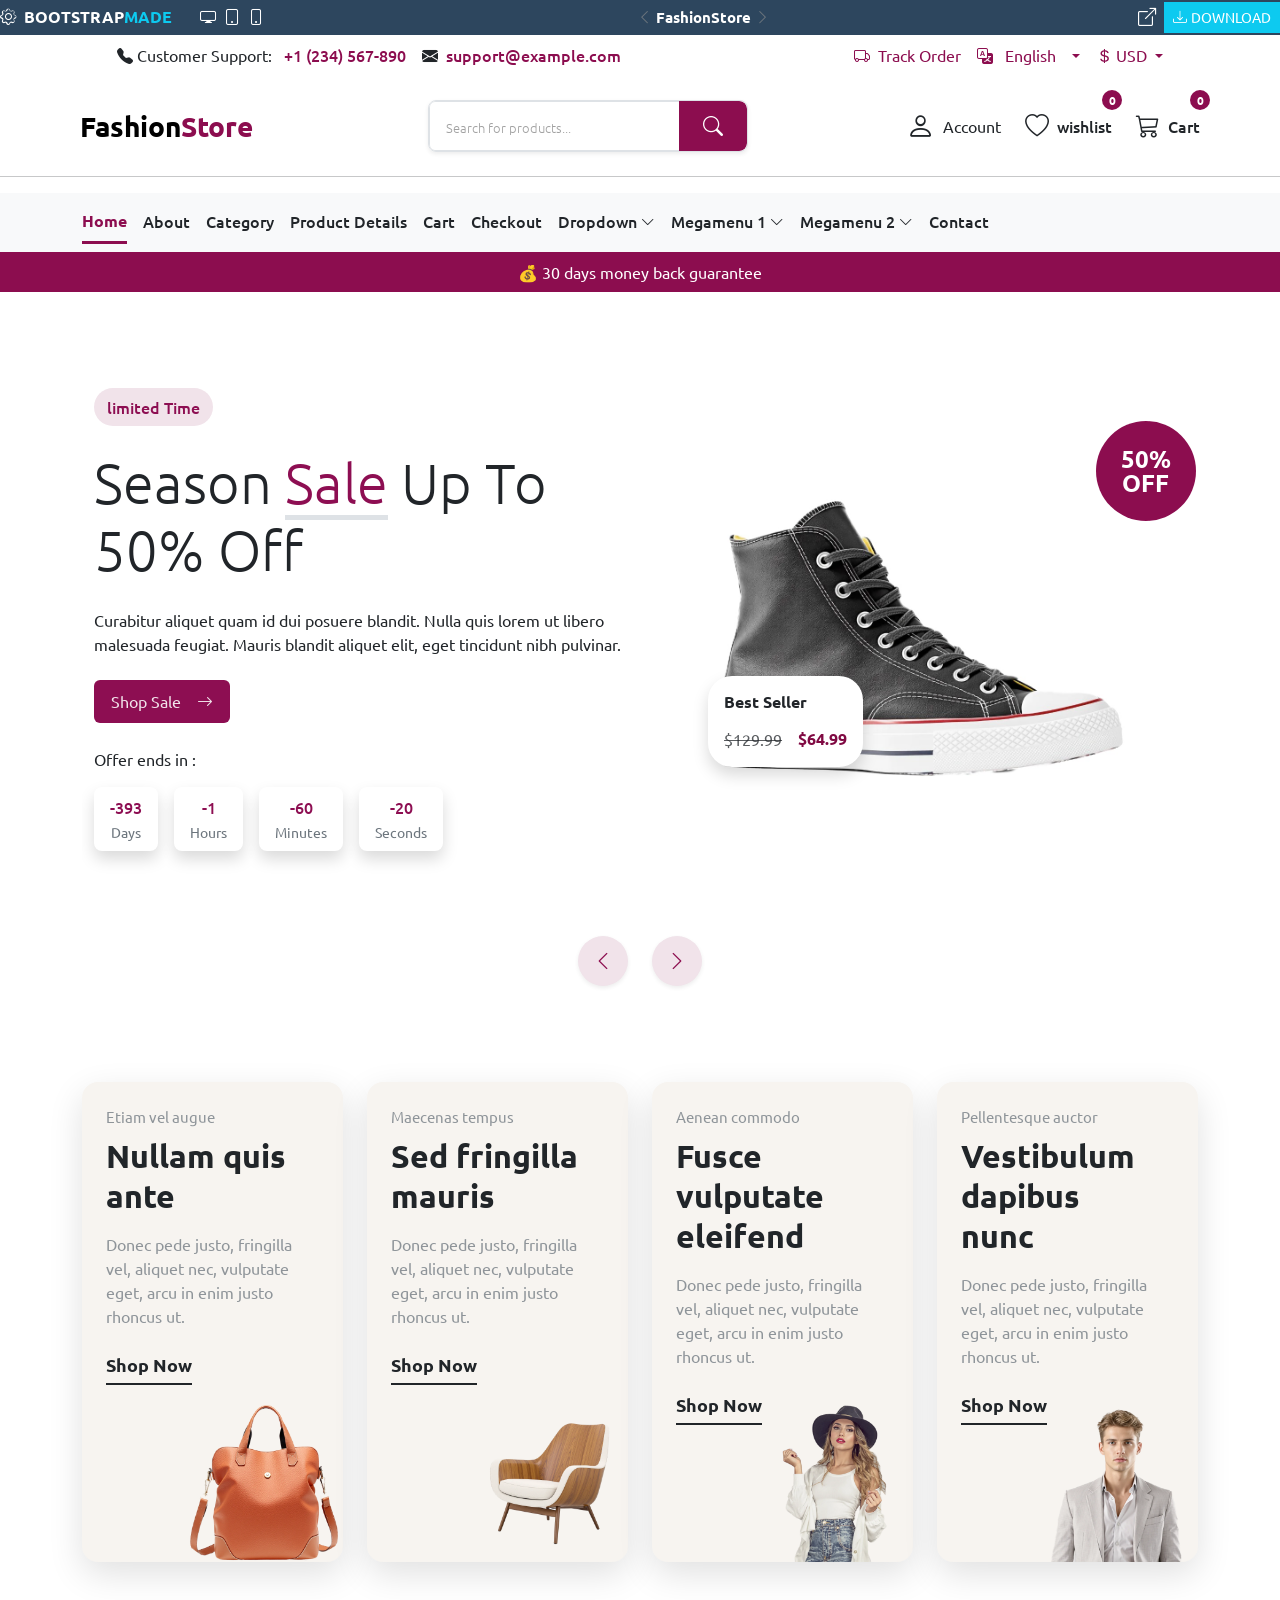
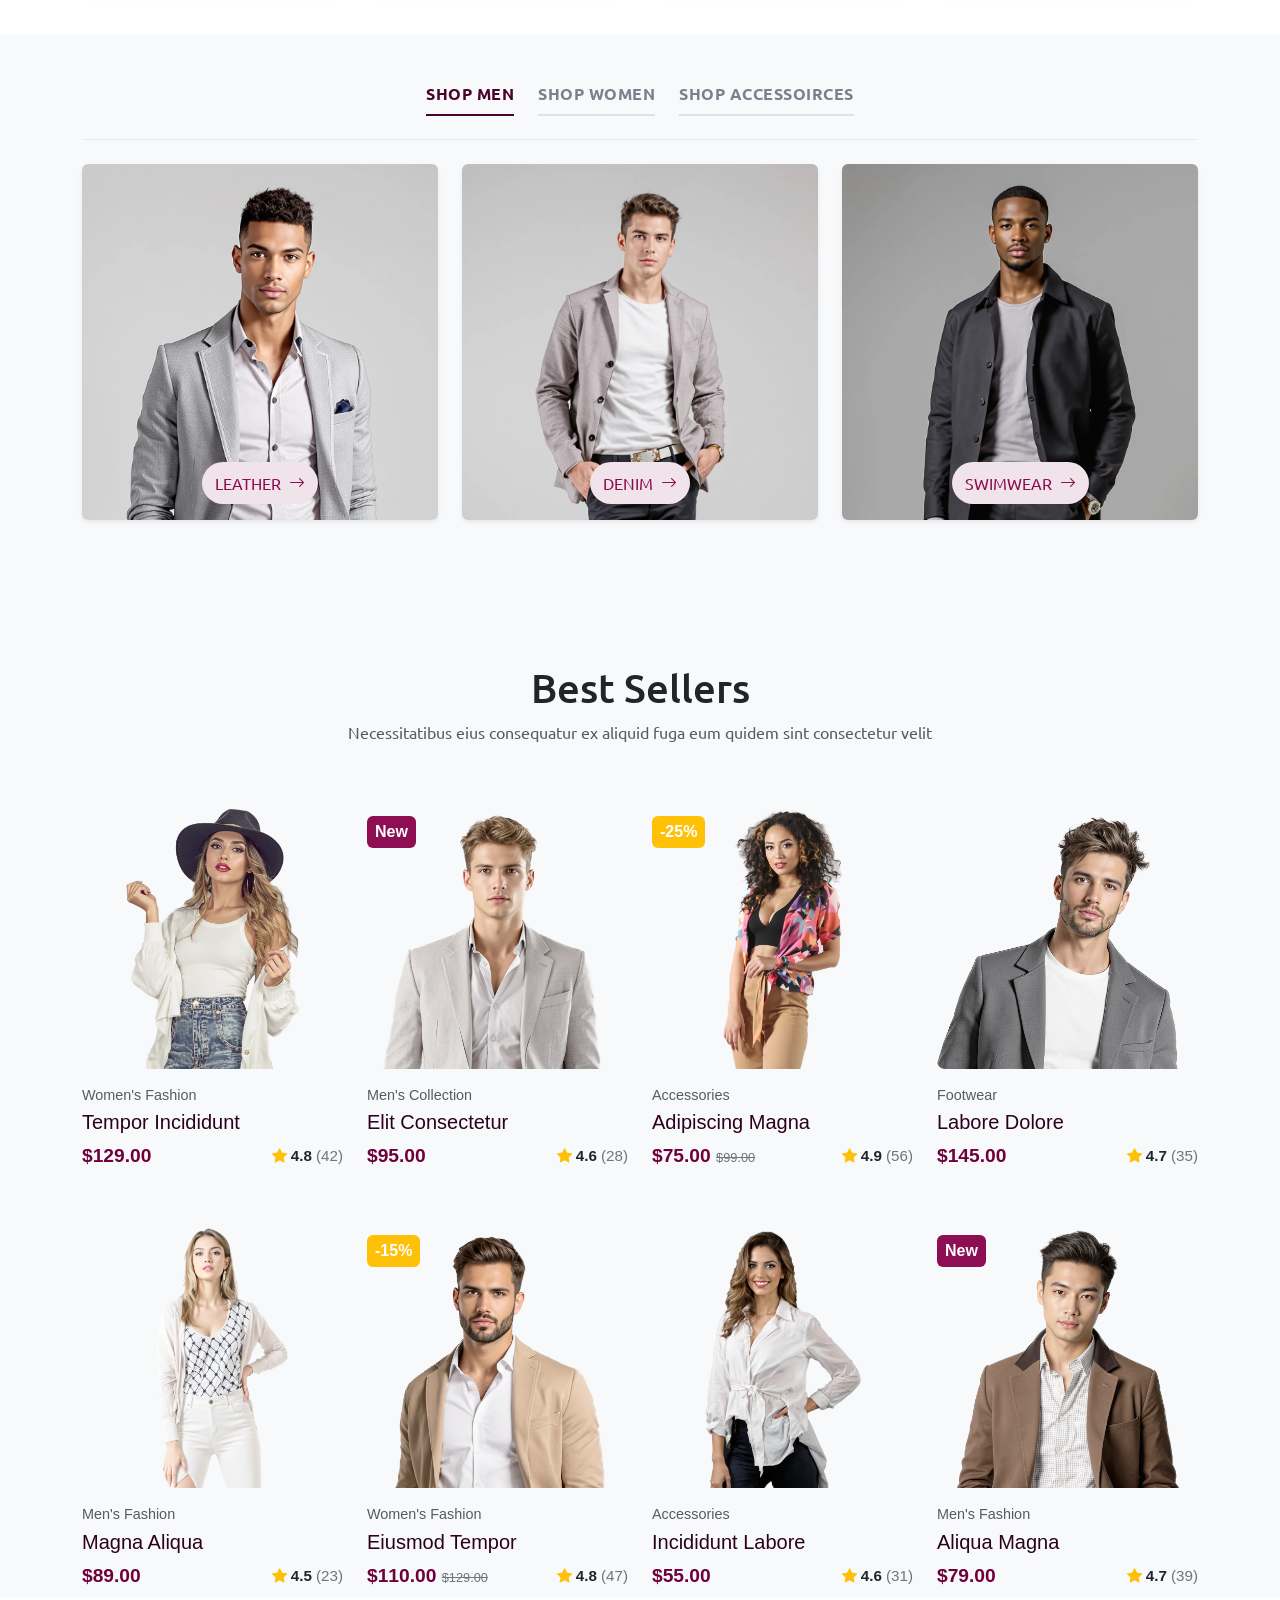
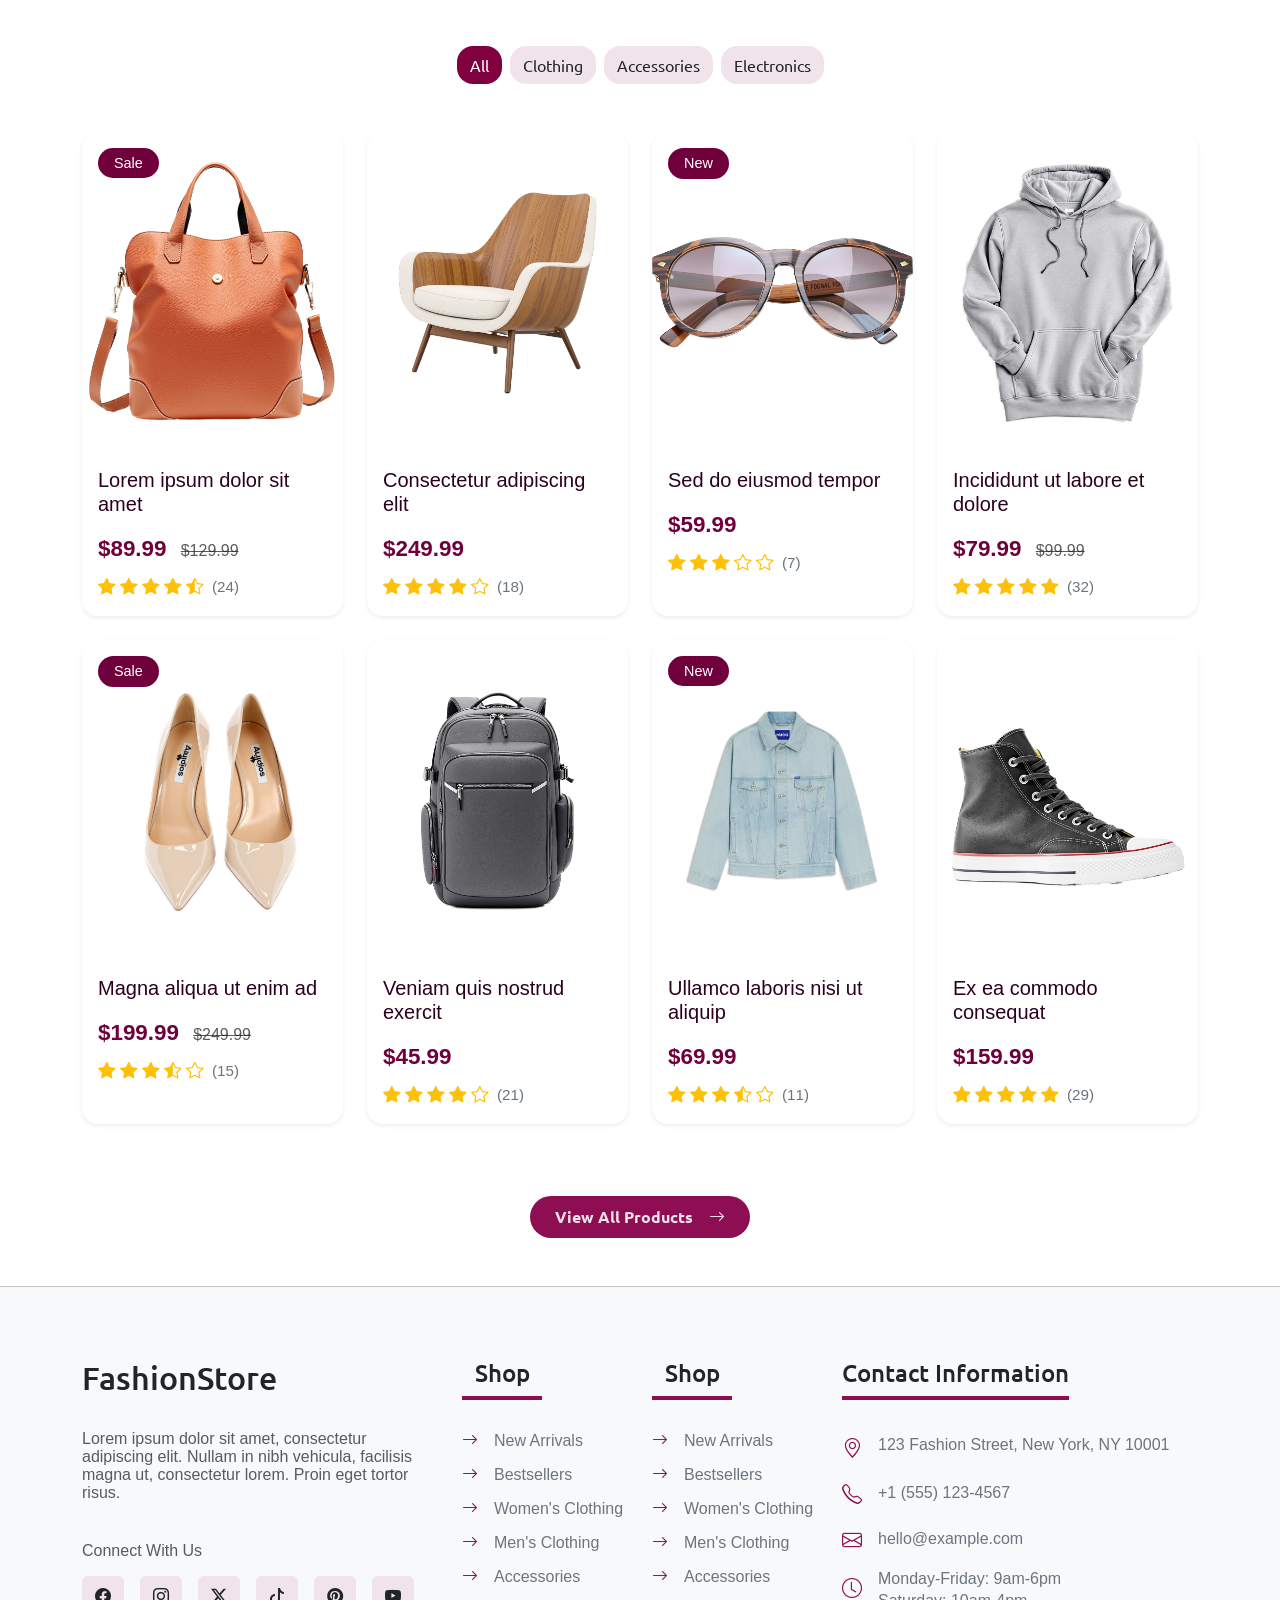
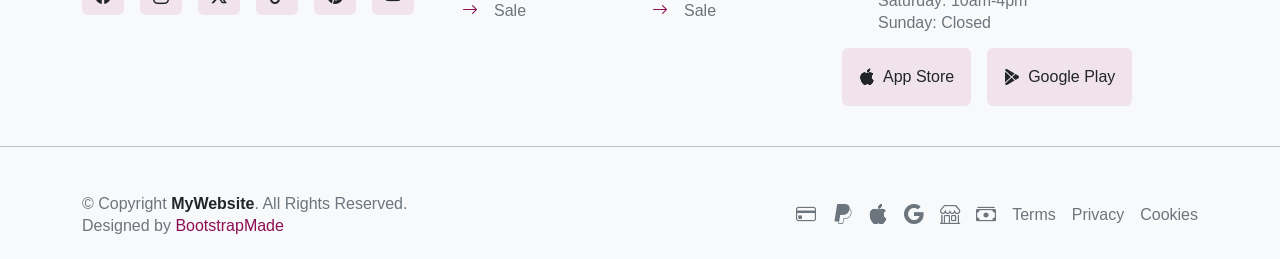
<file: index.html>
<!doctype html>
<html lang="en">
  <head>
    <meta charset="UTF-8" />
    <meta name="viewport" content="width=device-width, initial-scale=1.0" />
    <title>FashionStore</title>
    <link rel="stylesheet" href="style.css" />
    <link
      rel="stylesheet"
      href="https://cdn.jsdelivr.net/npm/bootstrap@5.3.8/dist/css/bootstrap.min.css"
    />
    <link
      rel="stylesheet"
      href="https://cdn.jsdelivr.net/npm/bootstrap-icons@1.13.1/font/bootstrap-icons.min.css"
    />
    <link rel="preconnect" href="https://fonts.googleapis.com" />
    <link rel="preconnect" href="https://fonts.gstatic.com" crossorigin />
    <link
      href="https://fonts.googleapis.com/css2?family=Ubuntu:wght@500;700&display=swap"
      rel="stylesheet"
    />
    <link rel="stylesheet" href="https://unpkg.com/aos@next/dist/aos.css" />
  </head>
  <body>
    <!-- nav one -->
    <nav
      class="navbar p-0 blue d-flex flex-nowrap align-items-center w-100 overflow-hidden"
    >
      <div
        class="navbar-brand d-flex align-items-center flex-shrink-1 me-2"
        style="font-size: calc(10px + 0.5vw)"
      >
        <i class="bi bi-gear text-white me-2"></i>
        <p class="text-white m-0 me-2 fw-bold">
          BOOTSTRAP<span class="text-info me-3">MADE</span>
        </p>
        <div class="d-none d-sm-flex align-items-center">
          <i class="bi bi-display mx-1 text-white"></i>
          <i class="bi bi-tablet mx-1 text-white"></i>
          <i class="bi bi-phone mx-1 text-white"></i>
        </div>
      </div>

      <div
        class="d-flex align-items-center justify-content-center flex-grow-1 px-1"
        style="font-size: calc(10px + 0.4vw)"
      >
        <i class="bi bi-chevron-left text-secondary"></i>
        <p class="m-0 mx-1 text-white fw-bold text-truncate">FashionStore</p>
        <i class="bi bi-chevron-right text-secondary"></i>
      </div>

      <div class="d-flex align-items-center flex-shrink-0">
        <i
          class="bi bi-box-arrow-up-right fw-bold px-2 text-white"
          style="font-size: calc(12px + 0.5vw)"
        ></i>
        <button
          type="button"
          class="btn btn-info rounded-0 text-white p-1 px-2 d-flex align-items-center"
          style="font-size: calc(9px + 0.4vw)"
        >
          <i class="bi bi-download me-1"></i>
          <span class="d-inline">DOWNLOAD</span>
        </button>
      </div>
    </nav>
    <!-- nav two -->
    <nav class="navbar d-none d-lg-block">
      <div class="d-flex justify-content-around w-100">
        <div class="d-flex justify-content-between align-content-center gap-3">
          <p>
            <i class="bi bi-telephone-fill"></i> Customer Support:
            <a
              href="#"
              class="nav-link d-inline-block ms-2 fw-medium alink"
              style="color: var(--accent-color)"
            >
              +1 (234) 567-890</a
            >
          </p>
          <p>
            <i class="bi bi-envelope-fill"></i
            ><a
              href="#"
              class="nav-link d-inline-block ms-2 fw-medium alink"
              style="color: var(--accent-color)"
            >
              support@example.com</a
            >
          </p>
        </div>
        <div class="d-flex justify-content-between align-content-center gap-3">
          <a
            href="#"
            class="nav-link d-inline-block alink"
            style="color: var(--accent-color)"
            ><i class="bi bi-truck me-2"></i>Track Order</a
          >
          <div class="dropdown d-inline-block">
            <a
              href="#"
              class="nav-link dropdown-toggle alink"
              id="languageDropdown"
              role="button"
              data-bs-toggle="dropdown"
              aria-expanded="false"
              style="color: var(--accent-color)"
            >
              <i class="bi bi-translate"></i>
              <span class="mx-2">English</span>
            </a>

            <ul class="dropdown-menu" aria-labelledby="languageDropdown">
              <li>
                <a href="#" class="dropdown-item"
                  ><i
                    class="bi bi-check-lg me-2"
                    style="color: var(--accent-color)"
                  ></i>
                  English</a
                >
              </li>
              <li><a href="#" class="dropdown-item">Arabic</a></li>
              <li><a href="#" class="dropdown-item">French</a></li>
              <li><a href="#" class="dropdown-item">Spanish</a></li>
            </ul>
          </div>
          <div class="dropdown d-inline-block">
            <a
              href="#"
              class="nav-link dropdown-toggle alink"
              id="languageDropdown"
              role="button"
              data-bs-toggle="dropdown"
              aria-expanded="false"
              style="color: var(--accent-color)"
            >
              <i class="bi bi-currency-dollar"></i>
              <span>USD</span>
            </a>

            <ul class="dropdown-menu" aria-labelledby="languageDropdown">
              <li>
                <a href="#" class="dropdown-item"
                  ><i
                    class="bi bi-check-lg me-2"
                    style="color: var(--accent-color)"
                  ></i>
                  USD</a
                >
              </li>
              <li><a href="#" class="dropdown-item">EUR</a></li>
              <li><a href="#" class="dropdown-item">GBP</a></li>
            </ul>
          </div>
        </div>
      </div>
    </nav>
    <!-- nav three -->
    <nav class="navbar navbar-light">
      <div class="d-flex justify-content-around w-100">
        <a class="navbar-brand fw-bold fs-3" href="#">
          Fashion<span style="color: var(--accent-color)">Store</span>
        </a>
        <div
          class="input-group shadow-sm border rounded-3 overflow-hidden w-25 d-none d-lg-inline-flex"
        >
          <input
            type="text"
            class="form-control py-2 px-3 shadow-sm"
            placeholder="Search for products..."
            aria-label="Search for products"
          />
          <button
            class="btn border-0 px-4 rounded-0 rounded-end-3"
            type="button"
            style="background-color: var(--accent-color)"
          >
            <i class="bi bi-search text-white fs-5"></i>
          </button>
        </div>
        <div class="d-flex justify-content-between align-content-center gap-4">
          <a
            href="#mobileSearchCollapse"
            class="nav-link d-inline-flex align-items-center gap-2 d-lg-none"
            data-bs-toggle="collapse"
            role="button"
            aria-expanded="false"
            aria-controls="mobileSearchCollapse"
          >
            <i class="bi bi-search fs-4"></i>
          </a>
          <a href="#" class="nav-link d-inline-flex align-items-center gap-2">
            <i class="bi bi-person fs-3"></i
            ><span class="d-none d-md-block">Account</span>
          </a>
          <button
            type="button"
            class="btn border-0 p-0 position-relative d-inline-flex align-items-center gap-2 d-none d-md-inline-flex"
          >
            <i class="bi bi-heart fs-4"></i>
            <span class="fw-medium text-dark">wishlist</span>
            <span
              class="position-absolute top-0 start-100 translate-middle badge rounded-circle d-flex align-items-center justify-content-center"
              style="
                width: 20px;
                height: 20px;
                font-size: 0.75rem;
                padding: 0;
                background-color: var(--accent-color);
              "
            >
              0
            </span>
          </button>

          <button
            type="button"
            class="btn border-0 p-0 position-relative d-inline-flex align-items-center gap-2 dropdown-toggle custom-cart-dropdown-toggle"
            data-bs-toggle="dropdown"
            aria-expanded="false"
          >
            <i class="bi bi-cart3 fs-4 text-dark"></i>
            <span class="fw-medium text-dark d-none d-md-block">Cart</span>
            <span
              id="nav-cart-badge"
              class="position-absolute top-0 start-100 translate-middle badge rounded-circle d-flex align-items-center justify-content-center"
              style="
                width: 20px;
                height: 20px;
                font-size: 0.75rem;
                padding: 0;
                background-color: var(--accent-color);
              "
            >
              0
            </span>
          </button>

          <div
            class="dropdown-menu dropdown-menu-end texts custom-cart-dropdown p-3 shadow-sm border-0 mt-2"
          >
            <div class="pb-2 mb-3 border-bottom">
              <h6 id="nav-cart-title" class="mb-0 cart-title">
                Shopping Cart (0)
              </h6>
            </div>

            <div
              id="nav-cart-items"
              class="cart-items-list d-flex flex-column gap-3 mb-3"
              style="max-height: 200px; overflow-y: auto"
            ></div>

            <div
              class="d-flex justify-content-between align-items-center pt-2 mb-3 border-top"
            >
              <span class="cart-title">Total:</span>
              <span id="nav-cart-total" class="fs-6 cart-total-price"
                >$0.00</span
              >
            </div>

            <div class="d-flex gap-2">
              <a
                href="Cart.html"
                class="btn btn-cart-outline flex-fill py-2 fw-semibold rounded-5 text-center"
                >View Cart</a
              >
              <a
                href="Checkout.html"
                class="btn text-white custom-hover-btn btn-cart-checkout rounded-5 flex-fill py-2 fw-semibold text-center"
                >Checkout</a
              >
            </div>
          </div>

          <button
            class="navbar-toggler btn border-0 p-2 shadow-none d-md-none"
            type="button"
            data-bs-toggle="offcanvas"
            data-bs-target="#mobileMenuOffcanvas"
            aria-controls="mobileMenuOffcanvas"
            aria-label="Open Menu"
          >
            <i class="bi bi-list fs-2 text-dark"></i>
          </button>
        </div>
      </div>
    </nav>
    <hr />
    <!-- Offcanvas -->
    <div
      class="offcanvas offcanvas-end border-0 shadow-lg p-3 m-4"
      style="width: 90%"
      tabindex="-1"
      id="mobileMenuOffcanvas"
      aria-labelledby="mobileMenuOffcanvasLabel"
    >
      <div class="offcanvas-header border-0">
        <button
          type="button"
          class="btn-close shadow-none fs-5"
          data-bs-dismiss="offcanvas"
          aria-label="Close"
        ></button>
      </div>

      <div class="offcanvas-body">
        <ul class="list-unstyled px-2">
          <li class="d-flex justify-content-between align-items-center py-3">
            <a
              class="text-decoration-none fw-bold text-danger fs-5"
              href="index.html"
              >Home</a
            >
          </li>

          <li class="d-flex justify-content-between align-items-center py-3">
            <a
              class="text-decoration-none fw-medium text-dark fs-5"
              href="About.html"
              >About</a
            >
          </li>

          <li class="d-flex justify-content-between align-items-center py-3">
            <a
              class="text-decoration-none fw-medium text-dark fs-5"
              href="Category.html"
              >Category</a
            >
          </li>

          <li class="d-flex justify-content-between align-items-center py-3">
            <a
              class="text-decoration-none fw-medium text-dark fs-5"
              href="ProductDetails.html"
              >Product Details</a
            >
          </li>

          <li class="d-flex justify-content-between align-items-center py-3">
            <a
              class="text-decoration-none fw-medium text-dark fs-5"
              href="Cart.html"
              >Cart</a
            >
          </li>

          <li class="d-flex justify-content-between align-items-center py-3">
            <a
              class="text-decoration-none fw-medium text-dark fs-5"
              href="Checkout.html"
              >Checkout</a
            >
          </li>

          <li class="py-3">
            <div
              class="d-flex justify-content-between align-items-center w-100"
            >
              <a class="text-decoration-none fw-medium text-dark fs-5" href="#"
                >Dropdown</a
              >

              <button
                class="btn btn-outline-danger rounded-circle p-0 d-flex align-items-center justify-content-center shadow-none"
                style="width: 32px; height: 32px"
                type="button"
                data-bs-toggle="collapse"
                data-bs-target="#mySubMenu"
                aria-expanded="false"
                aria-controls="mySubMenu"
              >
                <i class="bi bi-chevron-down text-muted small"></i>
              </button>
            </div>

            <div
              class="collapse border rounded-4"
              id="mySubMenu"
              style="background-color: var(--bs-gray-400)"
            >
              <ul class="list-unstyled ps-3 mt-2">
                <li class="py-2">
                  <a class="text-decoration-none text-dark fs-5" href="#"
                    >Dropdown 1</a
                  >
                </li>
                <li class="py-2 px-3">
                  <div
                    class="d-flex justify-content-between align-items-center w-100"
                  >
                    <a class="text-decoration-none text-dark fs-5" href="#"
                      >Deep Dropdown</a
                    >

                    <button
                      class="btn btn-outline-danger rounded-circle p-0 d-flex align-items-center justify-content-center shadow-none"
                      style="width: 32px; height: 32px"
                      type="button"
                      data-bs-toggle="collapse"
                      data-bs-target="#myMenu"
                      aria-expanded="false"
                      aria-controls="mySubMenu"
                    >
                      <i class="bi bi-chevron-down text-muted small"></i>
                    </button>
                  </div>
                  <div
                    class="collapse border rounded-4"
                    id="myMenu"
                    style="background-color: var(--bs-gray-500)"
                  >
                    <ul class="list-unstyled px-3 mt-2">
                      <li class="py-2">
                        <a class="text-decoration-none text-dark fs-5" href="#"
                          >Dropdown 1</a
                        >
                      </li>
                      <li class="py-2">
                        <a class="text-decoration-none text-dark fs-5" href="#"
                          >Dropdown 2</a
                        >
                      </li>
                      <li class="py-2">
                        <a class="text-decoration-none text-dark fs-5" href="#"
                          >Dropdown 3</a
                        >
                      </li>
                      <li class="py-2">
                        <a class="text-decoration-none text-dark fs-5" href="#"
                          >Dropdown 4</a
                        >
                      </li>
                      <li class="py-2">
                        <a class="text-decoration-none text-dark fs-5" href="#"
                          >Dropdown 5</a
                        >
                      </li>
                    </ul>
                  </div>
                </li>
                <li class="py-2">
                  <a class="text-decoration-none text-dark fs-5" href="#"
                    >Dropdown 3</a
                  >
                </li>
                <li class="py-2">
                  <a class="text-decoration-none text-dark fs-5" href="#"
                    >Dropdown 4</a
                  >
                </li>
              </ul>
            </div>
          </li>

          <li class="d-flex flex-column py-2">
            <div
              class="d-flex justify-content-between align-items-center w-100"
            >
              <a class="text-decoration-none fw-medium text-dark fs-5" href="#"
                >Megamenu 1</a
              >

              <button
                class="btn btn-outline-danger rounded-circle p-0 d-flex align-items-center justify-content-center shadow-none"
                style="width: 32px; height: 32px"
                type="button"
                data-bs-toggle="collapse"
                data-bs-target="#megaMenu1"
                aria-expanded="false"
                aria-controls="megaMenu1"
              >
                <i class="bi bi-chevron-down text-muted small"></i>
              </button>
            </div>

            <div class="collapse border rounded-4 mt-2" id="megaMenu1">
              <ul class="list-unstyled p-3 mb-0">
                <li class="py-2 border-bottom">
                  <a class="text-decoration-none text-dark" href="#"
                    >Featured Products</a
                  >
                </li>
                <li class="py-2 border-bottom">
                  <a class="text-decoration-none text-dark" href="#"
                    >New Arrivals</a
                  >
                </li>
                <li class="py-2 border-bottom">
                  <a class="text-decoration-none text-dark" href="#"
                    >Sale items</a
                  >
                </li>
                <li class="py-2 border-bottom">
                  <a class="text-decoration-none text-dark" href="#"
                    >Clothing</a
                  >
                </li>
                <li class="py-2 border-bottom">
                  <a class="text-decoration-none text-dark" href="#"
                    >Electronics</a
                  >
                </li>
                <li class="py-2 border-bottom">
                  <a class="text-decoration-none text-dark" href="#"
                    >Home & Living</a
                  >
                </li>
                <li class="py-2 border-bottom">
                  <a class="text-decoration-none text-dark" href="#">Beauty</a>
                </li>
              </ul>
            </div>
          </li>

          <li class="d-flex flex-column py-2">
            <div
              class="d-flex justify-content-between align-items-center w-100"
            >
              <a class="text-decoration-none fw-medium text-dark fs-5" href="#"
                >Megamenu 2</a
              >

              <button
                class="btn btn-outline-danger rounded-circle p-0 d-flex align-items-center justify-content-center shadow-none"
                style="width: 32px; height: 32px"
                type="button"
                data-bs-toggle="collapse"
                data-bs-target="#megaMenu2"
                aria-expanded="false"
                aria-controls="megaMenu2"
              >
                <i class="bi bi-chevron-down text-muted small"></i>
              </button>
            </div>

            <div class="collapse border rounded-4 mt-2" id="megaMenu2">
              <ul class="list-unstyled p-3 mb-0">
                <li class="py-2 border-bottom">
                  <a class="text-decoration-none text-dark" href="#">Women</a>
                </li>
                <li class="py-2 border-bottom">
                  <a class="text-decoration-none text-dark" href="#">Man</a>
                </li>
                <li class="py-2 border-bottom">
                  <a class="text-decoration-none text-dark" href="#">Kid's</a>
                </li>
                <li class="py-2 border-bottom">
                  <a class="text-decoration-none text-dark" href="#"
                    >Clothing</a
                  >
                </li>
                <li class="py-2 border-bottom">
                  <a class="text-decoration-none text-dark" href="#">Shoes</a>
                </li>
                <li class="py-2 border-bottom">
                  <a class="text-decoration-none text-dark" href="#"
                    >Accessories</a
                  >
                </li>
                <li class="py-2 border-bottom">
                  <a class="text-decoration-none text-dark" href="#"
                    >Specialty Sizes</a
                  >
                </li>
              </ul>
            </div>
          </li>
          <li class="d-flex justify-content-between align-items-center py-2">
            <a
              class="text-decoration-none fw-medium text-dark fs-5"
              href="Contact.html"
              >Contact</a
            >
          </li>
        </ul>
      </div>
    </div>
    <!-- end Offcanvas -->
    <!-- nav four -->

    <nav class="navbar navbar-light bg-light d-none d-md-block">
      <div class="container">
        <ul class="navbar-nav flex-row gap-3">
          <li class="nav-item">
            <a
              class="nav-link fw-bold border-bottom border-3"
              href="index.html"
              style="
                color: var(--accent-color);
                border-color: var(--accent-color) !important;
              "
            >
              Home
            </a>
          </li>

          <li class="nav-item">
            <a
              class="nav-link text-dark fw-medium position-relative nav-animate"
              href="About.html"
              >About</a
            >
          </li>
          <li class="nav-item">
            <a
              class="nav-link text-dark fw-medium position-relative nav-animate"
              href="Category.html"
              >Category</a
            >
          </li>
          <li class="nav-item">
            <a
              class="nav-link text-dark fw-medium position-relative nav-animate"
              href="ProductDetails.html"
              >Product Details</a
            >
          </li>
          <li class="nav-item">
            <a
              class="nav-link text-dark fw-medium position-relative nav-animate"
              href="Cart.html"
              >Cart</a
            >
          </li>
          <li class="nav-item">
            <a
              class="nav-link text-dark fw-medium position-relative nav-animate"
              href="Checkout.html"
              >Checkout</a
            >
          </li>

          <li class="nav-item dropdown">
            <a
              class="nav-link text-dark fw-medium position-relative nav-animate dropdown-toggle-custom"
              href="#"
              role="button"
            >
              Dropdown <i class="bi bi-chevron-down small"></i>
            </a>
            <ul class="dropdown-menu border-0 shadow-sm p-2">
              <li>
                <a class="dropdown-item rounded-2 mb-2" href="#">dropdown 1</a>
              </li>

              <li class="submenu position-relative">
                <a
                  class="dropdown-item rounded-2 mb-2 d-flex justify-content-between align-items-center"
                  href="#"
                >
                  Deep dropdown <i class="bi bi-chevron-left small px-2"></i>
                </a>

                <ul class="submenu-menu list-unstyled border-0 shadow-sm p-2">
                  <li>
                    <a class="dropdown-item rounded-2 mb-2" href="#"
                      >Deep dropdown 1</a
                    >
                  </li>
                  <li>
                    <a class="dropdown-item rounded-2 mb-2" href="#"
                      >Deep dropdown 2</a
                    >
                  </li>
                  <li>
                    <a class="dropdown-item rounded-2 mb-2" href="#"
                      >Deep dropdown 3</a
                    >
                  </li>
                  <li>
                    <a class="dropdown-item rounded-2 mb-2" href="#"
                      >Deep dropdown 4</a
                    >
                  </li>
                  <li>
                    <a class="dropdown-item rounded-2 mb-2" href="#"
                      >Deep dropdown 5</a
                    >
                  </li>
                </ul>
              </li>

              <li>
                <a class="dropdown-item rounded-2 mb-2" href="#">dropdown 2</a>
              </li>
              <li>
                <a class="dropdown-item rounded-2 mb-2" href="#">dropdown 3</a>
              </li>
              <li>
                <a class="dropdown-item rounded-2 mb-2" href="#">dropdown 4</a>
              </li>
            </ul>
          </li>
          <li class="nav-item dropdown position-static">
            <a
              class="nav-link text-dark fw-medium position-relative nav-animate dropdown-toggle-custom"
              href="#"
              role="button"
            >
              Megamenu 1 <i class="bi bi-chevron-down small"></i>
            </a>

            <div class="megamenu-content bg-white border-0 shadow-sm p-4">
              <ul
                class="nav nav-tabs border-bottom-0 mb-4 gap-4"
                id="megamenuTabs"
                role="tablist"
              >
                <li class="nav-item" role="presentation">
                  <button
                    class="nav-link active text-dark border-0 fw-medium p-0 pb-2 border-bottom border-2 border-transparent"
                    id="featured-tab"
                    data-bs-toggle="tab"
                    data-bs-target="#featured-pane"
                    type="button"
                    role="tab"
                  >
                    Featured
                  </button>
                </li>
                <li class="nav-item" role="presentation">
                  <button
                    class="nav-link text-dark border-0 fw-medium p-0 pb-2 border-bottom border-2 border-transparent"
                    id="arrivals-tab"
                    data-bs-toggle="tab"
                    data-bs-target="#arrivals-pane"
                    type="button"
                    role="tab"
                  >
                    New Arrivals
                  </button>
                </li>
                <li class="nav-item" role="presentation">
                  <button
                    class="nav-link text-dark border-0 fw-medium p-0 pb-2 border-bottom border-2 border-transparent"
                    id="sale-tab"
                    data-bs-toggle="tab"
                    data-bs-target="#sale-pane"
                    type="button"
                    role="tab"
                  >
                    Sale
                  </button>
                </li>
                <li class="nav-item" role="presentation">
                  <button
                    class="nav-link text-dark border-0 fw-medium p-0 pb-2 border-bottom border-2 border-transparent"
                    id="categories-tab"
                    data-bs-toggle="tab"
                    data-bs-target="#categories-pane"
                    type="button"
                    role="tab"
                  >
                    Categories
                  </button>
                </li>
              </ul>

              <div class="tab-content" id="megamenuTabContent">
                <div
                  class="tab-pane fade show active"
                  id="featured-pane"
                  role="tabpanel"
                  aria-labelledby="featured-tab"
                  tabindex="0"
                >
                  <div class="row g-3">
                    <div class="col-md-3">
                      <div class="card h-100 border-0 text-start">
                        <img
                          src="img/product-1.webp"
                          class="card-img-top object-fit-contain"
                          alt="Product 1"
                          style="height: 140px"
                        />
                        <div
                          class="card-body p-2 d-flex flex-column justify-content-between"
                        >
                          <div>
                            <h6
                              class="card-title mb-1 small fw-semibold text-dark"
                            >
                              Premium Headphones
                            </h6>
                            <p class="card-text text-danger small mb-2 fw-bold">
                              $129.99
                            </p>
                          </div>
                          <button
                            class="btn rounded-3 fw-medium w-50 outline"
                            style="
                              background-color: var(--background-button);
                              color: var(--color-button);
                            "
                          >
                            View Product
                          </button>
                        </div>
                      </div>
                    </div>

                    <div class="col-md-3">
                      <div class="card h-100 border-0 text-start">
                        <img
                          src="img/product-2.webp"
                          class="card-img-top object-fit-contain"
                          alt="Product 2"
                          style="height: 140px"
                        />
                        <div
                          class="card-body p-2 d-flex flex-column justify-content-between"
                        >
                          <div>
                            <h6
                              class="card-title mb-1 small fw-semibold text-dark"
                            >
                              Smart Watch
                            </h6>
                            <p class="card-text text-danger small mb-2 fw-bold">
                              $199.99
                            </p>
                          </div>
                          <button
                            class="btn rounded-3 fw-medium w-50 outline"
                            style="
                              background-color: var(--background-button);
                              color: var(--color-button);
                            "
                          >
                            View Product
                          </button>
                        </div>
                      </div>
                    </div>

                    <div class="col-md-3">
                      <div class="card h-100 border-0 text-start">
                        <img
                          src="img/product-3.webp"
                          class="card-img-top object-fit-contain"
                          alt="Product 3"
                          style="height: 140px"
                        />
                        <div
                          class="card-body p-2 d-flex flex-column justify-content-between"
                        >
                          <div>
                            <h6
                              class="card-title mb-1 small fw-semibold text-dark"
                            >
                              Wireless Earbuds
                            </h6>
                            <p class="card-text text-danger small mb-2 fw-bold">
                              $89.99
                            </p>
                          </div>
                          <button
                            class="btn rounded-3 fw-medium w-50 outline"
                            style="
                              background-color: var(--background-button);
                              color: var(--color-button);
                            "
                          >
                            View Product
                          </button>
                        </div>
                      </div>
                    </div>

                    <div class="col-md-3">
                      <div class="card h-100 border-0 text-start">
                        <img
                          src="img/product-11.png"
                          class="card-img-top object-fit-contain"
                          alt="Product 4"
                          style="height: 140px"
                        />
                        <div
                          class="card-body p-2 d-flex flex-column justify-content-between"
                        >
                          <div>
                            <h6
                              class="card-title mb-1 small fw-semibold text-dark"
                            >
                              Bluetooth Speaker
                            </h6>
                            <p class="card-text text-danger small mb-2 fw-bold">
                              $79.99
                            </p>
                          </div>
                          <button
                            class="btn rounded-3 fw-medium w-50 outline"
                            style="
                              background-color: var(--background-button);
                              color: var(--color-button);
                            "
                          >
                            View Product
                          </button>
                        </div>
                      </div>
                    </div>
                  </div>
                </div>
                <div
                  class="tab-pane fade"
                  id="arrivals-pane"
                  role="tabpanel"
                  aria-labelledby="arrivals-tab"
                  tabindex="0"
                >
                  <div class="row">
                    <div class="col-md-3">
                      <div
                        class="card h-100 border-0 text-start position-relative"
                      >
                        <span
                          class="badge bg-success position-absolute top-0 end-0 mt-2 me-2 px-2 py-1 fs-7 fw-semibold rounded-2 z-1"
                        >
                          New
                        </span>

                        <img
                          src="img/product-5.webp"
                          class="card-img-top object-fit-contain"
                          alt="Product 1"
                          style="height: 140px"
                        />

                        <div
                          class="card-body p-2 d-flex flex-column justify-content-between"
                        >
                          <div>
                            <h6
                              class="card-title mb-1 small fw-semibold text-dark"
                            >
                              Fitness Tracker
                            </h6>
                            <p class="card-text text-danger small mb-2 fw-bold">
                              $69.99
                            </p>
                          </div>
                          <button
                            class="btn rounded-3 fw-medium w-50 outline"
                            style="
                              background-color: var(--background-button);
                              color: var(--color-button);
                            "
                          >
                            View Product
                          </button>
                        </div>
                      </div>
                    </div>
                    <div class="col-md-3">
                      <div
                        class="card h-100 border-0 text-start position-relative"
                      >
                        <span
                          class="badge bg-success position-absolute top-0 end-0 mt-2 me-2 px-2 py-1 fs-7 fw-semibold rounded-2 z-1"
                        >
                          New
                        </span>

                        <img
                          src="img/product-6.webp"
                          class="card-img-top object-fit-contain"
                          alt="Product 1"
                          style="height: 140px"
                        />

                        <div
                          class="card-body p-2 d-flex flex-column justify-content-between"
                        >
                          <div>
                            <h6
                              class="card-title mb-1 small fw-semibold text-dark"
                            >
                              Wireless Charger
                            </h6>
                            <p class="card-text text-danger small mb-2 fw-bold">
                              $39.99
                            </p>
                          </div>
                          <button
                            class="btn rounded-3 fw-medium w-50 outline"
                            style="
                              background-color: var(--background-button);
                              color: var(--color-button);
                            "
                          >
                            View Product
                          </button>
                        </div>
                      </div>
                    </div>
                    <div class="col-md-3">
                      <div
                        class="card h-100 border-0 text-start position-relative"
                      >
                        <span
                          class="badge bg-success position-absolute top-0 end-0 mt-2 me-2 px-2 py-1 fs-7 fw-semibold rounded-2 z-1"
                        >
                          New
                        </span>

                        <img
                          src="img/product-11.png"
                          class="card-img-top object-fit-contain"
                          alt="Product 1"
                          style="height: 140px"
                        />

                        <div
                          class="card-body p-2 d-flex flex-column justify-content-between"
                        >
                          <div>
                            <h6
                              class="card-title mb-1 small fw-semibold text-dark"
                            >
                              Smart Bulb Set
                            </h6>
                            <p class="card-text text-danger small mb-2 fw-bold">
                              $49.99
                            </p>
                          </div>
                          <button
                            class="btn rounded-3 fw-medium w-50 outline"
                            style="
                              background-color: var(--background-button);
                              color: var(--color-button);
                            "
                          >
                            View Product
                          </button>
                        </div>
                      </div>
                    </div>
                    <div class="col-md-3">
                      <div
                        class="card h-100 border-0 text-start position-relative"
                      >
                        <span
                          class="badge bg-success position-absolute top-0 end-0 mt-2 me-2 px-2 py-1 fs-7 fw-semibold rounded-2 z-1"
                        >
                          New
                        </span>

                        <img
                          src="img/product-8.jpg"
                          class="card-img-top object-fit-contain"
                          alt="Product 1"
                          style="height: 140px"
                        />

                        <div
                          class="card-body p-2 d-flex flex-column justify-content-between"
                        >
                          <div>
                            <h6
                              class="card-title mb-1 small fw-semibold text-dark"
                            >
                              Portable Power Bank
                            </h6>
                            <p class="card-text text-danger small mb-2 fw-bold">
                              $59.99
                            </p>
                          </div>
                          <button
                            class="btn rounded-3 fw-medium w-50 outline"
                            style="
                              background-color: var(--background-button);
                              color: var(--color-button);
                            "
                          >
                            View Product
                          </button>
                        </div>
                      </div>
                    </div>
                  </div>
                </div>
                <div
                  class="tab-pane fade"
                  id="sale-pane"
                  role="tabpanel"
                  aria-labelledby="sale-tab"
                  tabindex="0"
                >
                  <div class="row">
                    <div class="col-md-3">
                      <div
                        class="card h-100 border-0 text-start position-relative"
                      >
                        <span
                          class="badge bg-danger position-absolute top-0 end-0 mt-2 me-2 px-2 py-1 fs-7 fw-semibold rounded-1 z-1"
                        >
                          -30%
                        </span>

                        <img
                          src="img/product-9.webp"
                          class="card-img-top object-fit-contain"
                          alt="Product 1"
                          style="height: 140px"
                        />

                        <div
                          class="card-body p-2 d-flex flex-column justify-content-between"
                        >
                          <div>
                            <h6
                              class="card-title mb-1 small fw-semibold text-dark"
                            >
                              Wireless Keyboard
                            </h6>
                            <p class="card-text text-danger small mb-2 fw-bold">
                              <span
                                class="text-decoration-line-through text-secondary me-2"
                                >$89.99</span
                              >
                              $62.99
                            </p>
                          </div>
                          <button
                            class="btn rounded-3 fw-medium w-50 outline"
                            style="
                              background-color: var(--background-button);
                              color: var(--color-button);
                            "
                          >
                            View Product
                          </button>
                        </div>
                      </div>
                    </div>
                    <div class="col-md-3">
                      <div
                        class="card h-100 border-0 text-start position-relative"
                      >
                        <span
                          class="badge bg-danger position-absolute top-0 end-0 mt-2 me-2 px-2 py-1 fs-7 fw-semibold rounded-1 z-1"
                        >
                          -25%
                        </span>

                        <img
                          src="img/product-10.webp"
                          class="card-img-top object-fit-contain"
                          alt="Product 1"
                          style="height: 140px"
                        />

                        <div
                          class="card-body p-2 d-flex flex-column justify-content-between"
                        >
                          <div>
                            <h6
                              class="card-title mb-1 small fw-semibold text-dark"
                            >
                              Gaming Mouse
                            </h6>
                            <p class="card-text text-danger small mb-2 fw-bold">
                              <span
                                class="text-decoration-line-through text-secondary me-2"
                                >$59.99</span
                              >
                              $44.99
                            </p>
                          </div>
                          <button
                            class="btn rounded-3 fw-medium w-50 outline"
                            style="
                              background-color: var(--background-button);
                              color: var(--color-button);
                            "
                          >
                            View Product
                          </button>
                        </div>
                      </div>
                    </div>
                    <div class="col-md-3">
                      <div
                        class="card h-100 border-0 text-start position-relative"
                      >
                        <span
                          class="badge bg-danger position-absolute top-0 end-0 mt-2 me-2 px-2 py-1 fs-7 fw-semibold rounded-1 z-1"
                        >
                          -40%
                        </span>

                        <img
                          src="img/product-11.png"
                          class="card-img-top object-fit-contain"
                          alt="Product 1"
                          style="height: 140px"
                        />

                        <div
                          class="card-body p-2 d-flex flex-column justify-content-between"
                        >
                          <div>
                            <h6
                              class="card-title mb-1 small fw-semibold text-dark"
                            >
                              Desk Lamp
                            </h6>
                            <p class="card-text text-danger small mb-2 fw-bold">
                              <span
                                class="text-decoration-line-through text-secondary me-2"
                                >$49.99</span
                              >
                              $29.99
                            </p>
                          </div>
                          <button
                            class="btn rounded-3 fw-medium w-50 outline"
                            style="
                              background-color: var(--background-button);
                              color: var(--color-button);
                            "
                          >
                            View Product
                          </button>
                        </div>
                      </div>
                    </div>
                    <div class="col-md-3">
                      <div
                        class="card h-100 border-0 text-start position-relative"
                      >
                        <span
                          class="badge bg-danger position-absolute top-0 end-0 mt-2 me-2 px-2 py-1 fs-7 fw-semibold rounded-1 z-1"
                        >
                          -20%
                        </span>

                        <img
                          src="img/product-12.webp"
                          class="card-img-top object-fit-contain"
                          alt="Product 1"
                          style="height: 140px"
                        />

                        <div
                          class="card-body p-2 d-flex flex-column justify-content-between"
                        >
                          <div>
                            <h6
                              class="card-title mb-1 small fw-semibold text-dark"
                            >
                              USB-C Hub
                            </h6>
                            <p class="card-text text-danger small mb-2 fw-bold">
                              <span
                                class="text-decoration-line-through text-secondary me-2"
                                >$39.99</span
                              >
                              $31.99
                            </p>
                          </div>
                          <button
                            class="btn rounded-3 fw-medium w-50 outline"
                            style="
                              background-color: var(--background-button);
                              color: var(--color-button);
                            "
                          >
                            View Product
                          </button>
                        </div>
                      </div>
                    </div>
                  </div>
                </div>
                <div
                  class="tab-pane fade"
                  id="categories-pane"
                  role="tabpanel"
                  aria-labelledby="categories-tab"
                  tabindex="0"
                >
                  <div class="row">
                    <div class="col-md-3">
                      <div
                        class="card h-100 border-0 p-3 bg-light rounded-3 text-start category-card"
                      >
                        <div
                          class="category-header pb-2 mb-3 border-bottom position-relative"
                        >
                          <h5
                            class="fw-bold mb-0 text-dark"
                            style="color: #4a0e2e !important"
                          >
                            Clothing
                          </h5>
                        </div>

                        <ul class="list-unstyled d-flex flex-column gap-2 mb-0">
                          <li>
                            <a
                              href="#"
                              class="category-link text-decoration-none d-flex align-items-center gap-2 text-dark"
                            >
                              <i class="bi bi-chevron-right small"></i> Men's
                              Wear
                            </a>
                          </li>
                          <li>
                            <a
                              href="#"
                              class="category-link text-decoration-none d-flex align-items-center gap-2 text-dark"
                            >
                              <i class="bi bi-chevron-right small"></i> Women's
                              Wear
                            </a>
                          </li>
                          <li>
                            <a
                              href="#"
                              class="category-link text-decoration-none d-flex align-items-center gap-2 text-dark"
                            >
                              <i class="bi bi-chevron-right small"></i> Kids
                              Collection
                            </a>
                          </li>
                          <li>
                            <a
                              href="#"
                              class="category-link text-decoration-none d-flex align-items-center gap-2 text-dark"
                            >
                              <i class="bi bi-chevron-right small"></i>
                              Sportswear
                            </a>
                          </li>
                          <li>
                            <a
                              href="#"
                              class="category-link text-decoration-none d-flex align-items-center gap-2 text-dark"
                            >
                              <i class="bi bi-chevron-right small"></i>
                              Accessories
                            </a>
                          </li>
                        </ul>
                      </div>
                    </div>
                    <div class="col-md-3">
                      <div
                        class="card h-100 border-0 p-3 bg-light rounded-3 text-start category-card"
                      >
                        <div
                          class="category-header pb-2 mb-3 border-bottom position-relative"
                        >
                          <h5
                            class="fw-bold mb-0 text-dark"
                            style="color: #4a0e2e !important"
                          >
                            Electronics
                          </h5>
                        </div>

                        <ul class="list-unstyled d-flex flex-column gap-2 mb-0">
                          <li>
                            <a
                              href="#"
                              class="category-link text-decoration-none d-flex align-items-center gap-2 text-dark"
                            >
                              <i class="bi bi-chevron-right small"></i>
                              Smartphones
                            </a>
                          </li>
                          <li>
                            <a
                              href="#"
                              class="category-link text-decoration-none d-flex align-items-center gap-2 text-dark"
                            >
                              <i class="bi bi-chevron-right small"></i>
                              Laptops
                            </a>
                          </li>
                          <li>
                            <a
                              href="#"
                              class="category-link text-decoration-none d-flex align-items-center gap-2 text-dark"
                            >
                              <i class="bi bi-chevron-right small"></i>
                              Audio Devices
                            </a>
                          </li>
                          <li>
                            <a
                              href="#"
                              class="category-link text-decoration-none d-flex align-items-center gap-2 text-dark"
                            >
                              <i class="bi bi-chevron-right small"></i>
                              Smart Home
                            </a>
                          </li>
                          <li>
                            <a
                              href="#"
                              class="category-link text-decoration-none d-flex align-items-center gap-2 text-dark"
                            >
                              <i class="bi bi-chevron-right small"></i>
                              Accessories
                            </a>
                          </li>
                        </ul>
                      </div>
                    </div>
                    <div class="col-md-3">
                      <div
                        class="card h-100 border-0 p-3 bg-light rounded-3 text-start category-card"
                      >
                        <div
                          class="category-header pb-2 mb-3 border-bottom position-relative"
                        >
                          <h5
                            class="fw-bold mb-0 text-dark"
                            style="color: #4a0e2e !important"
                          >
                            Home & Living
                          </h5>
                        </div>

                        <ul class="list-unstyled d-flex flex-column gap-2 mb-0">
                          <li>
                            <a
                              href="#"
                              class="category-link text-decoration-none d-flex align-items-center gap-2 text-dark"
                            >
                              <i class="bi bi-chevron-right small"></i>
                              Furniture
                            </a>
                          </li>
                          <li>
                            <a
                              href="#"
                              class="category-link text-decoration-none d-flex align-items-center gap-2 text-dark"
                            >
                              <i class="bi bi-chevron-right small"></i>
                              Decor
                            </a>
                          </li>
                          <li>
                            <a
                              href="#"
                              class="category-link text-decoration-none d-flex align-items-center gap-2 text-dark"
                            >
                              <i class="bi bi-chevron-right small"></i>
                              Kitchen
                            </a>
                          </li>
                          <li>
                            <a
                              href="#"
                              class="category-link text-decoration-none d-flex align-items-center gap-2 text-dark"
                            >
                              <i class="bi bi-chevron-right small"></i>
                              Bedding
                            </a>
                          </li>
                          <li>
                            <a
                              href="#"
                              class="category-link text-decoration-none d-flex align-items-center gap-2 text-dark"
                            >
                              <i class="bi bi-chevron-right small"></i>
                              Lighting
                            </a>
                          </li>
                        </ul>
                      </div>
                    </div>
                    <div class="col-md-3">
                      <div
                        class="card h-100 border-0 p-3 bg-light rounded-3 text-start category-card"
                      >
                        <div
                          class="category-header pb-2 mb-3 border-bottom position-relative"
                        >
                          <h5
                            class="fw-bold mb-0 text-dark"
                            style="color: #4a0e2e !important"
                          >
                            Beauty
                          </h5>
                        </div>

                        <ul class="list-unstyled d-flex flex-column gap-2 mb-0">
                          <li>
                            <a
                              href="#"
                              class="category-link text-decoration-none d-flex align-items-center gap-2 text-dark"
                            >
                              <i class="bi bi-chevron-right small"></i>
                              Skincare
                            </a>
                          </li>
                          <li>
                            <a
                              href="#"
                              class="category-link text-decoration-none d-flex align-items-center gap-2 text-dark"
                            >
                              <i class="bi bi-chevron-right small"></i>
                              Makeup
                            </a>
                          </li>
                          <li>
                            <a
                              href="#"
                              class="category-link text-decoration-none d-flex align-items-center gap-2 text-dark"
                            >
                              <i class="bi bi-chevron-right small"></i>
                              Haircare
                            </a>
                          </li>
                          <li>
                            <a
                              href="#"
                              class="category-link text-decoration-none d-flex align-items-center gap-2 text-dark"
                            >
                              <i class="bi bi-chevron-right small"></i>
                              Fragrances
                            </a>
                          </li>
                          <li>
                            <a
                              href="#"
                              class="category-link text-decoration-none d-flex align-items-center gap-2 text-dark"
                            >
                              <i class="bi bi-chevron-right small"></i>
                              Personal Care
                            </a>
                          </li>
                        </ul>
                      </div>
                    </div>
                  </div>
                </div>
              </div>
            </div>
          </li>
          <li class="nav-item dropdown position-static">
            <a
              class="nav-link text-dark fw-medium position-relative nav-animate dropdown-toggle-custom"
              href="#"
              role="button"
            >
              Megamenu 2 <i class="bi bi-chevron-down small"></i>
            </a>
            <div class="megamenu-content bg-white border-0 shadow-sm p-4">
              <ul
                class="nav nav-tabs border-bottom-0 mb-4 gap-4 justify-content-center"
                id="megamenu2Tabs"
                role="tablist"
              >
                <li class="nav-item" role="presentation">
                  <button
                    class="nav-link active text-dark border-0 fw-medium p-0 pb-2 border-bottom border-2 border-transparent"
                    id="m2-featured-tab"
                    data-bs-toggle="tab"
                    data-bs-target="#m2-featured-pane"
                    type="button"
                    role="tab"
                  >
                    WOMEN
                  </button>
                </li>
                <li class="nav-item" role="presentation">
                  <button
                    class="nav-link text-dark border-0 fw-medium p-0 pb-2 border-bottom border-2 border-transparent"
                    id="m2-arrivals-tab"
                    data-bs-toggle="tab"
                    data-bs-target="#m2-arrivals-pane"
                    type="button"
                    role="tab"
                  >
                    MEN
                  </button>
                </li>
                <li class="nav-item" role="presentation">
                  <button
                    class="nav-link text-dark border-0 fw-medium p-0 pb-2 border-bottom border-2 border-transparent"
                    id="m2-sale-tab"
                    data-bs-toggle="tab"
                    data-bs-target="#m2-sale-pane"
                    type="button"
                    role="tab"
                  >
                    KIDS
                  </button>
                </li>
              </ul>
              <div class="tab-content" id="megamenu2TabContent">
                <div
                  class="tab-pane fade show active"
                  id="m2-featured-pane"
                  role="tabpanel"
                  aria-labelledby="m2-featured-tab"
                  tabindex="0"
                >
                  <div class="row g-3" style="height: 300px">
                    <div class="col-md-2 h-100">
                      <div
                        class="card h-100 border-0 p-3 bg-light rounded-3 text-start category-card"
                      >
                        <div
                          class="category-header pb-2 mb-3 border-bottom position-relative"
                        >
                          <h5
                            class="fw-bold mb-0 text-dark small"
                            style="color: #4a0e2e !important"
                          >
                            Clothing
                          </h5>
                        </div>
                        <ul
                          class="list-unstyled d-flex flex-column gap-2 mb-0 small"
                        >
                          <li>
                            <a
                              href="#"
                              class="category-link text-decoration-none d-flex align-items-center gap-2 text-dark"
                              ><i class="bi bi-chevron-right small"></i> Shirts
                              & Tops</a
                            >
                          </li>
                          <li>
                            <a
                              href="#"
                              class="category-link text-decoration-none d-flex align-items-center gap-2 text-dark"
                              ><i class="bi bi-chevron-right small"></i> Coats &
                              Outerwear</a
                            >
                          </li>
                          <li>
                            <a
                              href="#"
                              class="category-link text-decoration-none d-flex align-items-center gap-2 text-dark"
                              ><i class="bi bi-chevron-right small"></i>
                              Underwear</a
                            >
                          </li>
                          <li>
                            <a
                              href="#"
                              class="category-link text-decoration-none d-flex align-items-center gap-2 text-dark"
                              ><i class="bi bi-chevron-right small"></i>
                              Sweatshirts</a
                            >
                          </li>
                          <li>
                            <a
                              href="#"
                              class="category-link text-decoration-none d-flex align-items-center gap-2 text-dark"
                              ><i class="bi bi-chevron-right small"></i>
                              Dresses</a
                            >
                          </li>
                          <li>
                            <a
                              href="#"
                              class="category-link text-decoration-none d-flex align-items-center gap-2 text-dark"
                              ><i class="bi bi-chevron-right small"></i>
                              Swimwear</a
                            >
                          </li>
                          <li>
                            <a
                              href="#"
                              class="category-link text-decoration-none d-flex align-items-center gap-2 text-dark"
                              ><i class="bi bi-chevron-right small"></i> View
                              all</a
                            >
                          </li>
                        </ul>
                      </div>
                    </div>
                    <div class="col-md-2 h-100">
                      <div
                        class="card h-100 border-0 p-3 bg-light rounded-3 text-start category-card"
                      >
                        <div
                          class="category-header pb-2 mb-3 border-bottom position-relative"
                        >
                          <h5
                            class="fw-bold mb-0 text-dark small"
                            style="color: #4a0e2e !important"
                          >
                            Shoes
                          </h5>
                        </div>
                        <ul
                          class="list-unstyled d-flex flex-column gap-2 mb-0 small"
                        >
                          <li>
                            <a
                              href="#"
                              class="category-link text-decoration-none d-flex align-items-center gap-2 text-dark"
                              ><i class="bi bi-chevron-right small"></i>
                              Boots</a
                            >
                          </li>
                          <li>
                            <a
                              href="#"
                              class="category-link text-decoration-none d-flex align-items-center gap-2 text-dark"
                              ><i class="bi bi-chevron-right small"></i>
                              Sandals</a
                            >
                          </li>
                          <li>
                            <a
                              href="#"
                              class="category-link text-decoration-none d-flex align-items-center gap-2 text-dark"
                              ><i class="bi bi-chevron-right small"></i>
                              Heels</a
                            >
                          </li>
                          <li>
                            <a
                              href="#"
                              class="category-link text-decoration-none d-flex align-items-center gap-2 text-dark"
                              ><i class="bi bi-chevron-right small"></i>
                              Loafers</a
                            >
                          </li>
                          <li>
                            <a
                              href="#"
                              class="category-link text-decoration-none d-flex align-items-center gap-2 text-dark"
                              ><i class="bi bi-chevron-right small"></i>
                              Slippers</a
                            >
                          </li>
                          <li>
                            <a
                              href="#"
                              class="category-link text-decoration-none d-flex align-items-center gap-2 text-dark"
                              ><i class="bi bi-chevron-right small"></i>
                              Oxfords</a
                            >
                          </li>
                          <li>
                            <a
                              href="#"
                              class="category-link text-decoration-none d-flex align-items-center gap-2 text-dark"
                              ><i class="bi bi-chevron-right small"></i> View
                              all</a
                            >
                          </li>
                        </ul>
                      </div>
                    </div>
                    <div class="col-md-2 h-100">
                      <div
                        class="card h-100 border-0 p-3 bg-light rounded-3 text-start category-card"
                      >
                        <div
                          class="category-header pb-2 mb-3 border-bottom position-relative"
                        >
                          <h5
                            class="fw-bold mb-0 text-dark small"
                            style="color: #4a0e2e !important"
                          >
                            Accessories
                          </h5>
                        </div>
                        <ul
                          class="list-unstyled d-flex flex-column gap-2 mb-0 small"
                        >
                          <li>
                            <a
                              href="#"
                              class="category-link text-decoration-none d-flex align-items-center gap-2 text-dark"
                              ><i class="bi bi-chevron-right small"></i>
                              Handbags</a
                            >
                          </li>
                          <li>
                            <a
                              href="#"
                              class="category-link text-decoration-none d-flex align-items-center gap-2 text-dark"
                              ><i class="bi bi-chevron-right small"></i>
                              Eyewear</a
                            >
                          </li>
                          <li>
                            <a
                              href="#"
                              class="category-link text-decoration-none d-flex align-items-center gap-2 text-dark"
                              ><i class="bi bi-chevron-right small"></i> Hats</a
                            >
                          </li>
                          <li>
                            <a
                              href="#"
                              class="category-link text-decoration-none d-flex align-items-center gap-2 text-dark"
                              ><i class="bi bi-chevron-right small"></i>
                              Watches</a
                            >
                          </li>
                          <li>
                            <a
                              href="#"
                              class="category-link text-decoration-none d-flex align-items-center gap-2 text-dark"
                              ><i class="bi bi-chevron-right small"></i>
                              Jewelry</a
                            >
                          </li>
                          <li>
                            <a
                              href="#"
                              class="category-link text-decoration-none d-flex align-items-center gap-2 text-dark"
                              ><i class="bi bi-chevron-right small"></i>
                              Belts</a
                            >
                          </li>
                          <li>
                            <a
                              href="#"
                              class="category-link text-decoration-none d-flex align-items-center gap-2 text-dark"
                              ><i class="bi bi-chevron-right small"></i> View
                              all</a
                            >
                          </li>
                        </ul>
                      </div>
                    </div>
                    <div class="col-md-2 h-100">
                      <div
                        class="card h-100 border-0 p-3 bg-light rounded-3 text-start category-card"
                      >
                        <div
                          class="category-header pb-2 mb-3 border-bottom position-relative"
                        >
                          <h5
                            class="fw-bold mb-0 text-dark small"
                            style="color: #4a0e2e !important"
                          >
                            Specialty Sizes
                          </h5>
                        </div>
                        <ul
                          class="list-unstyled d-flex flex-column gap-2 mb-0 small"
                        >
                          <li>
                            <a
                              href="#"
                              class="category-link text-decoration-none d-flex align-items-center gap-2 text-dark"
                              ><i class="bi bi-chevron-right small"></i> Plus
                              Size</a
                            >
                          </li>
                          <li>
                            <a
                              href="#"
                              class="category-link text-decoration-none d-flex align-items-center gap-2 text-dark"
                              ><i class="bi bi-chevron-right small"></i>
                              Petite</a
                            >
                          </li>
                          <li>
                            <a
                              href="#"
                              class="category-link text-decoration-none d-flex align-items-center gap-2 text-dark"
                              ><i class="bi bi-chevron-right small"></i> Wide
                              Shoes</a
                            >
                          </li>
                          <li>
                            <a
                              href="#"
                              class="category-link text-decoration-none d-flex align-items-center gap-2 text-dark"
                              ><i class="bi bi-chevron-right small"></i> Narrow
                              Shoes</a
                            >
                          </li>
                        </ul>
                      </div>
                    </div>
                    <div class="col-md-4 h-100">
                      <div
                        class="card h-100 border-0 overflow-hidden text-start shadow-sm position-relative"
                      >
                        <img
                          src="img/product-f-1.webp"
                          class="w-100 h-100"
                          alt="Promo Banner"
                        />
                        <div
                          class="position-absolute top-0 start-0 w-100 h-100 d-flex flex-column justify-content-center p-3"
                        >
                          <h4
                            class="fw-bold w-50 mb-3"
                            style="color: var(--accent-color)"
                          >
                            Women's Bags Collection
                          </h4>
                          <button
                            class="btn rounded-2"
                            style="
                              background-color: var(--color-button);
                              color: var(--background-button);
                              width: 100px;
                            "
                          >
                            Shop now
                          </button>
                        </div>
                      </div>
                    </div>
                  </div>
                </div>
                <div
                  class="tab-pane fade"
                  id="m2-arrivals-pane"
                  role="tabpanel"
                  aria-labelledby="m2-arrivals-tab"
                  tabindex="0"
                >
                  <div class="row g-3" style="height: 300px">
                    <div class="col-md-2 h-100">
                      <div
                        class="card h-100 border-0 p-3 bg-light rounded-3 text-start category-card"
                      >
                        <div
                          class="category-header pb-2 mb-3 border-bottom position-relative"
                        >
                          <h5
                            class="fw-bold mb-0 text-dark small"
                            style="color: #4a0e2e !important"
                          >
                            Clothing
                          </h5>
                        </div>
                        <ul
                          class="list-unstyled d-flex flex-column gap-2 mb-0 small"
                        >
                          <li>
                            <a
                              href="#"
                              class="category-link text-decoration-none d-flex align-items-center gap-2 text-dark"
                              ><i class="bi bi-chevron-right small"></i> Shirts
                              & Polos</a
                            >
                          </li>
                          <li>
                            <a
                              href="#"
                              class="category-link text-decoration-none d-flex align-items-center gap-2 text-dark"
                              ><i class="bi bi-chevron-right small"></i> JacKets
                              & Coats</a
                            >
                          </li>
                          <li>
                            <a
                              href="#"
                              class="category-link text-decoration-none d-flex align-items-center gap-2 text-dark"
                              ><i class="bi bi-chevron-right small"></i>
                              Underwear</a
                            >
                          </li>
                          <li>
                            <a
                              href="#"
                              class="category-link text-decoration-none d-flex align-items-center gap-2 text-dark"
                              ><i class="bi bi-chevron-right small"></i>
                              Hoodies</a
                            >
                          </li>
                          <li>
                            <a
                              href="#"
                              class="category-link text-decoration-none d-flex align-items-center gap-2 text-dark"
                              ><i class="bi bi-chevron-right small"></i>
                              Suits</a
                            >
                          </li>
                          <li>
                            <a
                              href="#"
                              class="category-link text-decoration-none d-flex align-items-center gap-2 text-dark"
                              ><i class="bi bi-chevron-right small"></i>
                              Activewear</a
                            >
                          </li>
                          <li>
                            <a
                              href="#"
                              class="category-link text-decoration-none d-flex align-items-center gap-2 text-dark"
                              ><i class="bi bi-chevron-right small"></i> View
                              all</a
                            >
                          </li>
                        </ul>
                      </div>
                    </div>
                    <div class="col-md-2 h-100">
                      <div
                        class="card h-100 border-0 p-3 bg-light rounded-3 text-start category-card"
                      >
                        <div
                          class="category-header pb-2 mb-3 border-bottom position-relative"
                        >
                          <h5
                            class="fw-bold mb-0 text-dark small"
                            style="color: #4a0e2e !important"
                          >
                            Shoes
                          </h5>
                        </div>
                        <ul
                          class="list-unstyled d-flex flex-column gap-2 mb-0 small"
                        >
                          <li>
                            <a
                              href="#"
                              class="category-link text-decoration-none d-flex align-items-center gap-2 text-dark"
                              ><i class="bi bi-chevron-right small"></i>
                              Boots</a
                            >
                          </li>
                          <li>
                            <a
                              href="#"
                              class="category-link text-decoration-none d-flex align-items-center gap-2 text-dark"
                              ><i class="bi bi-chevron-right small"></i>
                              Loafers</a
                            >
                          </li>
                          <li>
                            <a
                              href="#"
                              class="category-link text-decoration-none d-flex align-items-center gap-2 text-dark"
                              ><i class="bi bi-chevron-right small"></i> Dress
                              Shoes</a
                            >
                          </li>
                          <li>
                            <a
                              href="#"
                              class="category-link text-decoration-none d-flex align-items-center gap-2 text-dark"
                              ><i class="bi bi-chevron-right small"></i>
                              Sandals</a
                            >
                          </li>
                          <li>
                            <a
                              href="#"
                              class="category-link text-decoration-none d-flex align-items-center gap-2 text-dark"
                              ><i class="bi bi-chevron-right small"></i>
                              Slippers</a
                            >
                          </li>
                          <li>
                            <a
                              href="#"
                              class="category-link text-decoration-none d-flex align-items-center gap-2 text-dark"
                              ><i class="bi bi-chevron-right small"></i> View
                              all</a
                            >
                          </li>
                        </ul>
                      </div>
                    </div>
                    <div class="col-md-2 h-100">
                      <div
                        class="card h-100 border-0 p-3 bg-light rounded-3 text-start category-card"
                      >
                        <div
                          class="category-header pb-2 mb-3 border-bottom position-relative"
                        >
                          <h5
                            class="fw-bold mb-0 text-dark small"
                            style="color: #4a0e2e !important"
                          >
                            Accessories
                          </h5>
                        </div>
                        <ul
                          class="list-unstyled d-flex flex-column gap-2 mb-0 small"
                        >
                          <li>
                            <a
                              href="#"
                              class="category-link text-decoration-none d-flex align-items-center gap-2 text-dark"
                              ><i class="bi bi-chevron-right small"></i>
                              Watches</a
                            >
                          </li>
                          <li>
                            <a
                              href="#"
                              class="category-link text-decoration-none d-flex align-items-center gap-2 text-dark"
                              ><i class="bi bi-chevron-right small"></i>
                              Belts</a
                            >
                          </li>
                          <li>
                            <a
                              href="#"
                              class="category-link text-decoration-none d-flex align-items-center gap-2 text-dark"
                              ><i class="bi bi-chevron-right small"></i> Ties</a
                            >
                          </li>
                          <li>
                            <a
                              href="#"
                              class="category-link text-decoration-none d-flex align-items-center gap-2 text-dark"
                              ><i class="bi bi-chevron-right small"></i>
                              Wallets</a
                            >
                          </li>
                          <li>
                            <a
                              href="#"
                              class="category-link text-decoration-none d-flex align-items-center gap-2 text-dark"
                              ><i class="bi bi-chevron-right small"></i>
                              Sunglasses</a
                            >
                          </li>
                          <li>
                            <a
                              href="#"
                              class="category-link text-decoration-none d-flex align-items-center gap-2 text-dark"
                              ><i class="bi bi-chevron-right small"></i> Hats</a
                            >
                          </li>
                          <li>
                            <a
                              href="#"
                              class="category-link text-decoration-none d-flex align-items-center gap-2 text-dark"
                              ><i class="bi bi-chevron-right small"></i> View
                              all</a
                            >
                          </li>
                        </ul>
                      </div>
                    </div>
                    <div class="col-md-2 h-100">
                      <div
                        class="card h-100 border-0 p-3 bg-light rounded-3 text-start category-card"
                      >
                        <div
                          class="category-header pb-2 mb-3 border-bottom position-relative"
                        >
                          <h5
                            class="fw-bold mb-0 text-dark small"
                            style="color: #4a0e2e !important"
                          >
                            Specialty Sizes
                          </h5>
                        </div>
                        <ul
                          class="list-unstyled d-flex flex-column gap-2 mb-0 small"
                        >
                          <li>
                            <a
                              href="#"
                              class="category-link text-decoration-none d-flex align-items-center gap-2 text-dark"
                              ><i class="bi bi-chevron-right small"></i> Big &
                              Tall</a
                            >
                          </li>
                          <li>
                            <a
                              href="#"
                              class="category-link text-decoration-none d-flex align-items-center gap-2 text-dark"
                              ><i class="bi bi-chevron-right small"></i> Slim
                              Fit</a
                            >
                          </li>
                          <li>
                            <a
                              href="#"
                              class="category-link text-decoration-none d-flex align-items-center gap-2 text-dark"
                              ><i class="bi bi-chevron-right small"></i> Wide
                              Shoes</a
                            >
                          </li>
                          <li>
                            <a
                              href="#"
                              class="category-link text-decoration-none d-flex align-items-center gap-2 text-dark"
                              ><i class="bi bi-chevron-right small"></i>
                              Extended Sizes</a
                            >
                          </li>
                        </ul>
                      </div>
                    </div>
                    <div class="col-md-4 h-100">
                      <div
                        class="card h-100 border-0 overflow-hidden text-start shadow-sm position-relative"
                      >
                        <img
                          src="img/product-m-4.webp"
                          class="w-100 h-100"
                          alt="Promo Banner"
                        />
                        <div
                          class="position-absolute top-0 start-0 w-100 h-100 d-flex flex-column justify-content-center p-3"
                        >
                          <h4
                            class="fw-bold w-50 mb-3"
                            style="color: var(--accent-color)"
                          >
                            Men's Foot Wear Collection
                          </h4>
                          <button
                            class="btn rounded-2"
                            style="
                              background-color: var(--color-button);
                              color: var(--background-button);
                              width: 100px;
                            "
                          >
                            Shop now
                          </button>
                        </div>
                      </div>
                    </div>
                  </div>
                </div>
                <div
                  class="tab-pane fade"
                  id="m2-sale-pane"
                  role="tabpanel"
                  aria-labelledby="m2-sale-tab"
                  tabindex="0"
                >
                  <div class="row g-3" style="height: 300px">
                    <div class="col-md-2 h-100">
                      <div
                        class="card h-100 border-0 p-3 bg-light rounded-3 text-start category-card"
                      >
                        <div
                          class="category-header pb-2 mb-3 border-bottom position-relative"
                        >
                          <h5
                            class="fw-bold mb-0 text-dark small"
                            style="color: #4a0e2e !important"
                          >
                            Clothing
                          </h5>
                        </div>
                        <ul
                          class="list-unstyled d-flex flex-column gap-2 mb-0 small"
                        >
                          <li>
                            <a
                              href="#"
                              class="category-link text-decoration-none d-flex align-items-center gap-2 text-dark"
                              ><i class="bi bi-chevron-right small"></i>
                              T-shirts & Tops</a
                            >
                          </li>
                          <li>
                            <a
                              href="#"
                              class="category-link text-decoration-none d-flex align-items-center gap-2 text-dark"
                              ><i class="bi bi-chevron-right small"></i>
                              Outerwear</a
                            >
                          </li>
                          <li>
                            <a
                              href="#"
                              class="category-link text-decoration-none d-flex align-items-center gap-2 text-dark"
                              ><i class="bi bi-chevron-right small"></i>
                              Pajamas</a
                            >
                          </li>
                          <li>
                            <a
                              href="#"
                              class="category-link text-decoration-none d-flex align-items-center gap-2 text-dark"
                              ><i class="bi bi-chevron-right small"></i>
                              Sweatshirts</a
                            >
                          </li>
                          <li>
                            <a
                              href="#"
                              class="category-link text-decoration-none d-flex align-items-center gap-2 text-dark"
                              ><i class="bi bi-chevron-right small"></i>
                              Dresses</a
                            >
                          </li>
                          <li>
                            <a
                              href="#"
                              class="category-link text-decoration-none d-flex align-items-center gap-2 text-dark"
                              ><i class="bi bi-chevron-right small"></i>
                              Swimwear</a
                            >
                          </li>
                          <li>
                            <a
                              href="#"
                              class="category-link text-decoration-none d-flex align-items-center gap-2 text-dark"
                              ><i class="bi bi-chevron-right small"></i> View
                              all</a
                            >
                          </li>
                        </ul>
                      </div>
                    </div>
                    <div class="col-md-2 h-100">
                      <div
                        class="card h-100 border-0 p-3 bg-light rounded-3 text-start category-card"
                      >
                        <div
                          class="category-header pb-2 mb-3 border-bottom position-relative"
                        >
                          <h5
                            class="fw-bold mb-0 text-dark small"
                            style="color: #4a0e2e !important"
                          >
                            Shoes
                          </h5>
                        </div>
                        <ul
                          class="list-unstyled d-flex flex-column gap-2 mb-0 small"
                        >
                          <li>
                            <a
                              href="#"
                              class="category-link text-decoration-none d-flex align-items-center gap-2 text-dark"
                              ><i class="bi bi-chevron-right small"></i>
                              SneaKers</a
                            >
                          </li>
                          <li>
                            <a
                              href="#"
                              class="category-link text-decoration-none d-flex align-items-center gap-2 text-dark"
                              ><i class="bi bi-chevron-right small"></i>
                              Boots</a
                            >
                          </li>
                          <li>
                            <a
                              href="#"
                              class="category-link text-decoration-none d-flex align-items-center gap-2 text-dark"
                              ><i class="bi bi-chevron-right small"></i>
                              Sandals</a
                            >
                          </li>
                          <li>
                            <a
                              href="#"
                              class="category-link text-decoration-none d-flex align-items-center gap-2 text-dark"
                              ><i class="bi bi-chevron-right small"></i>
                              Slippers</a
                            >
                          </li>
                          <li>
                            <a
                              href="#"
                              class="category-link text-decoration-none d-flex align-items-center gap-2 text-dark"
                              ><i class="bi bi-chevron-right small"></i> School
                              Shoes</a
                            >
                          </li>
                          <li>
                            <a
                              href="#"
                              class="category-link text-decoration-none d-flex align-items-center gap-2 text-dark"
                              ><i class="bi bi-chevron-right small"></i> Sports
                              Shoes</a
                            >
                          </li>
                          <li>
                            <a
                              href="#"
                              class="category-link text-decoration-none d-flex align-items-center gap-2 text-dark"
                              ><i class="bi bi-chevron-right small"></i> View
                              all</a
                            >
                          </li>
                        </ul>
                      </div>
                    </div>
                    <div class="col-md-2 h-100">
                      <div
                        class="card h-100 border-0 p-3 bg-light rounded-3 text-start category-card"
                      >
                        <div
                          class="category-header pb-2 mb-3 border-bottom position-relative"
                        >
                          <h5
                            class="fw-bold mb-0 text-dark small"
                            style="color: #4a0e2e !important"
                          >
                            Accessories
                          </h5>
                        </div>
                        <ul
                          class="list-unstyled d-flex flex-column gap-2 mb-0 small"
                        >
                          <li>
                            <a
                              href="#"
                              class="category-link text-decoration-none d-flex align-items-center gap-2 text-dark"
                              ><i class="bi bi-chevron-right small"></i>
                              Backpacks</a
                            >
                          </li>
                          <li>
                            <a
                              href="#"
                              class="category-link text-decoration-none d-flex align-items-center gap-2 text-dark"
                              ><i class="bi bi-chevron-right small"></i> Hats &
                              Caps</a
                            >
                          </li>
                          <li>
                            <a
                              href="#"
                              class="category-link text-decoration-none d-flex align-items-center gap-2 text-dark"
                              ><i class="bi bi-chevron-right small"></i>
                              Socks</a
                            >
                          </li>
                          <li>
                            <a
                              href="#"
                              class="category-link text-decoration-none d-flex align-items-center gap-2 text-dark"
                              ><i class="bi bi-chevron-right small"></i>
                              Gloves</a
                            >
                          </li>
                          <li>
                            <a
                              href="#"
                              class="category-link text-decoration-none d-flex align-items-center gap-2 text-dark"
                              ><i class="bi bi-chevron-right small"></i>
                              Scarves</a
                            >
                          </li>
                          <li>
                            <a
                              href="#"
                              class="category-link text-decoration-none d-flex align-items-center gap-2 text-dark"
                              ><i class="bi bi-chevron-right small"></i> Hair
                              Accessories</a
                            >
                          </li>
                          <li>
                            <a
                              href="#"
                              class="category-link text-decoration-none d-flex align-items-center gap-2 text-dark"
                              ><i class="bi bi-chevron-right small"></i> View
                              all</a
                            >
                          </li>
                        </ul>
                      </div>
                    </div>
                    <div class="col-md-2 h-100">
                      <div
                        class="card h-100 border-0 p-3 bg-light rounded-3 text-start category-card"
                      >
                        <div
                          class="category-header pb-2 mb-3 border-bottom position-relative"
                        >
                          <h5
                            class="fw-bold mb-0 text-dark small"
                            style="color: #4a0e2e !important"
                          >
                            By Age
                          </h5>
                        </div>
                        <ul
                          class="list-unstyled d-flex flex-column gap-2 mb-0 small"
                        >
                          <li>
                            <a
                              href="#"
                              class="category-link text-decoration-none d-flex align-items-center gap-2 text-dark"
                              ><i class="bi bi-chevron-right small"></i> Babies
                              (0-24 months)</a
                            >
                          </li>
                          <li>
                            <a
                              href="#"
                              class="category-link text-decoration-none d-flex align-items-center gap-2 text-dark"
                              ><i class="bi bi-chevron-right small"></i>
                              Toddlers (2-4 years)</a
                            >
                          </li>
                          <li>
                            <a
                              href="#"
                              class="category-link text-decoration-none d-flex align-items-center gap-2 text-dark"
                              ><i class="bi bi-chevron-right small"></i> Kids
                              (4-7 years)</a
                            >
                          </li>
                          <li>
                            <a
                              href="#"
                              class="category-link text-decoration-none d-flex align-items-center gap-2 text-dark"
                              ><i class="bi bi-chevron-right small"></i> Older
                              Kids (8-14 years)</a
                            >
                          </li>
                        </ul>
                      </div>
                    </div>
                    <div class="col-md-4 h-100">
                      <div
                        class="card h-100 border-0 overflow-hidden text-start shadow-sm position-relative"
                      >
                        <img
                          src="img/product-9.webp"
                          class="w-100 h-100"
                          alt="Promo Banner"
                        />
                        <div
                          class="position-absolute top-0 start-0 w-100 h-100 d-flex flex-column justify-content-center p-3"
                        >
                          <h4
                            class="fw-bold w-50 mb-3"
                            style="color: var(--accent-color)"
                          >
                            Kids New Arrivals
                          </h4>
                          <button
                            class="btn rounded-2"
                            style="
                              background-color: var(--color-button);
                              color: var(--background-button);
                              width: 100px;
                            "
                          >
                            Shop now
                          </button>
                        </div>
                      </div>
                    </div>
                  </div>
                </div>
              </div>
            </div>
          </li>
          <li class="nav-item">
            <a
              class="nav-link text-dark fw-medium position-relative nav-animate"
              href="Contact.html"
              >Contact</a
            >
          </li>
        </ul>
      </div>
    </nav>
    <!-- nav five -->
    <nav
      class="navbar justify-content-center align-items-center"
      style="height: 40px; background-color: var(--accent-color)"
    >
      <div class="w-100 w-md-50 h-100 carousel slide" data-bs-ride="carousel">
        <div class="carousel-inner">
          <div class="carousel-item active">
            <p class="text-center text-white">
              💰 30 days money back guarantee
            </p>
          </div>
          <div class="carousel-item">
            <p class="text-center text-white">
              ⚡ Flash Sale! Up to 70% off on selected items
            </p>
          </div>
          <div class="carousel-item">
            <p class="text-center text-white">
              🎁 20% off on your first order - Use code: FIRST20
            </p>
          </div>
          <div class="carousel-item">
            <p class="text-center text-white">
              🚚 Free shipping on orders over $50
            </p>
          </div>
        </div>
      </div>
    </nav>
    <!-- main -->
    <main>
      <div class="collapse d-lg-none" id="mobileSearchCollapse">
        <div class="container py-2">
          <div
            class="input-group shadow-sm border rounded-3 overflow-hidden w-100"
          >
            <input
              type="text"
              class="form-control py-2 px-3 shadow-sm border-0"
              placeholder="Search for products..."
              aria-label="Search for products"
            />
            <button
              class="btn border-0 px-4 rounded-0 rounded-end-3"
              type="button"
              style="background-color: var(--accent-color)"
            >
              <i class="bi bi-search text-white fs-5"></i>
            </button>
          </div>
        </div>
      </div>
      <!-- section one -->
      <section class="container mt-5">
        <div
          class="carousel slide carousel-fade"
          data-bs-ride="carousel"
          data-bs-interval="4000"
          id="slides-with-indicators"
        >
          <div class="carousel-inner" style="min-height: 580px">
            <div class="carousel-item active h-100">
              <div class="container mt-4">
                <div class="row pt-4 align-items-stretch">
                  <div
                    class="col-md-6 mb-3 d-flex flex-column justify-content-center"
                    data-aos="fade-right"
                  >
                    <div>
                      <button
                        class="btn rounded-5 fw-medium mb-4"
                        style="
                          background-color: var(--background-button);
                          color: var(--color-button);
                        "
                      >
                        limited Time
                      </button>
                      <h1 class="text-capitalize display-4 mb-4">
                        season
                        <span
                          class="border-bottom border-5"
                          style="color: var(--color-button)"
                          >sale</span
                        >
                        up to 50% off
                      </h1>
                      <p class="mb-4">
                        Curabitur aliquet quam id dui posuere blandit. Nulla
                        quis lorem ut libero malesuada feugiat. Mauris blandit
                        aliquet elit, eget tincidunt nibh pulvinar.
                      </p>
                      <button
                        class="btn d-flex justify-content-center align-items-center gap-3 px-3 py-2 mb-4"
                        style="
                          background-color: var(--color-button);
                          color: var(--background-button);
                        "
                      >
                        Shop Sale
                        <span> <i class="bi bi-arrow-right"></i></span>
                      </button>
                      <p class="mb-3">Offer ends in :</p>
                      <div
                        class="d-flex justify-content-start align-items-center gap-3"
                        style="max-width: 400px"
                      >
                        <div
                          class="px-3 py-2 shadow rounded-3 bg-white text-center"
                        >
                          <span
                            class="d-block fw-medium"
                            style="color: var(--color-button)"
                            >-393</span
                          >
                          <small class="text-secondary"> Days </small>
                        </div>
                        <div
                          class="px-3 py-2 shadow rounded-3 bg-white text-center"
                        >
                          <span
                            class="d-block fw-medium"
                            style="color: var(--color-button)"
                            >-1</span
                          >
                          <small class="text-secondary"> Hours </small>
                        </div>
                        <div
                          class="px-3 py-2 shadow rounded-3 bg-white text-center"
                        >
                          <span
                            class="d-block fw-medium"
                            style="color: var(--color-button)"
                            >-60</span
                          >
                          <small class="text-secondary"> Minutes </small>
                        </div>
                        <div
                          class="px-3 py-2 shadow rounded-3 bg-white text-center"
                        >
                          <span
                            class="d-block fw-medium"
                            style="color: var(--color-button)"
                            >-20</span
                          >
                          <small class="text-secondary"> Seconds </small>
                        </div>
                      </div>
                    </div>
                  </div>
                  <div
                    class="col-md-6 d-flex align-items-center justify-content-center"
                    data-aos="fade-left"
                  >
                    <div class="position-relative" style="width: 85%">
                      <img
                        class="w-100 object-fit-cover rounded-4"
                        src="img/product-8.jpg"
                        alt="صورة حذاء"
                      />
                      <span
                        class="position-absolute top-0 start-100 translate-middle badge rounded-circle d-flex align-items-center justify-content-center"
                        style="
                          width: 100px;
                          height: 100px;
                          font-size: 1.5rem;
                          padding: 0;
                          background-color: var(--accent-color);
                        "
                      >
                        50%<br />
                        OFF
                      </span>
                      <div
                        class="card border-0 shadow text-start position-absolute bottom-0 start-0 m-3"
                        style="border-radius: 24px; max-width: 200px"
                      >
                        <div class="card-body">
                          <h6 class="fw-bold text-dark mb-3">Best Seller</h6>
                          <div class="d-flex align-items-center gap-3">
                            <span
                              class="text-body-secondary text-decoration-line-through"
                              >$129.99</span
                            >
                            <span class="fw-bold" style="color: #800a43"
                              >$64.99</span
                            >
                          </div>
                        </div>
                      </div>
                    </div>
                  </div>
                </div>
              </div>
            </div>
            <div class="carousel-item h-100">
              <div class="container mt-4">
                <div class="row pt-4 align-items-stretch">
                  <div
                    class="col-md-6 mb-3 d-flex flex-column justify-content-center"
                  >
                    <div>
                      <button
                        class="btn rounded-5 fw-medium mb-4"
                        style="
                          background-color: var(--background-button);
                          color: var(--color-button);
                        "
                      >
                        Featured Collection
                      </button>
                      <h1 class="text-capitalize display-4 mb-4">
                        Premium
                        <span
                          class="border-bottom border-5"
                          style="color: var(--color-button)"
                          >Quality</span
                        >
                        Products
                      </h1>
                      <p class="mb-4">
                        Curabitur aliquet quam id dui posuere blandit. Nulla
                        quis lorem ut libero malesuada feugiat. Mauris blandit
                        aliquet elit, eget tincidunt nibh pulvinar.
                      </p>
                      <button
                        class="btn d-flex justify-content-center align-items-center gap-3 px-3 py-2 mb-4"
                        style="
                          background-color: var(--color-button);
                          color: var(--background-button);
                        "
                      >
                        Explore Collection
                        <span> <i class="bi bi-arrow-right"></i></span>
                      </button>
                      <div>
                        <div class="d-flex gap-3 mb-2">
                          <span
                            ><i
                              class="bi bi-check-circle-fill"
                              style="color: var(--color-button)"
                            ></i
                          ></span>
                          <p class="mb-0">Premium Materials</p>
                        </div>
                        <div class="d-flex gap-3 mb-2">
                          <span
                            ><i
                              class="bi bi-check-circle-fill"
                              style="color: var(--color-button)"
                            ></i
                          ></span>
                          <p class="mb-0">Handcrafted Quality</p>
                        </div>
                        <div class="d-flex gap-3">
                          <span
                            ><i
                              class="bi bi-check-circle-fill"
                              style="color: var(--color-button)"
                            ></i
                          ></span>
                          <p class="mb-0">Lifetime Warranty</p>
                        </div>
                      </div>
                    </div>
                  </div>
                  <div
                    class="col-md-6 d-flex flex-column justify-content-center align-items-center"
                  >
                    <div class="w-100 text-start mb-2" style="max-width: 90%">
                      <button
                        class="btn rounded-5 d-flex justify-content-center align-items-center gap-3 px-3 py-2 shadow-sm"
                        style="
                          background-color: var(--color-button);
                          color: var(--background-button);
                        "
                      >
                        <span><i class="bi bi-star-fill"></i></span> Featured
                      </button>
                    </div>
                    <div class="position-relative" style="width: 90%">
                      <img
                        class="w-100 rounded-4"
                        src="img/product-9.webp"
                        alt="صورة حقيبة نسائية"
                      />
                      <div
                        class="card border-0 shadow p-3 rounded-4 position-absolute end-0 bottom-0 m-3"
                        style="width: 280px; background-color: #fff"
                      >
                        <div class="card-body p-0">
                          <div
                            class="text-warning mb-1 fs-5"
                            style="letter-spacing: 2px"
                          >
                            &#9733;&#9733;&#9733;&#9733;&#9733;
                          </div>
                          <p class="card-text fst-italic text-dark mb-1 lh-sm">
                            "Exceptional quality and design"
                          </p>
                          <p
                            class="card-text text-secondary fw-semibold mb-0small"
                          >
                            - Satisfied Customer
                          </p>
                        </div>
                      </div>
                    </div>
                  </div>
                </div>
              </div>
            </div>
            <div class="carousel-item h-100">
              <div class="container mt-4">
                <div class="row pt-4 align-items-stretch">
                  <div
                    class="col-md-6 mb-3 d-flex flex-column justify-content-center"
                  >
                    <div>
                      <button
                        class="btn rounded-5 fw-medium mb-4"
                        style="
                          background-color: var(--background-button);
                          color: var(--color-button);
                        "
                      >
                        New Arrivals
                      </button>
                      <h1 class="text-capitalize display-4 mb-4">
                        Discover Our
                        <span
                          class="border-bottom border-5"
                          style="color: var(--color-button)"
                          >Latest</span
                        >
                        Collection
                      </h1>
                      <p class="mb-4">
                        Lorem ipsum dolor sit amet consectetur adipisicing elit.
                        Mollitia earum fugiat assumenda deleniti rem. Iste
                        pariatur optio reprehenderit voluptate ex consectetur
                        unde aliquid.
                      </p>
                      <button
                        class="btn d-flex justify-content-center align-items-center gap-3 px-3 py-2 mb-4"
                        style="
                          background-color: var(--color-button);
                          color: var(--background-button);
                        "
                      >
                        Shop New Arrivals
                        <span> <i class="bi bi-arrow-right"></i></span>
                      </button>
                    </div>
                  </div>
                  <div
                    class="col-md-6 d-flex flex-column justify-content-center"
                  >
                    <div class="row g-3">
                      <div class="col-sm-6">
                        <div
                          class="card shadow border-0 text-center rounded-4 p-3 cardstoup"
                          style="background-color: #fff; height: 200px"
                        >
                          <div
                            class="d-flex justify-content-center align-items-center flex-grow-1 overflow-hidden"
                          >
                            <img
                              src="img/product-1.webp"
                              class="h-100 object-fit-contain"
                              alt="Product Image"
                            />
                          </div>
                          <hr class="text-muted opacity-25 my-2" />
                          <div class="card-body px-2 py-1 flex-grow-0">
                            <h5
                              class="card-title mb-1"
                              style="
                                color: #4a1525;
                                font-size: 1.1rem;
                                font-weight: 500;
                              "
                            >
                              Modern Style
                            </h5>
                            <p
                              class="card-text fw-bold mb-0"
                              style="color: #801040; font-size: 1.2rem"
                            >
                              $79.99
                            </p>
                          </div>
                        </div>
                      </div>
                      <div class="col-sm-6">
                        <div
                          class="card shadow border-0 text-center rounded-4 p-3 cardstoup"
                          style="background-color: #fff; height: 200px"
                        >
                          <div
                            class="d-flex justify-content-center align-items-center flex-grow-1 overflow-hidden"
                          >
                            <img
                              src="img/product-2.webp"
                              class="h-100 object-fit-contain"
                              alt="Product Image"
                            />
                          </div>
                          <hr class="text-muted opacity-25 my-2" />
                          <div class="card-body px-2 py-1 flex-grow-0">
                            <h5
                              class="card-title mb-1"
                              style="
                                color: #4a1525;
                                font-size: 1.1rem;
                                font-weight: 500;
                              "
                            >
                              Casual Collection
                            </h5>
                            <p
                              class="card-text fw-bold mb-0"
                              style="color: #801040; font-size: 1.2rem"
                            >
                              $64.99
                            </p>
                          </div>
                        </div>
                      </div>
                      <div class="col-sm-6">
                        <div
                          class="card shadow border-0 text-center rounded-4 p-3 cardstoup"
                          style="background-color: #fff; height: 200px"
                        >
                          <div
                            class="d-flex justify-content-center align-items-center flex-grow-1 overflow-hidden"
                          >
                            <img
                              src="img/product-6.webp"
                              class="h-100 object-fit-contain"
                              alt="Product Image"
                            />
                          </div>
                          <hr class="text-muted opacity-25 my-2" />
                          <div class="card-body px-2 py-1 flex-grow-0">
                            <h5
                              class="card-title mb-1"
                              style="
                                color: #4a1525;
                                font-size: 1.1rem;
                                font-weight: 500;
                              "
                            >
                              Premium Design
                            </h5>
                            <p
                              class="card-text fw-bold mb-0"
                              style="color: #801040; font-size: 1.2rem"
                            >
                              $89.99
                            </p>
                          </div>
                        </div>
                      </div>
                      <div class="col-sm-6">
                        <div
                          class="card shadow border-0 text-center rounded-4 p-3 cardstoup"
                          style="background-color: #fff; height: 200px"
                        >
                          <div
                            class="d-flex justify-content-center align-items-center flex-grow-1 overflow-hidden"
                          >
                            <img
                              src="img/product-11.png"
                              class="h-100 object-fit-contain"
                              alt="Product Image"
                            />
                          </div>
                          <hr class="text-muted opacity-25 my-2" />
                          <div class="card-body px-2 py-1 flex-grow-0">
                            <h5
                              class="card-title mb-1"
                              style="
                                color: #4a1525;
                                font-size: 1.1rem;
                                font-weight: 500;
                              "
                            >
                              Elegant Series
                            </h5>
                            <p
                              class="card-text fw-bold mb-0"
                              style="color: #801040; font-size: 1.2rem"
                            >
                              $74.99
                            </p>
                          </div>
                        </div>
                      </div>
                    </div>
                  </div>
                </div>
              </div>
            </div>
          </div>
        </div>
        <div class="d-flex justify-content-center gap-4 mt-3">
          <button
            class="btn outline rounded-circle shadow-sm d-flex align-items-center justify-content-center"
            type="button"
            data-bs-target="#slides-with-indicators"
            data-bs-slide="prev"
            style="width: 50px; height: 50px"
          >
            <span class="fs-5"><i class="bi bi-chevron-left"></i></span>
          </button>

          <button
            class="btn outline rounded-circle shadow-sm d-flex align-items-center justify-content-center"
            type="button"
            data-bs-target="#slides-with-indicators"
            data-bs-slide="next"
            style="width: 50px; height: 50px"
          >
            <span class="fs-5"><i class="bi bi-chevron-right"></i></span>
          </button>
        </div>
      </section>
      <!-- end section one -->
      <!-- section two -->
      <section class="container mt-5">
        <div class="row pt-5 pb-5">
          <div class="col-md-3 mb-4" data-aos="fade-up">
            <div
              class="card border-0 cardstoup rounded-4 p-4 position-relative overflow-hidden"
              style="
                max-width: 400px;
                background-color: #f7f4f0;
                min-height: 480px;
              "
            >
              <div
                class="card-body p-0 d-flex flex-column justify-content-between h-100"
              >
                <div>
                  <span
                    class="text-secondary opacity-75 d-block mb-2"
                    style="font-size: 0.95rem"
                  >
                    Etiam vel augue
                  </span>

                  <h2
                    class="card-title fw-bold text-dark mb-3 lh-sm"
                    style="color: #1a2b3c; font-size: 2rem"
                  >
                    Nullam quis<br />ante
                  </h2>

                  <p
                    class="card-text text-secondary opacity-75 mb-4 pe-4"
                    style="font-size: 1rem; line-height: 1.5"
                  >
                    Donec pede justo, fringilla vel, aliquet nec, vulputate
                    eget, arcu in enim justo rhoncus ut.
                  </p>

                  <a
                    href="#"
                    class="text-dark fw-bold text-decoration-none border-bottom border-dark border-2 pb-1 d-inline-block"
                    style="font-size: 1.1rem"
                  >
                    Shop Now
                  </a>
                </div>

                <div
                  class="position-absolute bottom-0 end-0 m-0"
                  style="width: 60%; max-width: 240px"
                >
                  <img
                    src="img/product-1.webp"
                    class="w-100 d-block align-bottom"
                    alt="Product Bag"
                  />
                </div>
              </div>
            </div>
          </div>
          <div class="col-md-3 mb-4" data-aos="fade-up" data-aos-delay="150">
            <div
              class="card border-0 cardstoup rounded-4 p-4 position-relative overflow-hidden"
              style="
                max-width: 400px;
                background-color: #f7f4f0;
                min-height: 480px;
              "
            >
              <div
                class="card-body p-0 d-flex flex-column justify-content-between h-100"
              >
                <div>
                  <span
                    class="text-secondary opacity-75 d-block mb-2"
                    style="font-size: 0.95rem"
                  >
                    Maecenas tempus
                  </span>

                  <h2
                    class="card-title fw-bold text-dark mb-3 lh-sm"
                    style="color: #1a2b3c; font-size: 2rem"
                  >
                    Sed fringilla<br />mauris
                  </h2>

                  <p
                    class="card-text text-secondary opacity-75 mb-4 pe-4"
                    style="font-size: 1rem; line-height: 1.5"
                  >
                    Donec pede justo, fringilla vel, aliquet nec, vulputate
                    eget, arcu in enim justo rhoncus ut.
                  </p>

                  <a
                    href="#"
                    class="text-dark fw-bold text-decoration-none border-bottom border-dark border-2 pb-1 d-inline-block"
                    style="font-size: 1.1rem"
                  >
                    Shop Now
                  </a>
                </div>

                <div
                  class="position-absolute bottom-0 end-0 m-0"
                  style="width: 60%; max-width: 240px"
                >
                  <img
                    src="img/product-2.webp"
                    class="w-100 d-block align-bottom"
                    alt="Product Bag"
                  />
                </div>
              </div>
            </div>
          </div>
          <div class="col-md-3 mb-4" data-aos="fade-up" data-aos-delay="300">
            <div
              class="card border-0 cardstoup rounded-4 p-4 position-relative overflow-hidden"
              style="
                max-width: 400px;
                background-color: #f7f4f0;
                min-height: 480px;
              "
            >
              <div
                class="card-body p-0 d-flex flex-column justify-content-between h-100"
              >
                <div>
                  <span
                    class="text-secondary opacity-75 d-block mb-2"
                    style="font-size: 0.95rem"
                  >
                    Aenean commodo
                  </span>

                  <h2
                    class="card-title fw-bold text-dark mb-3 lh-sm"
                    style="color: #1a2b3c; font-size: 2rem"
                  >
                    Fusce vulputate<br />eleifend
                  </h2>

                  <p
                    class="card-text text-secondary opacity-75 mb-4 pe-4"
                    style="font-size: 1rem; line-height: 1.5"
                  >
                    Donec pede justo, fringilla vel, aliquet nec, vulputate
                    eget, arcu in enim justo rhoncus ut.
                  </p>

                  <a
                    href="#"
                    class="text-dark fw-bold text-decoration-none border-bottom border-dark border-2 pb-1 d-inline-block"
                    style="font-size: 1.1rem"
                  >
                    Shop Now
                  </a>
                </div>

                <div
                  class="position-absolute bottom-0 end-0 m-0"
                  style="width: 60%; max-width: 240px"
                >
                  <img
                    src="img/product-f-1.webp"
                    class="w-100 d-block align-bottom"
                    alt="Product Bag"
                  />
                </div>
              </div>
            </div>
          </div>
          <div class="col-md-3 mb-4" data-aos="fade-up" data-aos-delay="500">
            <div
              class="card border-0 cardstoup rounded-4 p-4 position-relative overflow-hidden"
              style="
                max-width: 400px;
                background-color: #f7f4f0;
                min-height: 480px;
              "
            >
              <div
                class="card-body p-0 d-flex flex-column justify-content-between h-100"
              >
                <div>
                  <span
                    class="text-secondary opacity-75 d-block mb-2"
                    style="font-size: 0.95rem"
                  >
                    Pellentesque auctor
                  </span>

                  <h2
                    class="card-title fw-bold text-dark mb-3 lh-sm"
                    style="color: #1a2b3c; font-size: 2rem"
                  >
                    Vestibulum dapibus<br />nunc
                  </h2>

                  <p
                    class="card-text text-secondary opacity-75 mb-4 pe-4"
                    style="font-size: 1rem; line-height: 1.5"
                  >
                    Donec pede justo, fringilla vel, aliquet nec, vulputate
                    eget, arcu in enim justo rhoncus ut.
                  </p>

                  <a
                    href="#"
                    class="text-dark fw-bold text-decoration-none border-bottom border-dark border-2 pb-1 d-inline-block"
                    style="font-size: 1.1rem"
                  >
                    Shop Now
                  </a>
                </div>

                <div
                  class="position-absolute bottom-0 end-0 m-0"
                  style="width: 60%; max-width: 240px"
                >
                  <img
                    src="img/product-m-1.webp"
                    class="w-100 d-block align-bottom"
                    alt="Product Bag"
                  />
                </div>
              </div>
            </div>
          </div>
        </div>
      </section>
      <!-- end section two -->
      <!-- section three -->
      <section class="sec-megamenu-tabs py-5 bg-light">
        <div class="container">
          <div class="megamenu-content">
            <ul
              class="nav nav-tabs justify-content-center border-bottom-0 mb-4 gap-4"
              data-aos="fade-up"
              id="sectionMegamenuTabs"
              role="tablist"
            >
              <li class="nav-item" role="presentation">
                <button
                  class="nav-link custom-tab-btn active text-uppercase fw-bold border-0 p-0 pb-2 border-bottom border-2 border-transparent"
                  id="tab-shop-men"
                  data-bs-toggle="tab"
                  data-bs-target="#pane-shop-men"
                  type="button"
                  role="tab"
                  aria-controls="pane-shop-men"
                  aria-selected="true"
                >
                  Shop Men
                </button>
              </li>
              <li class="nav-item" role="presentation">
                <button
                  class="nav-link custom-tab-btn text-uppercase fw-bold border-0 p-0 pb-2 border-bottom border-2 border-transparent"
                  id="tab-shop-women"
                  data-bs-toggle="tab"
                  data-bs-target="#pane-shop-women"
                  type="button"
                  role="tab"
                  aria-controls="pane-shop-women"
                  aria-selected="false"
                >
                  Shop Women
                </button>
              </li>
              <li class="nav-item" role="presentation">
                <button
                  class="nav-link custom-tab-btn text-uppercase fw-bold border-0 p-0 pb-2 border-bottom border-2 border-transparent"
                  id="tab-shop-accessories"
                  data-bs-toggle="tab"
                  data-bs-target="#pane-shop-accessories"
                  type="button"
                  role="tab"
                  aria-controls="pane-shop-accessories"
                  aria-selected="false"
                >
                  Shop Accessoirces
                </button>
              </li>
            </ul>
            <div
              class="tab-content border-top pt-4"
              id="sectionMegamenuTabContent"
            >
              <div
                class="tab-pane fade show active"
                id="pane-shop-men"
                role="tabpanel"
                aria-labelledby="tab-shop-men"
                tabindex="0"
              >
                <div class="row">
                  <div class="col-md-4 mb-5" data-aos="fade-up">
                    <div
                      class="card h-100 border-0 overflow-hidden text-start shadow-sm position-relative"
                    >
                      <img
                        src="img/product-m-11.webp"
                        class="w-100 h-100"
                        alt="Promo Banner"
                      />
                      <div
                        class="position-absolute top-0 start-0 w-100 h-100 d-flex flex-column justify-content-end align-items-center p-3"
                      >
                        <button class="btn rounded-5 outline d-flex gap-2 py-2">
                          LEATHER <i class="bi bi-arrow-right"></i>
                        </button>
                      </div>
                    </div>
                  </div>
                  <div
                    class="col-md-4 mb-5"
                    data-aos="fade-up"
                    data-aos-delay="150"
                  >
                    <div
                      class="card h-100 border-0 overflow-hidden text-start shadow-sm position-relative"
                    >
                      <img
                        src="img/product-m-12.webp"
                        class="w-100 h-100"
                        alt="Promo Banner"
                      />
                      <div
                        class="position-absolute top-0 start-0 w-100 h-100 d-flex flex-column justify-content-end align-items-center p-3"
                      >
                        <button class="btn rounded-5 outline d-flex gap-2 py-2">
                          DENIM <i class="bi bi-arrow-right"></i>
                        </button>
                      </div>
                    </div>
                  </div>
                  <div
                    class="col-md-4 mb-5"
                    data-aos="fade-up"
                    data-aos-delay="300"
                  >
                    <div
                      class="card h-100 border-0 overflow-hidden text-start shadow-sm position-relative"
                    >
                      <img
                        src="img/product-m-19.webp"
                        class="w-100 h-100"
                        alt="Promo Banner"
                      />
                      <div
                        class="position-absolute top-0 start-0 w-100 h-100 d-flex flex-column justify-content-end align-items-center p-3"
                      >
                        <button class="btn rounded-5 outline d-flex gap-2 py-2">
                          SWIMWEAR <i class="bi bi-arrow-right"></i>
                        </button>
                      </div>
                    </div>
                  </div>
                </div>
              </div>
              <div
                class="tab-pane fade"
                id="pane-shop-women"
                role="tabpanel"
                aria-labelledby="tab-shop-women"
                tabindex="0"
              >
                <div class="row">
                  <div class="col-md-4 mb-5">
                    <div
                      class="card h-100 border-0 overflow-hidden text-start shadow-sm position-relative"
                    >
                      <img
                        src="img/product-f-11.webp"
                        class="w-100 h-100 zoom-img"
                        alt="Promo Banner"
                      />
                      <div
                        class="position-absolute top-0 start-0 w-100 h-100 d-flex flex-column justify-content-end align-items-center p-3"
                      >
                        <button class="btn rounded-5 outline d-flex gap-2 py-2">
                          DRESSES <i class="bi bi-arrow-right"></i>
                        </button>
                      </div>
                    </div>
                  </div>
                  <div class="col-md-4 mb-5">
                    <div
                      class="card h-100 border-0 overflow-hidden text-start shadow-sm position-relative"
                    >
                      <img
                        src="img/product-f-18.webp"
                        class="w-100 h-100 zoom-img"
                        alt="Promo Banner"
                      />
                      <div
                        class="position-absolute top-0 start-0 w-100 h-100 d-flex flex-column justify-content-end align-items-center p-3"
                      >
                        <button class="btn rounded-5 outline d-flex gap-2 py-2">
                          TOPS <i class="bi bi-arrow-right"></i>
                        </button>
                      </div>
                    </div>
                  </div>
                  <div class="col-md-4 mb-5">
                    <div
                      class="card h-100 border-0 overflow-hidden text-start shadow-sm position-relative"
                    >
                      <img
                        src="img/product-f-13.webp"
                        class="w-100 h-100 zoom-img"
                        alt="Promo Banner"
                      />
                      <div
                        class="position-absolute top-0 start-0 w-100 h-100 d-flex flex-column justify-content-end align-items-center p-3"
                      >
                        <button class="btn rounded-5 outline d-flex gap-2 py-2">
                          ACCESSORIES <i class="bi bi-arrow-right"></i>
                        </button>
                      </div>
                    </div>
                  </div>
                </div>
              </div>
              <div
                class="tab-pane fade"
                id="pane-shop-accessories"
                role="tabpanel"
                aria-labelledby="tab-shop-accessories"
                tabindex="0"
              >
                <div class="row">
                  <div class="col-md-4">
                    <div
                      class="card h-100 border-0 overflow-hidden text-start shadow-sm position-relative"
                    >
                      <img
                        src="img/product-1.webp"
                        class="w-100 h-100 zoom-img"
                        alt="Promo Banner"
                      />
                      <div
                        class="position-absolute top-0 start-0 w-100 h-100 d-flex flex-column justify-content-end align-items-center p-3"
                      >
                        <button class="btn rounded-5 outline d-flex gap-2 py-2">
                          BOYS <i class="bi bi-arrow-right"></i>
                        </button>
                      </div>
                    </div>
                  </div>
                  <div class="col-md-4">
                    <div
                      class="card h-100 border-0 overflow-hidden text-start shadow-sm position-relative"
                    >
                      <img
                        src="img/product-2.webp"
                        class="w-100 h-100 zoom-img"
                        alt="Promo Banner"
                      />
                      <div
                        class="position-absolute top-0 start-0 w-100 h-100 d-flex flex-column justify-content-end align-items-center p-3"
                      >
                        <button class="btn rounded-5 outline d-flex gap-2 py-2">
                          GIRLS <i class="bi bi-arrow-right"></i>
                        </button>
                      </div>
                    </div>
                  </div>
                  <div class="col-md-4">
                    <div
                      class="card h-100 border-0 overflow-hidden text-start shadow-sm position-relative"
                    >
                      <img
                        src="img/product-3.webp"
                        class="w-100 h-100 zoom-img"
                        alt="Promo Banner"
                      />
                      <div
                        class="position-absolute top-0 start-0 w-100 h-100 d-flex flex-column justify-content-end align-items-center p-3"
                      >
                        <button class="btn rounded-5 outline d-flex gap-2 py-2">
                          TOYS <i class="bi bi-arrow-right"></i>
                        </button>
                      </div>
                    </div>
                  </div>
                </div>
              </div>
            </div>
          </div>
        </div>
      </section>
      <!-- end section three -->
      <!-- section four -->
      <section class="bg-light pt-5">
        <div class="container">
          <div class="row">
            <div class="col-md-12 text-center" data-aos="fade-up">
              <h1>Best Sellers</h1>
              <p class="text-muted">
                Necessitatibus eius consequatur ex aliquid fuga eum quidem sint
                consectetur velit
              </p>
            </div>
          </div>
          <div class="row mt-5">
            <div class="col-sm-6 col-md-3" data-aos="fade-up">
              <div
                class="card h-100 border-0 text-start bg-transparent custom-card"
              >
                <div
                  class="position-relative overflow-hidden card-img-container"
                >
                  <img
                    src="img/product-f-1.webp"
                    class="card-img-top object-fit-contain img-primary transition-all"
                    alt="Product 1"
                  />

                  <img
                    src="img/product-f-2.webp"
                    class="card-img-top object-fit-contain img-secondary transition-all position-absolute top-0 start-0 w-100 h-100"
                    alt="Product 1 Hover"
                  />

                  <div
                    class="hover-buttons d-flex flex-column gap-2 position-absolute end-0 top-50 translate-middle-y pe-3"
                  >
                    <button
                      class="btn outline rounded-circle shadow-sm d-flex align-items-center justify-content-center border-0 hover-btn-item"
                      style="width: 45px; height: 45px"
                    >
                      <i
                        class="bi bi-eye"
                        style="color: #70003c; font-size: 1.2rem"
                      ></i>
                    </button>
                    <button
                      class="btn outline rounded-circle shadow-sm d-flex align-items-center justify-content-center border-0 hover-btn-item"
                      style="width: 45px; height: 45px"
                    >
                      <i
                        class="bi bi-cart-plus"
                        style="color: #70003c; font-size: 1.2rem"
                      ></i>
                    </button>
                  </div>
                </div>

                <div
                  class="card-body px-0 pt-3 pb-2 d-flex flex-column justify-content-between"
                >
                  <div>
                    <small
                      class="text-muted d-block mb-1"
                      style="font-size: 0.9rem"
                      >Women's Fashion</small
                    >
                    <h5
                      class="card-title mb-2 fw-normal"
                      style="color: #2b001e; font-size: 1.25rem"
                    >
                      Tempor Incididunt
                    </h5>
                    <div
                      class="d-flex justify-content-between align-items-center mt-2"
                    >
                      <span
                        class="fw-bold"
                        style="color: #70003c; font-size: 1.2rem"
                      >
                        $129.00
                      </span>
                      <div
                        class="d-flex align-items-center"
                        style="font-size: 0.95rem"
                      >
                        <i class="bi bi-star-fill text-warning me-1"></i>
                        <span class="fw-bold text-dark me-1">4.8</span>
                        <span class="text-secondary">(42)</span>
                      </div>
                    </div>
                  </div>
                </div>
              </div>
            </div>
            <div
              class="col-sm-6 col-md-3"
              data-aos="fade-up"
              data-aos-delay="150"
            >
              <div
                class="card h-100 border-0 text-start bg-transparent custom-card position-relative custom-card"
              >
                <span
                  class="badge position-absolute top-0 start-0 mt-2 me-2 px-2 fs-6 py-2 rounded-2 z-1"
                  style="background-color: var(--color-button)"
                >
                  New
                </span>
                <div
                  class="position-relative overflow-hidden card-img-container"
                >
                  <img
                    src="img/product-m-1.webp"
                    class="card-img-top object-fit-contain img-primary transition-all"
                    alt="Product 1"
                  />

                  <img
                    src="img/product-m-2.webp"
                    class="card-img-top object-fit-contain img-secondary transition-all position-absolute top-0 start-0 w-100 h-100"
                    alt="Product 1 Hover"
                  />

                  <div
                    class="hover-buttons d-flex flex-column gap-2 position-absolute end-0 top-50 translate-middle-y pe-3"
                  >
                    <button
                      class="btn outline rounded-circle shadow-sm d-flex align-items-center justify-content-center border-0 hover-btn-item"
                      style="width: 45px; height: 45px"
                    >
                      <i
                        class="bi bi-eye"
                        style="color: #70003c; font-size: 1.2rem"
                      ></i>
                    </button>
                    <button
                      class="btn outline rounded-circle shadow-sm d-flex align-items-center justify-content-center border-0 hover-btn-item"
                      style="width: 45px; height: 45px"
                    >
                      <i
                        class="bi bi-cart-plus"
                        style="color: #70003c; font-size: 1.2rem"
                      ></i>
                    </button>
                  </div>
                </div>
                <div
                  class="card-body px-0 pt-3 pb-2 d-flex flex-column justify-content-between"
                >
                  <div>
                    <small
                      class="text-muted d-block mb-1"
                      style="font-size: 0.9rem"
                      >Men's Collection</small
                    >

                    <h5
                      class="card-title mb-2 fw-normal"
                      style="color: #2b001e; font-size: 1.25rem"
                    >
                      Elit Consectetur
                    </h5>

                    <div
                      class="d-flex justify-content-between align-items-center mt-2"
                    >
                      <span
                        class="fw-bold"
                        style="color: #70003c; font-size: 1.2rem"
                      >
                        $95.00
                      </span>
                      <div
                        class="d-flex align-items-center"
                        style="font-size: 0.95rem"
                      >
                        <i class="bi bi-star-fill text-warning me-1"></i>
                        <span class="fw-bold text-dark me-1">4.6</span>
                        <span class="text-secondary">(28)</span>
                      </div>
                    </div>
                  </div>
                </div>
              </div>
            </div>
            <div
              class="col-sm-6 col-md-3"
              data-aos="fade-up"
              data-aos-delay="300"
            >
              <div
                class="card h-100 border-0 text-start bg-transparent custom-card position-relative"
              >
                <span
                  class="badge position-absolute bg-warning top-0 start-0 mt-2 me-2 px-2 fs-6 py-2 rounded-2 z-1"
                >
                  -25%
                </span>
                <div
                  class="position-relative overflow-hidden card-img-container"
                >
                  <img
                    src="img/product-f-3.webp"
                    class="card-img-top object-fit-contain img-primary transition-all"
                    alt="Product 1"
                  />

                  <img
                    src="img/product-f-4.webp"
                    class="card-img-top object-fit-contain img-secondary transition-all position-absolute top-0 start-0 w-100 h-100"
                    alt="Product 1 Hover"
                  />

                  <div
                    class="hover-buttons d-flex flex-column gap-2 position-absolute end-0 top-50 translate-middle-y pe-3"
                  >
                    <button
                      class="btn outline rounded-circle shadow-sm d-flex align-items-center justify-content-center border-0 hover-btn-item"
                      style="width: 45px; height: 45px"
                    >
                      <i
                        class="bi bi-eye"
                        style="color: #70003c; font-size: 1.2rem"
                      ></i>
                    </button>
                    <button
                      class="btn outline rounded-circle shadow-sm d-flex align-items-center justify-content-center border-0 hover-btn-item"
                      style="width: 45px; height: 45px"
                    >
                      <i
                        class="bi bi-cart-plus"
                        style="color: #70003c; font-size: 1.2rem"
                      ></i>
                    </button>
                  </div>
                </div>
                <div
                  class="card-body px-0 pt-3 pb-2 d-flex flex-column justify-content-between"
                >
                  <div>
                    <small
                      class="text-muted d-block mb-1"
                      style="font-size: 0.9rem"
                      >Accessories</small
                    >

                    <h5
                      class="card-title mb-2 fw-normal"
                      style="color: #2b001e; font-size: 1.25rem"
                    >
                      Adipiscing Magna
                    </h5>

                    <div
                      class="d-flex justify-content-between align-items-center mt-2"
                    >
                      <span
                        class="fw-bold"
                        style="color: #70003c; font-size: 1.2rem"
                      >
                        $75.00
                        <span
                          class="text-decoration-line-through text-secondary"
                          style="font-weight: 400; font-size: 0.8rem"
                          >$99.00</span
                        >
                      </span>
                      <div
                        class="d-flex align-items-center"
                        style="font-size: 0.95rem"
                      >
                        <i class="bi bi-star-fill text-warning me-1"></i>
                        <span class="fw-bold text-dark me-1">4.9</span>
                        <span class="text-secondary">(56)</span>
                      </div>
                    </div>
                  </div>
                </div>
              </div>
            </div>
            <div
              class="col-sm-6 col-md-3"
              data-aos="fade-up"
              data-aos-delay="500"
            >
              <div
                class="card h-100 border-0 text-start bg-transparent custom-card"
              >
                <div
                  class="position-relative overflow-hidden card-img-container"
                >
                  <img
                    src="img/product-m-3 (1).webp"
                    class="card-img-top object-fit-contain img-primary transition-all"
                    alt="Product 1"
                  />

                  <img
                    src="img/product-m-4.webp"
                    class="card-img-top object-fit-contain img-secondary transition-all position-absolute top-0 start-0 w-100 h-100"
                    alt="Product 1 Hover"
                  />

                  <div
                    class="hover-buttons d-flex flex-column gap-2 position-absolute end-0 top-50 translate-middle-y pe-3"
                  >
                    <button
                      class="btn outline rounded-circle shadow-sm d-flex align-items-center justify-content-center border-0 hover-btn-item"
                      style="width: 45px; height: 45px"
                    >
                      <i
                        class="bi bi-eye"
                        style="color: #70003c; font-size: 1.2rem"
                      ></i>
                    </button>
                    <button
                      class="btn outline rounded-circle shadow-sm d-flex align-items-center justify-content-center border-0 hover-btn-item"
                      style="width: 45px; height: 45px"
                    >
                      <i
                        class="bi bi-cart-plus"
                        style="color: #70003c; font-size: 1.2rem"
                      ></i>
                    </button>
                  </div>
                </div>
                <div
                  class="card-body px-0 pt-3 pb-2 d-flex flex-column justify-content-between"
                >
                  <div>
                    <small
                      class="text-muted d-block mb-1"
                      style="font-size: 0.9rem"
                      >Footwear</small
                    >

                    <h5
                      class="card-title mb-2 fw-normal"
                      style="color: #2b001e; font-size: 1.25rem"
                    >
                      Labore Dolore
                    </h5>

                    <div
                      class="d-flex justify-content-between align-items-center mt-2"
                    >
                      <span
                        class="fw-bold"
                        style="color: #70003c; font-size: 1.2rem"
                      >
                        $145.00
                      </span>
                      <div
                        class="d-flex align-items-center"
                        style="font-size: 0.95rem"
                      >
                        <i class="bi bi-star-fill text-warning me-1"></i>
                        <span class="fw-bold text-dark me-1">4.7</span>
                        <span class="text-secondary">(35)</span>
                      </div>
                    </div>
                  </div>
                </div>
              </div>
            </div>
          </div>
          <div class="row pt-5">
            <div class="col-sm-6 col-md-3" data-aos="fade-up">
              <div
                class="card h-100 border-0 text-start bg-transparent custom-card"
              >
                <div
                  class="position-relative overflow-hidden card-img-container"
                >
                  <img
                    src="img/product-f-5.webp"
                    class="card-img-top object-fit-contain img-primary transition-all"
                    alt="Product 1"
                  />

                  <img
                    src="img/product-f-6.webp"
                    class="card-img-top object-fit-contain img-secondary transition-all position-absolute top-0 start-0 w-100 h-100"
                    alt="Product 1 Hover"
                  />

                  <div
                    class="hover-buttons d-flex flex-column gap-2 position-absolute end-0 top-50 translate-middle-y pe-3"
                  >
                    <button
                      class="btn outline rounded-circle shadow-sm d-flex align-items-center justify-content-center border-0 hover-btn-item"
                      style="width: 45px; height: 45px"
                    >
                      <i
                        class="bi bi-eye"
                        style="color: #70003c; font-size: 1.2rem"
                      ></i>
                    </button>
                    <button
                      class="btn outline rounded-circle shadow-sm d-flex align-items-center justify-content-center border-0 hover-btn-item"
                      style="width: 45px; height: 45px"
                    >
                      <i
                        class="bi bi-cart-plus"
                        style="color: #70003c; font-size: 1.2rem"
                      ></i>
                    </button>
                  </div>
                </div>

                <div
                  class="card-body px-0 pt-3 pb-2 d-flex flex-column justify-content-between"
                >
                  <div>
                    <small
                      class="text-muted d-block mb-1"
                      style="font-size: 0.9rem"
                      >Men's Fashion</small
                    >
                    <h5
                      class="card-title mb-2 fw-normal"
                      style="color: #2b001e; font-size: 1.25rem"
                    >
                      Magna Aliqua
                    </h5>
                    <div
                      class="d-flex justify-content-between align-items-center mt-2"
                    >
                      <span
                        class="fw-bold"
                        style="color: #70003c; font-size: 1.2rem"
                      >
                        $89.00
                      </span>
                      <div
                        class="d-flex align-items-center"
                        style="font-size: 0.95rem"
                      >
                        <i class="bi bi-star-fill text-warning me-1"></i>
                        <span class="fw-bold text-dark me-1">4.5</span>
                        <span class="text-secondary">(23)</span>
                      </div>
                    </div>
                  </div>
                </div>
              </div>
            </div>
            <div
              class="col-sm-6 col-md-3"
              data-aos="fade-up"
              data-aos-delay="150"
            >
              <div
                class="card h-100 border-0 text-start bg-transparent custom-card position-relative"
              >
                <span
                  class="badge position-absolute bg-warning top-0 start-0 mt-2 me-2 px-2 fs-6 py-2 rounded-2 z-1"
                >
                  -15%
                </span>
                <div
                  class="position-relative overflow-hidden card-img-container"
                >
                  <img
                    src="img/product-m-5.webp"
                    class="card-img-top object-fit-contain img-primary transition-all"
                    alt="Product 1"
                  />

                  <img
                    src="img/product-m-6.webp"
                    class="card-img-top object-fit-contain img-secondary transition-all position-absolute top-0 start-0 w-100 h-100"
                    alt="Product 1 Hover"
                  />

                  <div
                    class="hover-buttons d-flex flex-column gap-2 position-absolute end-0 top-50 translate-middle-y pe-3"
                  >
                    <button
                      class="btn outline rounded-circle shadow-sm d-flex align-items-center justify-content-center border-0 hover-btn-item"
                      style="width: 45px; height: 45px"
                    >
                      <i
                        class="bi bi-eye"
                        style="color: #70003c; font-size: 1.2rem"
                      ></i>
                    </button>
                    <button
                      class="btn outline rounded-circle shadow-sm d-flex align-items-center justify-content-center border-0 hover-btn-item"
                      style="width: 45px; height: 45px"
                    >
                      <i
                        class="bi bi-cart-plus"
                        style="color: #70003c; font-size: 1.2rem"
                      ></i>
                    </button>
                  </div>
                </div>
                <div
                  class="card-body px-0 pt-3 pb-2 d-flex flex-column justify-content-between"
                >
                  <div>
                    <small
                      class="text-muted d-block mb-1"
                      style="font-size: 0.9rem"
                      >Women's Fashion</small
                    >

                    <h5
                      class="card-title mb-2 fw-normal"
                      style="color: #2b001e; font-size: 1.25rem"
                    >
                      Eiusmod Tempor
                    </h5>

                    <div
                      class="d-flex justify-content-between align-items-center mt-2"
                    >
                      <span
                        class="fw-bold"
                        style="color: #70003c; font-size: 1.2rem"
                      >
                        $110.00
                        <span
                          class="text-decoration-line-through text-secondary"
                          style="font-weight: 400; font-size: 0.8rem"
                          >$129.00</span
                        >
                      </span>
                      <div
                        class="d-flex align-items-center"
                        style="font-size: 0.95rem"
                      >
                        <i class="bi bi-star-fill text-warning me-1"></i>
                        <span class="fw-bold text-dark me-1">4.8</span>
                        <span class="text-secondary">(47)</span>
                      </div>
                    </div>
                  </div>
                </div>
              </div>
            </div>
            <div
              class="col-sm-6 col-md-3"
              data-aos="fade-up"
              data-aos-delay="300"
            >
              <div
                class="card h-100 border-0 text-start bg-transparent custom-card"
              >
                <div
                  class="position-relative overflow-hidden card-img-container"
                >
                  <img
                    src="img/product-f-7.webp"
                    class="card-img-top object-fit-contain img-primary transition-all"
                    alt="Product 1"
                  />

                  <img
                    src="img/product-f-8.webp"
                    class="card-img-top object-fit-contain img-secondary transition-all position-absolute top-0 start-0 w-100 h-100"
                    alt="Product 1 Hover"
                  />

                  <div
                    class="hover-buttons d-flex flex-column gap-2 position-absolute end-0 top-50 translate-middle-y pe-3"
                  >
                    <button
                      class="btn outline rounded-circle shadow-sm d-flex align-items-center justify-content-center border-0 hover-btn-item"
                      style="width: 45px; height: 45px"
                    >
                      <i
                        class="bi bi-eye"
                        style="color: #70003c; font-size: 1.2rem"
                      ></i>
                    </button>
                    <button
                      class="btn outline rounded-circle shadow-sm d-flex align-items-center justify-content-center border-0 hover-btn-item"
                      style="width: 45px; height: 45px"
                    >
                      <i
                        class="bi bi-cart-plus"
                        style="color: #70003c; font-size: 1.2rem"
                      ></i>
                    </button>
                  </div>
                </div>

                <div
                  class="card-body px-0 pt-3 pb-2 d-flex flex-column justify-content-between"
                >
                  <div>
                    <small
                      class="text-muted d-block mb-1"
                      style="font-size: 0.9rem"
                      >Accessories</small
                    >
                    <h5
                      class="card-title mb-2 fw-normal"
                      style="color: #2b001e; font-size: 1.25rem"
                    >
                      Incididunt Labore
                    </h5>
                    <div
                      class="d-flex justify-content-between align-items-center mt-2"
                    >
                      <span
                        class="fw-bold"
                        style="color: #70003c; font-size: 1.2rem"
                      >
                        $55.00
                      </span>
                      <div
                        class="d-flex align-items-center"
                        style="font-size: 0.95rem"
                      >
                        <i class="bi bi-star-fill text-warning me-1"></i>
                        <span class="fw-bold text-dark me-1">4.6</span>
                        <span class="text-secondary">(31)</span>
                      </div>
                    </div>
                  </div>
                </div>
              </div>
            </div>
            <div
              class="col-sm-6 col-md-3"
              data-aos="fade-up"
              data-aos-delay="500"
            >
              <div
                class="card h-100 border-0 text-start bg-transparent custom-card position-relative custom-card"
              >
                <span
                  class="badge position-absolute top-0 start-0 mt-2 me-2 px-2 fs-6 py-2 rounded-2 z-1"
                  style="background-color: var(--color-button)"
                >
                  New
                </span>
                <div
                  class="position-relative overflow-hidden card-img-container"
                >
                  <img
                    src="img/product-m-7.webp"
                    class="card-img-top object-fit-contain img-primary transition-all"
                    alt="Product 1"
                  />

                  <img
                    src="img/product-m-8.webp"
                    class="card-img-top object-fit-contain img-secondary transition-all position-absolute top-0 start-0 w-100 h-100"
                    alt="Product 1 Hover"
                  />

                  <div
                    class="hover-buttons d-flex flex-column gap-2 position-absolute end-0 top-50 translate-middle-y pe-3"
                  >
                    <button
                      class="btn outline rounded-circle shadow-sm d-flex align-items-center justify-content-center border-0 hover-btn-item"
                      style="width: 45px; height: 45px"
                    >
                      <i
                        class="bi bi-eye"
                        style="color: #70003c; font-size: 1.2rem"
                      ></i>
                    </button>
                    <button
                      class="btn outline rounded-circle shadow-sm d-flex align-items-center justify-content-center border-0 hover-btn-item"
                      style="width: 45px; height: 45px"
                    >
                      <i
                        class="bi bi-cart-plus"
                        style="color: #70003c; font-size: 1.2rem"
                      ></i>
                    </button>
                  </div>
                </div>
                <div
                  class="card-body px-0 pt-3 pb-2 d-flex flex-column justify-content-between"
                >
                  <div>
                    <small
                      class="text-muted d-block mb-1"
                      style="font-size: 0.9rem"
                      >Men's Fashion</small
                    >

                    <h5
                      class="card-title mb-2 fw-normal"
                      style="color: #2b001e; font-size: 1.25rem"
                    >
                      Aliqua Magna
                    </h5>

                    <div
                      class="d-flex justify-content-between align-items-center mt-2"
                    >
                      <span
                        class="fw-bold"
                        style="color: #70003c; font-size: 1.2rem"
                      >
                        $79.00
                      </span>
                      <div
                        class="d-flex align-items-center"
                        style="font-size: 0.95rem"
                      >
                        <i class="bi bi-star-fill text-warning me-1"></i>
                        <span class="fw-bold text-dark me-1">4.7</span>
                        <span class="text-secondary">(39)</span>
                      </div>
                    </div>
                  </div>
                </div>
              </div>
            </div>
          </div>
        </div>
      </section>
      <!-- end section four -->
      <!-- section five -->
      <section class="container mt-5">
        <div class="row mt-5">
          <div
            class="col-12 d-flex justify-content-center gap-2 flex-wrap"
            data-aos="fade-up"
          >
            <button
              class="btn filter-btn rounded-4 active-filter"
              data-filter="all"
            >
              All
            </button>
            <button class="btn filter-btn rounded-4" data-filter="clothing">
              Clothing
            </button>
            <button class="btn filter-btn rounded-4" data-filter="accessories">
              Accessories
            </button>
            <button class="btn filter-btn rounded-4" data-filter="electronics">
              Electronics
            </button>
          </div>
        </div>
        <div class="row mt-5">
          <div
            class="col-sm-6 col-md-3 mb-4 filter-item"
            data-aos="fade-up"
            data-aos-delay="500"
            data-category="clothing"
          >
            <div
              class="card h-100 border-0 text-start bg-white rounded-4 shadow-sm custom-card-luxury position-relative"
            >
              <span
                class="badge position-absolute top-0 start-0 mt-3 ms-3 px-3 py-2 rounded-pill z-3 text-white fw-normal"
                style="background-color: #70003c; font-size: 0.9rem"
              >
                Sale
              </span>

              <div
                class="position-relative overflow-hidden card-img-container"
                style="height: 320px"
              >
                <img
                  src="img/product-1.webp"
                  class="card-img-top object-fit-contain w-100 h-100 img-primary transition-all"
                  alt="Product 1"
                  style="display: block"
                />

                <img
                  src="img/product-1-variant.webp"
                  class="card-img-top object-fit-contain img-secondary transition-all position-absolute top-0 start-0 w-100 h-100"
                  alt="Product 1 Hover"
                />

                <div class="luxury-hover-overlay">
                  <button
                    class="btn btn-luxury-cart add-to-cart-btn"
                    data-id="1"
                    data-title="Women's handbag"
                    data-price="89.99"
                    data-image="img/product-1.webp"
                    data-color="orange"
                    data-size="M"
                  >
                    <i class="bi bi-cart-plus" style="font-size: 1.2rem"></i>
                    Add to Cart
                  </button>

                  <div class="d-flex justify-content-center gap-3">
                    <button
                      class="btn outline rounded-circle shadow-sm d-flex align-items-center justify-content-center border-0"
                    >
                      <i class="bi bi-heart" style="font-size: 1.2rem"></i>
                    </button>
                    <button
                      class="btn outline rounded-circle shadow-sm d-flex align-items-center justify-content-center border-0"
                    >
                      <i class="bi bi-eye" style="font-size: 1.2rem"></i>
                    </button>
                    <button
                      class="btn outline rounded-circle shadow-sm d-flex align-items-center justify-content-center border-0"
                    >
                      <i class="bi bi-shuffle" style="font-size: 1.2rem"></i>
                    </button>
                  </div>
                </div>
              </div>

              <div
                class="card-body px-3 pt-3 pb-3 d-flex flex-column justify-content-between"
              >
                <div>
                  <h5 class="card-title mb-3 fw-normal" style="color: #2b001e">
                    Lorem ipsum dolor sit amet
                  </h5>

                  <div class="mb-2">
                    <span
                      class="fw-bold me-2"
                      style="color: #70003c; font-size: 1.4rem"
                    >
                      $89.99
                    </span>
                    <span
                      class="text-decoration-line-through text-muted"
                      style="font-weight: 400; font-size: 1rem"
                    >
                      $129.99
                    </span>
                  </div>

                  <div
                    class="d-flex align-items-center gap-1"
                    style="font-size: 1.1rem"
                  >
                    <i class="bi bi-star-fill text-warning"></i>
                    <i class="bi bi-star-fill text-warning"></i>
                    <i class="bi bi-star-fill text-warning"></i>
                    <i class="bi bi-star-fill text-warning"></i>
                    <i class="bi bi-star-half text-warning"></i>
                    <span class="text-secondary ms-1" style="font-size: 0.95rem"
                      >(24)</span
                    >
                  </div>
                </div>
              </div>
            </div>
          </div>
          <div
            class="col-sm-6 col-md-3 mb-4 filter-item"
            data-aos="fade-up"
            data-aos-delay="300"
            data-category="electronics"
          >
            <div
              class="card h-100 border-0 text-start bg-white rounded-4 shadow-sm custom-card-luxury position-relative"
            >
              <div
                class="position-relative overflow-hidden card-img-container"
                style="height: 320px"
              >
                <img
                  src="img/product-2.webp"
                  class="card-img-top object-fit-contain w-100 h-100 img-primary transition-all"
                  alt="Product 1"
                  style="display: block"
                />

                <img
                  src="img/product-2-variant.webp"
                  class="card-img-top object-fit-contain img-secondary transition-all position-absolute top-0 start-0 w-100 h-100"
                  alt="Product 1 Hover"
                />

                <div class="luxury-hover-overlay">
                  <button
                    class="btn btn-luxury-cart add-to-cart-btn"
                    data-id="2"
                    data-title="chair"
                    data-price="249.99"
                    data-image="img/product-2.webp"
                    data-color="Light brown"
                    data-size="L"
                  >
                    <i class="bi bi-cart-plus" style="font-size: 1.2rem"></i>
                    Add to Cart
                  </button>

                  <div class="d-flex justify-content-center gap-3">
                    <button
                      class="btn outline rounded-circle shadow-sm d-flex align-items-center justify-content-center border-0"
                    >
                      <i class="bi bi-heart" style="font-size: 1.2rem"></i>
                    </button>
                    <button
                      class="btn outline rounded-circle shadow-sm d-flex align-items-center justify-content-center border-0"
                    >
                      <i class="bi bi-eye" style="font-size: 1.2rem"></i>
                    </button>
                    <button
                      class="btn outline rounded-circle shadow-sm d-flex align-items-center justify-content-center border-0"
                    >
                      <i class="bi bi-shuffle" style="font-size: 1.2rem"></i>
                    </button>
                  </div>
                </div>
              </div>

              <div
                class="card-body px-3 pt-3 pb-3 d-flex flex-column justify-content-between"
              >
                <div>
                  <h5 class="card-title mb-3 fw-normal" style="color: #2b001e">
                    Consectetur adipiscing elit
                  </h5>

                  <div class="mb-2">
                    <span
                      class="fw-bold me-2"
                      style="color: #70003c; font-size: 1.4rem"
                    >
                      $249.99
                    </span>
                  </div>

                  <div
                    class="d-flex align-items-center gap-1"
                    style="font-size: 1.1rem"
                  >
                    <i class="bi bi-star-fill text-warning"></i>
                    <i class="bi bi-star-fill text-warning"></i>
                    <i class="bi bi-star-fill text-warning"></i>
                    <i class="bi bi-star-fill text-warning"></i>
                    <i class="bi bi-star text-warning"></i>
                    <span class="text-secondary ms-1" style="font-size: 0.95rem"
                      >(18)</span
                    >
                  </div>
                </div>
              </div>
            </div>
          </div>
          <div
            class="col-sm-6 col-md-3 mb-4 filter-item"
            data-aos="fade-up"
            data-aos-delay="150"
            data-category="accessories"
          >
            <div
              class="card h-100 border-0 text-start bg-white rounded-4 shadow-sm custom-card-luxury position-relative"
            >
              <span
                class="badge position-absolute top-0 start-0 mt-3 ms-3 px-3 py-2 rounded-pill z-3 text-white fw-normal"
                style="background-color: #70003c; font-size: 0.9rem"
              >
                New
              </span>

              <div
                class="position-relative overflow-hidden card-img-container"
                style="height: 320px"
              >
                <img
                  src="img/product-3.webp"
                  class="card-img-top object-fit-contain w-100 h-100 img-primary transition-all"
                  alt="Product 1"
                  style="display: block"
                />

                <img
                  src="img/product-3-variant.webp"
                  class="card-img-top object-fit-contain img-secondary transition-all position-absolute top-0 start-0 w-100 h-100"
                  alt="Product 1 Hover"
                />

                <div class="luxury-hover-overlay">
                  <button
                    class="btn btn-luxury-cart add-to-cart-btn"
                    data-id="3"
                    data-title="glasses"
                    data-price="59.99"
                    data-image="img/product-3.webp"
                    data-color="brown"
                    data-size="S"
                  >
                    <i class="bi bi-cart-plus" style="font-size: 1.2rem"></i>
                    Add to Cart
                  </button>

                  <div class="d-flex justify-content-center gap-3">
                    <button
                      class="btn outline rounded-circle shadow-sm d-flex align-items-center justify-content-center border-0"
                    >
                      <i class="bi bi-heart" style="font-size: 1.2rem"></i>
                    </button>
                    <button
                      class="btn outline rounded-circle shadow-sm d-flex align-items-center justify-content-center border-0"
                    >
                      <i class="bi bi-eye" style="font-size: 1.2rem"></i>
                    </button>
                    <button
                      class="btn outline rounded-circle shadow-sm d-flex align-items-center justify-content-center border-0"
                    >
                      <i class="bi bi-shuffle" style="font-size: 1.2rem"></i>
                    </button>
                  </div>
                </div>
              </div>

              <div
                class="card-body px-3 pt-3 pb-3 d-flex flex-column justify-content-between"
              >
                <div>
                  <h5 class="card-title mb-3 fw-normal" style="color: #2b001e">
                    Sed do eiusmod tempor
                  </h5>

                  <div class="mb-2">
                    <span
                      class="fw-bold me-2"
                      style="color: #70003c; font-size: 1.4rem"
                    >
                      $59.99
                    </span>
                  </div>

                  <div
                    class="d-flex align-items-center gap-1"
                    style="font-size: 1.1rem"
                  >
                    <i class="bi bi-star-fill text-warning"></i>
                    <i class="bi bi-star-fill text-warning"></i>
                    <i class="bi bi-star-fill text-warning"></i>
                    <i class="bi bi-star text-warning"></i>
                    <i class="bi bi-star text-warning"></i>
                    <span class="text-secondary ms-1" style="font-size: 0.95rem"
                      >(7)</span
                    >
                  </div>
                </div>
              </div>
            </div>
          </div>
          <div
            class="col-sm-6 col-md-3 mb-4 filter-item"
            data-aos="fade-up"
            data-category="clothing"
          >
            <div
              class="card h-100 border-0 text-start bg-white rounded-4 shadow-sm custom-card-luxury position-relative"
            >
              <div
                class="position-relative overflow-hidden card-img-container"
                style="height: 320px"
              >
                <img
                  src="img/product-4.webp"
                  class="card-img-top object-fit-contain w-100 h-100 img-primary transition-all"
                  alt="Product 1"
                  style="display: block"
                />

                <img
                  src="img/product-4-variant.webp"
                  class="card-img-top object-fit-contain img-secondary transition-all position-absolute top-0 start-0 w-100 h-100"
                  alt="Product 1 Hover"
                />

                <div class="luxury-hover-overlay">
                  <button
                    class="btn btn-luxury-cart add-to-cart-btn"
                    data-id="4"
                    data-title="Sweater"
                    data-price="79.99"
                    data-image="img/product-4.webp"
                    data-color="gray"
                    data-size="M"
                  >
                    <i class="bi bi-cart-plus" style="font-size: 1.2rem"></i>
                    Add to Cart
                  </button>

                  <div class="d-flex justify-content-center gap-3">
                    <button
                      class="btn outline rounded-circle shadow-sm d-flex align-items-center justify-content-center border-0"
                    >
                      <i class="bi bi-heart" style="font-size: 1.2rem"></i>
                    </button>
                    <button
                      class="btn outline rounded-circle shadow-sm d-flex align-items-center justify-content-center border-0"
                    >
                      <i class="bi bi-eye" style="font-size: 1.2rem"></i>
                    </button>
                    <button
                      class="btn outline rounded-circle shadow-sm d-flex align-items-center justify-content-center border-0"
                    >
                      <i class="bi bi-shuffle" style="font-size: 1.2rem"></i>
                    </button>
                  </div>
                </div>
              </div>

              <div
                class="card-body px-3 pt-3 pb-3 d-flex flex-column justify-content-between"
              >
                <div>
                  <h5 class="card-title mb-3 fw-normal" style="color: #2b001e">
                    Incididunt ut labore et dolore
                  </h5>

                  <div class="mb-2">
                    <span
                      class="fw-bold me-2"
                      style="color: #70003c; font-size: 1.4rem"
                    >
                      $79.99
                    </span>
                    <span
                      class="text-decoration-line-through text-muted"
                      style="font-weight: 400; font-size: 1rem"
                    >
                      $99.99
                    </span>
                  </div>

                  <div
                    class="d-flex align-items-center gap-1"
                    style="font-size: 1.1rem"
                  >
                    <i class="bi bi-star-fill text-warning"></i>
                    <i class="bi bi-star-fill text-warning"></i>
                    <i class="bi bi-star-fill text-warning"></i>
                    <i class="bi bi-star-fill text-warning"></i>
                    <i class="bi bi-star-fill text-warning"></i>
                    <span class="text-secondary ms-1" style="font-size: 0.95rem"
                      >(32)</span
                    >
                  </div>
                </div>
              </div>
            </div>
          </div>
          <div
            class="col-sm-6 col-md-3 mb-4 filter-item"
            data-aos="fade-up"
            data-category="electronics"
          >
            <div
              class="card h-100 border-0 text-start bg-white rounded-4 shadow-sm custom-card-luxury position-relative"
            >
              <span
                class="badge position-absolute top-0 start-0 mt-3 ms-3 px-3 py-2 rounded-pill z-3 text-white fw-normal"
                style="background-color: #70003c; font-size: 0.9rem"
              >
                Sale
              </span>

              <div
                class="position-relative overflow-hidden card-img-container"
                style="height: 320px"
              >
                <img
                  src="img/product-5.webp"
                  class="card-img-top object-fit-contain w-100 h-100 img-primary transition-all"
                  alt="Product 1"
                  style="display: block"
                />

                <img
                  src="img/product-5-variant.webp"
                  class="card-img-top object-fit-contain img-secondary transition-all position-absolute top-0 start-0 w-100 h-100"
                  alt="Product 1 Hover"
                />

                <div class="luxury-hover-overlay">
                  <button
                    class="btn btn-luxury-cart add-to-cart-btn"
                    data-id="5"
                    data-title="Women's shoes"
                    data-price="199.99"
                    data-image="img/product-5.webp"
                    data-color="Pink"
                    data-size="M"
                  >
                    <i class="bi bi-cart-plus" style="font-size: 1.2rem"></i>
                    Add to Cart
                  </button>

                  <div class="d-flex justify-content-center gap-3">
                    <button
                      class="btn outline rounded-circle shadow-sm d-flex align-items-center justify-content-center border-0"
                    >
                      <i class="bi bi-heart" style="font-size: 1.2rem"></i>
                    </button>
                    <button
                      class="btn outline rounded-circle shadow-sm d-flex align-items-center justify-content-center border-0"
                    >
                      <i class="bi bi-eye" style="font-size: 1.2rem"></i>
                    </button>
                    <button
                      class="btn outline rounded-circle shadow-sm d-flex align-items-center justify-content-center border-0"
                    >
                      <i class="bi bi-shuffle" style="font-size: 1.2rem"></i>
                    </button>
                  </div>
                </div>
              </div>

              <div
                class="card-body px-3 pt-3 pb-3 d-flex flex-column justify-content-between"
              >
                <div>
                  <h5 class="card-title mb-3 fw-normal" style="color: #2b001e">
                    Magna aliqua ut enim ad
                  </h5>

                  <div class="mb-2">
                    <span
                      class="fw-bold me-2"
                      style="color: #70003c; font-size: 1.4rem"
                    >
                      $199.99
                    </span>
                    <span
                      class="text-decoration-line-through text-muted"
                      style="font-weight: 400; font-size: 1rem"
                    >
                      $249.99
                    </span>
                  </div>

                  <div
                    class="d-flex align-items-center gap-1"
                    style="font-size: 1.1rem"
                  >
                    <i class="bi bi-star-fill text-warning"></i>
                    <i class="bi bi-star-fill text-warning"></i>
                    <i class="bi bi-star-fill text-warning"></i>
                    <i class="bi bi-star-half text-warning"></i>
                    <i class="bi bi-star text-warning"></i>
                    <span class="text-secondary ms-1" style="font-size: 0.95rem"
                      >(15)</span
                    >
                  </div>
                </div>
              </div>
            </div>
          </div>
          <div
            class="col-sm-6 col-md-3 mb-4 filter-item"
            data-aos="fade-up"
            data-aos-delay="150"
            data-category="accessories"
          >
            <div
              class="card h-100 border-0 text-start bg-white rounded-4 shadow-sm custom-card-luxury position-relative"
            >
              <div
                class="position-relative overflow-hidden card-img-container"
                style="height: 320px"
              >
                <img
                  src="img/product-6.webp"
                  class="card-img-top object-fit-contain h-100 w-100 img-primary transition-all"
                  alt="Product 1"
                  style="display: block"
                />

                <img
                  src="img/product-6-variant.webp"
                  class="card-img-top object-fit-contain img-secondary transition-all position-absolute top-0 start-0 w-100 h-100"
                  alt="Product 1 Hover"
                />

                <div class="luxury-hover-overlay">
                  <button
                    class="btn btn-luxury-cart add-to-cart-btn"
                    data-id="6"
                    data-title="backpack"
                    data-price="45.99"
                    data-image="img/product-6.webp"
                    data-color="black"
                    data-size="L"
                  >
                    <i class="bi bi-cart-plus" style="font-size: 1.2rem"></i>
                    Add to Cart
                  </button>

                  <div class="d-flex justify-content-center gap-3">
                    <button
                      class="btn outline rounded-circle shadow-sm d-flex align-items-center justify-content-center border-0"
                    >
                      <i class="bi bi-heart" style="font-size: 1.2rem"></i>
                    </button>
                    <button
                      class="btn outline rounded-circle shadow-sm d-flex align-items-center justify-content-center border-0"
                    >
                      <i class="bi bi-eye" style="font-size: 1.2rem"></i>
                    </button>
                    <button
                      class="btn outline rounded-circle shadow-sm d-flex align-items-center justify-content-center border-0"
                    >
                      <i class="bi bi-shuffle" style="font-size: 1.2rem"></i>
                    </button>
                  </div>
                </div>
              </div>

              <div
                class="card-body px-3 pt-3 pb-3 d-flex flex-column justify-content-between"
              >
                <div>
                  <h5 class="card-title mb-3 fw-normal" style="color: #2b001e">
                    Veniam quis nostrud exercit
                  </h5>

                  <div class="mb-2">
                    <span
                      class="fw-bold me-2"
                      style="color: #70003c; font-size: 1.4rem"
                    >
                      $45.99
                    </span>
                  </div>

                  <div
                    class="d-flex align-items-center gap-1"
                    style="font-size: 1.1rem"
                  >
                    <i class="bi bi-star-fill text-warning"></i>
                    <i class="bi bi-star-fill text-warning"></i>
                    <i class="bi bi-star-fill text-warning"></i>
                    <i class="bi bi-star-fill text-warning"></i>
                    <i class="bi bi-star text-warning"></i>
                    <span class="text-secondary ms-1" style="font-size: 0.95rem"
                      >(21)</span
                    >
                  </div>
                </div>
              </div>
            </div>
          </div>
          <div
            class="col-sm-6 col-md-3 mb-4 filter-item"
            data-aos="fade-up"
            data-aos-delay="300"
            data-category="clothing"
          >
            <div
              class="card h-100 border-0 text-start bg-white rounded-4 shadow-sm custom-card-luxury position-relative"
            >
              <span
                class="badge position-absolute top-0 start-0 mt-3 ms-3 px-3 py-2 rounded-pill z-3 text-white fw-normal"
                style="background-color: #70003c; font-size: 0.9rem"
              >
                New
              </span>

              <div
                class="position-relative overflow-hidden card-img-container"
                style="height: 320px"
              >
                <img
                  src="img/product-11.png"
                  class="card-img-top object-fit-contain w-100 h-100 img-primary transition-all"
                  alt="Product 1"
                  style="display: block"
                />

                <img
                  src="img/product-7-variant.webp"
                  class="card-img-top object-fit-contain img-secondary transition-all position-absolute top-0 start-0 w-100 h-100"
                  alt="Product 1 Hover"
                />

                <div class="luxury-hover-overlay">
                  <button
                    class="btn btn-luxury-cart add-to-cart-btn"
                    data-id="7"
                    data-title="Jacket"
                    data-price="69.99"
                    data-image="img/product-11.png"
                    data-color="Light blue"
                    data-size="S"
                  >
                    <i class="bi bi-cart-plus" style="font-size: 1.2rem"></i>
                    Add to Cart
                  </button>

                  <div class="d-flex justify-content-center gap-3">
                    <button
                      class="btn outline rounded-circle shadow-sm d-flex align-items-center justify-content-center border-0"
                    >
                      <i class="bi bi-heart" style="font-size: 1.2rem"></i>
                    </button>
                    <button
                      class="btn outline rounded-circle shadow-sm d-flex align-items-center justify-content-center border-0"
                    >
                      <i class="bi bi-eye" style="font-size: 1.2rem"></i>
                    </button>
                    <button
                      class="btn outline rounded-circle shadow-sm d-flex align-items-center justify-content-center border-0"
                    >
                      <i class="bi bi-shuffle" style="font-size: 1.2rem"></i>
                    </button>
                  </div>
                </div>
              </div>

              <div
                class="card-body px-3 pt-3 pb-3 d-flex flex-column justify-content-between"
              >
                <div>
                  <h5 class="card-title mb-3 fw-normal" style="color: #2b001e">
                    Ullamco laboris nisi ut aliquip
                  </h5>

                  <div class="mb-2">
                    <span
                      class="fw-bold me-2"
                      style="color: #70003c; font-size: 1.4rem"
                    >
                      $69.99
                    </span>
                  </div>

                  <div
                    class="d-flex align-items-center gap-1"
                    style="font-size: 1.1rem"
                  >
                    <i class="bi bi-star-fill text-warning"></i>
                    <i class="bi bi-star-fill text-warning"></i>
                    <i class="bi bi-star-fill text-warning"></i>
                    <i class="bi bi-star-half text-warning"></i>
                    <i class="bi bi-star text-warning"></i>
                    <span class="text-secondary ms-1" style="font-size: 0.95rem"
                      >(11)</span
                    >
                  </div>
                </div>
              </div>
            </div>
          </div>
          <div
            class="col-sm-6 col-md-3 mb-4 filter-item"
            data-aos="fade-up"
            data-aos-delay="500"
            data-category="electronics"
          >
            <div
              class="card h-100 border-0 text-start bg-white rounded-4 shadow-sm custom-card-luxury position-relative"
            >
              <div
                class="position-relative overflow-hidden card-img-container"
                style="height: 320px"
              >
                <img
                  src="img/product-8.jpg"
                  class="card-img-top object-fit-contain w-100 h-100 img-primary transition-all"
                  alt="Product 1"
                  style="display: block"
                />

                <img
                  src="img/product-8-variant.webp"
                  class="card-img-top object-fit-contain img-secondary transition-all position-absolute top-0 start-0 w-100 h-100"
                  alt="Product 1 Hover"
                />

                <div class="luxury-hover-overlay">
                  <button
                    class="btn btn-luxury-cart add-to-cart-btn"
                    data-id="8"
                    data-title="Shose"
                    data-price="159.99"
                    data-image="img/product-8.jpg"
                    data-color="blue"
                    data-size="L"
                  >
                    <i class="bi bi-cart-plus" style="font-size: 1.2rem"></i>
                    Add to Cart
                  </button>

                  <div class="d-flex justify-content-center gap-3">
                    <button
                      class="btn outline rounded-circle shadow-sm d-flex align-items-center justify-content-center border-0"
                    >
                      <i class="bi bi-heart" style="font-size: 1.2rem"></i>
                    </button>
                    <button
                      class="btn outline rounded-circle shadow-sm d-flex align-items-center justify-content-center border-0"
                    >
                      <i class="bi bi-eye" style="font-size: 1.2rem"></i>
                    </button>
                    <button
                      class="btn outline rounded-circle shadow-sm d-flex align-items-center justify-content-center border-0"
                    >
                      <i class="bi bi-shuffle" style="font-size: 1.2rem"></i>
                    </button>
                  </div>
                </div>
              </div>

              <div
                class="card-body px-3 pt-3 pb-3 d-flex flex-column justify-content-between"
              >
                <div>
                  <h5 class="card-title mb-3 fw-normal" style="color: #2b001e">
                    Ex ea commodo consequat
                  </h5>

                  <div class="mb-2">
                    <span
                      class="fw-bold me-2"
                      style="color: #70003c; font-size: 1.4rem"
                    >
                      $159.99
                    </span>
                  </div>

                  <div
                    class="d-flex align-items-center gap-1"
                    style="font-size: 1.1rem"
                  >
                    <i class="bi bi-star-fill text-warning"></i>
                    <i class="bi bi-star-fill text-warning"></i>
                    <i class="bi bi-star-fill text-warning"></i>
                    <i class="bi bi-star-fill text-warning"></i>
                    <i class="bi bi-star-fill text-warning"></i>
                    <span class="text-secondary ms-1" style="font-size: 0.95rem"
                      >(29)</span
                    >
                  </div>
                </div>
              </div>
            </div>
          </div>
        </div>
        <div class="row mt-5">
          <div
            class="col-md-12 d-flex justify-content-center"
            data-aos="fade-up"
          >
            <button
              class="btn btn-arrow-hover d-flex justify-content-center rounded-5 align-items-center gap-3 px-4 py-2 fw-bold mb-4"
              style="
                background-color: var(--color-button);
                color: var(--background-button);
              "
            >
              View All Products
              <span class="arrow-icon"> <i class="bi bi-arrow-right"></i></span>
            </button>
          </div>
        </div>
      </section>
      <!-- end section five -->
      <div
        class="toast-container position-fixed bottom-0 end-0 p-3"
        style="z-index: 1100"
      >
        <div
          id="addToCartToast"
          class="toast align-items-center text-bg-success border-0 shadow"
          role="alert"
          aria-live="assertive"
          aria-atomic="true"
        >
          <div class="d-flex">
            <div class="toast-body d-flex align-items-center gap-2">
              <i class="bi bi-check-circle-fill fs-5"></i>
              <span>Product added to cart successfully!</span>
            </div>
            <button
              type="button"
              class="btn-close btn-close-white me-2 m-auto"
              data-bs-dismiss="toast"
              aria-label="Close"
            ></button>
          </div>
        </div>
      </div>
      <a
        href="#"
        id="backToTop"
        class="position-fixed bottom-0 end-0 mb-4 me-4 d-flex align-items-center justify-content-center rounded-circle text-white shadow bg-custom-purple fade"
        style="
          width: 48px;
          height: 48px;
          z-index: 2000;
          text-decoration: none;
          pointer-events: none;
          background-color: var(--color-button);
        "
      >
        <i class="bi bi-arrow-up fw-bold"></i>
      </a>
    </main>
    <!-- end main -->
    <!-- footer -->
    <footer class="container-fliud bg-light mt-4">
      <hr />
      <div class="container mt-5">
        <div class="row">
          <div
            class="col-md-4 mt-4 d-flex flex-column align-items-center align-items-md-start"
          >
            <a href="#" class="h2 text-decoration-none">FashionStore</a>
            <p class="text-body-secondary p mt-4 lh-base">
              Lorem ipsum dolor sit amet, consectetur adipiscing elit. Nullam in
              nibh vehicula, facilisis magna ut, consectetur lorem. Proin eget
              tortor risus.
            </p>
            <p class="text-body-secondary p mt-4 fs-5">Connect With Us</p>
            <div class="d-flex flex-wrap gap-3">
              <button class="btn outline rounded-2 text-dark mb-4">
                <i class="bi bi-facebook"></i>
              </button>
              <button class="btn outline rounded-2 text-dark mb-4">
                <i class="bi bi-instagram"></i>
              </button>
              <button class="btn outline rounded-2 text-dark mb-4">
                <i class="bi bi-twitter-x"></i>
              </button>
              <button class="btn outline rounded-2 text-dark mb-4">
                <i class="bi bi-tiktok"></i>
              </button>
              <button class="btn outline rounded-2 text-dark mb-4">
                <i class="bi bi-pinterest"></i>
              </button>
              <button class="btn outline rounded-2 text-dark mb-4">
                <i class="bi bi-youtube"></i>
              </button>
            </div>
          </div>
          <div
            class="col-sm-6 col-md-2 mt-4 d-flex flex-column align-items-center align-items-md-start"
          >
            <h4
              class="mb-3 pb-2 position-relative text-center d-inline-block text-dark"
              style="
                border-bottom: 4px solid var(--color-button);
                min-width: 80px;
              "
            >
              Shop
            </h4>
            <ul class="list-unstyled d-flex flex-column gap-3 mt-3">
              <li class="btn-arrow-hover">
                <a
                  href="#"
                  class="text-secondary text-decoration-none d-flex align-items-center gap-2 fs-6 p column-link"
                >
                  <i
                    class="bi bi-arrow-right arrow-icon me-2"
                    style="color: var(--color-button); font-weight: bold"
                  ></i>
                  New Arrivals
                </a>
              </li>
              <li class="btn-arrow-hover">
                <a
                  href="#"
                  class="text-secondary text-decoration-none d-flex align-items-center gap-2 fs-6 p column-link"
                >
                  <i
                    class="bi bi-arrow-right arrow-icon me-2"
                    style="color: var(--color-button); font-weight: bold"
                  ></i>
                  Bestsellers
                </a>
              </li>
              <li class="btn-arrow-hover">
                <a
                  href="#"
                  class="text-secondary text-decoration-none d-flex align-items-center gap-2 fs-6 p column-link"
                >
                  <i
                    class="bi bi-arrow-right arrow-icon me-2"
                    style="color: var(--color-button); font-weight: bold"
                  ></i>
                  Women's Clothing
                </a>
              </li>
              <li class="btn-arrow-hover">
                <a
                  href="#"
                  class="text-secondary text-decoration-none d-flex align-items-center gap-2 fs-6 p column-link"
                >
                  <i
                    class="bi bi-arrow-right arrow-icon me-2"
                    style="color: var(--color-button); font-weight: bold"
                  ></i>
                  Men's Clothing
                </a>
              </li>
              <li class="btn-arrow-hover">
                <a
                  href="#"
                  class="text-secondary text-decoration-none d-flex align-items-center gap-2 fs-6 p column-link"
                >
                  <i
                    class="bi bi-arrow-right arrow-icon me-2"
                    style="color: var(--color-button); font-weight: bold"
                  ></i>
                  Accessories
                </a>
              </li>
              <li class="btn-arrow-hover">
                <a
                  href="#"
                  class="text-secondary text-decoration-none d-flex align-items-center gap-2 fs-6 p column-link"
                >
                  <i
                    class="bi bi-arrow-right arrow-icon me-2"
                    style="color: var(--color-button); font-weight: bold"
                  ></i>
                  Sale
                </a>
              </li>
            </ul>
          </div>
          <div
            class="col-sm-6 col-md-2 mt-4 d-flex flex-column align-items-center align-items-md-start"
          >
            <h4
              class="mb-3 pb-2 position-relative text-center d-inline-block text-dark"
              style="
                border-bottom: 4px solid var(--color-button);
                min-width: 80px;
              "
            >
              Shop
            </h4>
            <ul class="list-unstyled d-flex flex-column gap-3 mt-3">
              <li class="btn-arrow-hover">
                <a
                  href="#"
                  class="text-secondary text-decoration-none d-flex align-items-center gap-2 fs-6 p column-link"
                >
                  <i
                    class="bi bi-arrow-right arrow-icon me-2"
                    style="color: var(--color-button); font-weight: bold"
                  ></i>
                  New Arrivals
                </a>
              </li>
              <li class="btn-arrow-hover">
                <a
                  href="#"
                  class="text-secondary text-decoration-none d-flex align-items-center gap-2 fs-6 p column-link"
                >
                  <i
                    class="bi bi-arrow-right arrow-icon me-2"
                    style="color: var(--color-button); font-weight: bold"
                  ></i>
                  Bestsellers
                </a>
              </li>
              <li class="btn-arrow-hover">
                <a
                  href="#"
                  class="text-secondary text-decoration-none d-flex align-items-center gap-2 fs-6 p column-link"
                >
                  <i
                    class="bi bi-arrow-right arrow-icon me-2"
                    style="color: var(--color-button); font-weight: bold"
                  ></i>
                  Women's Clothing
                </a>
              </li>
              <li class="btn-arrow-hover">
                <a
                  href="#"
                  class="text-secondary text-decoration-none d-flex align-items-center gap-2 fs-6 p column-link"
                >
                  <i
                    class="bi bi-arrow-right arrow-icon me-2"
                    style="color: var(--color-button); font-weight: bold"
                  ></i>
                  Men's Clothing
                </a>
              </li>
              <li class="btn-arrow-hover">
                <a
                  href="#"
                  class="text-secondary text-decoration-none d-flex align-items-center gap-2 fs-6 p column-link"
                >
                  <i
                    class="bi bi-arrow-right arrow-icon me-2"
                    style="color: var(--color-button); font-weight: bold"
                  ></i>
                  Accessories
                </a>
              </li>
              <li class="btn-arrow-hover">
                <a
                  href="#"
                  class="text-secondary text-decoration-none d-flex align-items-center gap-2 fs-6 p column-link"
                >
                  <i
                    class="bi bi-arrow-right arrow-icon me-2"
                    style="color: var(--color-button); font-weight: bold"
                  ></i>
                  Sale
                </a>
              </li>
            </ul>
          </div>
          <div
            class="col-md-4 mt-4 d-flex flex-column align-items-center align-items-md-start"
          >
            <h4
              class="mb-3 pb-2 position-relative d-inline-block text-dark"
              style="
                border-bottom: 4px solid var(--color-button);
                min-width: 120px;
              "
            >
              Contact Information
            </h4>
            <ul
              class="list-unstyled d-flex flex-column gap-3 mt-3 w-100 align-items-center align-items-md-start"
            >
              <li class="d-flex align-items-start gap-3">
                <i
                  class="bi bi-geo-alt fs-5"
                  style="color: var(--color-button)"
                ></i>
                <span
                  class="text-secondary fs-6 mt-1 text-center text-md-start p"
                >
                  123 Fashion Street, New York, NY 10001
                </span>
              </li>
              <li class="d-flex align-items-center gap-3">
                <i
                  class="bi bi-telephone fs-5"
                  style="color: var(--color-button)"
                ></i>
                <a
                  href="tel:+15551234567"
                  class="column-link text-secondary text-decoration-none fs-6 p"
                >
                  +1 (555) 123-4567
                </a>
              </li>
              <li class="d-flex align-items-center gap-3">
                <i
                  class="bi bi-envelope fs-5"
                  style="color: var(--color-button)"
                ></i>
                <a
                  href="mailto:hello@example.com"
                  class="column-link text-secondary text-decoration-none fs-6 p"
                >
                  hello@example.com
                </a>
              </li>
              <li class="d-flex align-items-start gap-3">
                <i
                  class="bi bi-clock fs-5"
                  style="color: var(--color-button); padding-top: 2px"
                ></i>
                <div class="text-secondary fs-6 text-center text-md-start">
                  <div class="mb-1 p">Monday-Friday: 9am-6pm</div>
                  <div class="mb-1 p">Saturday: 10am-4pm</div>
                  <div class="p">Sunday: Closed</div>
                </div>
              </li>
            </ul>
            <div class="d-flex gap-3">
              <button class="btn outline rounded-2 text-dark mb-4 px-3 py-3">
                <div
                  class="d-flex gap-2 justify-content-center align-items-center"
                >
                  <i class="bi bi-apple"></i>
                  <p class="p m-0">App Store</p>
                </div>
              </button>
              <button class="btn outline rounded-2 text-dark mb-4 px-3 py-3">
                <div
                  class="d-flex gap-2 justify-content-center align-items-center"
                >
                  <i class="bi bi-google-play"></i>
                  <p class="p m-0">Google Play</p>
                </div>
              </button>
            </div>
          </div>
        </div>
      </div>
      <hr />
      <div class="container">
        <div class="row mt-4">
          <div class="col-12 d-flex justify-content-between align-items-center">
            <div class="py-4 p">
              <p class="text-secondary mb-1 fs-6">
                &copy; Copyright <strong class="text-dark">MyWebsite</strong>.
                All Rights Reserved.
              </p>
              <p class="text-secondary mb-0 fs-6">
                Designed by
                <a
                  href="#"
                  class="text-decoration-none"
                  style="color: var(--color-button)"
                  >BootstrapMade</a
                >
              </p>
            </div>
            <div class="py-4 p">
              <div
                class="d-flex flex-column flex-md-row justify-content-between align-items-center gap-3"
              >
                <div
                  class="d-flex align-items-center gap-3 fs-5 text-secondary"
                >
                  <i class="bi bi-credit-card column-link"></i>
                  <i class="bi bi-paypal column-link"></i>
                  <i class="bi bi-apple column-link"></i>
                  <i class="bi bi-google column-link"></i>
                  <i class="bi bi-shop column-link"></i>
                  <i class="bi bi-cash-stack column-link"></i>
                </div>
                <div class="d-flex align-items-center gap-3">
                  <a
                    href="#"
                    class="column-link text-secondary text-decoration-none fs-6"
                    >Terms</a
                  >
                  <a
                    href="#"
                    class="column-link text-secondary text-decoration-none fs-6"
                    >Privacy</a
                  >
                  <a
                    href="#"
                    class="column-link text-secondary text-decoration-none fs-6"
                    >Cookies</a
                  >
                </div>
              </div>
            </div>
          </div>
        </div>
      </div>
    </footer>
    <!-- end footer -->
    <script src="https://cdn.jsdelivr.net/npm/bootstrap@5.3.8/dist/js/bootstrap.bundle.min.js"></script>
    <script src="https://unpkg.com/aos@next/dist/aos.js"></script>
    <script src="script.js"></script>
  </body>
</html>
</file>
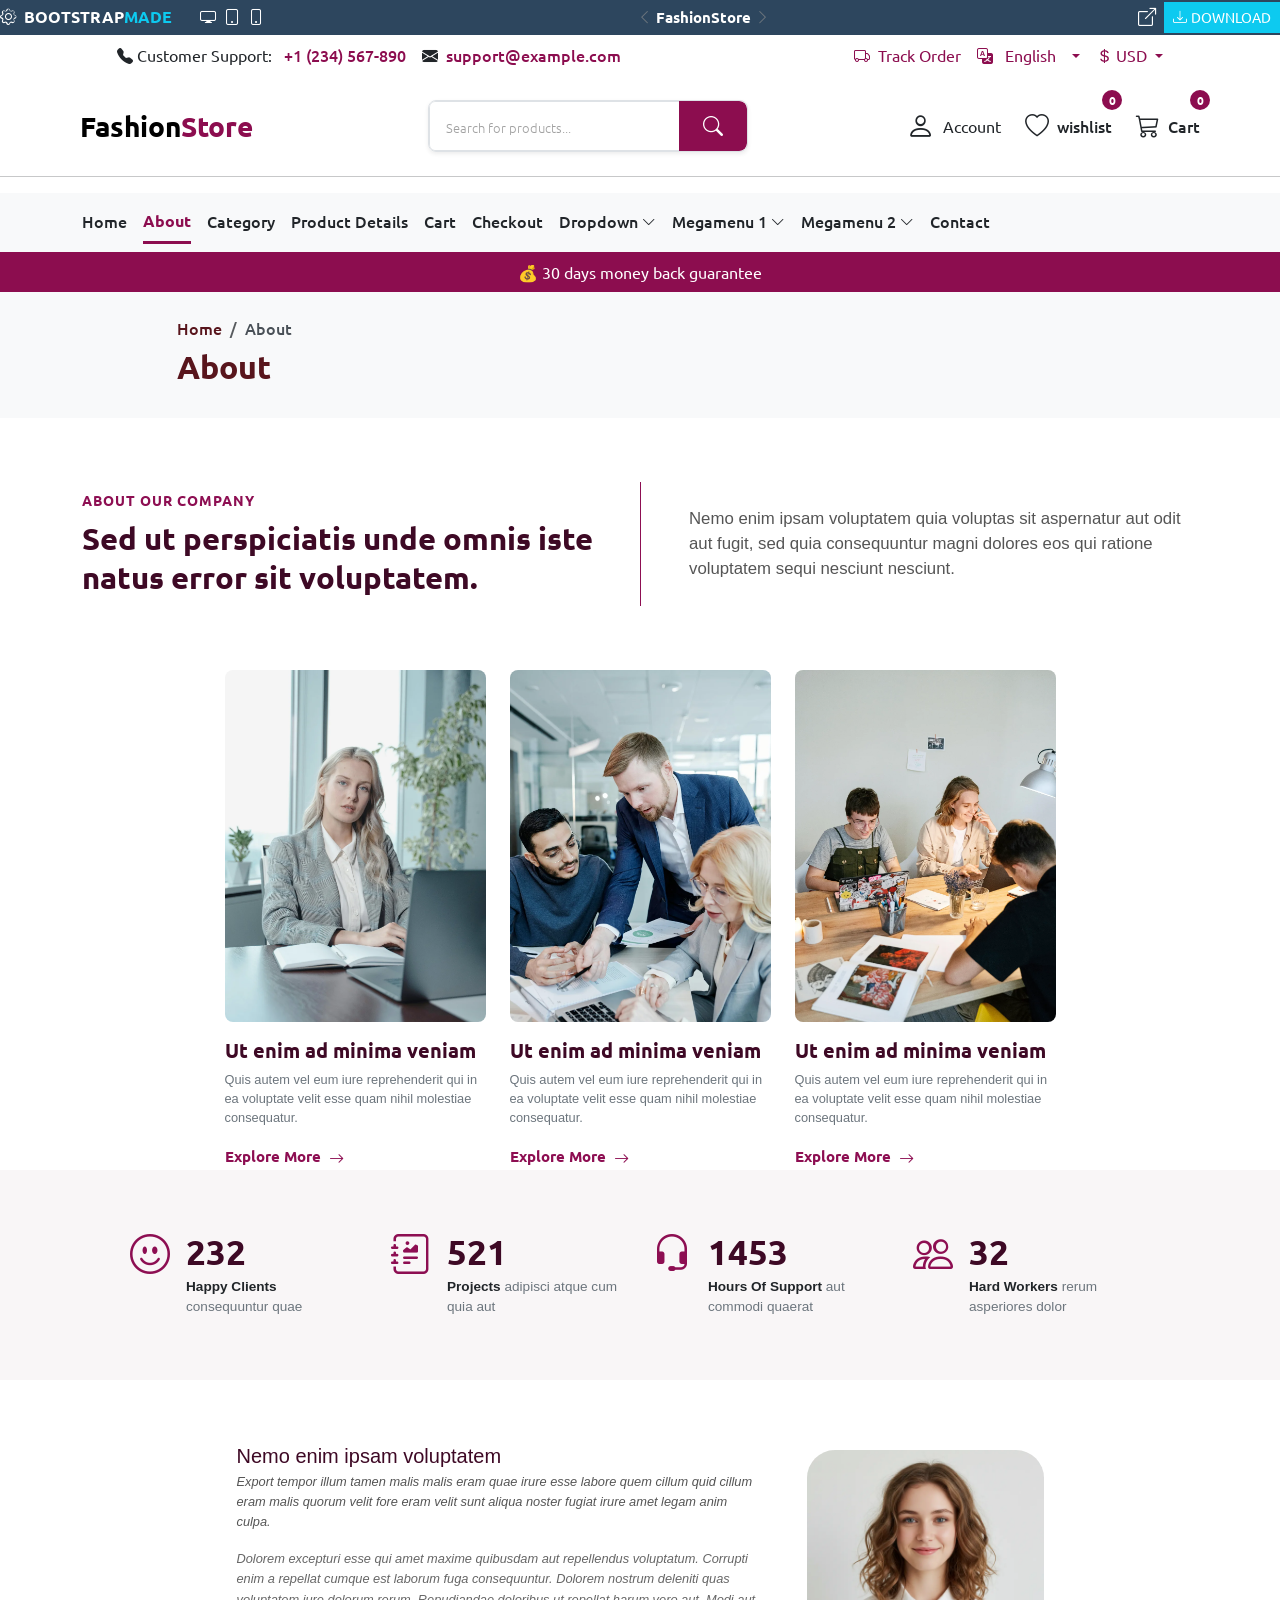
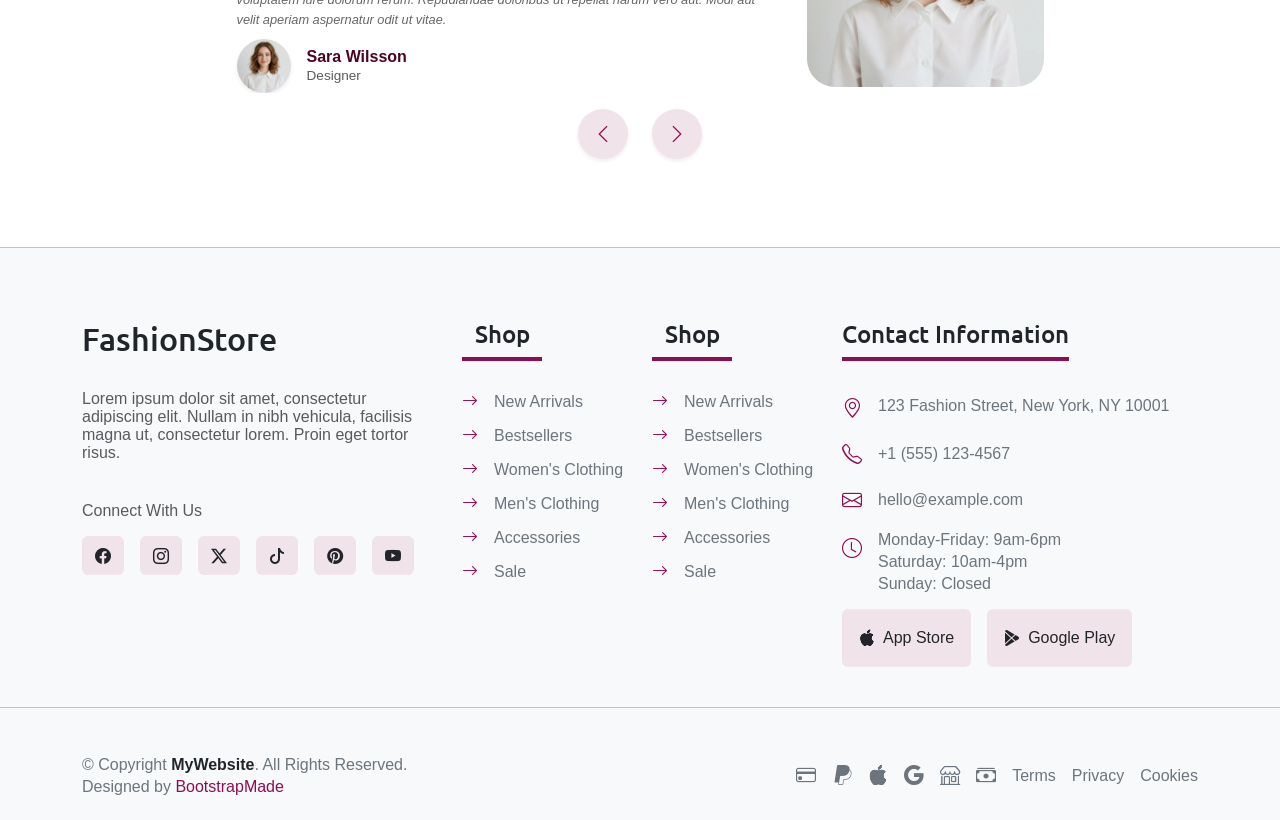
<file: About.html>
<!doctype html>
<html lang="en">
  <head>
    <meta charset="UTF-8" />
    <meta name="viewport" content="width=device-width, initial-scale=1.0" />
    <title>FashionStore</title>
    <link rel="stylesheet" href="style.css" />
    <link
      rel="stylesheet"
      href="https://cdn.jsdelivr.net/npm/bootstrap@5.3.8/dist/css/bootstrap.min.css"
    />
    <link
      rel="stylesheet"
      href="https://cdn.jsdelivr.net/npm/bootstrap-icons@1.13.1/font/bootstrap-icons.min.css"
    />
    <link rel="preconnect" href="https://fonts.googleapis.com" />
    <link rel="preconnect" href="https://fonts.gstatic.com" crossorigin />
    <link
      href="https://fonts.googleapis.com/css2?family=Ubuntu:wght@500;700&display=swap"
      rel="stylesheet"
    />
    <link rel="stylesheet" href="https://unpkg.com/aos@next/dist/aos.css" />
  </head>
  <body>
    <!-- nav one -->
    <nav
      class="navbar p-0 blue d-flex flex-nowrap align-items-center w-100 overflow-hidden"
    >
      <div
        class="navbar-brand d-flex align-items-center flex-shrink-1 me-2"
        style="font-size: calc(10px + 0.5vw)"
      >
        <i class="bi bi-gear text-white me-2"></i>
        <p class="text-white m-0 me-2 fw-bold">
          BOOTSTRAP<span class="text-info me-3">MADE</span>
        </p>
        <div class="d-none d-sm-flex align-items-center">
          <i class="bi bi-display mx-1 text-white"></i>
          <i class="bi bi-tablet mx-1 text-white"></i>
          <i class="bi bi-phone mx-1 text-white"></i>
        </div>
      </div>

      <div
        class="d-flex align-items-center justify-content-center flex-grow-1 px-1"
        style="font-size: calc(10px + 0.4vw)"
      >
        <i class="bi bi-chevron-left text-secondary"></i>
        <p class="m-0 mx-1 text-white fw-bold text-truncate">FashionStore</p>
        <i class="bi bi-chevron-right text-secondary"></i>
      </div>

      <div class="d-flex align-items-center flex-shrink-0">
        <i
          class="bi bi-box-arrow-up-right fw-bold px-2 text-white"
          style="font-size: calc(12px + 0.5vw)"
        ></i>
        <button
          type="button"
          class="btn btn-info rounded-0 text-white p-1 px-2 d-flex align-items-center"
          style="font-size: calc(9px + 0.4vw)"
        >
          <i class="bi bi-download me-1"></i>
          <span class="d-inline">DOWNLOAD</span>
        </button>
      </div>
    </nav>
    <!-- nav two -->
    <nav class="navbar d-none d-lg-block">
      <div class="d-flex justify-content-around w-100">
        <div class="d-flex justify-content-between align-content-center gap-3">
          <p>
            <i class="bi bi-telephone-fill"></i> Customer Support:
            <a
              href="#"
              class="nav-link d-inline-block ms-2 fw-medium alink"
              style="color: var(--accent-color)"
            >
              +1 (234) 567-890</a
            >
          </p>
          <p>
            <i class="bi bi-envelope-fill"></i
            ><a
              href="#"
              class="nav-link d-inline-block ms-2 fw-medium alink"
              style="color: var(--accent-color)"
            >
              support@example.com</a
            >
          </p>
        </div>
        <div class="d-flex justify-content-between align-content-center gap-3">
          <a
            href="#"
            class="nav-link d-inline-block alink"
            style="color: var(--accent-color)"
            ><i class="bi bi-truck me-2"></i>Track Order</a
          >
          <div class="dropdown d-inline-block">
            <a
              href="#"
              class="nav-link dropdown-toggle alink"
              id="languageDropdown"
              role="button"
              data-bs-toggle="dropdown"
              aria-expanded="false"
              style="color: var(--accent-color)"
            >
              <i class="bi bi-translate"></i>
              <span class="mx-2">English</span>
            </a>

            <ul class="dropdown-menu" aria-labelledby="languageDropdown">
              <li>
                <a href="#" class="dropdown-item"
                  ><i
                    class="bi bi-check-lg me-2"
                    style="color: var(--accent-color)"
                  ></i>
                  English</a
                >
              </li>
              <li><a href="#" class="dropdown-item">Arabic</a></li>
              <li><a href="#" class="dropdown-item">French</a></li>
              <li><a href="#" class="dropdown-item">Spanish</a></li>
            </ul>
          </div>
          <div class="dropdown d-inline-block">
            <a
              href="#"
              class="nav-link dropdown-toggle alink"
              id="languageDropdown"
              role="button"
              data-bs-toggle="dropdown"
              aria-expanded="false"
              style="color: var(--accent-color)"
            >
              <i class="bi bi-currency-dollar"></i>
              <span>USD</span>
            </a>

            <ul class="dropdown-menu" aria-labelledby="languageDropdown">
              <li>
                <a href="#" class="dropdown-item"
                  ><i
                    class="bi bi-check-lg me-2"
                    style="color: var(--accent-color)"
                  ></i>
                  USD</a
                >
              </li>
              <li><a href="#" class="dropdown-item">EUR</a></li>
              <li><a href="#" class="dropdown-item">GBP</a></li>
            </ul>
          </div>
        </div>
      </div>
    </nav>
    <!-- nav three -->
    <nav class="navbar navbar-light">
      <div class="d-flex justify-content-around w-100">
        <a class="navbar-brand fw-bold fs-3" href="#">
          Fashion<span style="color: var(--accent-color)">Store</span>
        </a>
        <div
          class="input-group shadow-sm border rounded-3 overflow-hidden w-25 d-none d-lg-inline-flex"
        >
          <input
            type="text"
            class="form-control py-2 px-3 shadow-sm"
            placeholder="Search for products..."
            aria-label="Search for products"
          />
          <button
            class="btn border-0 px-4 rounded-0 rounded-end-3"
            type="button"
            style="background-color: var(--accent-color)"
          >
            <i class="bi bi-search text-white fs-5"></i>
          </button>
        </div>
        <div class="d-flex justify-content-between align-content-center gap-4">
          <a
            href="#mobileSearchCollapse"
            class="nav-link d-inline-flex align-items-center gap-2 d-lg-none"
            data-bs-toggle="collapse"
            role="button"
            aria-expanded="false"
            aria-controls="mobileSearchCollapse"
          >
            <i class="bi bi-search fs-4"></i>
          </a>
          <a href="#" class="nav-link d-inline-flex align-items-center gap-2">
            <i class="bi bi-person fs-3"></i
            ><span class="d-none d-md-block">Account</span>
          </a>
          <button
            type="button"
            class="btn border-0 p-0 position-relative d-inline-flex align-items-center gap-2 d-none d-md-inline-flex"
          >
            <i class="bi bi-heart fs-4"></i>
            <span class="fw-medium text-dark">wishlist</span>
            <span
              class="position-absolute top-0 start-100 translate-middle badge rounded-circle d-flex align-items-center justify-content-center"
              style="
                width: 20px;
                height: 20px;
                font-size: 0.75rem;
                padding: 0;
                background-color: var(--accent-color);
              "
            >
              0
            </span>
          </button>
          <button
            type="button"
            class="btn border-0 p-0 position-relative d-inline-flex align-items-center gap-2 dropdown-toggle custom-cart-dropdown-toggle"
            data-bs-toggle="dropdown"
            aria-expanded="false"
          >
            <i class="bi bi-cart3 fs-4 text-dark"></i>
            <span class="fw-medium text-dark d-none d-md-block">Cart</span>
            <span
              id="nav-cart-badge"
              class="position-absolute top-0 start-100 translate-middle badge rounded-circle d-flex align-items-center justify-content-center"
              style="
                width: 20px;
                height: 20px;
                font-size: 0.75rem;
                padding: 0;
                background-color: var(--accent-color);
              "
            >
              0
            </span>
          </button>

          <div
            class="dropdown-menu dropdown-menu-end texts custom-cart-dropdown p-3 shadow-sm border-0 mt-2"
          >
            <div class="pb-2 mb-3 border-bottom">
              <h6 id="nav-cart-title" class="mb-0 cart-title">
                Shopping Cart (0)
              </h6>
            </div>

            <div
              id="nav-cart-items"
              class="cart-items-list d-flex flex-column gap-3 mb-3"
              style="max-height: 200px; overflow-y: auto"
            ></div>

            <div
              class="d-flex justify-content-between align-items-center pt-2 mb-3 border-top"
            >
              <span class="cart-title">Total:</span>
              <span id="nav-cart-total" class="fs-6 cart-total-price"
                >$0.00</span
              >
            </div>

            <div class="d-flex gap-2">
              <a
                href="Cart.html"
                class="btn btn-cart-outline flex-fill py-2 fw-semibold rounded-5 text-center"
                >View Cart</a
              >
              <a
                href="Checkout.html"
                class="btn text-white custom-hover-btn btn-cart-checkout rounded-5 flex-fill py-2 fw-semibold text-center"
                >Checkout</a
              >
            </div>
          </div>

          <button
            class="navbar-toggler btn border-0 p-2 shadow-none d-md-none"
            type="button"
            data-bs-toggle="offcanvas"
            data-bs-target="#mobileMenuOffcanvas"
            aria-controls="mobileMenuOffcanvas"
            aria-label="Open Menu"
          >
            <i class="bi bi-list fs-2 text-dark"></i>
          </button>
        </div>
      </div>
    </nav>
    <hr />
    <!-- Offcanvas -->
    <div
      class="offcanvas offcanvas-end border-0 shadow-lg p-3 m-4"
      style="width: 90%"
      tabindex="-1"
      id="mobileMenuOffcanvas"
      aria-labelledby="mobileMenuOffcanvasLabel"
    >
      <div class="offcanvas-header border-0">
        <button
          type="button"
          class="btn-close shadow-none fs-5"
          data-bs-dismiss="offcanvas"
          aria-label="Close"
        ></button>
      </div>

      <div class="offcanvas-body">
        <ul class="list-unstyled px-2">
          <li class="d-flex justify-content-between align-items-center py-3">
            <a
              class="text-decoration-none fw-bold text-dark fs-5"
              href="index.html"
              >Home</a
            >
          </li>

          <li class="d-flex justify-content-between align-items-center py-3">
            <a
              class="text-decoration-none fw-medium text-danger fs-5"
              href="About.html"
              >About</a
            >
          </li>

          <li class="d-flex justify-content-between align-items-center py-3">
            <a
              class="text-decoration-none fw-medium text-dark fs-5"
              href="Category.html"
              >Category</a
            >
          </li>

          <li class="d-flex justify-content-between align-items-center py-3">
            <a
              class="text-decoration-none fw-medium text-dark fs-5"
              href="ProductDetails.html"
              >Product Details</a
            >
          </li>

          <li class="d-flex justify-content-between align-items-center py-3">
            <a
              class="text-decoration-none fw-medium text-dark fs-5"
              href="Cart.html"
              >Cart</a
            >
          </li>

          <li class="d-flex justify-content-between align-items-center py-3">
            <a
              class="text-decoration-none fw-medium text-dark fs-5"
              href="Checkout.html"
              >Checkout</a
            >
          </li>

          <li class="py-3">
            <div
              class="d-flex justify-content-between align-items-center w-100"
            >
              <a class="text-decoration-none fw-medium text-dark fs-5" href="#"
                >Dropdown</a
              >

              <button
                class="btn btn-outline-danger rounded-circle p-0 d-flex align-items-center justify-content-center shadow-none"
                style="width: 32px; height: 32px"
                type="button"
                data-bs-toggle="collapse"
                data-bs-target="#mySubMenu"
                aria-expanded="false"
                aria-controls="mySubMenu"
              >
                <i class="bi bi-chevron-down text-muted small"></i>
              </button>
            </div>

            <div
              class="collapse border rounded-4"
              id="mySubMenu"
              style="background-color: var(--bs-gray-400)"
            >
              <ul class="list-unstyled ps-3 mt-2">
                <li class="py-2">
                  <a class="text-decoration-none text-dark fs-5" href="#"
                    >Dropdown 1</a
                  >
                </li>
                <li class="py-2 px-3">
                  <div
                    class="d-flex justify-content-between align-items-center w-100"
                  >
                    <a class="text-decoration-none text-dark fs-5" href="#"
                      >Deep Dropdown</a
                    >

                    <button
                      class="btn btn-outline-danger rounded-circle p-0 d-flex align-items-center justify-content-center shadow-none"
                      style="width: 32px; height: 32px"
                      type="button"
                      data-bs-toggle="collapse"
                      data-bs-target="#myMenu"
                      aria-expanded="false"
                      aria-controls="mySubMenu"
                    >
                      <i class="bi bi-chevron-down text-muted small"></i>
                    </button>
                  </div>
                  <div
                    class="collapse border rounded-4"
                    id="myMenu"
                    style="background-color: var(--bs-gray-500)"
                  >
                    <ul class="list-unstyled px-3 mt-2">
                      <li class="py-2">
                        <a class="text-decoration-none text-dark fs-5" href="#"
                          >Dropdown 1</a
                        >
                      </li>
                      <li class="py-2">
                        <a class="text-decoration-none text-dark fs-5" href="#"
                          >Dropdown 2</a
                        >
                      </li>
                      <li class="py-2">
                        <a class="text-decoration-none text-dark fs-5" href="#"
                          >Dropdown 3</a
                        >
                      </li>
                      <li class="py-2">
                        <a class="text-decoration-none text-dark fs-5" href="#"
                          >Dropdown 4</a
                        >
                      </li>
                      <li class="py-2">
                        <a class="text-decoration-none text-dark fs-5" href="#"
                          >Dropdown 5</a
                        >
                      </li>
                    </ul>
                  </div>
                </li>
                <li class="py-2">
                  <a class="text-decoration-none text-dark fs-5" href="#"
                    >Dropdown 3</a
                  >
                </li>
                <li class="py-2">
                  <a class="text-decoration-none text-dark fs-5" href="#"
                    >Dropdown 4</a
                  >
                </li>
              </ul>
            </div>
          </li>

          <li class="d-flex flex-column py-2">
            <div
              class="d-flex justify-content-between align-items-center w-100"
            >
              <a class="text-decoration-none fw-medium text-dark fs-5" href="#"
                >Megamenu 1</a
              >

              <button
                class="btn btn-outline-danger rounded-circle p-0 d-flex align-items-center justify-content-center shadow-none"
                style="width: 32px; height: 32px"
                type="button"
                data-bs-toggle="collapse"
                data-bs-target="#megaMenu1"
                aria-expanded="false"
                aria-controls="megaMenu1"
              >
                <i class="bi bi-chevron-down text-muted small"></i>
              </button>
            </div>

            <div class="collapse border rounded-4 mt-2" id="megaMenu1">
              <ul class="list-unstyled p-3 mb-0">
                <li class="py-2 border-bottom">
                  <a class="text-decoration-none text-dark" href="#"
                    >Featured Products</a
                  >
                </li>
                <li class="py-2 border-bottom">
                  <a class="text-decoration-none text-dark" href="#"
                    >New Arrivals</a
                  >
                </li>
                <li class="py-2 border-bottom">
                  <a class="text-decoration-none text-dark" href="#"
                    >Sale items</a
                  >
                </li>
                <li class="py-2 border-bottom">
                  <a class="text-decoration-none text-dark" href="#"
                    >Clothing</a
                  >
                </li>
                <li class="py-2 border-bottom">
                  <a class="text-decoration-none text-dark" href="#"
                    >Electronics</a
                  >
                </li>
                <li class="py-2 border-bottom">
                  <a class="text-decoration-none text-dark" href="#"
                    >Home & Living</a
                  >
                </li>
                <li class="py-2 border-bottom">
                  <a class="text-decoration-none text-dark" href="#">Beauty</a>
                </li>
              </ul>
            </div>
          </li>

          <li class="d-flex flex-column py-2">
            <div
              class="d-flex justify-content-between align-items-center w-100"
            >
              <a class="text-decoration-none fw-medium text-dark fs-5" href="#"
                >Megamenu 2</a
              >

              <button
                class="btn btn-outline-danger rounded-circle p-0 d-flex align-items-center justify-content-center shadow-none"
                style="width: 32px; height: 32px"
                type="button"
                data-bs-toggle="collapse"
                data-bs-target="#megaMenu2"
                aria-expanded="false"
                aria-controls="megaMenu2"
              >
                <i class="bi bi-chevron-down text-muted small"></i>
              </button>
            </div>

            <div class="collapse border rounded-4 mt-2" id="megaMenu2">
              <ul class="list-unstyled p-3 mb-0">
                <li class="py-2 border-bottom">
                  <a class="text-decoration-none text-dark" href="#">Women</a>
                </li>
                <li class="py-2 border-bottom">
                  <a class="text-decoration-none text-dark" href="#">Man</a>
                </li>
                <li class="py-2 border-bottom">
                  <a class="text-decoration-none text-dark" href="#">Kid's</a>
                </li>
                <li class="py-2 border-bottom">
                  <a class="text-decoration-none text-dark" href="#"
                    >Clothing</a
                  >
                </li>
                <li class="py-2 border-bottom">
                  <a class="text-decoration-none text-dark" href="#">Shoes</a>
                </li>
                <li class="py-2 border-bottom">
                  <a class="text-decoration-none text-dark" href="#"
                    >Accessories</a
                  >
                </li>
                <li class="py-2 border-bottom">
                  <a class="text-decoration-none text-dark" href="#"
                    >Specialty Sizes</a
                  >
                </li>
              </ul>
            </div>
          </li>
          <li class="d-flex justify-content-between align-items-center py-2">
            <a
              class="text-decoration-none fw-medium text-dark fs-5"
              href="Contact.html"
              >Contact</a
            >
          </li>
        </ul>
      </div>
    </div>
    <!-- end Offcanvas -->
    <!-- nav four -->

    <nav class="navbar navbar-light bg-light d-none d-md-block">
      <div class="container">
        <ul class="navbar-nav flex-row gap-3">
          <li class="nav-item">
            <a
              class="nav-link text-dark fw-medium position-relative nav-animate"
              href="index.html"
              >Home</a
            >
          </li>

          <li class="nav-item">
            <a
              class="nav-link fw-bold border-bottom border-3"
              href="About.html"
              style="
                color: var(--accent-color);
                border-color: var(--accent-color) !important;
              "
              >About</a
            >
          </li>
          <li class="nav-item">
            <a
              class="nav-link text-dark fw-medium position-relative nav-animate"
              href="Category.html"
              >Category</a
            >
          </li>
          <li class="nav-item">
            <a
              class="nav-link text-dark fw-medium position-relative nav-animate"
              href="ProductDetails.html"
              >Product Details</a
            >
          </li>
          <li class="nav-item">
            <a
              class="nav-link text-dark fw-medium position-relative nav-animate"
              href="Cart.html"
              >Cart</a
            >
          </li>
          <li class="nav-item">
            <a
              class="nav-link text-dark fw-medium position-relative nav-animate"
              href="Checkout.html"
              >Checkout</a
            >
          </li>

          <li class="nav-item dropdown">
            <a
              class="nav-link text-dark fw-medium position-relative nav-animate dropdown-toggle-custom"
              href="#"
              role="button"
            >
              Dropdown <i class="bi bi-chevron-down small"></i>
            </a>
            <ul class="dropdown-menu border-0 shadow-sm p-2">
              <li>
                <a class="dropdown-item rounded-2 mb-2" href="#">dropdown 1</a>
              </li>

              <li class="submenu position-relative">
                <a
                  class="dropdown-item rounded-2 mb-2 d-flex justify-content-between align-items-center"
                  href="#"
                >
                  Deep dropdown <i class="bi bi-chevron-left small px-2"></i>
                </a>

                <ul class="submenu-menu list-unstyled border-0 shadow-sm p-2">
                  <li>
                    <a class="dropdown-item rounded-2 mb-2" href="#"
                      >Deep dropdown 1</a
                    >
                  </li>
                  <li>
                    <a class="dropdown-item rounded-2 mb-2" href="#"
                      >Deep dropdown 2</a
                    >
                  </li>
                  <li>
                    <a class="dropdown-item rounded-2 mb-2" href="#"
                      >Deep dropdown 3</a
                    >
                  </li>
                  <li>
                    <a class="dropdown-item rounded-2 mb-2" href="#"
                      >Deep dropdown 4</a
                    >
                  </li>
                  <li>
                    <a class="dropdown-item rounded-2 mb-2" href="#"
                      >Deep dropdown 5</a
                    >
                  </li>
                </ul>
              </li>

              <li>
                <a class="dropdown-item rounded-2 mb-2" href="#">dropdown 2</a>
              </li>
              <li>
                <a class="dropdown-item rounded-2 mb-2" href="#">dropdown 3</a>
              </li>
              <li>
                <a class="dropdown-item rounded-2 mb-2" href="#">dropdown 4</a>
              </li>
            </ul>
          </li>
          <li class="nav-item dropdown position-static">
            <a
              class="nav-link text-dark fw-medium position-relative nav-animate dropdown-toggle-custom"
              href="#"
              role="button"
            >
              Megamenu 1 <i class="bi bi-chevron-down small"></i>
            </a>

            <div class="megamenu-content bg-white border-0 shadow-sm p-4">
              <ul
                class="nav nav-tabs border-bottom-0 mb-4 gap-4"
                id="megamenuTabs"
                role="tablist"
              >
                <li class="nav-item" role="presentation">
                  <button
                    class="nav-link active text-dark border-0 fw-medium p-0 pb-2 border-bottom border-2 border-transparent"
                    id="featured-tab"
                    data-bs-toggle="tab"
                    data-bs-target="#featured-pane"
                    type="button"
                    role="tab"
                  >
                    Featured
                  </button>
                </li>
                <li class="nav-item" role="presentation">
                  <button
                    class="nav-link text-dark border-0 fw-medium p-0 pb-2 border-bottom border-2 border-transparent"
                    id="arrivals-tab"
                    data-bs-toggle="tab"
                    data-bs-target="#arrivals-pane"
                    type="button"
                    role="tab"
                  >
                    New Arrivals
                  </button>
                </li>
                <li class="nav-item" role="presentation">
                  <button
                    class="nav-link text-dark border-0 fw-medium p-0 pb-2 border-bottom border-2 border-transparent"
                    id="sale-tab"
                    data-bs-toggle="tab"
                    data-bs-target="#sale-pane"
                    type="button"
                    role="tab"
                  >
                    Sale
                  </button>
                </li>
                <li class="nav-item" role="presentation">
                  <button
                    class="nav-link text-dark border-0 fw-medium p-0 pb-2 border-bottom border-2 border-transparent"
                    id="categories-tab"
                    data-bs-toggle="tab"
                    data-bs-target="#categories-pane"
                    type="button"
                    role="tab"
                  >
                    Categories
                  </button>
                </li>
              </ul>

              <div class="tab-content" id="megamenuTabContent">
                <div
                  class="tab-pane fade show active"
                  id="featured-pane"
                  role="tabpanel"
                  aria-labelledby="featured-tab"
                  tabindex="0"
                >
                  <div class="row g-3">
                    <div class="col-md-3">
                      <div class="card h-100 border-0 text-start">
                        <img
                          src="img/product-1.webp"
                          class="card-img-top object-fit-contain"
                          alt="Product 1"
                          style="height: 140px"
                        />
                        <div
                          class="card-body p-2 d-flex flex-column justify-content-between"
                        >
                          <div>
                            <h6
                              class="card-title mb-1 small fw-semibold text-dark"
                            >
                              Premium Headphones
                            </h6>
                            <p class="card-text text-danger small mb-2 fw-bold">
                              $129.99
                            </p>
                          </div>
                          <button
                            class="btn rounded-3 fw-medium w-50 outline"
                            style="
                              background-color: var(--background-button);
                              color: var(--color-button);
                            "
                          >
                            View Product
                          </button>
                        </div>
                      </div>
                    </div>

                    <div class="col-md-3">
                      <div class="card h-100 border-0 text-start">
                        <img
                          src="img/product-2.webp"
                          class="card-img-top object-fit-contain"
                          alt="Product 2"
                          style="height: 140px"
                        />
                        <div
                          class="card-body p-2 d-flex flex-column justify-content-between"
                        >
                          <div>
                            <h6
                              class="card-title mb-1 small fw-semibold text-dark"
                            >
                              Smart Watch
                            </h6>
                            <p class="card-text text-danger small mb-2 fw-bold">
                              $199.99
                            </p>
                          </div>
                          <button
                            class="btn rounded-3 fw-medium w-50 outline"
                            style="
                              background-color: var(--background-button);
                              color: var(--color-button);
                            "
                          >
                            View Product
                          </button>
                        </div>
                      </div>
                    </div>

                    <div class="col-md-3">
                      <div class="card h-100 border-0 text-start">
                        <img
                          src="img/product-3.webp"
                          class="card-img-top object-fit-contain"
                          alt="Product 3"
                          style="height: 140px"
                        />
                        <div
                          class="card-body p-2 d-flex flex-column justify-content-between"
                        >
                          <div>
                            <h6
                              class="card-title mb-1 small fw-semibold text-dark"
                            >
                              Wireless Earbuds
                            </h6>
                            <p class="card-text text-danger small mb-2 fw-bold">
                              $89.99
                            </p>
                          </div>
                          <button
                            class="btn rounded-3 fw-medium w-50 outline"
                            style="
                              background-color: var(--background-button);
                              color: var(--color-button);
                            "
                          >
                            View Product
                          </button>
                        </div>
                      </div>
                    </div>

                    <div class="col-md-3">
                      <div class="card h-100 border-0 text-start">
                        <img
                          src="img/product-11.png"
                          class="card-img-top object-fit-contain"
                          alt="Product 4"
                          style="height: 140px"
                        />
                        <div
                          class="card-body p-2 d-flex flex-column justify-content-between"
                        >
                          <div>
                            <h6
                              class="card-title mb-1 small fw-semibold text-dark"
                            >
                              Bluetooth Speaker
                            </h6>
                            <p class="card-text text-danger small mb-2 fw-bold">
                              $79.99
                            </p>
                          </div>
                          <button
                            class="btn rounded-3 fw-medium w-50 outline"
                            style="
                              background-color: var(--background-button);
                              color: var(--color-button);
                            "
                          >
                            View Product
                          </button>
                        </div>
                      </div>
                    </div>
                  </div>
                </div>
                <div
                  class="tab-pane fade"
                  id="arrivals-pane"
                  role="tabpanel"
                  aria-labelledby="arrivals-tab"
                  tabindex="0"
                >
                  <div class="row">
                    <div class="col-md-3">
                      <div
                        class="card h-100 border-0 text-start position-relative"
                      >
                        <span
                          class="badge bg-success position-absolute top-0 end-0 mt-2 me-2 px-2 py-1 fs-7 fw-semibold rounded-2 z-1"
                        >
                          New
                        </span>

                        <img
                          src="img/product-5.webp"
                          class="card-img-top object-fit-contain"
                          alt="Product 1"
                          style="height: 140px"
                        />

                        <div
                          class="card-body p-2 d-flex flex-column justify-content-between"
                        >
                          <div>
                            <h6
                              class="card-title mb-1 small fw-semibold text-dark"
                            >
                              Fitness Tracker
                            </h6>
                            <p class="card-text text-danger small mb-2 fw-bold">
                              $69.99
                            </p>
                          </div>
                          <button
                            class="btn rounded-3 fw-medium w-50 outline"
                            style="
                              background-color: var(--background-button);
                              color: var(--color-button);
                            "
                          >
                            View Product
                          </button>
                        </div>
                      </div>
                    </div>
                    <div class="col-md-3">
                      <div
                        class="card h-100 border-0 text-start position-relative"
                      >
                        <span
                          class="badge bg-success position-absolute top-0 end-0 mt-2 me-2 px-2 py-1 fs-7 fw-semibold rounded-2 z-1"
                        >
                          New
                        </span>

                        <img
                          src="img/product-6.webp"
                          class="card-img-top object-fit-contain"
                          alt="Product 1"
                          style="height: 140px"
                        />

                        <div
                          class="card-body p-2 d-flex flex-column justify-content-between"
                        >
                          <div>
                            <h6
                              class="card-title mb-1 small fw-semibold text-dark"
                            >
                              Wireless Charger
                            </h6>
                            <p class="card-text text-danger small mb-2 fw-bold">
                              $39.99
                            </p>
                          </div>
                          <button
                            class="btn rounded-3 fw-medium w-50 outline"
                            style="
                              background-color: var(--background-button);
                              color: var(--color-button);
                            "
                          >
                            View Product
                          </button>
                        </div>
                      </div>
                    </div>
                    <div class="col-md-3">
                      <div
                        class="card h-100 border-0 text-start position-relative"
                      >
                        <span
                          class="badge bg-success position-absolute top-0 end-0 mt-2 me-2 px-2 py-1 fs-7 fw-semibold rounded-2 z-1"
                        >
                          New
                        </span>

                        <img
                          src="img/product-11.png"
                          class="card-img-top object-fit-contain"
                          alt="Product 1"
                          style="height: 140px"
                        />

                        <div
                          class="card-body p-2 d-flex flex-column justify-content-between"
                        >
                          <div>
                            <h6
                              class="card-title mb-1 small fw-semibold text-dark"
                            >
                              Smart Bulb Set
                            </h6>
                            <p class="card-text text-danger small mb-2 fw-bold">
                              $49.99
                            </p>
                          </div>
                          <button
                            class="btn rounded-3 fw-medium w-50 outline"
                            style="
                              background-color: var(--background-button);
                              color: var(--color-button);
                            "
                          >
                            View Product
                          </button>
                        </div>
                      </div>
                    </div>
                    <div class="col-md-3">
                      <div
                        class="card h-100 border-0 text-start position-relative"
                      >
                        <span
                          class="badge bg-success position-absolute top-0 end-0 mt-2 me-2 px-2 py-1 fs-7 fw-semibold rounded-2 z-1"
                        >
                          New
                        </span>

                        <img
                          src="img/product-8.jpg"
                          class="card-img-top object-fit-contain"
                          alt="Product 1"
                          style="height: 140px"
                        />

                        <div
                          class="card-body p-2 d-flex flex-column justify-content-between"
                        >
                          <div>
                            <h6
                              class="card-title mb-1 small fw-semibold text-dark"
                            >
                              Portable Power Bank
                            </h6>
                            <p class="card-text text-danger small mb-2 fw-bold">
                              $59.99
                            </p>
                          </div>
                          <button
                            class="btn rounded-3 fw-medium w-50 outline"
                            style="
                              background-color: var(--background-button);
                              color: var(--color-button);
                            "
                          >
                            View Product
                          </button>
                        </div>
                      </div>
                    </div>
                  </div>
                </div>
                <div
                  class="tab-pane fade"
                  id="sale-pane"
                  role="tabpanel"
                  aria-labelledby="sale-tab"
                  tabindex="0"
                >
                  <div class="row">
                    <div class="col-md-3">
                      <div
                        class="card h-100 border-0 text-start position-relative"
                      >
                        <span
                          class="badge bg-danger position-absolute top-0 end-0 mt-2 me-2 px-2 py-1 fs-7 fw-semibold rounded-1 z-1"
                        >
                          -30%
                        </span>

                        <img
                          src="img/product-9.webp"
                          class="card-img-top object-fit-contain"
                          alt="Product 1"
                          style="height: 140px"
                        />

                        <div
                          class="card-body p-2 d-flex flex-column justify-content-between"
                        >
                          <div>
                            <h6
                              class="card-title mb-1 small fw-semibold text-dark"
                            >
                              Wireless Keyboard
                            </h6>
                            <p class="card-text text-danger small mb-2 fw-bold">
                              <span
                                class="text-decoration-line-through text-secondary me-2"
                                >$89.99</span
                              >
                              $62.99
                            </p>
                          </div>
                          <button
                            class="btn rounded-3 fw-medium w-50 outline"
                            style="
                              background-color: var(--background-button);
                              color: var(--color-button);
                            "
                          >
                            View Product
                          </button>
                        </div>
                      </div>
                    </div>
                    <div class="col-md-3">
                      <div
                        class="card h-100 border-0 text-start position-relative"
                      >
                        <span
                          class="badge bg-danger position-absolute top-0 end-0 mt-2 me-2 px-2 py-1 fs-7 fw-semibold rounded-1 z-1"
                        >
                          -25%
                        </span>

                        <img
                          src="img/product-10.webp"
                          class="card-img-top object-fit-contain"
                          alt="Product 1"
                          style="height: 140px"
                        />

                        <div
                          class="card-body p-2 d-flex flex-column justify-content-between"
                        >
                          <div>
                            <h6
                              class="card-title mb-1 small fw-semibold text-dark"
                            >
                              Gaming Mouse
                            </h6>
                            <p class="card-text text-danger small mb-2 fw-bold">
                              <span
                                class="text-decoration-line-through text-secondary me-2"
                                >$59.99</span
                              >
                              $44.99
                            </p>
                          </div>
                          <button
                            class="btn rounded-3 fw-medium w-50 outline"
                            style="
                              background-color: var(--background-button);
                              color: var(--color-button);
                            "
                          >
                            View Product
                          </button>
                        </div>
                      </div>
                    </div>
                    <div class="col-md-3">
                      <div
                        class="card h-100 border-0 text-start position-relative"
                      >
                        <span
                          class="badge bg-danger position-absolute top-0 end-0 mt-2 me-2 px-2 py-1 fs-7 fw-semibold rounded-1 z-1"
                        >
                          -40%
                        </span>

                        <img
                          src="img/product-11.png"
                          class="card-img-top object-fit-contain"
                          alt="Product 1"
                          style="height: 140px"
                        />

                        <div
                          class="card-body p-2 d-flex flex-column justify-content-between"
                        >
                          <div>
                            <h6
                              class="card-title mb-1 small fw-semibold text-dark"
                            >
                              Desk Lamp
                            </h6>
                            <p class="card-text text-danger small mb-2 fw-bold">
                              <span
                                class="text-decoration-line-through text-secondary me-2"
                                >$49.99</span
                              >
                              $29.99
                            </p>
                          </div>
                          <button
                            class="btn rounded-3 fw-medium w-50 outline"
                            style="
                              background-color: var(--background-button);
                              color: var(--color-button);
                            "
                          >
                            View Product
                          </button>
                        </div>
                      </div>
                    </div>
                    <div class="col-md-3">
                      <div
                        class="card h-100 border-0 text-start position-relative"
                      >
                        <span
                          class="badge bg-danger position-absolute top-0 end-0 mt-2 me-2 px-2 py-1 fs-7 fw-semibold rounded-1 z-1"
                        >
                          -20%
                        </span>

                        <img
                          src="img/product-12.webp"
                          class="card-img-top object-fit-contain"
                          alt="Product 1"
                          style="height: 140px"
                        />

                        <div
                          class="card-body p-2 d-flex flex-column justify-content-between"
                        >
                          <div>
                            <h6
                              class="card-title mb-1 small fw-semibold text-dark"
                            >
                              USB-C Hub
                            </h6>
                            <p class="card-text text-danger small mb-2 fw-bold">
                              <span
                                class="text-decoration-line-through text-secondary me-2"
                                >$39.99</span
                              >
                              $31.99
                            </p>
                          </div>
                          <button
                            class="btn rounded-3 fw-medium w-50 outline"
                            style="
                              background-color: var(--background-button);
                              color: var(--color-button);
                            "
                          >
                            View Product
                          </button>
                        </div>
                      </div>
                    </div>
                  </div>
                </div>
                <div
                  class="tab-pane fade"
                  id="categories-pane"
                  role="tabpanel"
                  aria-labelledby="categories-tab"
                  tabindex="0"
                >
                  <div class="row">
                    <div class="col-md-3">
                      <div
                        class="card h-100 border-0 p-3 bg-light rounded-3 text-start category-card"
                      >
                        <div
                          class="category-header pb-2 mb-3 border-bottom position-relative"
                        >
                          <h5
                            class="fw-bold mb-0 text-dark"
                            style="color: #4a0e2e !important"
                          >
                            Clothing
                          </h5>
                        </div>

                        <ul class="list-unstyled d-flex flex-column gap-2 mb-0">
                          <li>
                            <a
                              href="#"
                              class="category-link text-decoration-none d-flex align-items-center gap-2 text-dark"
                            >
                              <i class="bi bi-chevron-right small"></i> Men's
                              Wear
                            </a>
                          </li>
                          <li>
                            <a
                              href="#"
                              class="category-link text-decoration-none d-flex align-items-center gap-2 text-dark"
                            >
                              <i class="bi bi-chevron-right small"></i> Women's
                              Wear
                            </a>
                          </li>
                          <li>
                            <a
                              href="#"
                              class="category-link text-decoration-none d-flex align-items-center gap-2 text-dark"
                            >
                              <i class="bi bi-chevron-right small"></i> Kids
                              Collection
                            </a>
                          </li>
                          <li>
                            <a
                              href="#"
                              class="category-link text-decoration-none d-flex align-items-center gap-2 text-dark"
                            >
                              <i class="bi bi-chevron-right small"></i>
                              Sportswear
                            </a>
                          </li>
                          <li>
                            <a
                              href="#"
                              class="category-link text-decoration-none d-flex align-items-center gap-2 text-dark"
                            >
                              <i class="bi bi-chevron-right small"></i>
                              Accessories
                            </a>
                          </li>
                        </ul>
                      </div>
                    </div>
                    <div class="col-md-3">
                      <div
                        class="card h-100 border-0 p-3 bg-light rounded-3 text-start category-card"
                      >
                        <div
                          class="category-header pb-2 mb-3 border-bottom position-relative"
                        >
                          <h5
                            class="fw-bold mb-0 text-dark"
                            style="color: #4a0e2e !important"
                          >
                            Electronics
                          </h5>
                        </div>

                        <ul class="list-unstyled d-flex flex-column gap-2 mb-0">
                          <li>
                            <a
                              href="#"
                              class="category-link text-decoration-none d-flex align-items-center gap-2 text-dark"
                            >
                              <i class="bi bi-chevron-right small"></i>
                              Smartphones
                            </a>
                          </li>
                          <li>
                            <a
                              href="#"
                              class="category-link text-decoration-none d-flex align-items-center gap-2 text-dark"
                            >
                              <i class="bi bi-chevron-right small"></i>
                              Laptops
                            </a>
                          </li>
                          <li>
                            <a
                              href="#"
                              class="category-link text-decoration-none d-flex align-items-center gap-2 text-dark"
                            >
                              <i class="bi bi-chevron-right small"></i>
                              Audio Devices
                            </a>
                          </li>
                          <li>
                            <a
                              href="#"
                              class="category-link text-decoration-none d-flex align-items-center gap-2 text-dark"
                            >
                              <i class="bi bi-chevron-right small"></i>
                              Smart Home
                            </a>
                          </li>
                          <li>
                            <a
                              href="#"
                              class="category-link text-decoration-none d-flex align-items-center gap-2 text-dark"
                            >
                              <i class="bi bi-chevron-right small"></i>
                              Accessories
                            </a>
                          </li>
                        </ul>
                      </div>
                    </div>
                    <div class="col-md-3">
                      <div
                        class="card h-100 border-0 p-3 bg-light rounded-3 text-start category-card"
                      >
                        <div
                          class="category-header pb-2 mb-3 border-bottom position-relative"
                        >
                          <h5
                            class="fw-bold mb-0 text-dark"
                            style="color: #4a0e2e !important"
                          >
                            Home & Living
                          </h5>
                        </div>

                        <ul class="list-unstyled d-flex flex-column gap-2 mb-0">
                          <li>
                            <a
                              href="#"
                              class="category-link text-decoration-none d-flex align-items-center gap-2 text-dark"
                            >
                              <i class="bi bi-chevron-right small"></i>
                              Furniture
                            </a>
                          </li>
                          <li>
                            <a
                              href="#"
                              class="category-link text-decoration-none d-flex align-items-center gap-2 text-dark"
                            >
                              <i class="bi bi-chevron-right small"></i>
                              Decor
                            </a>
                          </li>
                          <li>
                            <a
                              href="#"
                              class="category-link text-decoration-none d-flex align-items-center gap-2 text-dark"
                            >
                              <i class="bi bi-chevron-right small"></i>
                              Kitchen
                            </a>
                          </li>
                          <li>
                            <a
                              href="#"
                              class="category-link text-decoration-none d-flex align-items-center gap-2 text-dark"
                            >
                              <i class="bi bi-chevron-right small"></i>
                              Bedding
                            </a>
                          </li>
                          <li>
                            <a
                              href="#"
                              class="category-link text-decoration-none d-flex align-items-center gap-2 text-dark"
                            >
                              <i class="bi bi-chevron-right small"></i>
                              Lighting
                            </a>
                          </li>
                        </ul>
                      </div>
                    </div>
                    <div class="col-md-3">
                      <div
                        class="card h-100 border-0 p-3 bg-light rounded-3 text-start category-card"
                      >
                        <div
                          class="category-header pb-2 mb-3 border-bottom position-relative"
                        >
                          <h5
                            class="fw-bold mb-0 text-dark"
                            style="color: #4a0e2e !important"
                          >
                            Beauty
                          </h5>
                        </div>

                        <ul class="list-unstyled d-flex flex-column gap-2 mb-0">
                          <li>
                            <a
                              href="#"
                              class="category-link text-decoration-none d-flex align-items-center gap-2 text-dark"
                            >
                              <i class="bi bi-chevron-right small"></i>
                              Skincare
                            </a>
                          </li>
                          <li>
                            <a
                              href="#"
                              class="category-link text-decoration-none d-flex align-items-center gap-2 text-dark"
                            >
                              <i class="bi bi-chevron-right small"></i>
                              Makeup
                            </a>
                          </li>
                          <li>
                            <a
                              href="#"
                              class="category-link text-decoration-none d-flex align-items-center gap-2 text-dark"
                            >
                              <i class="bi bi-chevron-right small"></i>
                              Haircare
                            </a>
                          </li>
                          <li>
                            <a
                              href="#"
                              class="category-link text-decoration-none d-flex align-items-center gap-2 text-dark"
                            >
                              <i class="bi bi-chevron-right small"></i>
                              Fragrances
                            </a>
                          </li>
                          <li>
                            <a
                              href="#"
                              class="category-link text-decoration-none d-flex align-items-center gap-2 text-dark"
                            >
                              <i class="bi bi-chevron-right small"></i>
                              Personal Care
                            </a>
                          </li>
                        </ul>
                      </div>
                    </div>
                  </div>
                </div>
              </div>
            </div>
          </li>
          <li class="nav-item dropdown position-static">
            <a
              class="nav-link text-dark fw-medium position-relative nav-animate dropdown-toggle-custom"
              href="#"
              role="button"
            >
              Megamenu 2 <i class="bi bi-chevron-down small"></i>
            </a>
            <div class="megamenu-content bg-white border-0 shadow-sm p-4">
              <ul
                class="nav nav-tabs border-bottom-0 mb-4 gap-4 justify-content-center"
                id="megamenu2Tabs"
                role="tablist"
              >
                <li class="nav-item" role="presentation">
                  <button
                    class="nav-link active text-dark border-0 fw-medium p-0 pb-2 border-bottom border-2 border-transparent"
                    id="m2-featured-tab"
                    data-bs-toggle="tab"
                    data-bs-target="#m2-featured-pane"
                    type="button"
                    role="tab"
                  >
                    WOMEN
                  </button>
                </li>
                <li class="nav-item" role="presentation">
                  <button
                    class="nav-link text-dark border-0 fw-medium p-0 pb-2 border-bottom border-2 border-transparent"
                    id="m2-arrivals-tab"
                    data-bs-toggle="tab"
                    data-bs-target="#m2-arrivals-pane"
                    type="button"
                    role="tab"
                  >
                    MEN
                  </button>
                </li>
                <li class="nav-item" role="presentation">
                  <button
                    class="nav-link text-dark border-0 fw-medium p-0 pb-2 border-bottom border-2 border-transparent"
                    id="m2-sale-tab"
                    data-bs-toggle="tab"
                    data-bs-target="#m2-sale-pane"
                    type="button"
                    role="tab"
                  >
                    KIDS
                  </button>
                </li>
              </ul>
              <div class="tab-content" id="megamenu2TabContent">
                <div
                  class="tab-pane fade show active"
                  id="m2-featured-pane"
                  role="tabpanel"
                  aria-labelledby="m2-featured-tab"
                  tabindex="0"
                >
                  <div class="row g-3" style="height: 300px">
                    <div class="col-md-2 h-100">
                      <div
                        class="card h-100 border-0 p-3 bg-light rounded-3 text-start category-card"
                      >
                        <div
                          class="category-header pb-2 mb-3 border-bottom position-relative"
                        >
                          <h5
                            class="fw-bold mb-0 text-dark small"
                            style="color: #4a0e2e !important"
                          >
                            Clothing
                          </h5>
                        </div>
                        <ul
                          class="list-unstyled d-flex flex-column gap-2 mb-0 small"
                        >
                          <li>
                            <a
                              href="#"
                              class="category-link text-decoration-none d-flex align-items-center gap-2 text-dark"
                              ><i class="bi bi-chevron-right small"></i> Shirts
                              & Tops</a
                            >
                          </li>
                          <li>
                            <a
                              href="#"
                              class="category-link text-decoration-none d-flex align-items-center gap-2 text-dark"
                              ><i class="bi bi-chevron-right small"></i> Coats &
                              Outerwear</a
                            >
                          </li>
                          <li>
                            <a
                              href="#"
                              class="category-link text-decoration-none d-flex align-items-center gap-2 text-dark"
                              ><i class="bi bi-chevron-right small"></i>
                              Underwear</a
                            >
                          </li>
                          <li>
                            <a
                              href="#"
                              class="category-link text-decoration-none d-flex align-items-center gap-2 text-dark"
                              ><i class="bi bi-chevron-right small"></i>
                              Sweatshirts</a
                            >
                          </li>
                          <li>
                            <a
                              href="#"
                              class="category-link text-decoration-none d-flex align-items-center gap-2 text-dark"
                              ><i class="bi bi-chevron-right small"></i>
                              Dresses</a
                            >
                          </li>
                          <li>
                            <a
                              href="#"
                              class="category-link text-decoration-none d-flex align-items-center gap-2 text-dark"
                              ><i class="bi bi-chevron-right small"></i>
                              Swimwear</a
                            >
                          </li>
                          <li>
                            <a
                              href="#"
                              class="category-link text-decoration-none d-flex align-items-center gap-2 text-dark"
                              ><i class="bi bi-chevron-right small"></i> View
                              all</a
                            >
                          </li>
                        </ul>
                      </div>
                    </div>
                    <div class="col-md-2 h-100">
                      <div
                        class="card h-100 border-0 p-3 bg-light rounded-3 text-start category-card"
                      >
                        <div
                          class="category-header pb-2 mb-3 border-bottom position-relative"
                        >
                          <h5
                            class="fw-bold mb-0 text-dark small"
                            style="color: #4a0e2e !important"
                          >
                            Shoes
                          </h5>
                        </div>
                        <ul
                          class="list-unstyled d-flex flex-column gap-2 mb-0 small"
                        >
                          <li>
                            <a
                              href="#"
                              class="category-link text-decoration-none d-flex align-items-center gap-2 text-dark"
                              ><i class="bi bi-chevron-right small"></i>
                              Boots</a
                            >
                          </li>
                          <li>
                            <a
                              href="#"
                              class="category-link text-decoration-none d-flex align-items-center gap-2 text-dark"
                              ><i class="bi bi-chevron-right small"></i>
                              Sandals</a
                            >
                          </li>
                          <li>
                            <a
                              href="#"
                              class="category-link text-decoration-none d-flex align-items-center gap-2 text-dark"
                              ><i class="bi bi-chevron-right small"></i>
                              Heels</a
                            >
                          </li>
                          <li>
                            <a
                              href="#"
                              class="category-link text-decoration-none d-flex align-items-center gap-2 text-dark"
                              ><i class="bi bi-chevron-right small"></i>
                              Loafers</a
                            >
                          </li>
                          <li>
                            <a
                              href="#"
                              class="category-link text-decoration-none d-flex align-items-center gap-2 text-dark"
                              ><i class="bi bi-chevron-right small"></i>
                              Slippers</a
                            >
                          </li>
                          <li>
                            <a
                              href="#"
                              class="category-link text-decoration-none d-flex align-items-center gap-2 text-dark"
                              ><i class="bi bi-chevron-right small"></i>
                              Oxfords</a
                            >
                          </li>
                          <li>
                            <a
                              href="#"
                              class="category-link text-decoration-none d-flex align-items-center gap-2 text-dark"
                              ><i class="bi bi-chevron-right small"></i> View
                              all</a
                            >
                          </li>
                        </ul>
                      </div>
                    </div>
                    <div class="col-md-2 h-100">
                      <div
                        class="card h-100 border-0 p-3 bg-light rounded-3 text-start category-card"
                      >
                        <div
                          class="category-header pb-2 mb-3 border-bottom position-relative"
                        >
                          <h5
                            class="fw-bold mb-0 text-dark small"
                            style="color: #4a0e2e !important"
                          >
                            Accessories
                          </h5>
                        </div>
                        <ul
                          class="list-unstyled d-flex flex-column gap-2 mb-0 small"
                        >
                          <li>
                            <a
                              href="#"
                              class="category-link text-decoration-none d-flex align-items-center gap-2 text-dark"
                              ><i class="bi bi-chevron-right small"></i>
                              Handbags</a
                            >
                          </li>
                          <li>
                            <a
                              href="#"
                              class="category-link text-decoration-none d-flex align-items-center gap-2 text-dark"
                              ><i class="bi bi-chevron-right small"></i>
                              Eyewear</a
                            >
                          </li>
                          <li>
                            <a
                              href="#"
                              class="category-link text-decoration-none d-flex align-items-center gap-2 text-dark"
                              ><i class="bi bi-chevron-right small"></i> Hats</a
                            >
                          </li>
                          <li>
                            <a
                              href="#"
                              class="category-link text-decoration-none d-flex align-items-center gap-2 text-dark"
                              ><i class="bi bi-chevron-right small"></i>
                              Watches</a
                            >
                          </li>
                          <li>
                            <a
                              href="#"
                              class="category-link text-decoration-none d-flex align-items-center gap-2 text-dark"
                              ><i class="bi bi-chevron-right small"></i>
                              Jewelry</a
                            >
                          </li>
                          <li>
                            <a
                              href="#"
                              class="category-link text-decoration-none d-flex align-items-center gap-2 text-dark"
                              ><i class="bi bi-chevron-right small"></i>
                              Belts</a
                            >
                          </li>
                          <li>
                            <a
                              href="#"
                              class="category-link text-decoration-none d-flex align-items-center gap-2 text-dark"
                              ><i class="bi bi-chevron-right small"></i> View
                              all</a
                            >
                          </li>
                        </ul>
                      </div>
                    </div>
                    <div class="col-md-2 h-100">
                      <div
                        class="card h-100 border-0 p-3 bg-light rounded-3 text-start category-card"
                      >
                        <div
                          class="category-header pb-2 mb-3 border-bottom position-relative"
                        >
                          <h5
                            class="fw-bold mb-0 text-dark small"
                            style="color: #4a0e2e !important"
                          >
                            Specialty Sizes
                          </h5>
                        </div>
                        <ul
                          class="list-unstyled d-flex flex-column gap-2 mb-0 small"
                        >
                          <li>
                            <a
                              href="#"
                              class="category-link text-decoration-none d-flex align-items-center gap-2 text-dark"
                              ><i class="bi bi-chevron-right small"></i> Plus
                              Size</a
                            >
                          </li>
                          <li>
                            <a
                              href="#"
                              class="category-link text-decoration-none d-flex align-items-center gap-2 text-dark"
                              ><i class="bi bi-chevron-right small"></i>
                              Petite</a
                            >
                          </li>
                          <li>
                            <a
                              href="#"
                              class="category-link text-decoration-none d-flex align-items-center gap-2 text-dark"
                              ><i class="bi bi-chevron-right small"></i> Wide
                              Shoes</a
                            >
                          </li>
                          <li>
                            <a
                              href="#"
                              class="category-link text-decoration-none d-flex align-items-center gap-2 text-dark"
                              ><i class="bi bi-chevron-right small"></i> Narrow
                              Shoes</a
                            >
                          </li>
                        </ul>
                      </div>
                    </div>
                    <div class="col-md-4 h-100">
                      <div
                        class="card h-100 border-0 overflow-hidden text-start shadow-sm position-relative"
                      >
                        <img
                          src="img/product-f-1.webp"
                          class="w-100 h-100"
                          alt="Promo Banner"
                        />
                        <div
                          class="position-absolute top-0 start-0 w-100 h-100 d-flex flex-column justify-content-center p-3"
                        >
                          <h4
                            class="fw-bold w-50 mb-3"
                            style="color: var(--accent-color)"
                          >
                            Women's Bags Collection
                          </h4>
                          <button
                            class="btn rounded-2"
                            style="
                              background-color: var(--color-button);
                              color: var(--background-button);
                              width: 100px;
                            "
                          >
                            Shop now
                          </button>
                        </div>
                      </div>
                    </div>
                  </div>
                </div>
                <div
                  class="tab-pane fade"
                  id="m2-arrivals-pane"
                  role="tabpanel"
                  aria-labelledby="m2-arrivals-tab"
                  tabindex="0"
                >
                  <div class="row g-3" style="height: 300px">
                    <div class="col-md-2 h-100">
                      <div
                        class="card h-100 border-0 p-3 bg-light rounded-3 text-start category-card"
                      >
                        <div
                          class="category-header pb-2 mb-3 border-bottom position-relative"
                        >
                          <h5
                            class="fw-bold mb-0 text-dark small"
                            style="color: #4a0e2e !important"
                          >
                            Clothing
                          </h5>
                        </div>
                        <ul
                          class="list-unstyled d-flex flex-column gap-2 mb-0 small"
                        >
                          <li>
                            <a
                              href="#"
                              class="category-link text-decoration-none d-flex align-items-center gap-2 text-dark"
                              ><i class="bi bi-chevron-right small"></i> Shirts
                              & Polos</a
                            >
                          </li>
                          <li>
                            <a
                              href="#"
                              class="category-link text-decoration-none d-flex align-items-center gap-2 text-dark"
                              ><i class="bi bi-chevron-right small"></i> JacKets
                              & Coats</a
                            >
                          </li>
                          <li>
                            <a
                              href="#"
                              class="category-link text-decoration-none d-flex align-items-center gap-2 text-dark"
                              ><i class="bi bi-chevron-right small"></i>
                              Underwear</a
                            >
                          </li>
                          <li>
                            <a
                              href="#"
                              class="category-link text-decoration-none d-flex align-items-center gap-2 text-dark"
                              ><i class="bi bi-chevron-right small"></i>
                              Hoodies</a
                            >
                          </li>
                          <li>
                            <a
                              href="#"
                              class="category-link text-decoration-none d-flex align-items-center gap-2 text-dark"
                              ><i class="bi bi-chevron-right small"></i>
                              Suits</a
                            >
                          </li>
                          <li>
                            <a
                              href="#"
                              class="category-link text-decoration-none d-flex align-items-center gap-2 text-dark"
                              ><i class="bi bi-chevron-right small"></i>
                              Activewear</a
                            >
                          </li>
                          <li>
                            <a
                              href="#"
                              class="category-link text-decoration-none d-flex align-items-center gap-2 text-dark"
                              ><i class="bi bi-chevron-right small"></i> View
                              all</a
                            >
                          </li>
                        </ul>
                      </div>
                    </div>
                    <div class="col-md-2 h-100">
                      <div
                        class="card h-100 border-0 p-3 bg-light rounded-3 text-start category-card"
                      >
                        <div
                          class="category-header pb-2 mb-3 border-bottom position-relative"
                        >
                          <h5
                            class="fw-bold mb-0 text-dark small"
                            style="color: #4a0e2e !important"
                          >
                            Shoes
                          </h5>
                        </div>
                        <ul
                          class="list-unstyled d-flex flex-column gap-2 mb-0 small"
                        >
                          <li>
                            <a
                              href="#"
                              class="category-link text-decoration-none d-flex align-items-center gap-2 text-dark"
                              ><i class="bi bi-chevron-right small"></i>
                              Boots</a
                            >
                          </li>
                          <li>
                            <a
                              href="#"
                              class="category-link text-decoration-none d-flex align-items-center gap-2 text-dark"
                              ><i class="bi bi-chevron-right small"></i>
                              Loafers</a
                            >
                          </li>
                          <li>
                            <a
                              href="#"
                              class="category-link text-decoration-none d-flex align-items-center gap-2 text-dark"
                              ><i class="bi bi-chevron-right small"></i> Dress
                              Shoes</a
                            >
                          </li>
                          <li>
                            <a
                              href="#"
                              class="category-link text-decoration-none d-flex align-items-center gap-2 text-dark"
                              ><i class="bi bi-chevron-right small"></i>
                              Sandals</a
                            >
                          </li>
                          <li>
                            <a
                              href="#"
                              class="category-link text-decoration-none d-flex align-items-center gap-2 text-dark"
                              ><i class="bi bi-chevron-right small"></i>
                              Slippers</a
                            >
                          </li>
                          <li>
                            <a
                              href="#"
                              class="category-link text-decoration-none d-flex align-items-center gap-2 text-dark"
                              ><i class="bi bi-chevron-right small"></i> View
                              all</a
                            >
                          </li>
                        </ul>
                      </div>
                    </div>
                    <div class="col-md-2 h-100">
                      <div
                        class="card h-100 border-0 p-3 bg-light rounded-3 text-start category-card"
                      >
                        <div
                          class="category-header pb-2 mb-3 border-bottom position-relative"
                        >
                          <h5
                            class="fw-bold mb-0 text-dark small"
                            style="color: #4a0e2e !important"
                          >
                            Accessories
                          </h5>
                        </div>
                        <ul
                          class="list-unstyled d-flex flex-column gap-2 mb-0 small"
                        >
                          <li>
                            <a
                              href="#"
                              class="category-link text-decoration-none d-flex align-items-center gap-2 text-dark"
                              ><i class="bi bi-chevron-right small"></i>
                              Watches</a
                            >
                          </li>
                          <li>
                            <a
                              href="#"
                              class="category-link text-decoration-none d-flex align-items-center gap-2 text-dark"
                              ><i class="bi bi-chevron-right small"></i>
                              Belts</a
                            >
                          </li>
                          <li>
                            <a
                              href="#"
                              class="category-link text-decoration-none d-flex align-items-center gap-2 text-dark"
                              ><i class="bi bi-chevron-right small"></i> Ties</a
                            >
                          </li>
                          <li>
                            <a
                              href="#"
                              class="category-link text-decoration-none d-flex align-items-center gap-2 text-dark"
                              ><i class="bi bi-chevron-right small"></i>
                              Wallets</a
                            >
                          </li>
                          <li>
                            <a
                              href="#"
                              class="category-link text-decoration-none d-flex align-items-center gap-2 text-dark"
                              ><i class="bi bi-chevron-right small"></i>
                              Sunglasses</a
                            >
                          </li>
                          <li>
                            <a
                              href="#"
                              class="category-link text-decoration-none d-flex align-items-center gap-2 text-dark"
                              ><i class="bi bi-chevron-right small"></i> Hats</a
                            >
                          </li>
                          <li>
                            <a
                              href="#"
                              class="category-link text-decoration-none d-flex align-items-center gap-2 text-dark"
                              ><i class="bi bi-chevron-right small"></i> View
                              all</a
                            >
                          </li>
                        </ul>
                      </div>
                    </div>
                    <div class="col-md-2 h-100">
                      <div
                        class="card h-100 border-0 p-3 bg-light rounded-3 text-start category-card"
                      >
                        <div
                          class="category-header pb-2 mb-3 border-bottom position-relative"
                        >
                          <h5
                            class="fw-bold mb-0 text-dark small"
                            style="color: #4a0e2e !important"
                          >
                            Specialty Sizes
                          </h5>
                        </div>
                        <ul
                          class="list-unstyled d-flex flex-column gap-2 mb-0 small"
                        >
                          <li>
                            <a
                              href="#"
                              class="category-link text-decoration-none d-flex align-items-center gap-2 text-dark"
                              ><i class="bi bi-chevron-right small"></i> Big &
                              Tall</a
                            >
                          </li>
                          <li>
                            <a
                              href="#"
                              class="category-link text-decoration-none d-flex align-items-center gap-2 text-dark"
                              ><i class="bi bi-chevron-right small"></i> Slim
                              Fit</a
                            >
                          </li>
                          <li>
                            <a
                              href="#"
                              class="category-link text-decoration-none d-flex align-items-center gap-2 text-dark"
                              ><i class="bi bi-chevron-right small"></i> Wide
                              Shoes</a
                            >
                          </li>
                          <li>
                            <a
                              href="#"
                              class="category-link text-decoration-none d-flex align-items-center gap-2 text-dark"
                              ><i class="bi bi-chevron-right small"></i>
                              Extended Sizes</a
                            >
                          </li>
                        </ul>
                      </div>
                    </div>
                    <div class="col-md-4 h-100">
                      <div
                        class="card h-100 border-0 overflow-hidden text-start shadow-sm position-relative"
                      >
                        <img
                          src="img/product-m-4.webp"
                          class="w-100 h-100"
                          alt="Promo Banner"
                        />
                        <div
                          class="position-absolute top-0 start-0 w-100 h-100 d-flex flex-column justify-content-center p-3"
                        >
                          <h4
                            class="fw-bold w-50 mb-3"
                            style="color: var(--accent-color)"
                          >
                            Men's Foot Wear Collection
                          </h4>
                          <button
                            class="btn rounded-2"
                            style="
                              background-color: var(--color-button);
                              color: var(--background-button);
                              width: 100px;
                            "
                          >
                            Shop now
                          </button>
                        </div>
                      </div>
                    </div>
                  </div>
                </div>
                <div
                  class="tab-pane fade"
                  id="m2-sale-pane"
                  role="tabpanel"
                  aria-labelledby="m2-sale-tab"
                  tabindex="0"
                >
                  <div class="row g-3" style="height: 300px">
                    <div class="col-md-2 h-100">
                      <div
                        class="card h-100 border-0 p-3 bg-light rounded-3 text-start category-card"
                      >
                        <div
                          class="category-header pb-2 mb-3 border-bottom position-relative"
                        >
                          <h5
                            class="fw-bold mb-0 text-dark small"
                            style="color: #4a0e2e !important"
                          >
                            Clothing
                          </h5>
                        </div>
                        <ul
                          class="list-unstyled d-flex flex-column gap-2 mb-0 small"
                        >
                          <li>
                            <a
                              href="#"
                              class="category-link text-decoration-none d-flex align-items-center gap-2 text-dark"
                              ><i class="bi bi-chevron-right small"></i>
                              T-shirts & Tops</a
                            >
                          </li>
                          <li>
                            <a
                              href="#"
                              class="category-link text-decoration-none d-flex align-items-center gap-2 text-dark"
                              ><i class="bi bi-chevron-right small"></i>
                              Outerwear</a
                            >
                          </li>
                          <li>
                            <a
                              href="#"
                              class="category-link text-decoration-none d-flex align-items-center gap-2 text-dark"
                              ><i class="bi bi-chevron-right small"></i>
                              Pajamas</a
                            >
                          </li>
                          <li>
                            <a
                              href="#"
                              class="category-link text-decoration-none d-flex align-items-center gap-2 text-dark"
                              ><i class="bi bi-chevron-right small"></i>
                              Sweatshirts</a
                            >
                          </li>
                          <li>
                            <a
                              href="#"
                              class="category-link text-decoration-none d-flex align-items-center gap-2 text-dark"
                              ><i class="bi bi-chevron-right small"></i>
                              Dresses</a
                            >
                          </li>
                          <li>
                            <a
                              href="#"
                              class="category-link text-decoration-none d-flex align-items-center gap-2 text-dark"
                              ><i class="bi bi-chevron-right small"></i>
                              Swimwear</a
                            >
                          </li>
                          <li>
                            <a
                              href="#"
                              class="category-link text-decoration-none d-flex align-items-center gap-2 text-dark"
                              ><i class="bi bi-chevron-right small"></i> View
                              all</a
                            >
                          </li>
                        </ul>
                      </div>
                    </div>
                    <div class="col-md-2 h-100">
                      <div
                        class="card h-100 border-0 p-3 bg-light rounded-3 text-start category-card"
                      >
                        <div
                          class="category-header pb-2 mb-3 border-bottom position-relative"
                        >
                          <h5
                            class="fw-bold mb-0 text-dark small"
                            style="color: #4a0e2e !important"
                          >
                            Shoes
                          </h5>
                        </div>
                        <ul
                          class="list-unstyled d-flex flex-column gap-2 mb-0 small"
                        >
                          <li>
                            <a
                              href="#"
                              class="category-link text-decoration-none d-flex align-items-center gap-2 text-dark"
                              ><i class="bi bi-chevron-right small"></i>
                              SneaKers</a
                            >
                          </li>
                          <li>
                            <a
                              href="#"
                              class="category-link text-decoration-none d-flex align-items-center gap-2 text-dark"
                              ><i class="bi bi-chevron-right small"></i>
                              Boots</a
                            >
                          </li>
                          <li>
                            <a
                              href="#"
                              class="category-link text-decoration-none d-flex align-items-center gap-2 text-dark"
                              ><i class="bi bi-chevron-right small"></i>
                              Sandals</a
                            >
                          </li>
                          <li>
                            <a
                              href="#"
                              class="category-link text-decoration-none d-flex align-items-center gap-2 text-dark"
                              ><i class="bi bi-chevron-right small"></i>
                              Slippers</a
                            >
                          </li>
                          <li>
                            <a
                              href="#"
                              class="category-link text-decoration-none d-flex align-items-center gap-2 text-dark"
                              ><i class="bi bi-chevron-right small"></i> School
                              Shoes</a
                            >
                          </li>
                          <li>
                            <a
                              href="#"
                              class="category-link text-decoration-none d-flex align-items-center gap-2 text-dark"
                              ><i class="bi bi-chevron-right small"></i> Sports
                              Shoes</a
                            >
                          </li>
                          <li>
                            <a
                              href="#"
                              class="category-link text-decoration-none d-flex align-items-center gap-2 text-dark"
                              ><i class="bi bi-chevron-right small"></i> View
                              all</a
                            >
                          </li>
                        </ul>
                      </div>
                    </div>
                    <div class="col-md-2 h-100">
                      <div
                        class="card h-100 border-0 p-3 bg-light rounded-3 text-start category-card"
                      >
                        <div
                          class="category-header pb-2 mb-3 border-bottom position-relative"
                        >
                          <h5
                            class="fw-bold mb-0 text-dark small"
                            style="color: #4a0e2e !important"
                          >
                            Accessories
                          </h5>
                        </div>
                        <ul
                          class="list-unstyled d-flex flex-column gap-2 mb-0 small"
                        >
                          <li>
                            <a
                              href="#"
                              class="category-link text-decoration-none d-flex align-items-center gap-2 text-dark"
                              ><i class="bi bi-chevron-right small"></i>
                              Backpacks</a
                            >
                          </li>
                          <li>
                            <a
                              href="#"
                              class="category-link text-decoration-none d-flex align-items-center gap-2 text-dark"
                              ><i class="bi bi-chevron-right small"></i> Hats &
                              Caps</a
                            >
                          </li>
                          <li>
                            <a
                              href="#"
                              class="category-link text-decoration-none d-flex align-items-center gap-2 text-dark"
                              ><i class="bi bi-chevron-right small"></i>
                              Socks</a
                            >
                          </li>
                          <li>
                            <a
                              href="#"
                              class="category-link text-decoration-none d-flex align-items-center gap-2 text-dark"
                              ><i class="bi bi-chevron-right small"></i>
                              Gloves</a
                            >
                          </li>
                          <li>
                            <a
                              href="#"
                              class="category-link text-decoration-none d-flex align-items-center gap-2 text-dark"
                              ><i class="bi bi-chevron-right small"></i>
                              Scarves</a
                            >
                          </li>
                          <li>
                            <a
                              href="#"
                              class="category-link text-decoration-none d-flex align-items-center gap-2 text-dark"
                              ><i class="bi bi-chevron-right small"></i> Hair
                              Accessories</a
                            >
                          </li>
                          <li>
                            <a
                              href="#"
                              class="category-link text-decoration-none d-flex align-items-center gap-2 text-dark"
                              ><i class="bi bi-chevron-right small"></i> View
                              all</a
                            >
                          </li>
                        </ul>
                      </div>
                    </div>
                    <div class="col-md-2 h-100">
                      <div
                        class="card h-100 border-0 p-3 bg-light rounded-3 text-start category-card"
                      >
                        <div
                          class="category-header pb-2 mb-3 border-bottom position-relative"
                        >
                          <h5
                            class="fw-bold mb-0 text-dark small"
                            style="color: #4a0e2e !important"
                          >
                            By Age
                          </h5>
                        </div>
                        <ul
                          class="list-unstyled d-flex flex-column gap-2 mb-0 small"
                        >
                          <li>
                            <a
                              href="#"
                              class="category-link text-decoration-none d-flex align-items-center gap-2 text-dark"
                              ><i class="bi bi-chevron-right small"></i> Babies
                              (0-24 months)</a
                            >
                          </li>
                          <li>
                            <a
                              href="#"
                              class="category-link text-decoration-none d-flex align-items-center gap-2 text-dark"
                              ><i class="bi bi-chevron-right small"></i>
                              Toddlers (2-4 years)</a
                            >
                          </li>
                          <li>
                            <a
                              href="#"
                              class="category-link text-decoration-none d-flex align-items-center gap-2 text-dark"
                              ><i class="bi bi-chevron-right small"></i> Kids
                              (4-7 years)</a
                            >
                          </li>
                          <li>
                            <a
                              href="#"
                              class="category-link text-decoration-none d-flex align-items-center gap-2 text-dark"
                              ><i class="bi bi-chevron-right small"></i> Older
                              Kids (8-14 years)</a
                            >
                          </li>
                        </ul>
                      </div>
                    </div>
                    <div class="col-md-4 h-100">
                      <div
                        class="card h-100 border-0 overflow-hidden text-start shadow-sm position-relative"
                      >
                        <img
                          src="img/product-9.webp"
                          class="w-100 h-100"
                          alt="Promo Banner"
                        />
                        <div
                          class="position-absolute top-0 start-0 w-100 h-100 d-flex flex-column justify-content-center p-3"
                        >
                          <h4
                            class="fw-bold w-50 mb-3"
                            style="color: var(--accent-color)"
                          >
                            Kids New Arrivals
                          </h4>
                          <button
                            class="btn rounded-2"
                            style="
                              background-color: var(--color-button);
                              color: var(--background-button);
                              width: 100px;
                            "
                          >
                            Shop now
                          </button>
                        </div>
                      </div>
                    </div>
                  </div>
                </div>
              </div>
            </div>
          </li>
          <li class="nav-item">
            <a
              class="nav-link text-dark fw-medium position-relative nav-animate"
              href="Contact.html"
              >Contact</a
            >
          </li>
        </ul>
      </div>
    </nav>
    <!-- nav five -->
    <nav
      class="navbar justify-content-center align-items-center"
      style="height: 40px; background-color: var(--accent-color)"
    >
      <div class="w-100 w-md-50 h-100 carousel slide" data-bs-ride="carousel">
        <div class="carousel-inner">
          <div class="carousel-item active">
            <p class="text-center text-white">
              💰 30 days money back guarantee
            </p>
          </div>
          <div class="carousel-item">
            <p class="text-center text-white">
              ⚡ Flash Sale! Up to 70% off on selected items
            </p>
          </div>
          <div class="carousel-item">
            <p class="text-center text-white">
              🎁 20% off on your first order - Use code: FIRST20
            </p>
          </div>
          <div class="carousel-item">
            <p class="text-center text-white">
              🚚 Free shipping on orders over $50
            </p>
          </div>
        </div>
      </div>
    </nav>
    <!-- main -->
    <main>
      <div class="collapse d-lg-none" id="mobileSearchCollapse">
        <div class="container py-2">
          <div
            class="input-group shadow-sm border rounded-3 overflow-hidden w-100"
          >
            <input
              type="text"
              class="form-control py-2 px-3 shadow-sm border-0"
              placeholder="Search for products..."
              aria-label="Search for products"
            />
            <button
              class="btn border-0 px-4 rounded-0 rounded-end-3"
              type="button"
              style="background-color: var(--accent-color)"
            >
              <i class="bi bi-search text-white fs-5"></i>
            </button>
          </div>
        </div>
      </div>
      <!-- section one -->
      <section class="bg-body-tertiary py-4">
        <div class="container">
          <div class="row justify-content-center">
            <div class="col-10">
              <nav aria-label="breadcrumb">
                <ol class="breadcrumb mb-1">
                  <li class="breadcrumb-item">
                    <a
                      href="#"
                      class="text-danger-emphasis text-decoration-none fw-medium"
                      >Home</a
                    >
                  </li>
                  <li
                    class="breadcrumb-item active fw-medium text-dark-emphasis"
                    aria-current="page"
                  >
                    About
                  </li>
                </ol>
              </nav>
              <h2 class="fw-bold text-danger-emphasis mt-2">About</h2>
            </div>
          </div>
        </div>
      </section>
      <!-- end section one -->
      <!-- section two -->
      <section class="py-5 bg-white">
        <div class="container py-3">
          <div class="row align-items-center g-4 g-md-5" data-aos="fade-up">
            <div class="col-md-6">
              <span
                class="text-uppercase fw-bold d-block mb-2"
                style="
                  color: var(--color-button);
                  font-size: 0.85rem;
                  letter-spacing: 1px;
                "
              >
                About Our Company
              </span>
              <h2
                class="fw-bold lh-sm m-0"
                style="
                  color: var(--heading-color);
                  font-size: calc(1rem + 1.2vw);
                "
              >
                Sed ut perspiciatis unde omnis iste natus error sit voluptatem.
              </h2>
            </div>
            <div
              class="col-md-6 border-start pb-4 pt-4 ps-md-4 ps-lg-5"
              style="
                border-color: var(--color-button) !important;
                border-width: 1.5px !important;
              "
            >
              <p
                class="text-secondary m-0 texts lh-base"
                style="font-size: 1.05rem; color: #555555 !important"
              >
                Nemo enim ipsam voluptatem quia voluptas sit aspernatur aut odit
                aut fugit, sed quia consequuntur magni dolores eos qui ratione
                voluptatem sequi nesciunt nesciunt.
              </p>
            </div>
          </div>
        </div>
      </section>
      <!-- end section two -->

      <!-- section three -->
      <section class="container">
        <div class="row d-flex justify-content-center">
          <div class="col-md-3" data-aos="fade-up">
            <div class="card border-0 h-100 bg-transparent">
              <div
                class="ratio rounded-3"
                style="--bs-aspect-ratio: 135%; overflow: hidden"
              >
                <img
                  src="img/about-portrait-16.webp"
                  class="img-fluid w-100 h-100 object-fit-cover zoom-img"
                  alt="Ut enim ad minima veniam"
                />
              </div>
              <div class="card-body px-0 pt-3 pb-0">
                <h3
                  class="card-title fw-bold h5 mb-2"
                  style="color: var(--heading-color)"
                >
                  Ut enim ad minima veniam
                </h3>
                <p
                  class="card-text text-secondary mb-3 texts"
                  style="font-size: 0.8rem; line-height: 1.5"
                >
                  Quis autem vel eum iure reprehenderit qui in ea voluptate
                  velit esse quam nihil molestiae consequatur.
                </p>
                <a
                  href="#"
                  class="d-inline-flex align-items-center text-decoration-none fw-bold btn-arrow-hover"
                  style="color: var(--color-button); font-size: 0.95rem"
                >
                  Explore More
                  <i
                    class="bi bi-arrow-right arrow-icon ms-2 mt-1"
                    style="color: var(--color-button); font-weight: bold"
                  ></i>
                </a>
              </div>
            </div>
          </div>
          <div class="col-md-3" data-aos="fade-up" data-aos-delay="150">
            <div class="card border-0 h-100 bg-transparent">
              <div
                class="ratio rounded-3"
                style="--bs-aspect-ratio: 135%; overflow: hidden"
              >
                <img
                  src="img/about-portrait-4.webp"
                  class="img-fluid w-100 h-100 object-fit-cover zoom-img"
                  alt="Ut enim ad minima veniam"
                />
              </div>
              <div class="card-body px-0 pt-3 pb-0">
                <h3
                  class="card-title fw-bold h5 mb-2"
                  style="color: var(--heading-color)"
                >
                  Ut enim ad minima veniam
                </h3>
                <p
                  class="card-text text-secondary mb-3 texts"
                  style="font-size: 0.8rem; line-height: 1.5"
                >
                  Quis autem vel eum iure reprehenderit qui in ea voluptate
                  velit esse quam nihil molestiae consequatur.
                </p>
                <a
                  href="#"
                  class="d-inline-flex align-items-center text-decoration-none fw-bold btn-arrow-hover"
                  style="color: var(--color-button); font-size: 0.95rem"
                >
                  Explore More
                  <i
                    class="bi bi-arrow-right arrow-icon ms-2 mt-1"
                    style="color: var(--color-button); font-weight: bold"
                  ></i>
                </a>
              </div>
            </div>
          </div>
          <div class="col-md-3" data-aos="fade-up" data-aos-delay="300">
            <div class="card border-0 h-100 bg-transparent">
              <div
                class="ratio rounded-3"
                style="--bs-aspect-ratio: 135%; overflow: hidden"
              >
                <img
                  src="img/about-portrait-1.webp"
                  class="img-fluid w-100 h-100 object-fit-cover zoom-img"
                  alt="Ut enim ad minima veniam"
                />
              </div>
              <div class="card-body px-0 pt-3 pb-0">
                <h3
                  class="card-title fw-bold h5 mb-2"
                  style="color: var(--heading-color)"
                >
                  Ut enim ad minima veniam
                </h3>
                <p
                  class="card-text text-secondary mb-3 texts"
                  style="font-size: 0.8rem; line-height: 1.5"
                >
                  Quis autem vel eum iure reprehenderit qui in ea voluptate
                  velit esse quam nihil molestiae consequatur.
                </p>
                <a
                  href="#"
                  class="d-inline-flex align-items-center text-decoration-none fw-bold btn-arrow-hover"
                  style="color: var(--color-button); font-size: 0.95rem"
                >
                  Explore More
                  <i
                    class="bi bi-arrow-right arrow-icon ms-2 mt-1"
                    style="color: var(--color-button); font-weight: bold"
                  ></i>
                </a>
              </div>
            </div>
          </div>
        </div>
      </section>
      <!-- end section three -->
      <!-- section four -->
      <section class="py-5" style="background-color: #f9f6f7">
        <div class="container py-3">
          <div class="row justify-content-center" data-aos="fade-up">
            <div class="col-sm-6 col-lg-3 row justify-content-center">
              <div class="d-flex align-items-start gap-3">
                <div class="fs-1 lh-1" style="color: var(--color-button)">
                  <i class="bi bi-emoji-smile"></i>
                </div>
                <div>
                  <h3
                    class="fw-bold m-0"
                    id="counter-232"
                    style="
                      color: var(--heading-color);
                      font-size: 2.2rem;
                      line-height: 1;
                    "
                  >
                    0
                  </h3>
                  <p
                    class="text-secondary texts mt-2 mb-0"
                    style="font-size: 0.85rem; line-height: 1.4"
                  >
                    <strong class="text-dark d-block">Happy Clients</strong>
                    consequuntur quae
                  </p>
                </div>
              </div>
            </div>
            <div class="col-sm-6 col-lg-3 row justify-content-center">
              <div class="d-flex align-items-start gap-3">
                <div class="fs-1 lh-1" style="color: var(--color-button)">
                  <i class="bi bi-journal-richtext"></i>
                </div>
                <div>
                  <h3
                    class="fw-bold m-0"
                    id="counter-521"
                    style="
                      color: var(--heading-color);
                      font-size: 2.2rem;
                      line-height: 1;
                    "
                  >
                    0
                  </h3>
                  <p
                    class="text-secondary texts mt-2 mb-0"
                    style="font-size: 0.85rem; line-height: 1.4"
                  >
                    <strong class="text-dark d-inline-block">Projects</strong>
                    adipisci atque cum <br />
                    quia aut
                  </p>
                </div>
              </div>
            </div>
            <div class="col-sm-6 col-lg-3 row justify-content-center">
              <div class="d-flex align-items-start gap-3">
                <div class="fs-1 lh-1" style="color: var(--color-button)">
                  <i class="bi bi-headset"></i>
                </div>
                <div>
                  <h3
                    class="fw-bold m-0"
                    id="counter-1453"
                    style="
                      color: var(--heading-color);
                      font-size: 2.2rem;
                      line-height: 1;
                    "
                  >
                    0
                  </h3>
                  <p
                    class="text-secondary texts mt-2 mb-0"
                    style="font-size: 0.85rem; line-height: 1.4"
                  >
                    <strong class="text-dark d-inline-block"
                      >Hours Of Support</strong
                    >
                    aut <br />
                    commodi quaerat
                  </p>
                </div>
              </div>
            </div>
            <div class="col-sm-6 col-lg-3 row justify-content-center">
              <div class="d-flex align-items-start gap-3">
                <div class="fs-1 lh-1" style="color: var(--color-button)">
                  <i class="bi bi-people"></i>
                </div>
                <div>
                  <h3
                    class="fw-bold m-0"
                    id="counter-32"
                    style="
                      color: var(--heading-color);
                      font-size: 2.2rem;
                      line-height: 1;
                    "
                  >
                    0
                  </h3>
                  <p
                    class="text-secondary texts mt-2 mb-0"
                    style="font-size: 0.85rem; line-height: 1.4"
                  >
                    <strong class="text-dark d-inline-block"
                      >Hard Workers</strong
                    >
                    rerum <br />
                    asperiores dolor
                  </p>
                </div>
              </div>
            </div>
          </div>
        </div>
      </section>
      <!-- end section four -->
      <!-- section five -->
      <section class="py-5 bg-white">
        <div class="container py-3">
          <div
            class="carousel slide"
            data-bs-ride="carousel"
            data-bs-interval="4000"
            id="slides-with-indicators"
          >
            <div class="carousel-inner">
              <div class="carousel-item active">
                <div class="container" data-aos="fade-up" data-aos-delay="150">
                  <div
                    class="row align-items-center justify-content-center g-4 g-lg-5"
                  >
                    <div class="col-md-6 texts">
                      <h5 class="mb-1" style="color: var(--heading-color)">
                        Nemo enim ipsam voluptatem
                      </h5>
                      <p
                        class="fst-italic text-secondary mb-3"
                        style="
                          line-height: 1.6;
                          font-size: 0.8rem;
                          color: #555555 !important;
                        "
                      >
                        Export tempor illum tamen malis malis eram quae irure
                        esse labore quem cillum quid cillum eram malis quorum
                        velit fore eram velit sunt aliqua noster fugiat irure
                        amet legam anim culpa.
                      </p>
                      <p
                        class="fst-italic text-secondary mb-2"
                        style="
                          font-size: 0.8rem;
                          line-height: 1.6;
                          color: #666666 !important;
                        "
                      >
                        Dolorem excepturi esse qui amet maxime quibusdam aut
                        repellendus voluptatum. Corrupti enim a repellat cumque
                        est laborum fuga consequuntur. Dolorem nostrum deleniti
                        quas voluptatem iure dolorum rerum. Repudiandae
                        doloribus ut repellat harum vero aut. Modi aut velit
                        aperiam aspernatur odit ut vitae.
                      </p>
                      <div class="d-flex align-items-center gap-3">
                        <img
                          src="img/person-f-8.webp"
                          alt="Sara Wilsson"
                          class="rounded-circle object-fit-cover shadow-sm"
                          style="width: 54px; height: 54px"
                        />
                        <div>
                          <h4 class="fw-bold h6 m-0" style="color: #4a0521">
                            Sara Wilsson
                          </h4>
                          <span class="text-muted" style="font-size: 0.85rem"
                            >Designer</span
                          >
                        </div>
                      </div>
                    </div>
                    <div class="d-none d-md-block col-md-3">
                      <div
                        class="ratio"
                        style="
                          --bs-aspect-ratio: 100%;
                          overflow: hidden;
                          border-radius: 1.75rem;
                        "
                      >
                        <img
                          src="img/person-f-8.webp"
                          alt="Sara Wilsson Portfolio"
                          class="img-fluid w-100 h-100 object-fit-cover"
                        />
                      </div>
                    </div>
                  </div>
                </div>
              </div>
              <div class="carousel-item">
                <div class="container">
                  <div
                    class="row align-items-center justify-content-center g-4 g-lg-5"
                  >
                    <div class="col-md-6 texts">
                      <h5 class="mb-1" style="color: var(--heading-color)">
                        Labore nostrum eos impedit
                      </h5>
                      <p
                        class="fst-italic text-secondary mb-3"
                        style="
                          line-height: 1.6;
                          font-size: 0.8rem;
                          color: #555555 !important;
                        "
                      >
                        Lorem ipsum dolor sit amet consectetur adipisicing elit.
                        Cupiditate necessitatibus eum omnis cumque nulla, ab
                        praesentium! Nihil culpa quisquam dicta. Sit debitis
                        minus, earum non facere nulla necessitatibus fugiat
                        cumque?
                      </p>
                      <p
                        class="fst-italic text-secondary mb-2"
                        style="
                          font-size: 0.8rem;
                          line-height: 1.6;
                          color: #666666 !important;
                        "
                      >
                        Dolorem excepturi esse qui amet maxime quibusdam aut
                        repellendus voluptatum. Corrupti enim a repellat cumque
                        est laborum fuga consequuntur. Dolorem nostrum deleniti
                        quas voluptatem iure dolorum rerum. Repudiandae
                        doloribus ut repellat harum vero aut. Modi aut velit
                        aperiam aspernatur odit ut vitae.
                      </p>
                      <div class="d-flex align-items-center gap-3">
                        <img
                          src="img/person-m-9.webp"
                          alt="Sara Wilsson"
                          class="rounded-circle object-fit-cover shadow-sm"
                          style="width: 54px; height: 54px"
                        />
                        <div>
                          <h4 class="fw-bold h6 m-0" style="color: #4a0521">
                            Matt Brandon
                          </h4>
                          <span class="text-muted" style="font-size: 0.85rem"
                            >Freelancer</span
                          >
                        </div>
                      </div>
                    </div>
                    <div class="d-none d-md-block col-md-3">
                      <div
                        class="ratio"
                        style="
                          --bs-aspect-ratio: 100%;
                          overflow: hidden;
                          border-radius: 1.75rem;
                        "
                      >
                        <img
                          src="img/person-m-9.webp"
                          alt="Sara Wilsson Portfolio"
                          class="img-fluid w-100 h-100 object-fit-cover"
                        />
                      </div>
                    </div>
                  </div>
                </div>
              </div>
              <div class="carousel-item">
                <div class="container">
                  <div
                    class="row align-items-center justify-content-center g-4 g-lg-5"
                  >
                    <div class="col-md-6 texts">
                      <h5 class="mb-1" style="color: var(--heading-color)">
                        Impedit dolor facilis nulla
                      </h5>
                      <p
                        class="fst-italic text-secondary mb-3"
                        style="
                          line-height: 1.6;
                          font-size: 0.8rem;
                          color: #555555 !important;
                        "
                      >
                        Export tempor illum tamen malis malis eram quae irure
                        esse labore quem cillum quid cillum eram malis quorum
                        velit fore eram velit sunt aliqua noster fugiat irure
                        amet legam anim culpa.
                      </p>
                      <p
                        class="fst-italic text-secondary mb-2"
                        style="
                          font-size: 0.8rem;
                          line-height: 1.6;
                          color: #666666 !important;
                        "
                      >
                        Dolorem excepturi esse qui amet maxime quibusdam aut
                        repellendus voluptatum. Corrupti enim a repellat cumque
                        est laborum fuga consequuntur. Dolorem nostrum deleniti
                        quas voluptatem iure dolorum rerum. Repudiandae
                        doloribus ut repellat harum vero aut. Modi aut velit
                        aperiam aspernatur odit ut vitae.
                      </p>
                      <div class="d-flex align-items-center gap-3">
                        <img
                          src="img/person-f-10.webp"
                          alt="Sara Wilsson"
                          class="rounded-circle object-fit-cover shadow-sm"
                          style="width: 54px; height: 54px"
                        />
                        <div>
                          <h4 class="fw-bold h6 m-0" style="color: #4a0521">
                            Jena Karlis
                          </h4>
                          <span class="text-muted" style="font-size: 0.85rem"
                            >Store Owner</span
                          >
                        </div>
                      </div>
                    </div>
                    <div class="d-none d-md-block col-md-3">
                      <div
                        class="ratio"
                        style="
                          --bs-aspect-ratio: 100%;
                          overflow: hidden;
                          border-radius: 1.75rem;
                        "
                      >
                        <img
                          src="img/person-f-10.webp"
                          alt="Sara Wilsson Portfolio"
                          class="img-fluid w-100 h-100 object-fit-cover"
                        />
                      </div>
                    </div>
                  </div>
                </div>
              </div>
              <div class="carousel-item">
                <div class="container">
                  <div
                    class="row align-items-center justify-content-center g-4 g-lg-5"
                  >
                    <div class="col-md-6 texts">
                      <h5 class="mb-1" style="color: var(--heading-color)">
                        Sed ut perspiciatis unde omnis
                      </h5>
                      <p
                        class="fst-italic text-secondary mb-3"
                        style="
                          line-height: 1.6;
                          font-size: 0.8rem;
                          color: #555555 !important;
                        "
                      >
                        Export tempor illum tamen malis malis eram quae irure
                        esse labore quem cillum quid cillum eram malis quorum
                        velit fore eram velit sunt aliqua noster fugiat irure
                        amet legam anim culpa.
                      </p>
                      <p
                        class="fst-italic text-secondary mb-2"
                        style="
                          font-size: 0.8rem;
                          line-height: 1.6;
                          color: #666666 !important;
                        "
                      >
                        Dolorem excepturi esse qui amet maxime quibusdam aut
                        repellendus voluptatum. Corrupti enim a repellat cumque
                        est laborum fuga consequuntur. Dolorem nostrum deleniti
                        quas voluptatem iure dolorum rerum. Repudiandae
                        doloribus ut repellat harum vero aut. Modi aut velit
                        aperiam aspernatur odit ut vitae.
                      </p>
                      <div class="d-flex align-items-center gap-3">
                        <img
                          src="img/person-m-7.webp"
                          alt="Sara Wilsson"
                          class="rounded-circle object-fit-cover shadow-sm"
                          style="width: 54px; height: 54px"
                        />
                        <div>
                          <h4 class="fw-bold h6 m-0" style="color: #4a0521">
                            Saul Goodman
                          </h4>
                          <span class="text-muted" style="font-size: 0.85rem"
                            >Client</span
                          >
                        </div>
                      </div>
                    </div>
                    <div class="d-none d-md-block col-md-3">
                      <div
                        class="ratio"
                        style="
                          --bs-aspect-ratio: 100%;
                          overflow: hidden;
                          border-radius: 1.75rem;
                        "
                      >
                        <img
                          src="img/person-m-7.webp"
                          alt="Sara Wilsson Portfolio"
                          class="img-fluid w-100 h-100 object-fit-cover"
                        />
                      </div>
                    </div>
                  </div>
                </div>
              </div>
            </div>
          </div>
          <div class="d-flex justify-content-center gap-4 mt-3">
            <button
              class="btn outline rounded-circle shadow-sm d-flex align-items-center justify-content-center"
              type="button"
              data-bs-target="#slides-with-indicators"
              data-bs-slide="prev"
              style="width: 50px; height: 50px"
            >
              <span class="fs-5"><i class="bi bi-chevron-left"></i></span>
            </button>

            <button
              class="btn outline rounded-circle shadow-sm d-flex align-items-center justify-content-center"
              type="button"
              data-bs-target="#slides-with-indicators"
              data-bs-slide="next"
              style="width: 50px; height: 50px"
            >
              <span class="fs-5"><i class="bi bi-chevron-right"></i></span>
            </button>
          </div>
        </div>
      </section>
      <!-- end section five -->
      <a
        href="#"
        id="backToTop"
        class="position-fixed bottom-0 end-0 mb-4 me-4 d-flex align-items-center justify-content-center rounded-circle text-white shadow bg-custom-purple fade"
        style="
          width: 48px;
          height: 48px;
          z-index: 2000;
          text-decoration: none;
          pointer-events: none;
          background-color: var(--color-button);
        "
      >
        <i class="bi bi-arrow-up fw-bold"></i>
      </a>
    </main>
    <!-- end main -->
    <!-- footer -->
    <footer class="container-fliud bg-light mt-4">
      <hr />
      <div class="container mt-5">
        <div class="row">
          <div
            class="col-md-4 mt-4 d-flex flex-column align-items-center align-items-md-start"
          >
            <a href="#" class="h2 text-decoration-none">FashionStore</a>
            <p class="text-body-secondary p mt-4 lh-base">
              Lorem ipsum dolor sit amet, consectetur adipiscing elit. Nullam in
              nibh vehicula, facilisis magna ut, consectetur lorem. Proin eget
              tortor risus.
            </p>
            <p class="text-body-secondary p mt-4 fs-5">Connect With Us</p>
            <div class="d-flex flex-wrap gap-3">
              <button class="btn outline rounded-2 text-dark mb-4">
                <i class="bi bi-facebook"></i>
              </button>
              <button class="btn outline rounded-2 text-dark mb-4">
                <i class="bi bi-instagram"></i>
              </button>
              <button class="btn outline rounded-2 text-dark mb-4">
                <i class="bi bi-twitter-x"></i>
              </button>
              <button class="btn outline rounded-2 text-dark mb-4">
                <i class="bi bi-tiktok"></i>
              </button>
              <button class="btn outline rounded-2 text-dark mb-4">
                <i class="bi bi-pinterest"></i>
              </button>
              <button class="btn outline rounded-2 text-dark mb-4">
                <i class="bi bi-youtube"></i>
              </button>
            </div>
          </div>
          <div
            class="col-sm-6 col-md-2 mt-4 d-flex flex-column align-items-center align-items-md-start"
          >
            <h4
              class="mb-3 pb-2 position-relative text-center d-inline-block text-dark"
              style="
                border-bottom: 4px solid var(--color-button);
                min-width: 80px;
              "
            >
              Shop
            </h4>
            <ul class="list-unstyled d-flex flex-column gap-3 mt-3">
              <li class="btn-arrow-hover">
                <a
                  href="#"
                  class="text-secondary text-decoration-none d-flex align-items-center gap-2 fs-6 p column-link"
                >
                  <i
                    class="bi bi-arrow-right arrow-icon me-2"
                    style="color: var(--color-button); font-weight: bold"
                  ></i>
                  New Arrivals
                </a>
              </li>
              <li class="btn-arrow-hover">
                <a
                  href="#"
                  class="text-secondary text-decoration-none d-flex align-items-center gap-2 fs-6 p column-link"
                >
                  <i
                    class="bi bi-arrow-right arrow-icon me-2"
                    style="color: var(--color-button); font-weight: bold"
                  ></i>
                  Bestsellers
                </a>
              </li>
              <li class="btn-arrow-hover">
                <a
                  href="#"
                  class="text-secondary text-decoration-none d-flex align-items-center gap-2 fs-6 p column-link"
                >
                  <i
                    class="bi bi-arrow-right arrow-icon me-2"
                    style="color: var(--color-button); font-weight: bold"
                  ></i>
                  Women's Clothing
                </a>
              </li>
              <li class="btn-arrow-hover">
                <a
                  href="#"
                  class="text-secondary text-decoration-none d-flex align-items-center gap-2 fs-6 p column-link"
                >
                  <i
                    class="bi bi-arrow-right arrow-icon me-2"
                    style="color: var(--color-button); font-weight: bold"
                  ></i>
                  Men's Clothing
                </a>
              </li>
              <li class="btn-arrow-hover">
                <a
                  href="#"
                  class="text-secondary text-decoration-none d-flex align-items-center gap-2 fs-6 p column-link"
                >
                  <i
                    class="bi bi-arrow-right arrow-icon me-2"
                    style="color: var(--color-button); font-weight: bold"
                  ></i>
                  Accessories
                </a>
              </li>
              <li class="btn-arrow-hover">
                <a
                  href="#"
                  class="text-secondary text-decoration-none d-flex align-items-center gap-2 fs-6 p column-link"
                >
                  <i
                    class="bi bi-arrow-right arrow-icon me-2"
                    style="color: var(--color-button); font-weight: bold"
                  ></i>
                  Sale
                </a>
              </li>
            </ul>
          </div>
          <div
            class="col-sm-6 col-md-2 mt-4 d-flex flex-column align-items-center align-items-md-start"
          >
            <h4
              class="mb-3 pb-2 position-relative text-center d-inline-block text-dark"
              style="
                border-bottom: 4px solid var(--color-button);
                min-width: 80px;
              "
            >
              Shop
            </h4>
            <ul class="list-unstyled d-flex flex-column gap-3 mt-3">
              <li class="btn-arrow-hover">
                <a
                  href="#"
                  class="text-secondary text-decoration-none d-flex align-items-center gap-2 fs-6 p column-link"
                >
                  <i
                    class="bi bi-arrow-right arrow-icon me-2"
                    style="color: var(--color-button); font-weight: bold"
                  ></i>
                  New Arrivals
                </a>
              </li>
              <li class="btn-arrow-hover">
                <a
                  href="#"
                  class="text-secondary text-decoration-none d-flex align-items-center gap-2 fs-6 p column-link"
                >
                  <i
                    class="bi bi-arrow-right arrow-icon me-2"
                    style="color: var(--color-button); font-weight: bold"
                  ></i>
                  Bestsellers
                </a>
              </li>
              <li class="btn-arrow-hover">
                <a
                  href="#"
                  class="text-secondary text-decoration-none d-flex align-items-center gap-2 fs-6 p column-link"
                >
                  <i
                    class="bi bi-arrow-right arrow-icon me-2"
                    style="color: var(--color-button); font-weight: bold"
                  ></i>
                  Women's Clothing
                </a>
              </li>
              <li class="btn-arrow-hover">
                <a
                  href="#"
                  class="text-secondary text-decoration-none d-flex align-items-center gap-2 fs-6 p column-link"
                >
                  <i
                    class="bi bi-arrow-right arrow-icon me-2"
                    style="color: var(--color-button); font-weight: bold"
                  ></i>
                  Men's Clothing
                </a>
              </li>
              <li class="btn-arrow-hover">
                <a
                  href="#"
                  class="text-secondary text-decoration-none d-flex align-items-center gap-2 fs-6 p column-link"
                >
                  <i
                    class="bi bi-arrow-right arrow-icon me-2"
                    style="color: var(--color-button); font-weight: bold"
                  ></i>
                  Accessories
                </a>
              </li>
              <li class="btn-arrow-hover">
                <a
                  href="#"
                  class="text-secondary text-decoration-none d-flex align-items-center gap-2 fs-6 p column-link"
                >
                  <i
                    class="bi bi-arrow-right arrow-icon me-2"
                    style="color: var(--color-button); font-weight: bold"
                  ></i>
                  Sale
                </a>
              </li>
            </ul>
          </div>
          <div
            class="col-md-4 mt-4 d-flex flex-column align-items-center align-items-md-start"
          >
            <h4
              class="mb-3 pb-2 position-relative d-inline-block text-dark"
              style="
                border-bottom: 4px solid var(--color-button);
                min-width: 120px;
              "
            >
              Contact Information
            </h4>
            <ul
              class="list-unstyled d-flex flex-column gap-3 mt-3 w-100 align-items-center align-items-md-start"
            >
              <li class="d-flex align-items-start gap-3">
                <i
                  class="bi bi-geo-alt fs-5"
                  style="color: var(--color-button)"
                ></i>
                <span
                  class="text-secondary fs-6 mt-1 text-center text-md-start p"
                >
                  123 Fashion Street, New York, NY 10001
                </span>
              </li>
              <li class="d-flex align-items-center gap-3">
                <i
                  class="bi bi-telephone fs-5"
                  style="color: var(--color-button)"
                ></i>
                <a
                  href="tel:+15551234567"
                  class="column-link text-secondary text-decoration-none fs-6 p"
                >
                  +1 (555) 123-4567
                </a>
              </li>
              <li class="d-flex align-items-center gap-3">
                <i
                  class="bi bi-envelope fs-5"
                  style="color: var(--color-button)"
                ></i>
                <a
                  href="mailto:hello@example.com"
                  class="column-link text-secondary text-decoration-none fs-6 p"
                >
                  hello@example.com
                </a>
              </li>
              <li class="d-flex align-items-start gap-3">
                <i
                  class="bi bi-clock fs-5"
                  style="color: var(--color-button); padding-top: 2px"
                ></i>
                <div class="text-secondary fs-6 text-center text-md-start">
                  <div class="mb-1 p">Monday-Friday: 9am-6pm</div>
                  <div class="mb-1 p">Saturday: 10am-4pm</div>
                  <div class="p">Sunday: Closed</div>
                </div>
              </li>
            </ul>
            <div class="d-flex gap-3">
              <button class="btn outline rounded-2 text-dark mb-4 px-3 py-3">
                <div
                  class="d-flex gap-2 justify-content-center align-items-center"
                >
                  <i class="bi bi-apple"></i>
                  <p class="p m-0">App Store</p>
                </div>
              </button>
              <button class="btn outline rounded-2 text-dark mb-4 px-3 py-3">
                <div
                  class="d-flex gap-2 justify-content-center align-items-center"
                >
                  <i class="bi bi-google-play"></i>
                  <p class="p m-0">Google Play</p>
                </div>
              </button>
            </div>
          </div>
        </div>
      </div>
      <hr />
      <div class="container">
        <div class="row mt-4">
          <div class="col-12 d-flex justify-content-between align-items-center">
            <div class="py-4 p">
              <p class="text-secondary mb-1 fs-6">
                &copy; Copyright <strong class="text-dark">MyWebsite</strong>.
                All Rights Reserved.
              </p>
              <p class="text-secondary mb-0 fs-6">
                Designed by
                <a
                  href="#"
                  class="text-decoration-none"
                  style="color: var(--color-button)"
                  >BootstrapMade</a
                >
              </p>
            </div>
            <div class="py-4 p">
              <div
                class="d-flex flex-column flex-md-row justify-content-between align-items-center gap-3"
              >
                <div
                  class="d-flex align-items-center gap-3 fs-5 text-secondary"
                >
                  <i class="bi bi-credit-card column-link"></i>
                  <i class="bi bi-paypal column-link"></i>
                  <i class="bi bi-apple column-link"></i>
                  <i class="bi bi-google column-link"></i>
                  <i class="bi bi-shop column-link"></i>
                  <i class="bi bi-cash-stack column-link"></i>
                </div>
                <div class="d-flex align-items-center gap-3">
                  <a
                    href="#"
                    class="column-link text-secondary text-decoration-none fs-6"
                    >Terms</a
                  >
                  <a
                    href="#"
                    class="column-link text-secondary text-decoration-none fs-6"
                    >Privacy</a
                  >
                  <a
                    href="#"
                    class="column-link text-secondary text-decoration-none fs-6"
                    >Cookies</a
                  >
                </div>
              </div>
            </div>
          </div>
        </div>
      </div>
    </footer>
    <!-- end footer -->
    <script src="https://cdn.jsdelivr.net/npm/bootstrap@5.3.8/dist/js/bootstrap.bundle.min.js"></script>
    <script src="https://unpkg.com/aos@next/dist/aos.js"></script>
    <script src="script.js"></script>
  </body>
</html>
</file>
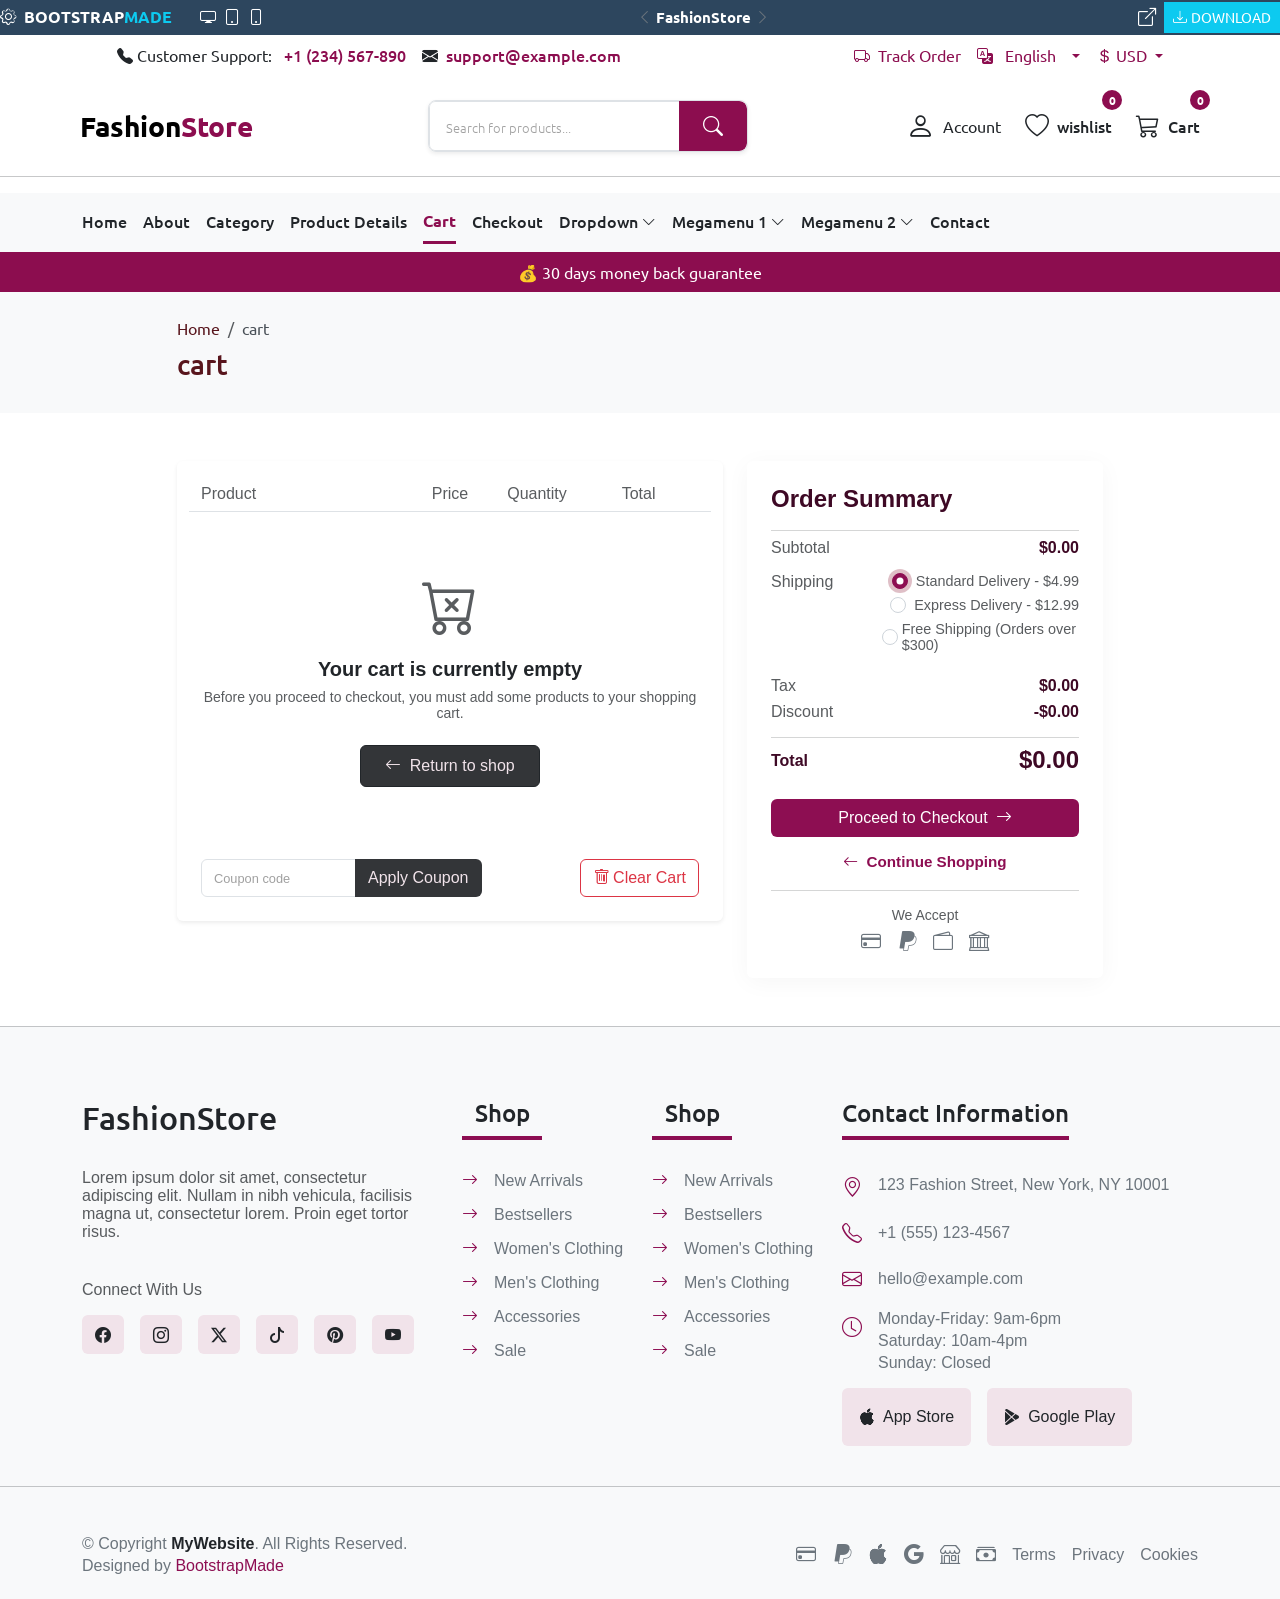
<file: Cart.html>
<!doctype html>
<html lang="en">
  <head>
    <meta charset="UTF-8" />
    <meta name="viewport" content="width=device-width, initial-scale=1.0" />
    <title>FashionStore</title>
    <link rel="stylesheet" href="style.css" />
    <link
      rel="stylesheet"
      href="https://cdn.jsdelivr.net/npm/bootstrap@5.3.8/dist/css/bootstrap.min.css"
    />
    <link
      rel="stylesheet"
      href="https://cdn.jsdelivr.net/npm/bootstrap-icons@1.13.1/font/bootstrap-icons.min.css"
    />
    <link rel="preconnect" href="https://fonts.googleapis.com" />
    <link rel="preconnect" href="https://fonts.gstatic.com" crossorigin />
    <link
      href="https://fonts.googleapis.com/css2?family=Ubuntu:wght@500;700&display=swap"
      rel="stylesheet"
    />
    <link rel="stylesheet" href="https://unpkg.com/aos@next/dist/aos.css" />
  </head>
  <body>
    <!-- nav one -->
    <nav
      class="navbar p-0 blue d-flex flex-nowrap align-items-center w-100 overflow-hidden"
    >
      <div
        class="navbar-brand d-flex align-items-center flex-shrink-1 me-2"
        style="font-size: calc(10px + 0.5vw)"
      >
        <i class="bi bi-gear text-white me-2"></i>
        <p class="text-white m-0 me-2 fw-bold">
          BOOTSTRAP<span class="text-info me-3">MADE</span>
        </p>
        <div class="d-none d-sm-flex align-items-center">
          <i class="bi bi-display mx-1 text-white"></i>
          <i class="bi bi-tablet mx-1 text-white"></i>
          <i class="bi bi-phone mx-1 text-white"></i>
        </div>
      </div>

      <div
        class="d-flex align-items-center justify-content-center flex-grow-1 px-1"
        style="font-size: calc(10px + 0.4vw)"
      >
        <i class="bi bi-chevron-left text-secondary"></i>
        <p class="m-0 mx-1 text-white fw-bold text-truncate">FashionStore</p>
        <i class="bi bi-chevron-right text-secondary"></i>
      </div>

      <div class="d-flex align-items-center flex-shrink-0">
        <i
          class="bi bi-box-arrow-up-right fw-bold px-2 text-white"
          style="font-size: calc(12px + 0.5vw)"
        ></i>
        <button
          type="button"
          class="btn btn-info rounded-0 text-white p-1 px-2 d-flex align-items-center"
          style="font-size: calc(9px + 0.4vw)"
        >
          <i class="bi bi-download me-1"></i>
          <span class="d-inline">DOWNLOAD</span>
        </button>
      </div>
    </nav>
    <!-- nav two -->
    <nav class="navbar d-none d-lg-block">
      <div class="d-flex justify-content-around w-100">
        <div class="d-flex justify-content-between align-content-center gap-3">
          <p>
            <i class="bi bi-telephone-fill"></i> Customer Support:
            <a
              href="#"
              class="nav-link d-inline-block ms-2 fw-medium alink"
              style="color: var(--accent-color)"
            >
              +1 (234) 567-890</a
            >
          </p>
          <p>
            <i class="bi bi-envelope-fill"></i
            ><a
              href="#"
              class="nav-link d-inline-block ms-2 fw-medium alink"
              style="color: var(--accent-color)"
            >
              support@example.com</a
            >
          </p>
        </div>
        <div class="d-flex justify-content-between align-content-center gap-3">
          <a
            href="#"
            class="nav-link d-inline-block alink"
            style="color: var(--accent-color)"
            ><i class="bi bi-truck me-2"></i>Track Order</a
          >
          <div class="dropdown d-inline-block">
            <a
              href="#"
              class="nav-link dropdown-toggle alink"
              id="languageDropdown"
              role="button"
              data-bs-toggle="dropdown"
              aria-expanded="false"
              style="color: var(--accent-color)"
            >
              <i class="bi bi-translate"></i>
              <span class="mx-2">English</span>
            </a>

            <ul class="dropdown-menu" aria-labelledby="languageDropdown">
              <li>
                <a href="#" class="dropdown-item"
                  ><i
                    class="bi bi-check-lg me-2"
                    style="color: var(--accent-color)"
                  ></i>
                  English</a
                >
              </li>
              <li><a href="#" class="dropdown-item">Arabic</a></li>
              <li><a href="#" class="dropdown-item">French</a></li>
              <li><a href="#" class="dropdown-item">Spanish</a></li>
            </ul>
          </div>
          <div class="dropdown d-inline-block">
            <a
              href="#"
              class="nav-link dropdown-toggle alink"
              id="languageDropdown"
              role="button"
              data-bs-toggle="dropdown"
              aria-expanded="false"
              style="color: var(--accent-color)"
            >
              <i class="bi bi-currency-dollar"></i>
              <span>USD</span>
            </a>

            <ul class="dropdown-menu" aria-labelledby="languageDropdown">
              <li>
                <a href="#" class="dropdown-item"
                  ><i
                    class="bi bi-check-lg me-2"
                    style="color: var(--accent-color)"
                  ></i>
                  USD</a
                >
              </li>
              <li><a href="#" class="dropdown-item">EUR</a></li>
              <li><a href="#" class="dropdown-item">GBP</a></li>
            </ul>
          </div>
        </div>
      </div>
    </nav>
    <!-- nav three -->
    <nav class="navbar navbar-light">
      <div class="d-flex justify-content-around w-100">
        <a class="navbar-brand fw-bold fs-3" href="#">
          Fashion<span style="color: var(--accent-color)">Store</span>
        </a>
        <div
          class="input-group shadow-sm border rounded-3 overflow-hidden w-25 d-none d-lg-inline-flex"
        >
          <input
            type="text"
            class="form-control py-2 px-3 shadow-sm"
            placeholder="Search for products..."
            aria-label="Search for products"
          />
          <button
            class="btn border-0 px-4 rounded-0 rounded-end-3"
            type="button"
            style="background-color: var(--accent-color)"
          >
            <i class="bi bi-search text-white fs-5"></i>
          </button>
        </div>
        <div class="d-flex justify-content-between align-content-center gap-4">
          <a
            href="#mobileSearchCollapse"
            class="nav-link d-inline-flex align-items-center gap-2 d-lg-none"
            data-bs-toggle="collapse"
            role="button"
            aria-expanded="false"
            aria-controls="mobileSearchCollapse"
          >
            <i class="bi bi-search fs-4"></i>
          </a>
          <a href="#" class="nav-link d-inline-flex align-items-center gap-2">
            <i class="bi bi-person fs-3"></i
            ><span class="d-none d-md-block">Account</span>
          </a>
          <button
            type="button"
            class="btn border-0 p-0 position-relative d-inline-flex align-items-center gap-2 d-none d-md-inline-flex"
          >
            <i class="bi bi-heart fs-4"></i>
            <span class="fw-medium text-dark">wishlist</span>
            <span
              class="position-absolute top-0 start-100 translate-middle badge rounded-circle d-flex align-items-center justify-content-center"
              style="
                width: 20px;
                height: 20px;
                font-size: 0.75rem;
                padding: 0;
                background-color: var(--accent-color);
              "
            >
              0
            </span>
          </button>
          <button
            type="button"
            class="btn border-0 p-0 position-relative d-inline-flex align-items-center gap-2 dropdown-toggle custom-cart-dropdown-toggle"
            data-bs-toggle="dropdown"
            aria-expanded="false"
          >
            <i class="bi bi-cart3 fs-4 text-dark"></i>
            <span class="fw-medium text-dark d-none d-md-block">Cart</span>
            <span
              id="nav-cart-badge"
              class="position-absolute top-0 start-100 translate-middle badge rounded-circle d-flex align-items-center justify-content-center"
              style="
                width: 20px;
                height: 20px;
                font-size: 0.75rem;
                padding: 0;
                background-color: var(--accent-color);
              "
            >
              0
            </span>
          </button>

          <div
            class="dropdown-menu dropdown-menu-end texts custom-cart-dropdown p-3 shadow-sm border-0 mt-2"
          >
            <div class="pb-2 mb-3 border-bottom">
              <h6 id="nav-cart-title" class="mb-0 cart-title">
                Shopping Cart (0)
              </h6>
            </div>

            <div
              id="nav-cart-items"
              class="cart-items-list d-flex flex-column gap-3 mb-3"
              style="max-height: 200px; overflow-y: auto"
            ></div>

            <div
              class="d-flex justify-content-between align-items-center pt-2 mb-3 border-top"
            >
              <span class="cart-title">Total:</span>
              <span id="nav-cart-total" class="fs-6 cart-total-price"
                >$0.00</span
              >
            </div>

            <div class="d-flex gap-2">
              <a
                href="Cart.html"
                class="btn btn-cart-outline flex-fill py-2 fw-semibold rounded-5 text-center"
                >View Cart</a
              >
              <a
                href="Checkout.html"
                class="btn text-white custom-hover-btn btn-cart-checkout rounded-5 flex-fill py-2 fw-semibold text-center"
                >Checkout</a
              >
            </div>
          </div>

          <button
            class="navbar-toggler btn border-0 p-2 shadow-none d-md-none"
            type="button"
            data-bs-toggle="offcanvas"
            data-bs-target="#mobileMenuOffcanvas"
            aria-controls="mobileMenuOffcanvas"
            aria-label="Open Menu"
          >
            <i class="bi bi-list fs-2 text-dark"></i>
          </button>
        </div>
      </div>
    </nav>
    <hr />
    <!-- Offcanvas -->
    <div
      class="offcanvas offcanvas-end border-0 shadow-lg p-3 m-4"
      style="width: 90%"
      tabindex="-1"
      id="mobileMenuOffcanvas"
      aria-labelledby="mobileMenuOffcanvasLabel"
    >
      <div class="offcanvas-header border-0">
        <button
          type="button"
          class="btn-close shadow-none fs-5"
          data-bs-dismiss="offcanvas"
          aria-label="Close"
        ></button>
      </div>

      <div class="offcanvas-body">
        <ul class="list-unstyled px-2">
          <li class="d-flex justify-content-between align-items-center py-3">
            <a
              class="text-decoration-none fw-bold text-dark fs-5"
              href="index.html"
              >Home</a
            >
          </li>

          <li class="d-flex justify-content-between align-items-center py-3">
            <a
              class="text-decoration-none fw-medium text-dark fs-5"
              href="About.html"
              >About</a
            >
          </li>

          <li class="d-flex justify-content-between align-items-center py-3">
            <a
              class="text-decoration-none fw-medium text-dark fs-5"
              href="Category.html"
              >Category</a
            >
          </li>

          <li class="d-flex justify-content-between align-items-center py-3">
            <a
              class="text-decoration-none fw-medium text-dark fs-5"
              href="ProductDetails.html"
              >Product Details</a
            >
          </li>

          <li class="d-flex justify-content-between align-items-center py-3">
            <a
              class="text-decoration-none fw-medium text-danger fs-5"
              href="Cart.html"
              >Cart</a
            >
          </li>

          <li class="d-flex justify-content-between align-items-center py-3">
            <a
              class="text-decoration-none fw-medium text-dark fs-5"
              href="Checkout.html"
              >Checkout</a
            >
          </li>

          <li class="py-3">
            <div
              class="d-flex justify-content-between align-items-center w-100"
            >
              <a class="text-decoration-none fw-medium text-dark fs-5" href="#"
                >Dropdown</a
              >

              <button
                class="btn btn-outline-danger rounded-circle p-0 d-flex align-items-center justify-content-center shadow-none"
                style="width: 32px; height: 32px"
                type="button"
                data-bs-toggle="collapse"
                data-bs-target="#mySubMenu"
                aria-expanded="false"
                aria-controls="mySubMenu"
              >
                <i class="bi bi-chevron-down text-muted small"></i>
              </button>
            </div>

            <div
              class="collapse border rounded-4"
              id="mySubMenu"
              style="background-color: var(--bs-gray-400)"
            >
              <ul class="list-unstyled ps-3 mt-2">
                <li class="py-2">
                  <a class="text-decoration-none text-dark fs-5" href="#"
                    >Dropdown 1</a
                  >
                </li>
                <li class="py-2 px-3">
                  <div
                    class="d-flex justify-content-between align-items-center w-100"
                  >
                    <a class="text-decoration-none text-dark fs-5" href="#"
                      >Deep Dropdown</a
                    >

                    <button
                      class="btn btn-outline-danger rounded-circle p-0 d-flex align-items-center justify-content-center shadow-none"
                      style="width: 32px; height: 32px"
                      type="button"
                      data-bs-toggle="collapse"
                      data-bs-target="#myMenu"
                      aria-expanded="false"
                      aria-controls="mySubMenu"
                    >
                      <i class="bi bi-chevron-down text-muted small"></i>
                    </button>
                  </div>
                  <div
                    class="collapse border rounded-4"
                    id="myMenu"
                    style="background-color: var(--bs-gray-500)"
                  >
                    <ul class="list-unstyled px-3 mt-2">
                      <li class="py-2">
                        <a class="text-decoration-none text-dark fs-5" href="#"
                          >Dropdown 1</a
                        >
                      </li>
                      <li class="py-2">
                        <a class="text-decoration-none text-dark fs-5" href="#"
                          >Dropdown 2</a
                        >
                      </li>
                      <li class="py-2">
                        <a class="text-decoration-none text-dark fs-5" href="#"
                          >Dropdown 3</a
                        >
                      </li>
                      <li class="py-2">
                        <a class="text-decoration-none text-dark fs-5" href="#"
                          >Dropdown 4</a
                        >
                      </li>
                      <li class="py-2">
                        <a class="text-decoration-none text-dark fs-5" href="#"
                          >Dropdown 5</a
                        >
                      </li>
                    </ul>
                  </div>
                </li>
                <li class="py-2">
                  <a class="text-decoration-none text-dark fs-5" href="#"
                    >Dropdown 3</a
                  >
                </li>
                <li class="py-2">
                  <a class="text-decoration-none text-dark fs-5" href="#"
                    >Dropdown 4</a
                  >
                </li>
              </ul>
            </div>
          </li>

          <li class="d-flex flex-column py-2">
            <div
              class="d-flex justify-content-between align-items-center w-100"
            >
              <a class="text-decoration-none fw-medium text-dark fs-5" href="#"
                >Megamenu 1</a
              >

              <button
                class="btn btn-outline-danger rounded-circle p-0 d-flex align-items-center justify-content-center shadow-none"
                style="width: 32px; height: 32px"
                type="button"
                data-bs-toggle="collapse"
                data-bs-target="#megaMenu1"
                aria-expanded="false"
                aria-controls="megaMenu1"
              >
                <i class="bi bi-chevron-down text-muted small"></i>
              </button>
            </div>

            <div class="collapse border rounded-4 mt-2" id="megaMenu1">
              <ul class="list-unstyled p-3 mb-0">
                <li class="py-2 border-bottom">
                  <a class="text-decoration-none text-dark" href="#"
                    >Featured Products</a
                  >
                </li>
                <li class="py-2 border-bottom">
                  <a class="text-decoration-none text-dark" href="#"
                    >New Arrivals</a
                  >
                </li>
                <li class="py-2 border-bottom">
                  <a class="text-decoration-none text-dark" href="#"
                    >Sale items</a
                  >
                </li>
                <li class="py-2 border-bottom">
                  <a class="text-decoration-none text-dark" href="#"
                    >Clothing</a
                  >
                </li>
                <li class="py-2 border-bottom">
                  <a class="text-decoration-none text-dark" href="#"
                    >Electronics</a
                  >
                </li>
                <li class="py-2 border-bottom">
                  <a class="text-decoration-none text-dark" href="#"
                    >Home & Living</a
                  >
                </li>
                <li class="py-2 border-bottom">
                  <a class="text-decoration-none text-dark" href="#">Beauty</a>
                </li>
              </ul>
            </div>
          </li>

          <li class="d-flex flex-column py-2">
            <div
              class="d-flex justify-content-between align-items-center w-100"
            >
              <a class="text-decoration-none fw-medium text-dark fs-5" href="#"
                >Megamenu 2</a
              >

              <button
                class="btn btn-outline-danger rounded-circle p-0 d-flex align-items-center justify-content-center shadow-none"
                style="width: 32px; height: 32px"
                type="button"
                data-bs-toggle="collapse"
                data-bs-target="#megaMenu2"
                aria-expanded="false"
                aria-controls="megaMenu2"
              >
                <i class="bi bi-chevron-down text-muted small"></i>
              </button>
            </div>

            <div class="collapse border rounded-4 mt-2" id="megaMenu2">
              <ul class="list-unstyled p-3 mb-0">
                <li class="py-2 border-bottom">
                  <a class="text-decoration-none text-dark" href="#">Women</a>
                </li>
                <li class="py-2 border-bottom">
                  <a class="text-decoration-none text-dark" href="#">Man</a>
                </li>
                <li class="py-2 border-bottom">
                  <a class="text-decoration-none text-dark" href="#">Kid's</a>
                </li>
                <li class="py-2 border-bottom">
                  <a class="text-decoration-none text-dark" href="#"
                    >Clothing</a
                  >
                </li>
                <li class="py-2 border-bottom">
                  <a class="text-decoration-none text-dark" href="#">Shoes</a>
                </li>
                <li class="py-2 border-bottom">
                  <a class="text-decoration-none text-dark" href="#"
                    >Accessories</a
                  >
                </li>
                <li class="py-2 border-bottom">
                  <a class="text-decoration-none text-dark" href="#"
                    >Specialty Sizes</a
                  >
                </li>
              </ul>
            </div>
          </li>
          <li class="d-flex justify-content-between align-items-center py-2">
            <a
              class="text-decoration-none fw-medium text-dark fs-5"
              href="Contact.html"
              >Contact</a
            >
          </li>
        </ul>
      </div>
    </div>
    <!-- end Offcanvas -->
    <!-- nav four -->

    <nav class="navbar navbar-light bg-light d-none d-md-block">
      <div class="container">
        <ul class="navbar-nav flex-row gap-3">
          <li class="nav-item">
            <a
              class="nav-link text-dark fw-medium position-relative nav-animate"
              href="index.html"
              >Home</a
            >
          </li>

          <li class="nav-item">
            <a
              class="nav-link text-dark fw-medium position-relative nav-animate"
              href="About.html"
              >About</a
            >
          </li>
          <li class="nav-item">
            <a
              class="nav-link text-dark fw-medium position-relative nav-animate"
              href="Category.html"
              >Category</a
            >
          </li>
          <li class="nav-item">
            <a
              class="nav-link text-dark fw-medium position-relative nav-animate"
              href="ProductDetails.html"
              >Product Details</a
            >
          </li>
          <li class="nav-item">
            <a
              class="nav-link fw-bold border-bottom border-3"
              href="Cart.html"
              style="
                color: var(--accent-color);
                border-color: var(--accent-color) !important;
              "
              >Cart</a
            >
          </li>
          <li class="nav-item">
            <a
              class="nav-link text-dark fw-medium position-relative nav-animate"
              href="Checkout.html"
              >Checkout</a
            >
          </li>

          <li class="nav-item dropdown">
            <a
              class="nav-link text-dark fw-medium position-relative nav-animate dropdown-toggle-custom"
              href="#"
              role="button"
            >
              Dropdown <i class="bi bi-chevron-down small"></i>
            </a>
            <ul class="dropdown-menu border-0 shadow-sm p-2">
              <li>
                <a class="dropdown-item rounded-2 mb-2" href="#">dropdown 1</a>
              </li>

              <li class="submenu position-relative">
                <a
                  class="dropdown-item rounded-2 mb-2 d-flex justify-content-between align-items-center"
                  href="#"
                >
                  Deep dropdown <i class="bi bi-chevron-left small px-2"></i>
                </a>

                <ul class="submenu-menu list-unstyled border-0 shadow-sm p-2">
                  <li>
                    <a class="dropdown-item rounded-2 mb-2" href="#"
                      >Deep dropdown 1</a
                    >
                  </li>
                  <li>
                    <a class="dropdown-item rounded-2 mb-2" href="#"
                      >Deep dropdown 2</a
                    >
                  </li>
                  <li>
                    <a class="dropdown-item rounded-2 mb-2" href="#"
                      >Deep dropdown 3</a
                    >
                  </li>
                  <li>
                    <a class="dropdown-item rounded-2 mb-2" href="#"
                      >Deep dropdown 4</a
                    >
                  </li>
                  <li>
                    <a class="dropdown-item rounded-2 mb-2" href="#"
                      >Deep dropdown 5</a
                    >
                  </li>
                </ul>
              </li>

              <li>
                <a class="dropdown-item rounded-2 mb-2" href="#">dropdown 2</a>
              </li>
              <li>
                <a class="dropdown-item rounded-2 mb-2" href="#">dropdown 3</a>
              </li>
              <li>
                <a class="dropdown-item rounded-2 mb-2" href="#">dropdown 4</a>
              </li>
            </ul>
          </li>
          <li class="nav-item dropdown position-static">
            <a
              class="nav-link text-dark fw-medium position-relative nav-animate dropdown-toggle-custom"
              href="#"
              role="button"
            >
              Megamenu 1 <i class="bi bi-chevron-down small"></i>
            </a>

            <div class="megamenu-content bg-white border-0 shadow-sm p-4">
              <ul
                class="nav nav-tabs border-bottom-0 mb-4 gap-4"
                id="megamenuTabs"
                role="tablist"
              >
                <li class="nav-item" role="presentation">
                  <button
                    class="nav-link active text-dark border-0 fw-medium p-0 pb-2 border-bottom border-2 border-transparent"
                    id="featured-tab"
                    data-bs-toggle="tab"
                    data-bs-target="#featured-pane"
                    type="button"
                    role="tab"
                  >
                    Featured
                  </button>
                </li>
                <li class="nav-item" role="presentation">
                  <button
                    class="nav-link text-dark border-0 fw-medium p-0 pb-2 border-bottom border-2 border-transparent"
                    id="arrivals-tab"
                    data-bs-toggle="tab"
                    data-bs-target="#arrivals-pane"
                    type="button"
                    role="tab"
                  >
                    New Arrivals
                  </button>
                </li>
                <li class="nav-item" role="presentation">
                  <button
                    class="nav-link text-dark border-0 fw-medium p-0 pb-2 border-bottom border-2 border-transparent"
                    id="sale-tab"
                    data-bs-toggle="tab"
                    data-bs-target="#sale-pane"
                    type="button"
                    role="tab"
                  >
                    Sale
                  </button>
                </li>
                <li class="nav-item" role="presentation">
                  <button
                    class="nav-link text-dark border-0 fw-medium p-0 pb-2 border-bottom border-2 border-transparent"
                    id="categories-tab"
                    data-bs-toggle="tab"
                    data-bs-target="#categories-pane"
                    type="button"
                    role="tab"
                  >
                    Categories
                  </button>
                </li>
              </ul>

              <div class="tab-content" id="megamenuTabContent">
                <div
                  class="tab-pane fade show active"
                  id="featured-pane"
                  role="tabpanel"
                  aria-labelledby="featured-tab"
                  tabindex="0"
                >
                  <div class="row g-3">
                    <div class="col-md-3">
                      <div class="card h-100 border-0 text-start">
                        <img
                          src="img/product-1.webp"
                          class="card-img-top object-fit-contain"
                          alt="Product 1"
                          style="height: 140px"
                        />
                        <div
                          class="card-body p-2 d-flex flex-column justify-content-between"
                        >
                          <div>
                            <h6
                              class="card-title mb-1 small fw-semibold text-dark"
                            >
                              Premium Headphones
                            </h6>
                            <p class="card-text text-danger small mb-2 fw-bold">
                              $129.99
                            </p>
                          </div>
                          <button
                            class="btn rounded-3 fw-medium w-50 outline"
                            style="
                              background-color: var(--background-button);
                              color: var(--color-button);
                            "
                          >
                            View Product
                          </button>
                        </div>
                      </div>
                    </div>

                    <div class="col-md-3">
                      <div class="card h-100 border-0 text-start">
                        <img
                          src="img/product-2.webp"
                          class="card-img-top object-fit-contain"
                          alt="Product 2"
                          style="height: 140px"
                        />
                        <div
                          class="card-body p-2 d-flex flex-column justify-content-between"
                        >
                          <div>
                            <h6
                              class="card-title mb-1 small fw-semibold text-dark"
                            >
                              Smart Watch
                            </h6>
                            <p class="card-text text-danger small mb-2 fw-bold">
                              $199.99
                            </p>
                          </div>
                          <button
                            class="btn rounded-3 fw-medium w-50 outline"
                            style="
                              background-color: var(--background-button);
                              color: var(--color-button);
                            "
                          >
                            View Product
                          </button>
                        </div>
                      </div>
                    </div>

                    <div class="col-md-3">
                      <div class="card h-100 border-0 text-start">
                        <img
                          src="img/product-3.webp"
                          class="card-img-top object-fit-contain"
                          alt="Product 3"
                          style="height: 140px"
                        />
                        <div
                          class="card-body p-2 d-flex flex-column justify-content-between"
                        >
                          <div>
                            <h6
                              class="card-title mb-1 small fw-semibold text-dark"
                            >
                              Wireless Earbuds
                            </h6>
                            <p class="card-text text-danger small mb-2 fw-bold">
                              $89.99
                            </p>
                          </div>
                          <button
                            class="btn rounded-3 fw-medium w-50 outline"
                            style="
                              background-color: var(--background-button);
                              color: var(--color-button);
                            "
                          >
                            View Product
                          </button>
                        </div>
                      </div>
                    </div>

                    <div class="col-md-3">
                      <div class="card h-100 border-0 text-start">
                        <img
                          src="img/product-11.png"
                          class="card-img-top object-fit-contain"
                          alt="Product 4"
                          style="height: 140px"
                        />
                        <div
                          class="card-body p-2 d-flex flex-column justify-content-between"
                        >
                          <div>
                            <h6
                              class="card-title mb-1 small fw-semibold text-dark"
                            >
                              Bluetooth Speaker
                            </h6>
                            <p class="card-text text-danger small mb-2 fw-bold">
                              $79.99
                            </p>
                          </div>
                          <button
                            class="btn rounded-3 fw-medium w-50 outline"
                            style="
                              background-color: var(--background-button);
                              color: var(--color-button);
                            "
                          >
                            View Product
                          </button>
                        </div>
                      </div>
                    </div>
                  </div>
                </div>
                <div
                  class="tab-pane fade"
                  id="arrivals-pane"
                  role="tabpanel"
                  aria-labelledby="arrivals-tab"
                  tabindex="0"
                >
                  <div class="row">
                    <div class="col-md-3">
                      <div
                        class="card h-100 border-0 text-start position-relative"
                      >
                        <span
                          class="badge bg-success position-absolute top-0 end-0 mt-2 me-2 px-2 py-1 fs-7 fw-semibold rounded-2 z-1"
                        >
                          New
                        </span>

                        <img
                          src="img/product-5.webp"
                          class="card-img-top object-fit-contain"
                          alt="Product 1"
                          style="height: 140px"
                        />

                        <div
                          class="card-body p-2 d-flex flex-column justify-content-between"
                        >
                          <div>
                            <h6
                              class="card-title mb-1 small fw-semibold text-dark"
                            >
                              Fitness Tracker
                            </h6>
                            <p class="card-text text-danger small mb-2 fw-bold">
                              $69.99
                            </p>
                          </div>
                          <button
                            class="btn rounded-3 fw-medium w-50 outline"
                            style="
                              background-color: var(--background-button);
                              color: var(--color-button);
                            "
                          >
                            View Product
                          </button>
                        </div>
                      </div>
                    </div>
                    <div class="col-md-3">
                      <div
                        class="card h-100 border-0 text-start position-relative"
                      >
                        <span
                          class="badge bg-success position-absolute top-0 end-0 mt-2 me-2 px-2 py-1 fs-7 fw-semibold rounded-2 z-1"
                        >
                          New
                        </span>

                        <img
                          src="img/product-6.webp"
                          class="card-img-top object-fit-contain"
                          alt="Product 1"
                          style="height: 140px"
                        />

                        <div
                          class="card-body p-2 d-flex flex-column justify-content-between"
                        >
                          <div>
                            <h6
                              class="card-title mb-1 small fw-semibold text-dark"
                            >
                              Wireless Charger
                            </h6>
                            <p class="card-text text-danger small mb-2 fw-bold">
                              $39.99
                            </p>
                          </div>
                          <button
                            class="btn rounded-3 fw-medium w-50 outline"
                            style="
                              background-color: var(--background-button);
                              color: var(--color-button);
                            "
                          >
                            View Product
                          </button>
                        </div>
                      </div>
                    </div>
                    <div class="col-md-3">
                      <div
                        class="card h-100 border-0 text-start position-relative"
                      >
                        <span
                          class="badge bg-success position-absolute top-0 end-0 mt-2 me-2 px-2 py-1 fs-7 fw-semibold rounded-2 z-1"
                        >
                          New
                        </span>

                        <img
                          src="img/product-11.png"
                          class="card-img-top object-fit-contain"
                          alt="Product 1"
                          style="height: 140px"
                        />

                        <div
                          class="card-body p-2 d-flex flex-column justify-content-between"
                        >
                          <div>
                            <h6
                              class="card-title mb-1 small fw-semibold text-dark"
                            >
                              Smart Bulb Set
                            </h6>
                            <p class="card-text text-danger small mb-2 fw-bold">
                              $49.99
                            </p>
                          </div>
                          <button
                            class="btn rounded-3 fw-medium w-50 outline"
                            style="
                              background-color: var(--background-button);
                              color: var(--color-button);
                            "
                          >
                            View Product
                          </button>
                        </div>
                      </div>
                    </div>
                    <div class="col-md-3">
                      <div
                        class="card h-100 border-0 text-start position-relative"
                      >
                        <span
                          class="badge bg-success position-absolute top-0 end-0 mt-2 me-2 px-2 py-1 fs-7 fw-semibold rounded-2 z-1"
                        >
                          New
                        </span>

                        <img
                          src="img/product-8.jpg"
                          class="card-img-top object-fit-contain"
                          alt="Product 1"
                          style="height: 140px"
                        />

                        <div
                          class="card-body p-2 d-flex flex-column justify-content-between"
                        >
                          <div>
                            <h6
                              class="card-title mb-1 small fw-semibold text-dark"
                            >
                              Portable Power Bank
                            </h6>
                            <p class="card-text text-danger small mb-2 fw-bold">
                              $59.99
                            </p>
                          </div>
                          <button
                            class="btn rounded-3 fw-medium w-50 outline"
                            style="
                              background-color: var(--background-button);
                              color: var(--color-button);
                            "
                          >
                            View Product
                          </button>
                        </div>
                      </div>
                    </div>
                  </div>
                </div>
                <div
                  class="tab-pane fade"
                  id="sale-pane"
                  role="tabpanel"
                  aria-labelledby="sale-tab"
                  tabindex="0"
                >
                  <div class="row">
                    <div class="col-md-3">
                      <div
                        class="card h-100 border-0 text-start position-relative"
                      >
                        <span
                          class="badge bg-danger position-absolute top-0 end-0 mt-2 me-2 px-2 py-1 fs-7 fw-semibold rounded-1 z-1"
                        >
                          -30%
                        </span>

                        <img
                          src="img/product-9.webp"
                          class="card-img-top object-fit-contain"
                          alt="Product 1"
                          style="height: 140px"
                        />

                        <div
                          class="card-body p-2 d-flex flex-column justify-content-between"
                        >
                          <div>
                            <h6
                              class="card-title mb-1 small fw-semibold text-dark"
                            >
                              Wireless Keyboard
                            </h6>
                            <p class="card-text text-danger small mb-2 fw-bold">
                              <span
                                class="text-decoration-line-through text-secondary me-2"
                                >$89.99</span
                              >
                              $62.99
                            </p>
                          </div>
                          <button
                            class="btn rounded-3 fw-medium w-50 outline"
                            style="
                              background-color: var(--background-button);
                              color: var(--color-button);
                            "
                          >
                            View Product
                          </button>
                        </div>
                      </div>
                    </div>
                    <div class="col-md-3">
                      <div
                        class="card h-100 border-0 text-start position-relative"
                      >
                        <span
                          class="badge bg-danger position-absolute top-0 end-0 mt-2 me-2 px-2 py-1 fs-7 fw-semibold rounded-1 z-1"
                        >
                          -25%
                        </span>

                        <img
                          src="img/product-10.webp"
                          class="card-img-top object-fit-contain"
                          alt="Product 1"
                          style="height: 140px"
                        />

                        <div
                          class="card-body p-2 d-flex flex-column justify-content-between"
                        >
                          <div>
                            <h6
                              class="card-title mb-1 small fw-semibold text-dark"
                            >
                              Gaming Mouse
                            </h6>
                            <p class="card-text text-danger small mb-2 fw-bold">
                              <span
                                class="text-decoration-line-through text-secondary me-2"
                                >$59.99</span
                              >
                              $44.99
                            </p>
                          </div>
                          <button
                            class="btn rounded-3 fw-medium w-50 outline"
                            style="
                              background-color: var(--background-button);
                              color: var(--color-button);
                            "
                          >
                            View Product
                          </button>
                        </div>
                      </div>
                    </div>
                    <div class="col-md-3">
                      <div
                        class="card h-100 border-0 text-start position-relative"
                      >
                        <span
                          class="badge bg-danger position-absolute top-0 end-0 mt-2 me-2 px-2 py-1 fs-7 fw-semibold rounded-1 z-1"
                        >
                          -40%
                        </span>

                        <img
                          src="img/product-11.png"
                          class="card-img-top object-fit-contain"
                          alt="Product 1"
                          style="height: 140px"
                        />

                        <div
                          class="card-body p-2 d-flex flex-column justify-content-between"
                        >
                          <div>
                            <h6
                              class="card-title mb-1 small fw-semibold text-dark"
                            >
                              Desk Lamp
                            </h6>
                            <p class="card-text text-danger small mb-2 fw-bold">
                              <span
                                class="text-decoration-line-through text-secondary me-2"
                                >$49.99</span
                              >
                              $29.99
                            </p>
                          </div>
                          <button
                            class="btn rounded-3 fw-medium w-50 outline"
                            style="
                              background-color: var(--background-button);
                              color: var(--color-button);
                            "
                          >
                            View Product
                          </button>
                        </div>
                      </div>
                    </div>
                    <div class="col-md-3">
                      <div
                        class="card h-100 border-0 text-start position-relative"
                      >
                        <span
                          class="badge bg-danger position-absolute top-0 end-0 mt-2 me-2 px-2 py-1 fs-7 fw-semibold rounded-1 z-1"
                        >
                          -20%
                        </span>

                        <img
                          src="img/product-12.webp"
                          class="card-img-top object-fit-contain"
                          alt="Product 1"
                          style="height: 140px"
                        />

                        <div
                          class="card-body p-2 d-flex flex-column justify-content-between"
                        >
                          <div>
                            <h6
                              class="card-title mb-1 small fw-semibold text-dark"
                            >
                              USB-C Hub
                            </h6>
                            <p class="card-text text-danger small mb-2 fw-bold">
                              <span
                                class="text-decoration-line-through text-secondary me-2"
                                >$39.99</span
                              >
                              $31.99
                            </p>
                          </div>
                          <button
                            class="btn rounded-3 fw-medium w-50 outline"
                            style="
                              background-color: var(--background-button);
                              color: var(--color-button);
                            "
                          >
                            View Product
                          </button>
                        </div>
                      </div>
                    </div>
                  </div>
                </div>
                <div
                  class="tab-pane fade"
                  id="categories-pane"
                  role="tabpanel"
                  aria-labelledby="categories-tab"
                  tabindex="0"
                >
                  <div class="row">
                    <div class="col-md-3">
                      <div
                        class="card h-100 border-0 p-3 bg-light rounded-3 text-start category-card"
                      >
                        <div
                          class="category-header pb-2 mb-3 border-bottom position-relative"
                        >
                          <h5
                            class="fw-bold mb-0 text-dark"
                            style="color: #4a0e2e !important"
                          >
                            Clothing
                          </h5>
                        </div>

                        <ul class="list-unstyled d-flex flex-column gap-2 mb-0">
                          <li>
                            <a
                              href="#"
                              class="category-link text-decoration-none d-flex align-items-center gap-2 text-dark"
                            >
                              <i class="bi bi-chevron-right small"></i> Men's
                              Wear
                            </a>
                          </li>
                          <li>
                            <a
                              href="#"
                              class="category-link text-decoration-none d-flex align-items-center gap-2 text-dark"
                            >
                              <i class="bi bi-chevron-right small"></i> Women's
                              Wear
                            </a>
                          </li>
                          <li>
                            <a
                              href="#"
                              class="category-link text-decoration-none d-flex align-items-center gap-2 text-dark"
                            >
                              <i class="bi bi-chevron-right small"></i> Kids
                              Collection
                            </a>
                          </li>
                          <li>
                            <a
                              href="#"
                              class="category-link text-decoration-none d-flex align-items-center gap-2 text-dark"
                            >
                              <i class="bi bi-chevron-right small"></i>
                              Sportswear
                            </a>
                          </li>
                          <li>
                            <a
                              href="#"
                              class="category-link text-decoration-none d-flex align-items-center gap-2 text-dark"
                            >
                              <i class="bi bi-chevron-right small"></i>
                              Accessories
                            </a>
                          </li>
                        </ul>
                      </div>
                    </div>
                    <div class="col-md-3">
                      <div
                        class="card h-100 border-0 p-3 bg-light rounded-3 text-start category-card"
                      >
                        <div
                          class="category-header pb-2 mb-3 border-bottom position-relative"
                        >
                          <h5
                            class="fw-bold mb-0 text-dark"
                            style="color: #4a0e2e !important"
                          >
                            Electronics
                          </h5>
                        </div>

                        <ul class="list-unstyled d-flex flex-column gap-2 mb-0">
                          <li>
                            <a
                              href="#"
                              class="category-link text-decoration-none d-flex align-items-center gap-2 text-dark"
                            >
                              <i class="bi bi-chevron-right small"></i>
                              Smartphones
                            </a>
                          </li>
                          <li>
                            <a
                              href="#"
                              class="category-link text-decoration-none d-flex align-items-center gap-2 text-dark"
                            >
                              <i class="bi bi-chevron-right small"></i>
                              Laptops
                            </a>
                          </li>
                          <li>
                            <a
                              href="#"
                              class="category-link text-decoration-none d-flex align-items-center gap-2 text-dark"
                            >
                              <i class="bi bi-chevron-right small"></i>
                              Audio Devices
                            </a>
                          </li>
                          <li>
                            <a
                              href="#"
                              class="category-link text-decoration-none d-flex align-items-center gap-2 text-dark"
                            >
                              <i class="bi bi-chevron-right small"></i>
                              Smart Home
                            </a>
                          </li>
                          <li>
                            <a
                              href="#"
                              class="category-link text-decoration-none d-flex align-items-center gap-2 text-dark"
                            >
                              <i class="bi bi-chevron-right small"></i>
                              Accessories
                            </a>
                          </li>
                        </ul>
                      </div>
                    </div>
                    <div class="col-md-3">
                      <div
                        class="card h-100 border-0 p-3 bg-light rounded-3 text-start category-card"
                      >
                        <div
                          class="category-header pb-2 mb-3 border-bottom position-relative"
                        >
                          <h5
                            class="fw-bold mb-0 text-dark"
                            style="color: #4a0e2e !important"
                          >
                            Home & Living
                          </h5>
                        </div>

                        <ul class="list-unstyled d-flex flex-column gap-2 mb-0">
                          <li>
                            <a
                              href="#"
                              class="category-link text-decoration-none d-flex align-items-center gap-2 text-dark"
                            >
                              <i class="bi bi-chevron-right small"></i>
                              Furniture
                            </a>
                          </li>
                          <li>
                            <a
                              href="#"
                              class="category-link text-decoration-none d-flex align-items-center gap-2 text-dark"
                            >
                              <i class="bi bi-chevron-right small"></i>
                              Decor
                            </a>
                          </li>
                          <li>
                            <a
                              href="#"
                              class="category-link text-decoration-none d-flex align-items-center gap-2 text-dark"
                            >
                              <i class="bi bi-chevron-right small"></i>
                              Kitchen
                            </a>
                          </li>
                          <li>
                            <a
                              href="#"
                              class="category-link text-decoration-none d-flex align-items-center gap-2 text-dark"
                            >
                              <i class="bi bi-chevron-right small"></i>
                              Bedding
                            </a>
                          </li>
                          <li>
                            <a
                              href="#"
                              class="category-link text-decoration-none d-flex align-items-center gap-2 text-dark"
                            >
                              <i class="bi bi-chevron-right small"></i>
                              Lighting
                            </a>
                          </li>
                        </ul>
                      </div>
                    </div>
                    <div class="col-md-3">
                      <div
                        class="card h-100 border-0 p-3 bg-light rounded-3 text-start category-card"
                      >
                        <div
                          class="category-header pb-2 mb-3 border-bottom position-relative"
                        >
                          <h5
                            class="fw-bold mb-0 text-dark"
                            style="color: #4a0e2e !important"
                          >
                            Beauty
                          </h5>
                        </div>

                        <ul class="list-unstyled d-flex flex-column gap-2 mb-0">
                          <li>
                            <a
                              href="#"
                              class="category-link text-decoration-none d-flex align-items-center gap-2 text-dark"
                            >
                              <i class="bi bi-chevron-right small"></i>
                              Skincare
                            </a>
                          </li>
                          <li>
                            <a
                              href="#"
                              class="category-link text-decoration-none d-flex align-items-center gap-2 text-dark"
                            >
                              <i class="bi bi-chevron-right small"></i>
                              Makeup
                            </a>
                          </li>
                          <li>
                            <a
                              href="#"
                              class="category-link text-decoration-none d-flex align-items-center gap-2 text-dark"
                            >
                              <i class="bi bi-chevron-right small"></i>
                              Haircare
                            </a>
                          </li>
                          <li>
                            <a
                              href="#"
                              class="category-link text-decoration-none d-flex align-items-center gap-2 text-dark"
                            >
                              <i class="bi bi-chevron-right small"></i>
                              Fragrances
                            </a>
                          </li>
                          <li>
                            <a
                              href="#"
                              class="category-link text-decoration-none d-flex align-items-center gap-2 text-dark"
                            >
                              <i class="bi bi-chevron-right small"></i>
                              Personal Care
                            </a>
                          </li>
                        </ul>
                      </div>
                    </div>
                  </div>
                </div>
              </div>
            </div>
          </li>
          <li class="nav-item dropdown position-static">
            <a
              class="nav-link text-dark fw-medium position-relative nav-animate dropdown-toggle-custom"
              href="#"
              role="button"
            >
              Megamenu 2 <i class="bi bi-chevron-down small"></i>
            </a>
            <div class="megamenu-content bg-white border-0 shadow-sm p-4">
              <ul
                class="nav nav-tabs border-bottom-0 mb-4 gap-4 justify-content-center"
                id="megamenu2Tabs"
                role="tablist"
              >
                <li class="nav-item" role="presentation">
                  <button
                    class="nav-link active text-dark border-0 fw-medium p-0 pb-2 border-bottom border-2 border-transparent"
                    id="m2-featured-tab"
                    data-bs-toggle="tab"
                    data-bs-target="#m2-featured-pane"
                    type="button"
                    role="tab"
                  >
                    WOMEN
                  </button>
                </li>
                <li class="nav-item" role="presentation">
                  <button
                    class="nav-link text-dark border-0 fw-medium p-0 pb-2 border-bottom border-2 border-transparent"
                    id="m2-arrivals-tab"
                    data-bs-toggle="tab"
                    data-bs-target="#m2-arrivals-pane"
                    type="button"
                    role="tab"
                  >
                    MEN
                  </button>
                </li>
                <li class="nav-item" role="presentation">
                  <button
                    class="nav-link text-dark border-0 fw-medium p-0 pb-2 border-bottom border-2 border-transparent"
                    id="m2-sale-tab"
                    data-bs-toggle="tab"
                    data-bs-target="#m2-sale-pane"
                    type="button"
                    role="tab"
                  >
                    KIDS
                  </button>
                </li>
              </ul>
              <div class="tab-content" id="megamenu2TabContent">
                <div
                  class="tab-pane fade show active"
                  id="m2-featured-pane"
                  role="tabpanel"
                  aria-labelledby="m2-featured-tab"
                  tabindex="0"
                >
                  <div class="row g-3" style="height: 300px">
                    <div class="col-md-2 h-100">
                      <div
                        class="card h-100 border-0 p-3 bg-light rounded-3 text-start category-card"
                      >
                        <div
                          class="category-header pb-2 mb-3 border-bottom position-relative"
                        >
                          <h5
                            class="fw-bold mb-0 text-dark small"
                            style="color: #4a0e2e !important"
                          >
                            Clothing
                          </h5>
                        </div>
                        <ul
                          class="list-unstyled d-flex flex-column gap-2 mb-0 small"
                        >
                          <li>
                            <a
                              href="#"
                              class="category-link text-decoration-none d-flex align-items-center gap-2 text-dark"
                              ><i class="bi bi-chevron-right small"></i> Shirts
                              & Tops</a
                            >
                          </li>
                          <li>
                            <a
                              href="#"
                              class="category-link text-decoration-none d-flex align-items-center gap-2 text-dark"
                              ><i class="bi bi-chevron-right small"></i> Coats &
                              Outerwear</a
                            >
                          </li>
                          <li>
                            <a
                              href="#"
                              class="category-link text-decoration-none d-flex align-items-center gap-2 text-dark"
                              ><i class="bi bi-chevron-right small"></i>
                              Underwear</a
                            >
                          </li>
                          <li>
                            <a
                              href="#"
                              class="category-link text-decoration-none d-flex align-items-center gap-2 text-dark"
                              ><i class="bi bi-chevron-right small"></i>
                              Sweatshirts</a
                            >
                          </li>
                          <li>
                            <a
                              href="#"
                              class="category-link text-decoration-none d-flex align-items-center gap-2 text-dark"
                              ><i class="bi bi-chevron-right small"></i>
                              Dresses</a
                            >
                          </li>
                          <li>
                            <a
                              href="#"
                              class="category-link text-decoration-none d-flex align-items-center gap-2 text-dark"
                              ><i class="bi bi-chevron-right small"></i>
                              Swimwear</a
                            >
                          </li>
                          <li>
                            <a
                              href="#"
                              class="category-link text-decoration-none d-flex align-items-center gap-2 text-dark"
                              ><i class="bi bi-chevron-right small"></i> View
                              all</a
                            >
                          </li>
                        </ul>
                      </div>
                    </div>
                    <div class="col-md-2 h-100">
                      <div
                        class="card h-100 border-0 p-3 bg-light rounded-3 text-start category-card"
                      >
                        <div
                          class="category-header pb-2 mb-3 border-bottom position-relative"
                        >
                          <h5
                            class="fw-bold mb-0 text-dark small"
                            style="color: #4a0e2e !important"
                          >
                            Shoes
                          </h5>
                        </div>
                        <ul
                          class="list-unstyled d-flex flex-column gap-2 mb-0 small"
                        >
                          <li>
                            <a
                              href="#"
                              class="category-link text-decoration-none d-flex align-items-center gap-2 text-dark"
                              ><i class="bi bi-chevron-right small"></i>
                              Boots</a
                            >
                          </li>
                          <li>
                            <a
                              href="#"
                              class="category-link text-decoration-none d-flex align-items-center gap-2 text-dark"
                              ><i class="bi bi-chevron-right small"></i>
                              Sandals</a
                            >
                          </li>
                          <li>
                            <a
                              href="#"
                              class="category-link text-decoration-none d-flex align-items-center gap-2 text-dark"
                              ><i class="bi bi-chevron-right small"></i>
                              Heels</a
                            >
                          </li>
                          <li>
                            <a
                              href="#"
                              class="category-link text-decoration-none d-flex align-items-center gap-2 text-dark"
                              ><i class="bi bi-chevron-right small"></i>
                              Loafers</a
                            >
                          </li>
                          <li>
                            <a
                              href="#"
                              class="category-link text-decoration-none d-flex align-items-center gap-2 text-dark"
                              ><i class="bi bi-chevron-right small"></i>
                              Slippers</a
                            >
                          </li>
                          <li>
                            <a
                              href="#"
                              class="category-link text-decoration-none d-flex align-items-center gap-2 text-dark"
                              ><i class="bi bi-chevron-right small"></i>
                              Oxfords</a
                            >
                          </li>
                          <li>
                            <a
                              href="#"
                              class="category-link text-decoration-none d-flex align-items-center gap-2 text-dark"
                              ><i class="bi bi-chevron-right small"></i> View
                              all</a
                            >
                          </li>
                        </ul>
                      </div>
                    </div>
                    <div class="col-md-2 h-100">
                      <div
                        class="card h-100 border-0 p-3 bg-light rounded-3 text-start category-card"
                      >
                        <div
                          class="category-header pb-2 mb-3 border-bottom position-relative"
                        >
                          <h5
                            class="fw-bold mb-0 text-dark small"
                            style="color: #4a0e2e !important"
                          >
                            Accessories
                          </h5>
                        </div>
                        <ul
                          class="list-unstyled d-flex flex-column gap-2 mb-0 small"
                        >
                          <li>
                            <a
                              href="#"
                              class="category-link text-decoration-none d-flex align-items-center gap-2 text-dark"
                              ><i class="bi bi-chevron-right small"></i>
                              Handbags</a
                            >
                          </li>
                          <li>
                            <a
                              href="#"
                              class="category-link text-decoration-none d-flex align-items-center gap-2 text-dark"
                              ><i class="bi bi-chevron-right small"></i>
                              Eyewear</a
                            >
                          </li>
                          <li>
                            <a
                              href="#"
                              class="category-link text-decoration-none d-flex align-items-center gap-2 text-dark"
                              ><i class="bi bi-chevron-right small"></i> Hats</a
                            >
                          </li>
                          <li>
                            <a
                              href="#"
                              class="category-link text-decoration-none d-flex align-items-center gap-2 text-dark"
                              ><i class="bi bi-chevron-right small"></i>
                              Watches</a
                            >
                          </li>
                          <li>
                            <a
                              href="#"
                              class="category-link text-decoration-none d-flex align-items-center gap-2 text-dark"
                              ><i class="bi bi-chevron-right small"></i>
                              Jewelry</a
                            >
                          </li>
                          <li>
                            <a
                              href="#"
                              class="category-link text-decoration-none d-flex align-items-center gap-2 text-dark"
                              ><i class="bi bi-chevron-right small"></i>
                              Belts</a
                            >
                          </li>
                          <li>
                            <a
                              href="#"
                              class="category-link text-decoration-none d-flex align-items-center gap-2 text-dark"
                              ><i class="bi bi-chevron-right small"></i> View
                              all</a
                            >
                          </li>
                        </ul>
                      </div>
                    </div>
                    <div class="col-md-2 h-100">
                      <div
                        class="card h-100 border-0 p-3 bg-light rounded-3 text-start category-card"
                      >
                        <div
                          class="category-header pb-2 mb-3 border-bottom position-relative"
                        >
                          <h5
                            class="fw-bold mb-0 text-dark small"
                            style="color: #4a0e2e !important"
                          >
                            Specialty Sizes
                          </h5>
                        </div>
                        <ul
                          class="list-unstyled d-flex flex-column gap-2 mb-0 small"
                        >
                          <li>
                            <a
                              href="#"
                              class="category-link text-decoration-none d-flex align-items-center gap-2 text-dark"
                              ><i class="bi bi-chevron-right small"></i> Plus
                              Size</a
                            >
                          </li>
                          <li>
                            <a
                              href="#"
                              class="category-link text-decoration-none d-flex align-items-center gap-2 text-dark"
                              ><i class="bi bi-chevron-right small"></i>
                              Petite</a
                            >
                          </li>
                          <li>
                            <a
                              href="#"
                              class="category-link text-decoration-none d-flex align-items-center gap-2 text-dark"
                              ><i class="bi bi-chevron-right small"></i> Wide
                              Shoes</a
                            >
                          </li>
                          <li>
                            <a
                              href="#"
                              class="category-link text-decoration-none d-flex align-items-center gap-2 text-dark"
                              ><i class="bi bi-chevron-right small"></i> Narrow
                              Shoes</a
                            >
                          </li>
                        </ul>
                      </div>
                    </div>
                    <div class="col-md-4 h-100">
                      <div
                        class="card h-100 border-0 overflow-hidden text-start shadow-sm position-relative"
                      >
                        <img
                          src="img/product-f-1.webp"
                          class="w-100 h-100"
                          alt="Promo Banner"
                        />
                        <div
                          class="position-absolute top-0 start-0 w-100 h-100 d-flex flex-column justify-content-center p-3"
                        >
                          <h4
                            class="fw-bold w-50 mb-3"
                            style="color: var(--accent-color)"
                          >
                            Women's Bags Collection
                          </h4>
                          <button
                            class="btn rounded-2"
                            style="
                              background-color: var(--color-button);
                              color: var(--background-button);
                              width: 100px;
                            "
                          >
                            Shop now
                          </button>
                        </div>
                      </div>
                    </div>
                  </div>
                </div>
                <div
                  class="tab-pane fade"
                  id="m2-arrivals-pane"
                  role="tabpanel"
                  aria-labelledby="m2-arrivals-tab"
                  tabindex="0"
                >
                  <div class="row g-3" style="height: 300px">
                    <div class="col-md-2 h-100">
                      <div
                        class="card h-100 border-0 p-3 bg-light rounded-3 text-start category-card"
                      >
                        <div
                          class="category-header pb-2 mb-3 border-bottom position-relative"
                        >
                          <h5
                            class="fw-bold mb-0 text-dark small"
                            style="color: #4a0e2e !important"
                          >
                            Clothing
                          </h5>
                        </div>
                        <ul
                          class="list-unstyled d-flex flex-column gap-2 mb-0 small"
                        >
                          <li>
                            <a
                              href="#"
                              class="category-link text-decoration-none d-flex align-items-center gap-2 text-dark"
                              ><i class="bi bi-chevron-right small"></i> Shirts
                              & Polos</a
                            >
                          </li>
                          <li>
                            <a
                              href="#"
                              class="category-link text-decoration-none d-flex align-items-center gap-2 text-dark"
                              ><i class="bi bi-chevron-right small"></i> JacKets
                              & Coats</a
                            >
                          </li>
                          <li>
                            <a
                              href="#"
                              class="category-link text-decoration-none d-flex align-items-center gap-2 text-dark"
                              ><i class="bi bi-chevron-right small"></i>
                              Underwear</a
                            >
                          </li>
                          <li>
                            <a
                              href="#"
                              class="category-link text-decoration-none d-flex align-items-center gap-2 text-dark"
                              ><i class="bi bi-chevron-right small"></i>
                              Hoodies</a
                            >
                          </li>
                          <li>
                            <a
                              href="#"
                              class="category-link text-decoration-none d-flex align-items-center gap-2 text-dark"
                              ><i class="bi bi-chevron-right small"></i>
                              Suits</a
                            >
                          </li>
                          <li>
                            <a
                              href="#"
                              class="category-link text-decoration-none d-flex align-items-center gap-2 text-dark"
                              ><i class="bi bi-chevron-right small"></i>
                              Activewear</a
                            >
                          </li>
                          <li>
                            <a
                              href="#"
                              class="category-link text-decoration-none d-flex align-items-center gap-2 text-dark"
                              ><i class="bi bi-chevron-right small"></i> View
                              all</a
                            >
                          </li>
                        </ul>
                      </div>
                    </div>
                    <div class="col-md-2 h-100">
                      <div
                        class="card h-100 border-0 p-3 bg-light rounded-3 text-start category-card"
                      >
                        <div
                          class="category-header pb-2 mb-3 border-bottom position-relative"
                        >
                          <h5
                            class="fw-bold mb-0 text-dark small"
                            style="color: #4a0e2e !important"
                          >
                            Shoes
                          </h5>
                        </div>
                        <ul
                          class="list-unstyled d-flex flex-column gap-2 mb-0 small"
                        >
                          <li>
                            <a
                              href="#"
                              class="category-link text-decoration-none d-flex align-items-center gap-2 text-dark"
                              ><i class="bi bi-chevron-right small"></i>
                              Boots</a
                            >
                          </li>
                          <li>
                            <a
                              href="#"
                              class="category-link text-decoration-none d-flex align-items-center gap-2 text-dark"
                              ><i class="bi bi-chevron-right small"></i>
                              Loafers</a
                            >
                          </li>
                          <li>
                            <a
                              href="#"
                              class="category-link text-decoration-none d-flex align-items-center gap-2 text-dark"
                              ><i class="bi bi-chevron-right small"></i> Dress
                              Shoes</a
                            >
                          </li>
                          <li>
                            <a
                              href="#"
                              class="category-link text-decoration-none d-flex align-items-center gap-2 text-dark"
                              ><i class="bi bi-chevron-right small"></i>
                              Sandals</a
                            >
                          </li>
                          <li>
                            <a
                              href="#"
                              class="category-link text-decoration-none d-flex align-items-center gap-2 text-dark"
                              ><i class="bi bi-chevron-right small"></i>
                              Slippers</a
                            >
                          </li>
                          <li>
                            <a
                              href="#"
                              class="category-link text-decoration-none d-flex align-items-center gap-2 text-dark"
                              ><i class="bi bi-chevron-right small"></i> View
                              all</a
                            >
                          </li>
                        </ul>
                      </div>
                    </div>
                    <div class="col-md-2 h-100">
                      <div
                        class="card h-100 border-0 p-3 bg-light rounded-3 text-start category-card"
                      >
                        <div
                          class="category-header pb-2 mb-3 border-bottom position-relative"
                        >
                          <h5
                            class="fw-bold mb-0 text-dark small"
                            style="color: #4a0e2e !important"
                          >
                            Accessories
                          </h5>
                        </div>
                        <ul
                          class="list-unstyled d-flex flex-column gap-2 mb-0 small"
                        >
                          <li>
                            <a
                              href="#"
                              class="category-link text-decoration-none d-flex align-items-center gap-2 text-dark"
                              ><i class="bi bi-chevron-right small"></i>
                              Watches</a
                            >
                          </li>
                          <li>
                            <a
                              href="#"
                              class="category-link text-decoration-none d-flex align-items-center gap-2 text-dark"
                              ><i class="bi bi-chevron-right small"></i>
                              Belts</a
                            >
                          </li>
                          <li>
                            <a
                              href="#"
                              class="category-link text-decoration-none d-flex align-items-center gap-2 text-dark"
                              ><i class="bi bi-chevron-right small"></i> Ties</a
                            >
                          </li>
                          <li>
                            <a
                              href="#"
                              class="category-link text-decoration-none d-flex align-items-center gap-2 text-dark"
                              ><i class="bi bi-chevron-right small"></i>
                              Wallets</a
                            >
                          </li>
                          <li>
                            <a
                              href="#"
                              class="category-link text-decoration-none d-flex align-items-center gap-2 text-dark"
                              ><i class="bi bi-chevron-right small"></i>
                              Sunglasses</a
                            >
                          </li>
                          <li>
                            <a
                              href="#"
                              class="category-link text-decoration-none d-flex align-items-center gap-2 text-dark"
                              ><i class="bi bi-chevron-right small"></i> Hats</a
                            >
                          </li>
                          <li>
                            <a
                              href="#"
                              class="category-link text-decoration-none d-flex align-items-center gap-2 text-dark"
                              ><i class="bi bi-chevron-right small"></i> View
                              all</a
                            >
                          </li>
                        </ul>
                      </div>
                    </div>
                    <div class="col-md-2 h-100">
                      <div
                        class="card h-100 border-0 p-3 bg-light rounded-3 text-start category-card"
                      >
                        <div
                          class="category-header pb-2 mb-3 border-bottom position-relative"
                        >
                          <h5
                            class="fw-bold mb-0 text-dark small"
                            style="color: #4a0e2e !important"
                          >
                            Specialty Sizes
                          </h5>
                        </div>
                        <ul
                          class="list-unstyled d-flex flex-column gap-2 mb-0 small"
                        >
                          <li>
                            <a
                              href="#"
                              class="category-link text-decoration-none d-flex align-items-center gap-2 text-dark"
                              ><i class="bi bi-chevron-right small"></i> Big &
                              Tall</a
                            >
                          </li>
                          <li>
                            <a
                              href="#"
                              class="category-link text-decoration-none d-flex align-items-center gap-2 text-dark"
                              ><i class="bi bi-chevron-right small"></i> Slim
                              Fit</a
                            >
                          </li>
                          <li>
                            <a
                              href="#"
                              class="category-link text-decoration-none d-flex align-items-center gap-2 text-dark"
                              ><i class="bi bi-chevron-right small"></i> Wide
                              Shoes</a
                            >
                          </li>
                          <li>
                            <a
                              href="#"
                              class="category-link text-decoration-none d-flex align-items-center gap-2 text-dark"
                              ><i class="bi bi-chevron-right small"></i>
                              Extended Sizes</a
                            >
                          </li>
                        </ul>
                      </div>
                    </div>
                    <div class="col-md-4 h-100">
                      <div
                        class="card h-100 border-0 overflow-hidden text-start shadow-sm position-relative"
                      >
                        <img
                          src="img/product-m-4.webp"
                          class="w-100 h-100"
                          alt="Promo Banner"
                        />
                        <div
                          class="position-absolute top-0 start-0 w-100 h-100 d-flex flex-column justify-content-center p-3"
                        >
                          <h4
                            class="fw-bold w-50 mb-3"
                            style="color: var(--accent-color)"
                          >
                            Men's Foot Wear Collection
                          </h4>
                          <button
                            class="btn rounded-2"
                            style="
                              background-color: var(--color-button);
                              color: var(--background-button);
                              width: 100px;
                            "
                          >
                            Shop now
                          </button>
                        </div>
                      </div>
                    </div>
                  </div>
                </div>
                <div
                  class="tab-pane fade"
                  id="m2-sale-pane"
                  role="tabpanel"
                  aria-labelledby="m2-sale-tab"
                  tabindex="0"
                >
                  <div class="row g-3" style="height: 300px">
                    <div class="col-md-2 h-100">
                      <div
                        class="card h-100 border-0 p-3 bg-light rounded-3 text-start category-card"
                      >
                        <div
                          class="category-header pb-2 mb-3 border-bottom position-relative"
                        >
                          <h5
                            class="fw-bold mb-0 text-dark small"
                            style="color: #4a0e2e !important"
                          >
                            Clothing
                          </h5>
                        </div>
                        <ul
                          class="list-unstyled d-flex flex-column gap-2 mb-0 small"
                        >
                          <li>
                            <a
                              href="#"
                              class="category-link text-decoration-none d-flex align-items-center gap-2 text-dark"
                              ><i class="bi bi-chevron-right small"></i>
                              T-shirts & Tops</a
                            >
                          </li>
                          <li>
                            <a
                              href="#"
                              class="category-link text-decoration-none d-flex align-items-center gap-2 text-dark"
                              ><i class="bi bi-chevron-right small"></i>
                              Outerwear</a
                            >
                          </li>
                          <li>
                            <a
                              href="#"
                              class="category-link text-decoration-none d-flex align-items-center gap-2 text-dark"
                              ><i class="bi bi-chevron-right small"></i>
                              Pajamas</a
                            >
                          </li>
                          <li>
                            <a
                              href="#"
                              class="category-link text-decoration-none d-flex align-items-center gap-2 text-dark"
                              ><i class="bi bi-chevron-right small"></i>
                              Sweatshirts</a
                            >
                          </li>
                          <li>
                            <a
                              href="#"
                              class="category-link text-decoration-none d-flex align-items-center gap-2 text-dark"
                              ><i class="bi bi-chevron-right small"></i>
                              Dresses</a
                            >
                          </li>
                          <li>
                            <a
                              href="#"
                              class="category-link text-decoration-none d-flex align-items-center gap-2 text-dark"
                              ><i class="bi bi-chevron-right small"></i>
                              Swimwear</a
                            >
                          </li>
                          <li>
                            <a
                              href="#"
                              class="category-link text-decoration-none d-flex align-items-center gap-2 text-dark"
                              ><i class="bi bi-chevron-right small"></i> View
                              all</a
                            >
                          </li>
                        </ul>
                      </div>
                    </div>
                    <div class="col-md-2 h-100">
                      <div
                        class="card h-100 border-0 p-3 bg-light rounded-3 text-start category-card"
                      >
                        <div
                          class="category-header pb-2 mb-3 border-bottom position-relative"
                        >
                          <h5
                            class="fw-bold mb-0 text-dark small"
                            style="color: #4a0e2e !important"
                          >
                            Shoes
                          </h5>
                        </div>
                        <ul
                          class="list-unstyled d-flex flex-column gap-2 mb-0 small"
                        >
                          <li>
                            <a
                              href="#"
                              class="category-link text-decoration-none d-flex align-items-center gap-2 text-dark"
                              ><i class="bi bi-chevron-right small"></i>
                              SneaKers</a
                            >
                          </li>
                          <li>
                            <a
                              href="#"
                              class="category-link text-decoration-none d-flex align-items-center gap-2 text-dark"
                              ><i class="bi bi-chevron-right small"></i>
                              Boots</a
                            >
                          </li>
                          <li>
                            <a
                              href="#"
                              class="category-link text-decoration-none d-flex align-items-center gap-2 text-dark"
                              ><i class="bi bi-chevron-right small"></i>
                              Sandals</a
                            >
                          </li>
                          <li>
                            <a
                              href="#"
                              class="category-link text-decoration-none d-flex align-items-center gap-2 text-dark"
                              ><i class="bi bi-chevron-right small"></i>
                              Slippers</a
                            >
                          </li>
                          <li>
                            <a
                              href="#"
                              class="category-link text-decoration-none d-flex align-items-center gap-2 text-dark"
                              ><i class="bi bi-chevron-right small"></i> School
                              Shoes</a
                            >
                          </li>
                          <li>
                            <a
                              href="#"
                              class="category-link text-decoration-none d-flex align-items-center gap-2 text-dark"
                              ><i class="bi bi-chevron-right small"></i> Sports
                              Shoes</a
                            >
                          </li>
                          <li>
                            <a
                              href="#"
                              class="category-link text-decoration-none d-flex align-items-center gap-2 text-dark"
                              ><i class="bi bi-chevron-right small"></i> View
                              all</a
                            >
                          </li>
                        </ul>
                      </div>
                    </div>
                    <div class="col-md-2 h-100">
                      <div
                        class="card h-100 border-0 p-3 bg-light rounded-3 text-start category-card"
                      >
                        <div
                          class="category-header pb-2 mb-3 border-bottom position-relative"
                        >
                          <h5
                            class="fw-bold mb-0 text-dark small"
                            style="color: #4a0e2e !important"
                          >
                            Accessories
                          </h5>
                        </div>
                        <ul
                          class="list-unstyled d-flex flex-column gap-2 mb-0 small"
                        >
                          <li>
                            <a
                              href="#"
                              class="category-link text-decoration-none d-flex align-items-center gap-2 text-dark"
                              ><i class="bi bi-chevron-right small"></i>
                              Backpacks</a
                            >
                          </li>
                          <li>
                            <a
                              href="#"
                              class="category-link text-decoration-none d-flex align-items-center gap-2 text-dark"
                              ><i class="bi bi-chevron-right small"></i> Hats &
                              Caps</a
                            >
                          </li>
                          <li>
                            <a
                              href="#"
                              class="category-link text-decoration-none d-flex align-items-center gap-2 text-dark"
                              ><i class="bi bi-chevron-right small"></i>
                              Socks</a
                            >
                          </li>
                          <li>
                            <a
                              href="#"
                              class="category-link text-decoration-none d-flex align-items-center gap-2 text-dark"
                              ><i class="bi bi-chevron-right small"></i>
                              Gloves</a
                            >
                          </li>
                          <li>
                            <a
                              href="#"
                              class="category-link text-decoration-none d-flex align-items-center gap-2 text-dark"
                              ><i class="bi bi-chevron-right small"></i>
                              Scarves</a
                            >
                          </li>
                          <li>
                            <a
                              href="#"
                              class="category-link text-decoration-none d-flex align-items-center gap-2 text-dark"
                              ><i class="bi bi-chevron-right small"></i> Hair
                              Accessories</a
                            >
                          </li>
                          <li>
                            <a
                              href="#"
                              class="category-link text-decoration-none d-flex align-items-center gap-2 text-dark"
                              ><i class="bi bi-chevron-right small"></i> View
                              all</a
                            >
                          </li>
                        </ul>
                      </div>
                    </div>
                    <div class="col-md-2 h-100">
                      <div
                        class="card h-100 border-0 p-3 bg-light rounded-3 text-start category-card"
                      >
                        <div
                          class="category-header pb-2 mb-3 border-bottom position-relative"
                        >
                          <h5
                            class="fw-bold mb-0 text-dark small"
                            style="color: #4a0e2e !important"
                          >
                            By Age
                          </h5>
                        </div>
                        <ul
                          class="list-unstyled d-flex flex-column gap-2 mb-0 small"
                        >
                          <li>
                            <a
                              href="#"
                              class="category-link text-decoration-none d-flex align-items-center gap-2 text-dark"
                              ><i class="bi bi-chevron-right small"></i> Babies
                              (0-24 months)</a
                            >
                          </li>
                          <li>
                            <a
                              href="#"
                              class="category-link text-decoration-none d-flex align-items-center gap-2 text-dark"
                              ><i class="bi bi-chevron-right small"></i>
                              Toddlers (2-4 years)</a
                            >
                          </li>
                          <li>
                            <a
                              href="#"
                              class="category-link text-decoration-none d-flex align-items-center gap-2 text-dark"
                              ><i class="bi bi-chevron-right small"></i> Kids
                              (4-7 years)</a
                            >
                          </li>
                          <li>
                            <a
                              href="#"
                              class="category-link text-decoration-none d-flex align-items-center gap-2 text-dark"
                              ><i class="bi bi-chevron-right small"></i> Older
                              Kids (8-14 years)</a
                            >
                          </li>
                        </ul>
                      </div>
                    </div>
                    <div class="col-md-4 h-100">
                      <div
                        class="card h-100 border-0 overflow-hidden text-start shadow-sm position-relative"
                      >
                        <img
                          src="img/product-9.webp"
                          class="w-100 h-100"
                          alt="Promo Banner"
                        />
                        <div
                          class="position-absolute top-0 start-0 w-100 h-100 d-flex flex-column justify-content-center p-3"
                        >
                          <h4
                            class="fw-bold w-50 mb-3"
                            style="color: var(--accent-color)"
                          >
                            Kids New Arrivals
                          </h4>
                          <button
                            class="btn rounded-2"
                            style="
                              background-color: var(--color-button);
                              color: var(--background-button);
                              width: 100px;
                            "
                          >
                            Shop now
                          </button>
                        </div>
                      </div>
                    </div>
                  </div>
                </div>
              </div>
            </div>
          </li>
          <li class="nav-item">
            <a
              class="nav-link text-dark fw-medium position-relative nav-animate"
              href="Contact.html"
              >Contact</a
            >
          </li>
        </ul>
      </div>
    </nav>
    <!-- nav five -->
    <nav
      class="navbar justify-content-center align-items-center"
      style="height: 40px; background-color: var(--accent-color)"
    >
      <div class="w-100 w-md-50 h-100 carousel slide" data-bs-ride="carousel">
        <div class="carousel-inner">
          <div class="carousel-item active">
            <p class="text-center text-white">
              💰 30 days money back guarantee
            </p>
          </div>
          <div class="carousel-item">
            <p class="text-center text-white">
              ⚡ Flash Sale! Up to 70% off on selected items
            </p>
          </div>
          <div class="carousel-item">
            <p class="text-center text-white">
              🎁 20% off on your first order - Use code: FIRST20
            </p>
          </div>
          <div class="carousel-item">
            <p class="text-center text-white">
              🚚 Free shipping on orders over $50
            </p>
          </div>
        </div>
      </div>
    </nav>
    <!-- main -->
    <main>
      <div class="collapse d-lg-none" id="mobileSearchCollapse">
        <div class="container py-2">
          <div
            class="input-group shadow-sm border rounded-3 overflow-hidden w-100"
          >
            <input
              type="text"
              class="form-control py-2 px-3 shadow-sm border-0"
              placeholder="Search for products..."
              aria-label="Search for products"
            />
            <button
              class="btn border-0 px-4 rounded-0 rounded-end-3"
              type="button"
              style="background-color: var(--accent-color)"
            >
              <i class="bi bi-search text-white fs-5"></i>
            </button>
          </div>
        </div>
      </div>
      <!-- section one -->
      <section class="bg-body-tertiary py-4">
        <div class="container">
          <div class="row justify-content-center">
            <div class="col-10">
              <nav aria-label="breadcrumb">
                <ol class="breadcrumb mb-1">
                  <li class="breadcrumb-item">
                    <a
                      href="#"
                      class="text-danger-emphasis text-decoration-none"
                      >Home</a
                    >
                  </li>
                  <li
                    class="breadcrumb-item active text-dark-emphasis"
                    aria-current="page"
                  >
                    cart
                  </li>
                </ol>
              </nav>
              <h3 class="text-danger-emphasis mt-2">cart</h3>
            </div>
          </div>
        </div>
      </section>
      <!-- end section one -->
      <!-- section two -->
      <section class="container mt-5 mb-5">
        <div class="row justify-content-center">
          <div class="col-md-6" data-aos="fade-right">
            <div class="card border-0 shadow-sm p-4 texts">
              <div id="cart-content">
                <div
                  class="row text-muted mb-3 d-none d-md-flex pb-2 border-bottom"
                >
                  <div class="col-md-5">Product</div>
                  <div class="col-md-2 text-center">Price</div>
                  <div class="col-md-2 text-center">Quantity</div>
                  <div class="col-md-2 text-end">Total</div>
                  <div class="col-md-1 text-end"></div>
                </div>

                <div id="cart-items-container"></div>

                <div id="empty-cart-view" class="text-center d-none py-5">
                  <div class="mb-3">
                    <i
                      class="bi bi-cart-x text-muted"
                      style="font-size: 3.5rem"
                    ></i>
                  </div>
                  <h5 class="fw-bold mb-2">Your cart is currently empty</h5>
                  <p class="text-muted small mb-4">
                    Before you proceed to checkout, you must add some products
                    to your shopping cart.
                  </p>
                  <a
                    href="index.html"
                    class="btn btn-dark btn-coupon px-4 py-2"
                  >
                    <i class="bi bi-arrow-left me-1"></i> Return to shop
                  </a>
                </div>

                <div class="row align-items-center gy-3 mt-2">
                  <div class="col-lg-7 col-12">
                    <div class="input-group">
                      <input
                        type="text"
                        class="form-control coupon-input"
                        placeholder="Coupon code"
                      />
                      <button class="btn btn-coupon" type="button">
                        Apply Coupon
                      </button>
                    </div>
                  </div>
                  <div
                    class="col-lg-5 col-12 d-flex justify-content-lg-end justify-content-start"
                  >
                    <button
                      class="btn btn-outline-danger btn-action btn-clear d-flex align-items-center gap-1"
                      type="button"
                    >
                      <i class="bi bi-trash"></i> Clear Cart
                    </button>
                  </div>
                </div>
              </div>
            </div>
          </div>
          <div class="col-md-4" data-aos="fade-left">
            <div class="card summary-card border-0 p-4 texts">
              <h4 class="summary-title fw-bold mb-0">Order Summary</h4>
              <hr class="text-muted opacity-25 mb-2" />

              <div class="row mb-3">
                <div class="col-6 text-muted">Subtotal</div>
                <div
                  class="col-6 text-end fw-bold summary-text-dark"
                  id="cart-subtotal"
                >
                  $0.00
                </div>
              </div>

              <div class="row mb-3">
                <div class="col-4 text-muted">Shipping</div>
                <div class="col-8">
                  <div
                    class="custom-radio mb-2 d-flex align-items-center justify-content-end"
                  >
                    <input
                      class="form-check-input m-0 shipping-option"
                      type="radio"
                      name="shippingOptions"
                      id="shipping1"
                      data-cost="4.99"
                      checked
                    />
                    <label
                      class="form-check-label text-muted ms-2"
                      for="shipping1"
                    >
                      Standard Delivery - $4.99
                    </label>
                  </div>
                  <div
                    class="custom-radio mb-2 d-flex align-items-center justify-content-end"
                  >
                    <input
                      class="form-check-input m-0 shipping-option"
                      type="radio"
                      name="shippingOptions"
                      id="shipping2"
                      data-cost="12.99"
                    />
                    <label
                      class="form-check-label text-muted ms-2"
                      for="shipping2"
                    >
                      Express Delivery - $12.99
                    </label>
                  </div>
                  <div
                    class="custom-radio mb-2 d-flex align-items-center justify-content-end"
                  >
                    <input
                      class="form-check-input m-0 shipping-option"
                      type="radio"
                      name="shippingOptions"
                      id="shipping3"
                      data-cost="0"
                    />
                    <label
                      class="form-check-label text-muted ms-1"
                      for="shipping3"
                    >
                      Free Shipping (Orders over $300)
                    </label>
                  </div>
                </div>
              </div>

              <div class="row mb-2">
                <div class="col-6 text-muted">Tax</div>
                <div
                  class="col-6 text-end fw-bold summary-text-dark"
                  id="cart-tax"
                >
                  $0.00
                </div>
              </div>

              <div class="row mb-0">
                <div class="col-6 text-muted">Discount</div>
                <div
                  class="col-6 text-end fw-bold summary-text-dark"
                  id="cart-discount"
                >
                  -$0.00
                </div>
              </div>

              <hr class="text-muted opacity-25 mb-2" />

              <div class="row align-items-center mb-4">
                <div class="col-5">
                  <h6 class="fw-bold summary-text-dark m-0">Total</h6>
                </div>
                <div class="col-7 text-end">
                  <h4 class="fw-bold summary-text-dark m-0" id="cart-total">
                    $0.00
                  </h4>
                </div>
              </div>

              <a
                href="Checkout.html"
                class="btn btn-checkout text-white w-100 py-2.5 mb-3 d-flex align-items-center justify-content-center"
                id="btn-checkout"
              >
                Proceed to Checkout <i class="bi bi-arrow-right ms-2"></i>
              </a>

              <a
                href="Category.html"
                class="btn-continue d-block text-center fw-semibold text-decoration-none mb-1"
              >
                <i class="bi bi-arrow-left me-1"></i> Continue Shopping
              </a>

              <hr class="text-muted opacity-25 mb-3" />

              <div class="payment-section text-center">
                <small class="text-muted d-block mb-2">We Accept</small>
                <div
                  class="d-flex justify-content-center gap-3 fs-5 payment-icons"
                >
                  <i class="bi bi-credit-card"></i>
                  <i class="bi bi-paypal"></i>
                  <i class="bi bi-wallet2"></i>
                  <i class="bi bi-bank"></i>
                </div>
              </div>
            </div>
          </div>
        </div>
      </section>
      <!-- end section two -->
      <div
        class="modal fade"
        id="clearCartModal"
        tabindex="-1"
        aria-hidden="true"
      >
        <div class="modal-dialog modal-dialog-centered">
          <div class="modal-content border-0 shadow">
            <div class="modal-body text-center p-4">
              <div class="text-danger mb-3">
                <i class="bi bi-exclamation-circle" style="font-size: 3rem"></i>
              </div>
              <h5 class="fw-bold mb-2">Are you sure?</h5>
              <p class="text-muted small mb-4">
                Are you sure you want to clear all items from your cart? This
                action cannot be undone.
              </p>
              <div class="d-flex justify-content-center gap-2">
                <button
                  type="button"
                  class="btn btn-light px-4"
                  data-bs-dismiss="modal"
                >
                  Cancel
                </button>
                <button
                  type="button"
                  class="btn btn-danger px-4"
                  id="confirm-clear-cart"
                >
                  Yes, Clear All
                </button>
              </div>
            </div>
          </div>
        </div>
      </div>
      <a
        href="#"
        id="backToTop"
        class="position-fixed bottom-0 end-0 mb-4 me-4 d-flex align-items-center justify-content-center rounded-circle text-white shadow bg-custom-purple fade"
        style="
          width: 48px;
          height: 48px;
          z-index: 2000;
          text-decoration: none;
          pointer-events: none;
          background-color: var(--color-button);
        "
      >
        <i class="bi bi-arrow-up fw-bold"></i>
      </a>
    </main>
    <!-- end main -->
    <!-- footer -->
    <footer class="container-fliud bg-light mt-4">
      <hr />
      <div class="container mt-5">
        <div class="row">
          <div
            class="col-md-4 mt-4 d-flex flex-column align-items-center align-items-md-start"
          >
            <a href="#" class="h2 text-decoration-none">FashionStore</a>
            <p class="text-body-secondary p mt-4 lh-base">
              Lorem ipsum dolor sit amet, consectetur adipiscing elit. Nullam in
              nibh vehicula, facilisis magna ut, consectetur lorem. Proin eget
              tortor risus.
            </p>
            <p class="text-body-secondary p mt-4 fs-5">Connect With Us</p>
            <div class="d-flex flex-wrap gap-3">
              <button class="btn outline rounded-2 text-dark mb-4">
                <i class="bi bi-facebook"></i>
              </button>
              <button class="btn outline rounded-2 text-dark mb-4">
                <i class="bi bi-instagram"></i>
              </button>
              <button class="btn outline rounded-2 text-dark mb-4">
                <i class="bi bi-twitter-x"></i>
              </button>
              <button class="btn outline rounded-2 text-dark mb-4">
                <i class="bi bi-tiktok"></i>
              </button>
              <button class="btn outline rounded-2 text-dark mb-4">
                <i class="bi bi-pinterest"></i>
              </button>
              <button class="btn outline rounded-2 text-dark mb-4">
                <i class="bi bi-youtube"></i>
              </button>
            </div>
          </div>
          <div
            class="col-sm-6 col-md-2 mt-4 d-flex flex-column align-items-center align-items-md-start"
          >
            <h4
              class="mb-3 pb-2 position-relative text-center d-inline-block text-dark"
              style="
                border-bottom: 4px solid var(--color-button);
                min-width: 80px;
              "
            >
              Shop
            </h4>
            <ul class="list-unstyled d-flex flex-column gap-3 mt-3">
              <li class="btn-arrow-hover">
                <a
                  href="#"
                  class="text-secondary text-decoration-none d-flex align-items-center gap-2 fs-6 p column-link"
                >
                  <i
                    class="bi bi-arrow-right arrow-icon me-2"
                    style="color: var(--color-button); font-weight: bold"
                  ></i>
                  New Arrivals
                </a>
              </li>
              <li class="btn-arrow-hover">
                <a
                  href="#"
                  class="text-secondary text-decoration-none d-flex align-items-center gap-2 fs-6 p column-link"
                >
                  <i
                    class="bi bi-arrow-right arrow-icon me-2"
                    style="color: var(--color-button); font-weight: bold"
                  ></i>
                  Bestsellers
                </a>
              </li>
              <li class="btn-arrow-hover">
                <a
                  href="#"
                  class="text-secondary text-decoration-none d-flex align-items-center gap-2 fs-6 p column-link"
                >
                  <i
                    class="bi bi-arrow-right arrow-icon me-2"
                    style="color: var(--color-button); font-weight: bold"
                  ></i>
                  Women's Clothing
                </a>
              </li>
              <li class="btn-arrow-hover">
                <a
                  href="#"
                  class="text-secondary text-decoration-none d-flex align-items-center gap-2 fs-6 p column-link"
                >
                  <i
                    class="bi bi-arrow-right arrow-icon me-2"
                    style="color: var(--color-button); font-weight: bold"
                  ></i>
                  Men's Clothing
                </a>
              </li>
              <li class="btn-arrow-hover">
                <a
                  href="#"
                  class="text-secondary text-decoration-none d-flex align-items-center gap-2 fs-6 p column-link"
                >
                  <i
                    class="bi bi-arrow-right arrow-icon me-2"
                    style="color: var(--color-button); font-weight: bold"
                  ></i>
                  Accessories
                </a>
              </li>
              <li class="btn-arrow-hover">
                <a
                  href="#"
                  class="text-secondary text-decoration-none d-flex align-items-center gap-2 fs-6 p column-link"
                >
                  <i
                    class="bi bi-arrow-right arrow-icon me-2"
                    style="color: var(--color-button); font-weight: bold"
                  ></i>
                  Sale
                </a>
              </li>
            </ul>
          </div>
          <div
            class="col-sm-6 col-md-2 mt-4 d-flex flex-column align-items-center align-items-md-start"
          >
            <h4
              class="mb-3 pb-2 position-relative text-center d-inline-block text-dark"
              style="
                border-bottom: 4px solid var(--color-button);
                min-width: 80px;
              "
            >
              Shop
            </h4>
            <ul class="list-unstyled d-flex flex-column gap-3 mt-3">
              <li class="btn-arrow-hover">
                <a
                  href="#"
                  class="text-secondary text-decoration-none d-flex align-items-center gap-2 fs-6 p column-link"
                >
                  <i
                    class="bi bi-arrow-right arrow-icon me-2"
                    style="color: var(--color-button); font-weight: bold"
                  ></i>
                  New Arrivals
                </a>
              </li>
              <li class="btn-arrow-hover">
                <a
                  href="#"
                  class="text-secondary text-decoration-none d-flex align-items-center gap-2 fs-6 p column-link"
                >
                  <i
                    class="bi bi-arrow-right arrow-icon me-2"
                    style="color: var(--color-button); font-weight: bold"
                  ></i>
                  Bestsellers
                </a>
              </li>
              <li class="btn-arrow-hover">
                <a
                  href="#"
                  class="text-secondary text-decoration-none d-flex align-items-center gap-2 fs-6 p column-link"
                >
                  <i
                    class="bi bi-arrow-right arrow-icon me-2"
                    style="color: var(--color-button); font-weight: bold"
                  ></i>
                  Women's Clothing
                </a>
              </li>
              <li class="btn-arrow-hover">
                <a
                  href="#"
                  class="text-secondary text-decoration-none d-flex align-items-center gap-2 fs-6 p column-link"
                >
                  <i
                    class="bi bi-arrow-right arrow-icon me-2"
                    style="color: var(--color-button); font-weight: bold"
                  ></i>
                  Men's Clothing
                </a>
              </li>
              <li class="btn-arrow-hover">
                <a
                  href="#"
                  class="text-secondary text-decoration-none d-flex align-items-center gap-2 fs-6 p column-link"
                >
                  <i
                    class="bi bi-arrow-right arrow-icon me-2"
                    style="color: var(--color-button); font-weight: bold"
                  ></i>
                  Accessories
                </a>
              </li>
              <li class="btn-arrow-hover">
                <a
                  href="#"
                  class="text-secondary text-decoration-none d-flex align-items-center gap-2 fs-6 p column-link"
                >
                  <i
                    class="bi bi-arrow-right arrow-icon me-2"
                    style="color: var(--color-button); font-weight: bold"
                  ></i>
                  Sale
                </a>
              </li>
            </ul>
          </div>
          <div
            class="col-md-4 mt-4 d-flex flex-column align-items-center align-items-md-start"
          >
            <h4
              class="mb-3 pb-2 position-relative d-inline-block text-dark"
              style="
                border-bottom: 4px solid var(--color-button);
                min-width: 120px;
              "
            >
              Contact Information
            </h4>
            <ul
              class="list-unstyled d-flex flex-column gap-3 mt-3 w-100 align-items-center align-items-md-start"
            >
              <li class="d-flex align-items-start gap-3">
                <i
                  class="bi bi-geo-alt fs-5"
                  style="color: var(--color-button)"
                ></i>
                <span
                  class="text-secondary fs-6 mt-1 text-center text-md-start p"
                >
                  123 Fashion Street, New York, NY 10001
                </span>
              </li>
              <li class="d-flex align-items-center gap-3">
                <i
                  class="bi bi-telephone fs-5"
                  style="color: var(--color-button)"
                ></i>
                <a
                  href="tel:+15551234567"
                  class="column-link text-secondary text-decoration-none fs-6 p"
                >
                  +1 (555) 123-4567
                </a>
              </li>
              <li class="d-flex align-items-center gap-3">
                <i
                  class="bi bi-envelope fs-5"
                  style="color: var(--color-button)"
                ></i>
                <a
                  href="mailto:hello@example.com"
                  class="column-link text-secondary text-decoration-none fs-6 p"
                >
                  hello@example.com
                </a>
              </li>
              <li class="d-flex align-items-start gap-3">
                <i
                  class="bi bi-clock fs-5"
                  style="color: var(--color-button); padding-top: 2px"
                ></i>
                <div class="text-secondary fs-6 text-center text-md-start">
                  <div class="mb-1 p">Monday-Friday: 9am-6pm</div>
                  <div class="mb-1 p">Saturday: 10am-4pm</div>
                  <div class="p">Sunday: Closed</div>
                </div>
              </li>
            </ul>
            <div class="d-flex gap-3">
              <button class="btn outline rounded-2 text-dark mb-4 px-3 py-3">
                <div
                  class="d-flex gap-2 justify-content-center align-items-center"
                >
                  <i class="bi bi-apple"></i>
                  <p class="p m-0">App Store</p>
                </div>
              </button>
              <button class="btn outline rounded-2 text-dark mb-4 px-3 py-3">
                <div
                  class="d-flex gap-2 justify-content-center align-items-center"
                >
                  <i class="bi bi-google-play"></i>
                  <p class="p m-0">Google Play</p>
                </div>
              </button>
            </div>
          </div>
        </div>
      </div>
      <hr />
      <div class="container">
        <div class="row mt-4">
          <div class="col-12 d-flex justify-content-between align-items-center">
            <div class="py-4 p">
              <p class="text-secondary mb-1 fs-6">
                &copy; Copyright <strong class="text-dark">MyWebsite</strong>.
                All Rights Reserved.
              </p>
              <p class="text-secondary mb-0 fs-6">
                Designed by
                <a
                  href="#"
                  class="text-decoration-none"
                  style="color: var(--color-button)"
                  >BootstrapMade</a
                >
              </p>
            </div>
            <div class="py-4 p">
              <div
                class="d-flex flex-column flex-md-row justify-content-between align-items-center gap-3"
              >
                <div
                  class="d-flex align-items-center gap-3 fs-5 text-secondary"
                >
                  <i class="bi bi-credit-card column-link"></i>
                  <i class="bi bi-paypal column-link"></i>
                  <i class="bi bi-apple column-link"></i>
                  <i class="bi bi-google column-link"></i>
                  <i class="bi bi-shop column-link"></i>
                  <i class="bi bi-cash-stack column-link"></i>
                </div>
                <div class="d-flex align-items-center gap-3">
                  <a
                    href="#"
                    class="column-link text-secondary text-decoration-none fs-6"
                    >Terms</a
                  >
                  <a
                    href="#"
                    class="column-link text-secondary text-decoration-none fs-6"
                    >Privacy</a
                  >
                  <a
                    href="#"
                    class="column-link text-secondary text-decoration-none fs-6"
                    >Cookies</a
                  >
                </div>
              </div>
            </div>
          </div>
        </div>
      </div>
    </footer>
    <!-- end footer -->
    <script src="https://cdn.jsdelivr.net/npm/bootstrap@5.3.8/dist/js/bootstrap.bundle.min.js"></script>
    <script src="https://unpkg.com/aos@next/dist/aos.js"></script>
    <script src="script.js"></script>
  </body>
</html>
</file>
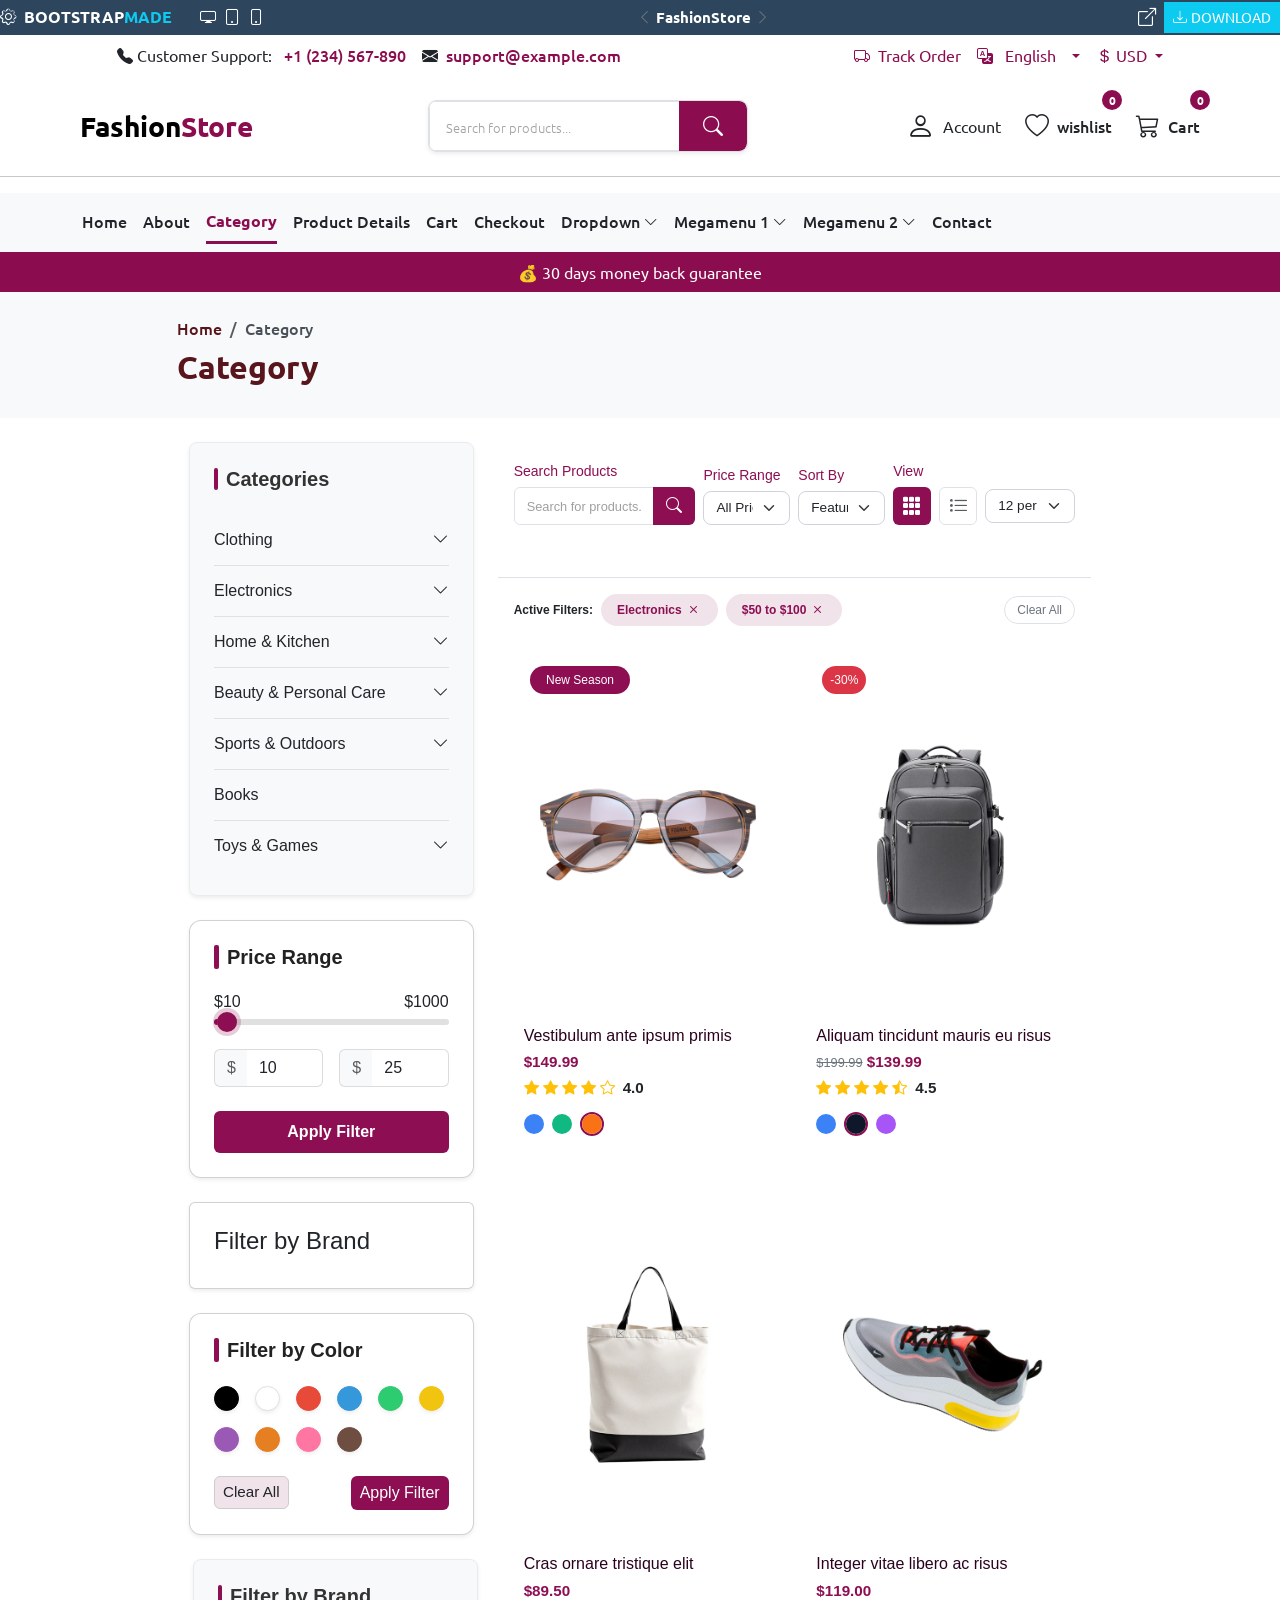
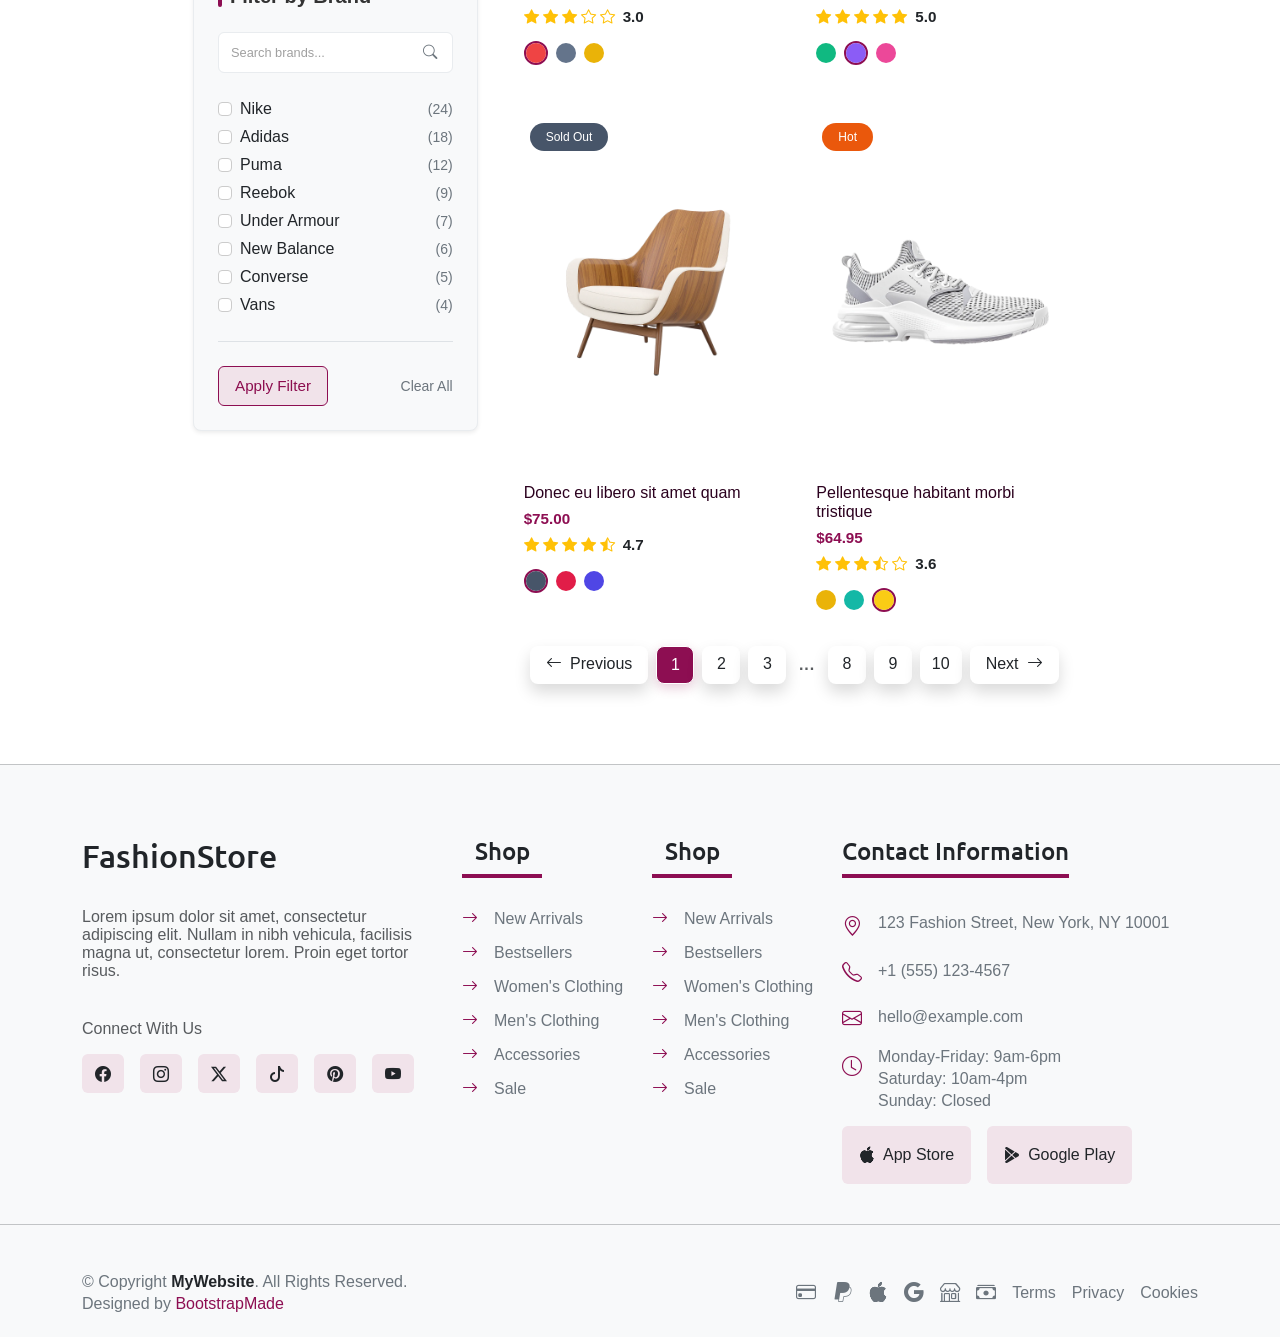
<file: Category.html>
<!doctype html>
<html lang="en">
  <head>
    <meta charset="UTF-8" />
    <meta name="viewport" content="width=device-width, initial-scale=1.0" />
    <title>FashionStore</title>
    <link rel="stylesheet" href="style.css" />
    <link
      rel="stylesheet"
      href="https://cdn.jsdelivr.net/npm/bootstrap@5.3.8/dist/css/bootstrap.min.css"
    />
    <link
      rel="stylesheet"
      href="https://cdn.jsdelivr.net/npm/bootstrap-icons@1.13.1/font/bootstrap-icons.min.css"
    />
    <link rel="preconnect" href="https://fonts.googleapis.com" />
    <link rel="preconnect" href="https://fonts.gstatic.com" crossorigin />
    <link
      href="https://fonts.googleapis.com/css2?family=Ubuntu:wght@500;700&display=swap"
      rel="stylesheet"
    />
    <link rel="stylesheet" href="https://unpkg.com/aos@next/dist/aos.css" />
  </head>
  <body>
    <!-- nav one -->
    <nav
      class="navbar p-0 blue d-flex flex-nowrap align-items-center w-100 overflow-hidden"
    >
      <div
        class="navbar-brand d-flex align-items-center flex-shrink-1 me-2"
        style="font-size: calc(10px + 0.5vw)"
      >
        <i class="bi bi-gear text-white me-2"></i>
        <p class="text-white m-0 me-2 fw-bold">
          BOOTSTRAP<span class="text-info me-3">MADE</span>
        </p>
        <div class="d-none d-sm-flex align-items-center">
          <i class="bi bi-display mx-1 text-white"></i>
          <i class="bi bi-tablet mx-1 text-white"></i>
          <i class="bi bi-phone mx-1 text-white"></i>
        </div>
      </div>

      <div
        class="d-flex align-items-center justify-content-center flex-grow-1 px-1"
        style="font-size: calc(10px + 0.4vw)"
      >
        <i class="bi bi-chevron-left text-secondary"></i>
        <p class="m-0 mx-1 text-white fw-bold text-truncate">FashionStore</p>
        <i class="bi bi-chevron-right text-secondary"></i>
      </div>

      <div class="d-flex align-items-center flex-shrink-0">
        <i
          class="bi bi-box-arrow-up-right fw-bold px-2 text-white"
          style="font-size: calc(12px + 0.5vw)"
        ></i>
        <button
          type="button"
          class="btn btn-info rounded-0 text-white p-1 px-2 d-flex align-items-center"
          style="font-size: calc(9px + 0.4vw)"
        >
          <i class="bi bi-download me-1"></i>
          <span class="d-inline">DOWNLOAD</span>
        </button>
      </div>
    </nav>
    <!-- nav two -->
    <nav class="navbar d-none d-lg-block">
      <div class="d-flex justify-content-around w-100">
        <div class="d-flex justify-content-between align-content-center gap-3">
          <p>
            <i class="bi bi-telephone-fill"></i> Customer Support:
            <a
              href="#"
              class="nav-link d-inline-block ms-2 fw-medium alink"
              style="color: var(--accent-color)"
            >
              +1 (234) 567-890</a
            >
          </p>
          <p>
            <i class="bi bi-envelope-fill"></i
            ><a
              href="#"
              class="nav-link d-inline-block ms-2 fw-medium alink"
              style="color: var(--accent-color)"
            >
              support@example.com</a
            >
          </p>
        </div>
        <div class="d-flex justify-content-between align-content-center gap-3">
          <a
            href="#"
            class="nav-link d-inline-block alink"
            style="color: var(--accent-color)"
            ><i class="bi bi-truck me-2"></i>Track Order</a
          >
          <div class="dropdown d-inline-block">
            <a
              href="#"
              class="nav-link dropdown-toggle alink"
              id="languageDropdown"
              role="button"
              data-bs-toggle="dropdown"
              aria-expanded="false"
              style="color: var(--accent-color)"
            >
              <i class="bi bi-translate"></i>
              <span class="mx-2">English</span>
            </a>

            <ul class="dropdown-menu" aria-labelledby="languageDropdown">
              <li>
                <a href="#" class="dropdown-item"
                  ><i
                    class="bi bi-check-lg me-2"
                    style="color: var(--accent-color)"
                  ></i>
                  English</a
                >
              </li>
              <li><a href="#" class="dropdown-item">Arabic</a></li>
              <li><a href="#" class="dropdown-item">French</a></li>
              <li><a href="#" class="dropdown-item">Spanish</a></li>
            </ul>
          </div>
          <div class="dropdown d-inline-block">
            <a
              href="#"
              class="nav-link dropdown-toggle alink"
              id="languageDropdown"
              role="button"
              data-bs-toggle="dropdown"
              aria-expanded="false"
              style="color: var(--accent-color)"
            >
              <i class="bi bi-currency-dollar"></i>
              <span>USD</span>
            </a>

            <ul class="dropdown-menu" aria-labelledby="languageDropdown">
              <li>
                <a href="#" class="dropdown-item"
                  ><i
                    class="bi bi-check-lg me-2"
                    style="color: var(--accent-color)"
                  ></i>
                  USD</a
                >
              </li>
              <li><a href="#" class="dropdown-item">EUR</a></li>
              <li><a href="#" class="dropdown-item">GBP</a></li>
            </ul>
          </div>
        </div>
      </div>
    </nav>
    <!-- nav three -->
    <nav class="navbar navbar-light">
      <div class="d-flex justify-content-around w-100">
        <a class="navbar-brand fw-bold fs-3" href="#">
          Fashion<span style="color: var(--accent-color)">Store</span>
        </a>
        <div
          class="input-group shadow-sm border rounded-3 overflow-hidden w-25 d-none d-lg-inline-flex"
        >
          <input
            type="text"
            class="form-control py-2 px-3 shadow-sm"
            placeholder="Search for products..."
            aria-label="Search for products"
          />
          <button
            class="btn border-0 px-4 rounded-0 rounded-end-3"
            type="button"
            style="background-color: var(--accent-color)"
          >
            <i class="bi bi-search text-white fs-5"></i>
          </button>
        </div>
        <div class="d-flex justify-content-between align-content-center gap-4">
          <a
            href="#mobileSearchCollapse"
            class="nav-link d-inline-flex align-items-center gap-2 d-lg-none"
            data-bs-toggle="collapse"
            role="button"
            aria-expanded="false"
            aria-controls="mobileSearchCollapse"
          >
            <i class="bi bi-search fs-4"></i>
          </a>
          <a href="#" class="nav-link d-inline-flex align-items-center gap-2">
            <i class="bi bi-person fs-3"></i
            ><span class="d-none d-md-block">Account</span>
          </a>
          <button
            type="button"
            class="btn border-0 p-0 position-relative d-inline-flex align-items-center gap-2 d-none d-md-inline-flex"
          >
            <i class="bi bi-heart fs-4"></i>
            <span class="fw-medium text-dark">wishlist</span>
            <span
              class="position-absolute top-0 start-100 translate-middle badge rounded-circle d-flex align-items-center justify-content-center"
              style="
                width: 20px;
                height: 20px;
                font-size: 0.75rem;
                padding: 0;
                background-color: var(--accent-color);
              "
            >
              0
            </span>
          </button>
          <button
            type="button"
            class="btn border-0 p-0 position-relative d-inline-flex align-items-center gap-2 dropdown-toggle custom-cart-dropdown-toggle"
            data-bs-toggle="dropdown"
            aria-expanded="false"
          >
            <i class="bi bi-cart3 fs-4 text-dark"></i>
            <span class="fw-medium text-dark d-none d-md-block">Cart</span>
            <span
              id="nav-cart-badge"
              class="position-absolute top-0 start-100 translate-middle badge rounded-circle d-flex align-items-center justify-content-center"
              style="
                width: 20px;
                height: 20px;
                font-size: 0.75rem;
                padding: 0;
                background-color: var(--accent-color);
              "
            >
              0
            </span>
          </button>

          <div
            class="dropdown-menu dropdown-menu-end texts custom-cart-dropdown p-3 shadow-sm border-0 mt-2"
          >
            <div class="pb-2 mb-3 border-bottom">
              <h6 id="nav-cart-title" class="mb-0 cart-title">
                Shopping Cart (0)
              </h6>
            </div>

            <div
              id="nav-cart-items"
              class="cart-items-list d-flex flex-column gap-3 mb-3"
              style="max-height: 200px; overflow-y: auto"
            ></div>

            <div
              class="d-flex justify-content-between align-items-center pt-2 mb-3 border-top"
            >
              <span class="cart-title">Total:</span>
              <span id="nav-cart-total" class="fs-6 cart-total-price"
                >$0.00</span
              >
            </div>

            <div class="d-flex gap-2">
              <a
                href="Cart.html"
                class="btn btn-cart-outline flex-fill py-2 fw-semibold rounded-5 text-center"
                >View Cart</a
              >
              <a
                href="Checkout.html"
                class="btn text-white custom-hover-btn btn-cart-checkout rounded-5 flex-fill py-2 fw-semibold text-center"
                >Checkout</a
              >
            </div>
          </div>

          <button
            class="navbar-toggler btn border-0 p-2 shadow-none d-md-none"
            type="button"
            data-bs-toggle="offcanvas"
            data-bs-target="#mobileMenuOffcanvas"
            aria-controls="mobileMenuOffcanvas"
            aria-label="Open Menu"
          >
            <i class="bi bi-list fs-2 text-dark"></i>
          </button>
        </div>
      </div>
    </nav>
    <hr />
    <!-- Offcanvas -->
    <div
      class="offcanvas offcanvas-end border-0 shadow-lg p-3 m-4"
      style="width: 90%"
      tabindex="-1"
      id="mobileMenuOffcanvas"
      aria-labelledby="mobileMenuOffcanvasLabel"
    >
      <div class="offcanvas-header border-0">
        <button
          type="button"
          class="btn-close shadow-none fs-5"
          data-bs-dismiss="offcanvas"
          aria-label="Close"
        ></button>
      </div>

      <div class="offcanvas-body">
        <ul class="list-unstyled px-2">
          <li class="d-flex justify-content-between align-items-center py-3">
            <a
              class="text-decoration-none fw-bold text-dark fs-5"
              href="index.html"
              >Home</a
            >
          </li>

          <li class="d-flex justify-content-between align-items-center py-3">
            <a
              class="text-decoration-none fw-medium text-dark fs-5"
              href="About.html"
              >About</a
            >
          </li>

          <li class="d-flex justify-content-between align-items-center py-3">
            <a
              class="text-decoration-none fw-medium text-danger fs-5"
              href="Category.html"
              >Category</a
            >
          </li>

          <li class="d-flex justify-content-between align-items-center py-3">
            <a
              class="text-decoration-none fw-medium text-dark fs-5"
              href="ProductDetails.html"
              >Product Details</a
            >
          </li>

          <li class="d-flex justify-content-between align-items-center py-3">
            <a
              class="text-decoration-none fw-medium text-dark fs-5"
              href="Cart.html"
              >Cart</a
            >
          </li>

          <li class="d-flex justify-content-between align-items-center py-3">
            <a
              class="text-decoration-none fw-medium text-dark fs-5"
              href="Checkout.html"
              >Checkout</a
            >
          </li>

          <li class="py-3">
            <div
              class="d-flex justify-content-between align-items-center w-100"
            >
              <a class="text-decoration-none fw-medium text-dark fs-5" href="#"
                >Dropdown</a
              >

              <button
                class="btn btn-outline-danger rounded-circle p-0 d-flex align-items-center justify-content-center shadow-none"
                style="width: 32px; height: 32px"
                type="button"
                data-bs-toggle="collapse"
                data-bs-target="#mySubMenu"
                aria-expanded="false"
                aria-controls="mySubMenu"
              >
                <i class="bi bi-chevron-down text-muted small"></i>
              </button>
            </div>

            <div
              class="collapse border rounded-4"
              id="mySubMenu"
              style="background-color: var(--bs-gray-400)"
            >
              <ul class="list-unstyled ps-3 mt-2">
                <li class="py-2">
                  <a class="text-decoration-none text-dark fs-5" href="#"
                    >Dropdown 1</a
                  >
                </li>
                <li class="py-2 px-3">
                  <div
                    class="d-flex justify-content-between align-items-center w-100"
                  >
                    <a class="text-decoration-none text-dark fs-5" href="#"
                      >Deep Dropdown</a
                    >

                    <button
                      class="btn btn-outline-danger rounded-circle p-0 d-flex align-items-center justify-content-center shadow-none"
                      style="width: 32px; height: 32px"
                      type="button"
                      data-bs-toggle="collapse"
                      data-bs-target="#myMenu"
                      aria-expanded="false"
                      aria-controls="mySubMenu"
                    >
                      <i class="bi bi-chevron-down text-muted small"></i>
                    </button>
                  </div>
                  <div
                    class="collapse border rounded-4"
                    id="myMenu"
                    style="background-color: var(--bs-gray-500)"
                  >
                    <ul class="list-unstyled px-3 mt-2">
                      <li class="py-2">
                        <a class="text-decoration-none text-dark fs-5" href="#"
                          >Dropdown 1</a
                        >
                      </li>
                      <li class="py-2">
                        <a class="text-decoration-none text-dark fs-5" href="#"
                          >Dropdown 2</a
                        >
                      </li>
                      <li class="py-2">
                        <a class="text-decoration-none text-dark fs-5" href="#"
                          >Dropdown 3</a
                        >
                      </li>
                      <li class="py-2">
                        <a class="text-decoration-none text-dark fs-5" href="#"
                          >Dropdown 4</a
                        >
                      </li>
                      <li class="py-2">
                        <a class="text-decoration-none text-dark fs-5" href="#"
                          >Dropdown 5</a
                        >
                      </li>
                    </ul>
                  </div>
                </li>
                <li class="py-2">
                  <a class="text-decoration-none text-dark fs-5" href="#"
                    >Dropdown 3</a
                  >
                </li>
                <li class="py-2">
                  <a class="text-decoration-none text-dark fs-5" href="#"
                    >Dropdown 4</a
                  >
                </li>
              </ul>
            </div>
          </li>

          <li class="d-flex flex-column py-2">
            <div
              class="d-flex justify-content-between align-items-center w-100"
            >
              <a class="text-decoration-none fw-medium text-dark fs-5" href="#"
                >Megamenu 1</a
              >

              <button
                class="btn btn-outline-danger rounded-circle p-0 d-flex align-items-center justify-content-center shadow-none"
                style="width: 32px; height: 32px"
                type="button"
                data-bs-toggle="collapse"
                data-bs-target="#megaMenu1"
                aria-expanded="false"
                aria-controls="megaMenu1"
              >
                <i class="bi bi-chevron-down text-muted small"></i>
              </button>
            </div>

            <div class="collapse border rounded-4 mt-2" id="megaMenu1">
              <ul class="list-unstyled p-3 mb-0">
                <li class="py-2 border-bottom">
                  <a class="text-decoration-none text-dark" href="#"
                    >Featured Products</a
                  >
                </li>
                <li class="py-2 border-bottom">
                  <a class="text-decoration-none text-dark" href="#"
                    >New Arrivals</a
                  >
                </li>
                <li class="py-2 border-bottom">
                  <a class="text-decoration-none text-dark" href="#"
                    >Sale items</a
                  >
                </li>
                <li class="py-2 border-bottom">
                  <a class="text-decoration-none text-dark" href="#"
                    >Clothing</a
                  >
                </li>
                <li class="py-2 border-bottom">
                  <a class="text-decoration-none text-dark" href="#"
                    >Electronics</a
                  >
                </li>
                <li class="py-2 border-bottom">
                  <a class="text-decoration-none text-dark" href="#"
                    >Home & Living</a
                  >
                </li>
                <li class="py-2 border-bottom">
                  <a class="text-decoration-none text-dark" href="#">Beauty</a>
                </li>
              </ul>
            </div>
          </li>

          <li class="d-flex flex-column py-2">
            <div
              class="d-flex justify-content-between align-items-center w-100"
            >
              <a class="text-decoration-none fw-medium text-dark fs-5" href="#"
                >Megamenu 2</a
              >

              <button
                class="btn btn-outline-danger rounded-circle p-0 d-flex align-items-center justify-content-center shadow-none"
                style="width: 32px; height: 32px"
                type="button"
                data-bs-toggle="collapse"
                data-bs-target="#megaMenu2"
                aria-expanded="false"
                aria-controls="megaMenu2"
              >
                <i class="bi bi-chevron-down text-muted small"></i>
              </button>
            </div>

            <div class="collapse border rounded-4 mt-2" id="megaMenu2">
              <ul class="list-unstyled p-3 mb-0">
                <li class="py-2 border-bottom">
                  <a class="text-decoration-none text-dark" href="#">Women</a>
                </li>
                <li class="py-2 border-bottom">
                  <a class="text-decoration-none text-dark" href="#">Man</a>
                </li>
                <li class="py-2 border-bottom">
                  <a class="text-decoration-none text-dark" href="#">Kid's</a>
                </li>
                <li class="py-2 border-bottom">
                  <a class="text-decoration-none text-dark" href="#"
                    >Clothing</a
                  >
                </li>
                <li class="py-2 border-bottom">
                  <a class="text-decoration-none text-dark" href="#">Shoes</a>
                </li>
                <li class="py-2 border-bottom">
                  <a class="text-decoration-none text-dark" href="#"
                    >Accessories</a
                  >
                </li>
                <li class="py-2 border-bottom">
                  <a class="text-decoration-none text-dark" href="#"
                    >Specialty Sizes</a
                  >
                </li>
              </ul>
            </div>
          </li>
          <li class="d-flex justify-content-between align-items-center py-2">
            <a
              class="text-decoration-none fw-medium text-dark fs-5"
              href="Contact.html"
              >Contact</a
            >
          </li>
        </ul>
      </div>
    </div>
    <!-- end Offcanvas -->
    <!-- nav four -->

    <nav class="navbar navbar-light bg-light d-none d-md-block">
      <div class="container">
        <ul class="navbar-nav flex-row gap-3">
          <li class="nav-item">
            <a
              class="nav-link text-dark fw-medium position-relative nav-animate"
              href="index.html"
              >Home</a
            >
          </li>

          <li class="nav-item">
            <a
              class="nav-link text-dark fw-medium position-relative nav-animate"
              href="About.html"
              >About</a
            >
          </li>
          <li class="nav-item">
            <a
              class="nav-link fw-bold border-bottom border-3"
              href="Category.html"
              style="
                color: var(--accent-color);
                border-color: var(--accent-color) !important;
              "
              >Category</a
            >
          </li>
          <li class="nav-item">
            <a
              class="nav-link text-dark fw-medium position-relative nav-animate"
              href="ProductDetails.html"
              >Product Details</a
            >
          </li>
          <li class="nav-item">
            <a
              class="nav-link text-dark fw-medium position-relative nav-animate"
              href="Cart.html"
              >Cart</a
            >
          </li>
          <li class="nav-item">
            <a
              class="nav-link text-dark fw-medium position-relative nav-animate"
              href="Checkout.html"
              >Checkout</a
            >
          </li>

          <li class="nav-item dropdown">
            <a
              class="nav-link text-dark fw-medium position-relative nav-animate dropdown-toggle-custom"
              href="#"
              role="button"
            >
              Dropdown <i class="bi bi-chevron-down small"></i>
            </a>
            <ul class="dropdown-menu border-0 shadow-sm p-2">
              <li>
                <a class="dropdown-item rounded-2 mb-2" href="#">dropdown 1</a>
              </li>

              <li class="submenu position-relative">
                <a
                  class="dropdown-item rounded-2 mb-2 d-flex justify-content-between align-items-center"
                  href="#"
                >
                  Deep dropdown <i class="bi bi-chevron-left small px-2"></i>
                </a>

                <ul class="submenu-menu list-unstyled border-0 shadow-sm p-2">
                  <li>
                    <a class="dropdown-item rounded-2 mb-2" href="#"
                      >Deep dropdown 1</a
                    >
                  </li>
                  <li>
                    <a class="dropdown-item rounded-2 mb-2" href="#"
                      >Deep dropdown 2</a
                    >
                  </li>
                  <li>
                    <a class="dropdown-item rounded-2 mb-2" href="#"
                      >Deep dropdown 3</a
                    >
                  </li>
                  <li>
                    <a class="dropdown-item rounded-2 mb-2" href="#"
                      >Deep dropdown 4</a
                    >
                  </li>
                  <li>
                    <a class="dropdown-item rounded-2 mb-2" href="#"
                      >Deep dropdown 5</a
                    >
                  </li>
                </ul>
              </li>

              <li>
                <a class="dropdown-item rounded-2 mb-2" href="#">dropdown 2</a>
              </li>
              <li>
                <a class="dropdown-item rounded-2 mb-2" href="#">dropdown 3</a>
              </li>
              <li>
                <a class="dropdown-item rounded-2 mb-2" href="#">dropdown 4</a>
              </li>
            </ul>
          </li>
          <li class="nav-item dropdown position-static">
            <a
              class="nav-link text-dark fw-medium position-relative nav-animate dropdown-toggle-custom"
              href="#"
              role="button"
            >
              Megamenu 1 <i class="bi bi-chevron-down small"></i>
            </a>

            <div class="megamenu-content bg-white border-0 shadow-sm p-4">
              <ul
                class="nav nav-tabs border-bottom-0 mb-4 gap-4"
                id="megamenuTabs"
                role="tablist"
              >
                <li class="nav-item" role="presentation">
                  <button
                    class="nav-link active text-dark border-0 fw-medium p-0 pb-2 border-bottom border-2 border-transparent"
                    id="featured-tab"
                    data-bs-toggle="tab"
                    data-bs-target="#featured-pane"
                    type="button"
                    role="tab"
                  >
                    Featured
                  </button>
                </li>
                <li class="nav-item" role="presentation">
                  <button
                    class="nav-link text-dark border-0 fw-medium p-0 pb-2 border-bottom border-2 border-transparent"
                    id="arrivals-tab"
                    data-bs-toggle="tab"
                    data-bs-target="#arrivals-pane"
                    type="button"
                    role="tab"
                  >
                    New Arrivals
                  </button>
                </li>
                <li class="nav-item" role="presentation">
                  <button
                    class="nav-link text-dark border-0 fw-medium p-0 pb-2 border-bottom border-2 border-transparent"
                    id="sale-tab"
                    data-bs-toggle="tab"
                    data-bs-target="#sale-pane"
                    type="button"
                    role="tab"
                  >
                    Sale
                  </button>
                </li>
                <li class="nav-item" role="presentation">
                  <button
                    class="nav-link text-dark border-0 fw-medium p-0 pb-2 border-bottom border-2 border-transparent"
                    id="categories-tab"
                    data-bs-toggle="tab"
                    data-bs-target="#categories-pane"
                    type="button"
                    role="tab"
                  >
                    Categories
                  </button>
                </li>
              </ul>

              <div class="tab-content" id="megamenuTabContent">
                <div
                  class="tab-pane fade show active"
                  id="featured-pane"
                  role="tabpanel"
                  aria-labelledby="featured-tab"
                  tabindex="0"
                >
                  <div class="row g-3">
                    <div class="col-md-3">
                      <div class="card h-100 border-0 text-start">
                        <img
                          src="img/product-1.webp"
                          class="card-img-top object-fit-contain"
                          alt="Product 1"
                          style="height: 140px"
                        />
                        <div
                          class="card-body p-2 d-flex flex-column justify-content-between"
                        >
                          <div>
                            <h6
                              class="card-title mb-1 small fw-semibold text-dark"
                            >
                              Premium Headphones
                            </h6>
                            <p class="card-text text-danger small mb-2 fw-bold">
                              $129.99
                            </p>
                          </div>
                          <button
                            class="btn rounded-3 fw-medium w-50 outline"
                            style="
                              background-color: var(--background-button);
                              color: var(--color-button);
                            "
                          >
                            View Product
                          </button>
                        </div>
                      </div>
                    </div>

                    <div class="col-md-3">
                      <div class="card h-100 border-0 text-start">
                        <img
                          src="img/product-2.webp"
                          class="card-img-top object-fit-contain"
                          alt="Product 2"
                          style="height: 140px"
                        />
                        <div
                          class="card-body p-2 d-flex flex-column justify-content-between"
                        >
                          <div>
                            <h6
                              class="card-title mb-1 small fw-semibold text-dark"
                            >
                              Smart Watch
                            </h6>
                            <p class="card-text text-danger small mb-2 fw-bold">
                              $199.99
                            </p>
                          </div>
                          <button
                            class="btn rounded-3 fw-medium w-50 outline"
                            style="
                              background-color: var(--background-button);
                              color: var(--color-button);
                            "
                          >
                            View Product
                          </button>
                        </div>
                      </div>
                    </div>

                    <div class="col-md-3">
                      <div class="card h-100 border-0 text-start">
                        <img
                          src="img/product-3.webp"
                          class="card-img-top object-fit-contain"
                          alt="Product 3"
                          style="height: 140px"
                        />
                        <div
                          class="card-body p-2 d-flex flex-column justify-content-between"
                        >
                          <div>
                            <h6
                              class="card-title mb-1 small fw-semibold text-dark"
                            >
                              Wireless Earbuds
                            </h6>
                            <p class="card-text text-danger small mb-2 fw-bold">
                              $89.99
                            </p>
                          </div>
                          <button
                            class="btn rounded-3 fw-medium w-50 outline"
                            style="
                              background-color: var(--background-button);
                              color: var(--color-button);
                            "
                          >
                            View Product
                          </button>
                        </div>
                      </div>
                    </div>

                    <div class="col-md-3">
                      <div class="card h-100 border-0 text-start">
                        <img
                          src="img/product-11.png"
                          class="card-img-top object-fit-contain"
                          alt="Product 4"
                          style="height: 140px"
                        />
                        <div
                          class="card-body p-2 d-flex flex-column justify-content-between"
                        >
                          <div>
                            <h6
                              class="card-title mb-1 small fw-semibold text-dark"
                            >
                              Bluetooth Speaker
                            </h6>
                            <p class="card-text text-danger small mb-2 fw-bold">
                              $79.99
                            </p>
                          </div>
                          <button
                            class="btn rounded-3 fw-medium w-50 outline"
                            style="
                              background-color: var(--background-button);
                              color: var(--color-button);
                            "
                          >
                            View Product
                          </button>
                        </div>
                      </div>
                    </div>
                  </div>
                </div>
                <div
                  class="tab-pane fade"
                  id="arrivals-pane"
                  role="tabpanel"
                  aria-labelledby="arrivals-tab"
                  tabindex="0"
                >
                  <div class="row">
                    <div class="col-md-3">
                      <div
                        class="card h-100 border-0 text-start position-relative"
                      >
                        <span
                          class="badge bg-success position-absolute top-0 end-0 mt-2 me-2 px-2 py-1 fs-7 fw-semibold rounded-2 z-1"
                        >
                          New
                        </span>

                        <img
                          src="img/product-5.webp"
                          class="card-img-top object-fit-contain"
                          alt="Product 1"
                          style="height: 140px"
                        />

                        <div
                          class="card-body p-2 d-flex flex-column justify-content-between"
                        >
                          <div>
                            <h6
                              class="card-title mb-1 small fw-semibold text-dark"
                            >
                              Fitness Tracker
                            </h6>
                            <p class="card-text text-danger small mb-2 fw-bold">
                              $69.99
                            </p>
                          </div>
                          <button
                            class="btn rounded-3 fw-medium w-50 outline"
                            style="
                              background-color: var(--background-button);
                              color: var(--color-button);
                            "
                          >
                            View Product
                          </button>
                        </div>
                      </div>
                    </div>
                    <div class="col-md-3">
                      <div
                        class="card h-100 border-0 text-start position-relative"
                      >
                        <span
                          class="badge bg-success position-absolute top-0 end-0 mt-2 me-2 px-2 py-1 fs-7 fw-semibold rounded-2 z-1"
                        >
                          New
                        </span>

                        <img
                          src="img/product-6.webp"
                          class="card-img-top object-fit-contain"
                          alt="Product 1"
                          style="height: 140px"
                        />

                        <div
                          class="card-body p-2 d-flex flex-column justify-content-between"
                        >
                          <div>
                            <h6
                              class="card-title mb-1 small fw-semibold text-dark"
                            >
                              Wireless Charger
                            </h6>
                            <p class="card-text text-danger small mb-2 fw-bold">
                              $39.99
                            </p>
                          </div>
                          <button
                            class="btn rounded-3 fw-medium w-50 outline"
                            style="
                              background-color: var(--background-button);
                              color: var(--color-button);
                            "
                          >
                            View Product
                          </button>
                        </div>
                      </div>
                    </div>
                    <div class="col-md-3">
                      <div
                        class="card h-100 border-0 text-start position-relative"
                      >
                        <span
                          class="badge bg-success position-absolute top-0 end-0 mt-2 me-2 px-2 py-1 fs-7 fw-semibold rounded-2 z-1"
                        >
                          New
                        </span>

                        <img
                          src="img/product-11.png"
                          class="card-img-top object-fit-contain"
                          alt="Product 1"
                          style="height: 140px"
                        />

                        <div
                          class="card-body p-2 d-flex flex-column justify-content-between"
                        >
                          <div>
                            <h6
                              class="card-title mb-1 small fw-semibold text-dark"
                            >
                              Smart Bulb Set
                            </h6>
                            <p class="card-text text-danger small mb-2 fw-bold">
                              $49.99
                            </p>
                          </div>
                          <button
                            class="btn rounded-3 fw-medium w-50 outline"
                            style="
                              background-color: var(--background-button);
                              color: var(--color-button);
                            "
                          >
                            View Product
                          </button>
                        </div>
                      </div>
                    </div>
                    <div class="col-md-3">
                      <div
                        class="card h-100 border-0 text-start position-relative"
                      >
                        <span
                          class="badge bg-success position-absolute top-0 end-0 mt-2 me-2 px-2 py-1 fs-7 fw-semibold rounded-2 z-1"
                        >
                          New
                        </span>

                        <img
                          src="img/product-8.jpg"
                          class="card-img-top object-fit-contain"
                          alt="Product 1"
                          style="height: 140px"
                        />

                        <div
                          class="card-body p-2 d-flex flex-column justify-content-between"
                        >
                          <div>
                            <h6
                              class="card-title mb-1 small fw-semibold text-dark"
                            >
                              Portable Power Bank
                            </h6>
                            <p class="card-text text-danger small mb-2 fw-bold">
                              $59.99
                            </p>
                          </div>
                          <button
                            class="btn rounded-3 fw-medium w-50 outline"
                            style="
                              background-color: var(--background-button);
                              color: var(--color-button);
                            "
                          >
                            View Product
                          </button>
                        </div>
                      </div>
                    </div>
                  </div>
                </div>
                <div
                  class="tab-pane fade"
                  id="sale-pane"
                  role="tabpanel"
                  aria-labelledby="sale-tab"
                  tabindex="0"
                >
                  <div class="row">
                    <div class="col-md-3">
                      <div
                        class="card h-100 border-0 text-start position-relative"
                      >
                        <span
                          class="badge bg-danger position-absolute top-0 end-0 mt-2 me-2 px-2 py-1 fs-7 fw-semibold rounded-1 z-1"
                        >
                          -30%
                        </span>

                        <img
                          src="img/product-9.webp"
                          class="card-img-top object-fit-contain"
                          alt="Product 1"
                          style="height: 140px"
                        />

                        <div
                          class="card-body p-2 d-flex flex-column justify-content-between"
                        >
                          <div>
                            <h6
                              class="card-title mb-1 small fw-semibold text-dark"
                            >
                              Wireless Keyboard
                            </h6>
                            <p class="card-text text-danger small mb-2 fw-bold">
                              <span
                                class="text-decoration-line-through text-secondary me-2"
                                >$89.99</span
                              >
                              $62.99
                            </p>
                          </div>
                          <button
                            class="btn rounded-3 fw-medium w-50 outline"
                            style="
                              background-color: var(--background-button);
                              color: var(--color-button);
                            "
                          >
                            View Product
                          </button>
                        </div>
                      </div>
                    </div>
                    <div class="col-md-3">
                      <div
                        class="card h-100 border-0 text-start position-relative"
                      >
                        <span
                          class="badge bg-danger position-absolute top-0 end-0 mt-2 me-2 px-2 py-1 fs-7 fw-semibold rounded-1 z-1"
                        >
                          -25%
                        </span>

                        <img
                          src="img/product-10.webp"
                          class="card-img-top object-fit-contain"
                          alt="Product 1"
                          style="height: 140px"
                        />

                        <div
                          class="card-body p-2 d-flex flex-column justify-content-between"
                        >
                          <div>
                            <h6
                              class="card-title mb-1 small fw-semibold text-dark"
                            >
                              Gaming Mouse
                            </h6>
                            <p class="card-text text-danger small mb-2 fw-bold">
                              <span
                                class="text-decoration-line-through text-secondary me-2"
                                >$59.99</span
                              >
                              $44.99
                            </p>
                          </div>
                          <button
                            class="btn rounded-3 fw-medium w-50 outline"
                            style="
                              background-color: var(--background-button);
                              color: var(--color-button);
                            "
                          >
                            View Product
                          </button>
                        </div>
                      </div>
                    </div>
                    <div class="col-md-3">
                      <div
                        class="card h-100 border-0 text-start position-relative"
                      >
                        <span
                          class="badge bg-danger position-absolute top-0 end-0 mt-2 me-2 px-2 py-1 fs-7 fw-semibold rounded-1 z-1"
                        >
                          -40%
                        </span>

                        <img
                          src="img/product-11.png"
                          class="card-img-top object-fit-contain"
                          alt="Product 1"
                          style="height: 140px"
                        />

                        <div
                          class="card-body p-2 d-flex flex-column justify-content-between"
                        >
                          <div>
                            <h6
                              class="card-title mb-1 small fw-semibold text-dark"
                            >
                              Desk Lamp
                            </h6>
                            <p class="card-text text-danger small mb-2 fw-bold">
                              <span
                                class="text-decoration-line-through text-secondary me-2"
                                >$49.99</span
                              >
                              $29.99
                            </p>
                          </div>
                          <button
                            class="btn rounded-3 fw-medium w-50 outline"
                            style="
                              background-color: var(--background-button);
                              color: var(--color-button);
                            "
                          >
                            View Product
                          </button>
                        </div>
                      </div>
                    </div>
                    <div class="col-md-3">
                      <div
                        class="card h-100 border-0 text-start position-relative"
                      >
                        <span
                          class="badge bg-danger position-absolute top-0 end-0 mt-2 me-2 px-2 py-1 fs-7 fw-semibold rounded-1 z-1"
                        >
                          -20%
                        </span>

                        <img
                          src="img/product-12.webp"
                          class="card-img-top object-fit-contain"
                          alt="Product 1"
                          style="height: 140px"
                        />

                        <div
                          class="card-body p-2 d-flex flex-column justify-content-between"
                        >
                          <div>
                            <h6
                              class="card-title mb-1 small fw-semibold text-dark"
                            >
                              USB-C Hub
                            </h6>
                            <p class="card-text text-danger small mb-2 fw-bold">
                              <span
                                class="text-decoration-line-through text-secondary me-2"
                                >$39.99</span
                              >
                              $31.99
                            </p>
                          </div>
                          <button
                            class="btn rounded-3 fw-medium w-50 outline"
                            style="
                              background-color: var(--background-button);
                              color: var(--color-button);
                            "
                          >
                            View Product
                          </button>
                        </div>
                      </div>
                    </div>
                  </div>
                </div>
                <div
                  class="tab-pane fade"
                  id="categories-pane"
                  role="tabpanel"
                  aria-labelledby="categories-tab"
                  tabindex="0"
                >
                  <div class="row">
                    <div class="col-md-3">
                      <div
                        class="card h-100 border-0 p-3 bg-light rounded-3 text-start category-card"
                      >
                        <div
                          class="category-header pb-2 mb-3 border-bottom position-relative"
                        >
                          <h5
                            class="fw-bold mb-0 text-dark"
                            style="color: #4a0e2e !important"
                          >
                            Clothing
                          </h5>
                        </div>

                        <ul class="list-unstyled d-flex flex-column gap-2 mb-0">
                          <li>
                            <a
                              href="#"
                              class="category-link text-decoration-none d-flex align-items-center gap-2 text-dark"
                            >
                              <i class="bi bi-chevron-right small"></i> Men's
                              Wear
                            </a>
                          </li>
                          <li>
                            <a
                              href="#"
                              class="category-link text-decoration-none d-flex align-items-center gap-2 text-dark"
                            >
                              <i class="bi bi-chevron-right small"></i> Women's
                              Wear
                            </a>
                          </li>
                          <li>
                            <a
                              href="#"
                              class="category-link text-decoration-none d-flex align-items-center gap-2 text-dark"
                            >
                              <i class="bi bi-chevron-right small"></i> Kids
                              Collection
                            </a>
                          </li>
                          <li>
                            <a
                              href="#"
                              class="category-link text-decoration-none d-flex align-items-center gap-2 text-dark"
                            >
                              <i class="bi bi-chevron-right small"></i>
                              Sportswear
                            </a>
                          </li>
                          <li>
                            <a
                              href="#"
                              class="category-link text-decoration-none d-flex align-items-center gap-2 text-dark"
                            >
                              <i class="bi bi-chevron-right small"></i>
                              Accessories
                            </a>
                          </li>
                        </ul>
                      </div>
                    </div>
                    <div class="col-md-3">
                      <div
                        class="card h-100 border-0 p-3 bg-light rounded-3 text-start category-card"
                      >
                        <div
                          class="category-header pb-2 mb-3 border-bottom position-relative"
                        >
                          <h5
                            class="fw-bold mb-0 text-dark"
                            style="color: #4a0e2e !important"
                          >
                            Electronics
                          </h5>
                        </div>

                        <ul class="list-unstyled d-flex flex-column gap-2 mb-0">
                          <li>
                            <a
                              href="#"
                              class="category-link text-decoration-none d-flex align-items-center gap-2 text-dark"
                            >
                              <i class="bi bi-chevron-right small"></i>
                              Smartphones
                            </a>
                          </li>
                          <li>
                            <a
                              href="#"
                              class="category-link text-decoration-none d-flex align-items-center gap-2 text-dark"
                            >
                              <i class="bi bi-chevron-right small"></i>
                              Laptops
                            </a>
                          </li>
                          <li>
                            <a
                              href="#"
                              class="category-link text-decoration-none d-flex align-items-center gap-2 text-dark"
                            >
                              <i class="bi bi-chevron-right small"></i>
                              Audio Devices
                            </a>
                          </li>
                          <li>
                            <a
                              href="#"
                              class="category-link text-decoration-none d-flex align-items-center gap-2 text-dark"
                            >
                              <i class="bi bi-chevron-right small"></i>
                              Smart Home
                            </a>
                          </li>
                          <li>
                            <a
                              href="#"
                              class="category-link text-decoration-none d-flex align-items-center gap-2 text-dark"
                            >
                              <i class="bi bi-chevron-right small"></i>
                              Accessories
                            </a>
                          </li>
                        </ul>
                      </div>
                    </div>
                    <div class="col-md-3">
                      <div
                        class="card h-100 border-0 p-3 bg-light rounded-3 text-start category-card"
                      >
                        <div
                          class="category-header pb-2 mb-3 border-bottom position-relative"
                        >
                          <h5
                            class="fw-bold mb-0 text-dark"
                            style="color: #4a0e2e !important"
                          >
                            Home & Living
                          </h5>
                        </div>

                        <ul class="list-unstyled d-flex flex-column gap-2 mb-0">
                          <li>
                            <a
                              href="#"
                              class="category-link text-decoration-none d-flex align-items-center gap-2 text-dark"
                            >
                              <i class="bi bi-chevron-right small"></i>
                              Furniture
                            </a>
                          </li>
                          <li>
                            <a
                              href="#"
                              class="category-link text-decoration-none d-flex align-items-center gap-2 text-dark"
                            >
                              <i class="bi bi-chevron-right small"></i>
                              Decor
                            </a>
                          </li>
                          <li>
                            <a
                              href="#"
                              class="category-link text-decoration-none d-flex align-items-center gap-2 text-dark"
                            >
                              <i class="bi bi-chevron-right small"></i>
                              Kitchen
                            </a>
                          </li>
                          <li>
                            <a
                              href="#"
                              class="category-link text-decoration-none d-flex align-items-center gap-2 text-dark"
                            >
                              <i class="bi bi-chevron-right small"></i>
                              Bedding
                            </a>
                          </li>
                          <li>
                            <a
                              href="#"
                              class="category-link text-decoration-none d-flex align-items-center gap-2 text-dark"
                            >
                              <i class="bi bi-chevron-right small"></i>
                              Lighting
                            </a>
                          </li>
                        </ul>
                      </div>
                    </div>
                    <div class="col-md-3">
                      <div
                        class="card h-100 border-0 p-3 bg-light rounded-3 text-start category-card"
                      >
                        <div
                          class="category-header pb-2 mb-3 border-bottom position-relative"
                        >
                          <h5
                            class="fw-bold mb-0 text-dark"
                            style="color: #4a0e2e !important"
                          >
                            Beauty
                          </h5>
                        </div>

                        <ul class="list-unstyled d-flex flex-column gap-2 mb-0">
                          <li>
                            <a
                              href="#"
                              class="category-link text-decoration-none d-flex align-items-center gap-2 text-dark"
                            >
                              <i class="bi bi-chevron-right small"></i>
                              Skincare
                            </a>
                          </li>
                          <li>
                            <a
                              href="#"
                              class="category-link text-decoration-none d-flex align-items-center gap-2 text-dark"
                            >
                              <i class="bi bi-chevron-right small"></i>
                              Makeup
                            </a>
                          </li>
                          <li>
                            <a
                              href="#"
                              class="category-link text-decoration-none d-flex align-items-center gap-2 text-dark"
                            >
                              <i class="bi bi-chevron-right small"></i>
                              Haircare
                            </a>
                          </li>
                          <li>
                            <a
                              href="#"
                              class="category-link text-decoration-none d-flex align-items-center gap-2 text-dark"
                            >
                              <i class="bi bi-chevron-right small"></i>
                              Fragrances
                            </a>
                          </li>
                          <li>
                            <a
                              href="#"
                              class="category-link text-decoration-none d-flex align-items-center gap-2 text-dark"
                            >
                              <i class="bi bi-chevron-right small"></i>
                              Personal Care
                            </a>
                          </li>
                        </ul>
                      </div>
                    </div>
                  </div>
                </div>
              </div>
            </div>
          </li>
          <li class="nav-item dropdown position-static">
            <a
              class="nav-link text-dark fw-medium position-relative nav-animate dropdown-toggle-custom"
              href="#"
              role="button"
            >
              Megamenu 2 <i class="bi bi-chevron-down small"></i>
            </a>
            <div class="megamenu-content bg-white border-0 shadow-sm p-4">
              <ul
                class="nav nav-tabs border-bottom-0 mb-4 gap-4 justify-content-center"
                id="megamenu2Tabs"
                role="tablist"
              >
                <li class="nav-item" role="presentation">
                  <button
                    class="nav-link active text-dark border-0 fw-medium p-0 pb-2 border-bottom border-2 border-transparent"
                    id="m2-featured-tab"
                    data-bs-toggle="tab"
                    data-bs-target="#m2-featured-pane"
                    type="button"
                    role="tab"
                  >
                    WOMEN
                  </button>
                </li>
                <li class="nav-item" role="presentation">
                  <button
                    class="nav-link text-dark border-0 fw-medium p-0 pb-2 border-bottom border-2 border-transparent"
                    id="m2-arrivals-tab"
                    data-bs-toggle="tab"
                    data-bs-target="#m2-arrivals-pane"
                    type="button"
                    role="tab"
                  >
                    MEN
                  </button>
                </li>
                <li class="nav-item" role="presentation">
                  <button
                    class="nav-link text-dark border-0 fw-medium p-0 pb-2 border-bottom border-2 border-transparent"
                    id="m2-sale-tab"
                    data-bs-toggle="tab"
                    data-bs-target="#m2-sale-pane"
                    type="button"
                    role="tab"
                  >
                    KIDS
                  </button>
                </li>
              </ul>
              <div class="tab-content" id="megamenu2TabContent">
                <div
                  class="tab-pane fade show active"
                  id="m2-featured-pane"
                  role="tabpanel"
                  aria-labelledby="m2-featured-tab"
                  tabindex="0"
                >
                  <div class="row g-3" style="height: 300px">
                    <div class="col-md-2 h-100">
                      <div
                        class="card h-100 border-0 p-3 bg-light rounded-3 text-start category-card"
                      >
                        <div
                          class="category-header pb-2 mb-3 border-bottom position-relative"
                        >
                          <h5
                            class="fw-bold mb-0 text-dark small"
                            style="color: #4a0e2e !important"
                          >
                            Clothing
                          </h5>
                        </div>
                        <ul
                          class="list-unstyled d-flex flex-column gap-2 mb-0 small"
                        >
                          <li>
                            <a
                              href="#"
                              class="category-link text-decoration-none d-flex align-items-center gap-2 text-dark"
                              ><i class="bi bi-chevron-right small"></i> Shirts
                              & Tops</a
                            >
                          </li>
                          <li>
                            <a
                              href="#"
                              class="category-link text-decoration-none d-flex align-items-center gap-2 text-dark"
                              ><i class="bi bi-chevron-right small"></i> Coats &
                              Outerwear</a
                            >
                          </li>
                          <li>
                            <a
                              href="#"
                              class="category-link text-decoration-none d-flex align-items-center gap-2 text-dark"
                              ><i class="bi bi-chevron-right small"></i>
                              Underwear</a
                            >
                          </li>
                          <li>
                            <a
                              href="#"
                              class="category-link text-decoration-none d-flex align-items-center gap-2 text-dark"
                              ><i class="bi bi-chevron-right small"></i>
                              Sweatshirts</a
                            >
                          </li>
                          <li>
                            <a
                              href="#"
                              class="category-link text-decoration-none d-flex align-items-center gap-2 text-dark"
                              ><i class="bi bi-chevron-right small"></i>
                              Dresses</a
                            >
                          </li>
                          <li>
                            <a
                              href="#"
                              class="category-link text-decoration-none d-flex align-items-center gap-2 text-dark"
                              ><i class="bi bi-chevron-right small"></i>
                              Swimwear</a
                            >
                          </li>
                          <li>
                            <a
                              href="#"
                              class="category-link text-decoration-none d-flex align-items-center gap-2 text-dark"
                              ><i class="bi bi-chevron-right small"></i> View
                              all</a
                            >
                          </li>
                        </ul>
                      </div>
                    </div>
                    <div class="col-md-2 h-100">
                      <div
                        class="card h-100 border-0 p-3 bg-light rounded-3 text-start category-card"
                      >
                        <div
                          class="category-header pb-2 mb-3 border-bottom position-relative"
                        >
                          <h5
                            class="fw-bold mb-0 text-dark small"
                            style="color: #4a0e2e !important"
                          >
                            Shoes
                          </h5>
                        </div>
                        <ul
                          class="list-unstyled d-flex flex-column gap-2 mb-0 small"
                        >
                          <li>
                            <a
                              href="#"
                              class="category-link text-decoration-none d-flex align-items-center gap-2 text-dark"
                              ><i class="bi bi-chevron-right small"></i>
                              Boots</a
                            >
                          </li>
                          <li>
                            <a
                              href="#"
                              class="category-link text-decoration-none d-flex align-items-center gap-2 text-dark"
                              ><i class="bi bi-chevron-right small"></i>
                              Sandals</a
                            >
                          </li>
                          <li>
                            <a
                              href="#"
                              class="category-link text-decoration-none d-flex align-items-center gap-2 text-dark"
                              ><i class="bi bi-chevron-right small"></i>
                              Heels</a
                            >
                          </li>
                          <li>
                            <a
                              href="#"
                              class="category-link text-decoration-none d-flex align-items-center gap-2 text-dark"
                              ><i class="bi bi-chevron-right small"></i>
                              Loafers</a
                            >
                          </li>
                          <li>
                            <a
                              href="#"
                              class="category-link text-decoration-none d-flex align-items-center gap-2 text-dark"
                              ><i class="bi bi-chevron-right small"></i>
                              Slippers</a
                            >
                          </li>
                          <li>
                            <a
                              href="#"
                              class="category-link text-decoration-none d-flex align-items-center gap-2 text-dark"
                              ><i class="bi bi-chevron-right small"></i>
                              Oxfords</a
                            >
                          </li>
                          <li>
                            <a
                              href="#"
                              class="category-link text-decoration-none d-flex align-items-center gap-2 text-dark"
                              ><i class="bi bi-chevron-right small"></i> View
                              all</a
                            >
                          </li>
                        </ul>
                      </div>
                    </div>
                    <div class="col-md-2 h-100">
                      <div
                        class="card h-100 border-0 p-3 bg-light rounded-3 text-start category-card"
                      >
                        <div
                          class="category-header pb-2 mb-3 border-bottom position-relative"
                        >
                          <h5
                            class="fw-bold mb-0 text-dark small"
                            style="color: #4a0e2e !important"
                          >
                            Accessories
                          </h5>
                        </div>
                        <ul
                          class="list-unstyled d-flex flex-column gap-2 mb-0 small"
                        >
                          <li>
                            <a
                              href="#"
                              class="category-link text-decoration-none d-flex align-items-center gap-2 text-dark"
                              ><i class="bi bi-chevron-right small"></i>
                              Handbags</a
                            >
                          </li>
                          <li>
                            <a
                              href="#"
                              class="category-link text-decoration-none d-flex align-items-center gap-2 text-dark"
                              ><i class="bi bi-chevron-right small"></i>
                              Eyewear</a
                            >
                          </li>
                          <li>
                            <a
                              href="#"
                              class="category-link text-decoration-none d-flex align-items-center gap-2 text-dark"
                              ><i class="bi bi-chevron-right small"></i> Hats</a
                            >
                          </li>
                          <li>
                            <a
                              href="#"
                              class="category-link text-decoration-none d-flex align-items-center gap-2 text-dark"
                              ><i class="bi bi-chevron-right small"></i>
                              Watches</a
                            >
                          </li>
                          <li>
                            <a
                              href="#"
                              class="category-link text-decoration-none d-flex align-items-center gap-2 text-dark"
                              ><i class="bi bi-chevron-right small"></i>
                              Jewelry</a
                            >
                          </li>
                          <li>
                            <a
                              href="#"
                              class="category-link text-decoration-none d-flex align-items-center gap-2 text-dark"
                              ><i class="bi bi-chevron-right small"></i>
                              Belts</a
                            >
                          </li>
                          <li>
                            <a
                              href="#"
                              class="category-link text-decoration-none d-flex align-items-center gap-2 text-dark"
                              ><i class="bi bi-chevron-right small"></i> View
                              all</a
                            >
                          </li>
                        </ul>
                      </div>
                    </div>
                    <div class="col-md-2 h-100">
                      <div
                        class="card h-100 border-0 p-3 bg-light rounded-3 text-start category-card"
                      >
                        <div
                          class="category-header pb-2 mb-3 border-bottom position-relative"
                        >
                          <h5
                            class="fw-bold mb-0 text-dark small"
                            style="color: #4a0e2e !important"
                          >
                            Specialty Sizes
                          </h5>
                        </div>
                        <ul
                          class="list-unstyled d-flex flex-column gap-2 mb-0 small"
                        >
                          <li>
                            <a
                              href="#"
                              class="category-link text-decoration-none d-flex align-items-center gap-2 text-dark"
                              ><i class="bi bi-chevron-right small"></i> Plus
                              Size</a
                            >
                          </li>
                          <li>
                            <a
                              href="#"
                              class="category-link text-decoration-none d-flex align-items-center gap-2 text-dark"
                              ><i class="bi bi-chevron-right small"></i>
                              Petite</a
                            >
                          </li>
                          <li>
                            <a
                              href="#"
                              class="category-link text-decoration-none d-flex align-items-center gap-2 text-dark"
                              ><i class="bi bi-chevron-right small"></i> Wide
                              Shoes</a
                            >
                          </li>
                          <li>
                            <a
                              href="#"
                              class="category-link text-decoration-none d-flex align-items-center gap-2 text-dark"
                              ><i class="bi bi-chevron-right small"></i> Narrow
                              Shoes</a
                            >
                          </li>
                        </ul>
                      </div>
                    </div>
                    <div class="col-md-4 h-100">
                      <div
                        class="card h-100 border-0 overflow-hidden text-start shadow-sm position-relative"
                      >
                        <img
                          src="img/product-f-1.webp"
                          class="w-100 h-100"
                          alt="Promo Banner"
                        />
                        <div
                          class="position-absolute top-0 start-0 w-100 h-100 d-flex flex-column justify-content-center p-3"
                        >
                          <h4
                            class="fw-bold w-50 mb-3"
                            style="color: var(--accent-color)"
                          >
                            Women's Bags Collection
                          </h4>
                          <button
                            class="btn rounded-2"
                            style="
                              background-color: var(--color-button);
                              color: var(--background-button);
                              width: 100px;
                            "
                          >
                            Shop now
                          </button>
                        </div>
                      </div>
                    </div>
                  </div>
                </div>
                <div
                  class="tab-pane fade"
                  id="m2-arrivals-pane"
                  role="tabpanel"
                  aria-labelledby="m2-arrivals-tab"
                  tabindex="0"
                >
                  <div class="row g-3" style="height: 300px">
                    <div class="col-md-2 h-100">
                      <div
                        class="card h-100 border-0 p-3 bg-light rounded-3 text-start category-card"
                      >
                        <div
                          class="category-header pb-2 mb-3 border-bottom position-relative"
                        >
                          <h5
                            class="fw-bold mb-0 text-dark small"
                            style="color: #4a0e2e !important"
                          >
                            Clothing
                          </h5>
                        </div>
                        <ul
                          class="list-unstyled d-flex flex-column gap-2 mb-0 small"
                        >
                          <li>
                            <a
                              href="#"
                              class="category-link text-decoration-none d-flex align-items-center gap-2 text-dark"
                              ><i class="bi bi-chevron-right small"></i> Shirts
                              & Polos</a
                            >
                          </li>
                          <li>
                            <a
                              href="#"
                              class="category-link text-decoration-none d-flex align-items-center gap-2 text-dark"
                              ><i class="bi bi-chevron-right small"></i> JacKets
                              & Coats</a
                            >
                          </li>
                          <li>
                            <a
                              href="#"
                              class="category-link text-decoration-none d-flex align-items-center gap-2 text-dark"
                              ><i class="bi bi-chevron-right small"></i>
                              Underwear</a
                            >
                          </li>
                          <li>
                            <a
                              href="#"
                              class="category-link text-decoration-none d-flex align-items-center gap-2 text-dark"
                              ><i class="bi bi-chevron-right small"></i>
                              Hoodies</a
                            >
                          </li>
                          <li>
                            <a
                              href="#"
                              class="category-link text-decoration-none d-flex align-items-center gap-2 text-dark"
                              ><i class="bi bi-chevron-right small"></i>
                              Suits</a
                            >
                          </li>
                          <li>
                            <a
                              href="#"
                              class="category-link text-decoration-none d-flex align-items-center gap-2 text-dark"
                              ><i class="bi bi-chevron-right small"></i>
                              Activewear</a
                            >
                          </li>
                          <li>
                            <a
                              href="#"
                              class="category-link text-decoration-none d-flex align-items-center gap-2 text-dark"
                              ><i class="bi bi-chevron-right small"></i> View
                              all</a
                            >
                          </li>
                        </ul>
                      </div>
                    </div>
                    <div class="col-md-2 h-100">
                      <div
                        class="card h-100 border-0 p-3 bg-light rounded-3 text-start category-card"
                      >
                        <div
                          class="category-header pb-2 mb-3 border-bottom position-relative"
                        >
                          <h5
                            class="fw-bold mb-0 text-dark small"
                            style="color: #4a0e2e !important"
                          >
                            Shoes
                          </h5>
                        </div>
                        <ul
                          class="list-unstyled d-flex flex-column gap-2 mb-0 small"
                        >
                          <li>
                            <a
                              href="#"
                              class="category-link text-decoration-none d-flex align-items-center gap-2 text-dark"
                              ><i class="bi bi-chevron-right small"></i>
                              Boots</a
                            >
                          </li>
                          <li>
                            <a
                              href="#"
                              class="category-link text-decoration-none d-flex align-items-center gap-2 text-dark"
                              ><i class="bi bi-chevron-right small"></i>
                              Loafers</a
                            >
                          </li>
                          <li>
                            <a
                              href="#"
                              class="category-link text-decoration-none d-flex align-items-center gap-2 text-dark"
                              ><i class="bi bi-chevron-right small"></i> Dress
                              Shoes</a
                            >
                          </li>
                          <li>
                            <a
                              href="#"
                              class="category-link text-decoration-none d-flex align-items-center gap-2 text-dark"
                              ><i class="bi bi-chevron-right small"></i>
                              Sandals</a
                            >
                          </li>
                          <li>
                            <a
                              href="#"
                              class="category-link text-decoration-none d-flex align-items-center gap-2 text-dark"
                              ><i class="bi bi-chevron-right small"></i>
                              Slippers</a
                            >
                          </li>
                          <li>
                            <a
                              href="#"
                              class="category-link text-decoration-none d-flex align-items-center gap-2 text-dark"
                              ><i class="bi bi-chevron-right small"></i> View
                              all</a
                            >
                          </li>
                        </ul>
                      </div>
                    </div>
                    <div class="col-md-2 h-100">
                      <div
                        class="card h-100 border-0 p-3 bg-light rounded-3 text-start category-card"
                      >
                        <div
                          class="category-header pb-2 mb-3 border-bottom position-relative"
                        >
                          <h5
                            class="fw-bold mb-0 text-dark small"
                            style="color: #4a0e2e !important"
                          >
                            Accessories
                          </h5>
                        </div>
                        <ul
                          class="list-unstyled d-flex flex-column gap-2 mb-0 small"
                        >
                          <li>
                            <a
                              href="#"
                              class="category-link text-decoration-none d-flex align-items-center gap-2 text-dark"
                              ><i class="bi bi-chevron-right small"></i>
                              Watches</a
                            >
                          </li>
                          <li>
                            <a
                              href="#"
                              class="category-link text-decoration-none d-flex align-items-center gap-2 text-dark"
                              ><i class="bi bi-chevron-right small"></i>
                              Belts</a
                            >
                          </li>
                          <li>
                            <a
                              href="#"
                              class="category-link text-decoration-none d-flex align-items-center gap-2 text-dark"
                              ><i class="bi bi-chevron-right small"></i> Ties</a
                            >
                          </li>
                          <li>
                            <a
                              href="#"
                              class="category-link text-decoration-none d-flex align-items-center gap-2 text-dark"
                              ><i class="bi bi-chevron-right small"></i>
                              Wallets</a
                            >
                          </li>
                          <li>
                            <a
                              href="#"
                              class="category-link text-decoration-none d-flex align-items-center gap-2 text-dark"
                              ><i class="bi bi-chevron-right small"></i>
                              Sunglasses</a
                            >
                          </li>
                          <li>
                            <a
                              href="#"
                              class="category-link text-decoration-none d-flex align-items-center gap-2 text-dark"
                              ><i class="bi bi-chevron-right small"></i> Hats</a
                            >
                          </li>
                          <li>
                            <a
                              href="#"
                              class="category-link text-decoration-none d-flex align-items-center gap-2 text-dark"
                              ><i class="bi bi-chevron-right small"></i> View
                              all</a
                            >
                          </li>
                        </ul>
                      </div>
                    </div>
                    <div class="col-md-2 h-100">
                      <div
                        class="card h-100 border-0 p-3 bg-light rounded-3 text-start category-card"
                      >
                        <div
                          class="category-header pb-2 mb-3 border-bottom position-relative"
                        >
                          <h5
                            class="fw-bold mb-0 text-dark small"
                            style="color: #4a0e2e !important"
                          >
                            Specialty Sizes
                          </h5>
                        </div>
                        <ul
                          class="list-unstyled d-flex flex-column gap-2 mb-0 small"
                        >
                          <li>
                            <a
                              href="#"
                              class="category-link text-decoration-none d-flex align-items-center gap-2 text-dark"
                              ><i class="bi bi-chevron-right small"></i> Big &
                              Tall</a
                            >
                          </li>
                          <li>
                            <a
                              href="#"
                              class="category-link text-decoration-none d-flex align-items-center gap-2 text-dark"
                              ><i class="bi bi-chevron-right small"></i> Slim
                              Fit</a
                            >
                          </li>
                          <li>
                            <a
                              href="#"
                              class="category-link text-decoration-none d-flex align-items-center gap-2 text-dark"
                              ><i class="bi bi-chevron-right small"></i> Wide
                              Shoes</a
                            >
                          </li>
                          <li>
                            <a
                              href="#"
                              class="category-link text-decoration-none d-flex align-items-center gap-2 text-dark"
                              ><i class="bi bi-chevron-right small"></i>
                              Extended Sizes</a
                            >
                          </li>
                        </ul>
                      </div>
                    </div>
                    <div class="col-md-4 h-100">
                      <div
                        class="card h-100 border-0 overflow-hidden text-start shadow-sm position-relative"
                      >
                        <img
                          src="img/product-m-4.webp"
                          class="w-100 h-100"
                          alt="Promo Banner"
                        />
                        <div
                          class="position-absolute top-0 start-0 w-100 h-100 d-flex flex-column justify-content-center p-3"
                        >
                          <h4
                            class="fw-bold w-50 mb-3"
                            style="color: var(--accent-color)"
                          >
                            Men's Foot Wear Collection
                          </h4>
                          <button
                            class="btn rounded-2"
                            style="
                              background-color: var(--color-button);
                              color: var(--background-button);
                              width: 100px;
                            "
                          >
                            Shop now
                          </button>
                        </div>
                      </div>
                    </div>
                  </div>
                </div>
                <div
                  class="tab-pane fade"
                  id="m2-sale-pane"
                  role="tabpanel"
                  aria-labelledby="m2-sale-tab"
                  tabindex="0"
                >
                  <div class="row g-3" style="height: 300px">
                    <div class="col-md-2 h-100">
                      <div
                        class="card h-100 border-0 p-3 bg-light rounded-3 text-start category-card"
                      >
                        <div
                          class="category-header pb-2 mb-3 border-bottom position-relative"
                        >
                          <h5
                            class="fw-bold mb-0 text-dark small"
                            style="color: #4a0e2e !important"
                          >
                            Clothing
                          </h5>
                        </div>
                        <ul
                          class="list-unstyled d-flex flex-column gap-2 mb-0 small"
                        >
                          <li>
                            <a
                              href="#"
                              class="category-link text-decoration-none d-flex align-items-center gap-2 text-dark"
                              ><i class="bi bi-chevron-right small"></i>
                              T-shirts & Tops</a
                            >
                          </li>
                          <li>
                            <a
                              href="#"
                              class="category-link text-decoration-none d-flex align-items-center gap-2 text-dark"
                              ><i class="bi bi-chevron-right small"></i>
                              Outerwear</a
                            >
                          </li>
                          <li>
                            <a
                              href="#"
                              class="category-link text-decoration-none d-flex align-items-center gap-2 text-dark"
                              ><i class="bi bi-chevron-right small"></i>
                              Pajamas</a
                            >
                          </li>
                          <li>
                            <a
                              href="#"
                              class="category-link text-decoration-none d-flex align-items-center gap-2 text-dark"
                              ><i class="bi bi-chevron-right small"></i>
                              Sweatshirts</a
                            >
                          </li>
                          <li>
                            <a
                              href="#"
                              class="category-link text-decoration-none d-flex align-items-center gap-2 text-dark"
                              ><i class="bi bi-chevron-right small"></i>
                              Dresses</a
                            >
                          </li>
                          <li>
                            <a
                              href="#"
                              class="category-link text-decoration-none d-flex align-items-center gap-2 text-dark"
                              ><i class="bi bi-chevron-right small"></i>
                              Swimwear</a
                            >
                          </li>
                          <li>
                            <a
                              href="#"
                              class="category-link text-decoration-none d-flex align-items-center gap-2 text-dark"
                              ><i class="bi bi-chevron-right small"></i> View
                              all</a
                            >
                          </li>
                        </ul>
                      </div>
                    </div>
                    <div class="col-md-2 h-100">
                      <div
                        class="card h-100 border-0 p-3 bg-light rounded-3 text-start category-card"
                      >
                        <div
                          class="category-header pb-2 mb-3 border-bottom position-relative"
                        >
                          <h5
                            class="fw-bold mb-0 text-dark small"
                            style="color: #4a0e2e !important"
                          >
                            Shoes
                          </h5>
                        </div>
                        <ul
                          class="list-unstyled d-flex flex-column gap-2 mb-0 small"
                        >
                          <li>
                            <a
                              href="#"
                              class="category-link text-decoration-none d-flex align-items-center gap-2 text-dark"
                              ><i class="bi bi-chevron-right small"></i>
                              SneaKers</a
                            >
                          </li>
                          <li>
                            <a
                              href="#"
                              class="category-link text-decoration-none d-flex align-items-center gap-2 text-dark"
                              ><i class="bi bi-chevron-right small"></i>
                              Boots</a
                            >
                          </li>
                          <li>
                            <a
                              href="#"
                              class="category-link text-decoration-none d-flex align-items-center gap-2 text-dark"
                              ><i class="bi bi-chevron-right small"></i>
                              Sandals</a
                            >
                          </li>
                          <li>
                            <a
                              href="#"
                              class="category-link text-decoration-none d-flex align-items-center gap-2 text-dark"
                              ><i class="bi bi-chevron-right small"></i>
                              Slippers</a
                            >
                          </li>
                          <li>
                            <a
                              href="#"
                              class="category-link text-decoration-none d-flex align-items-center gap-2 text-dark"
                              ><i class="bi bi-chevron-right small"></i> School
                              Shoes</a
                            >
                          </li>
                          <li>
                            <a
                              href="#"
                              class="category-link text-decoration-none d-flex align-items-center gap-2 text-dark"
                              ><i class="bi bi-chevron-right small"></i> Sports
                              Shoes</a
                            >
                          </li>
                          <li>
                            <a
                              href="#"
                              class="category-link text-decoration-none d-flex align-items-center gap-2 text-dark"
                              ><i class="bi bi-chevron-right small"></i> View
                              all</a
                            >
                          </li>
                        </ul>
                      </div>
                    </div>
                    <div class="col-md-2 h-100">
                      <div
                        class="card h-100 border-0 p-3 bg-light rounded-3 text-start category-card"
                      >
                        <div
                          class="category-header pb-2 mb-3 border-bottom position-relative"
                        >
                          <h5
                            class="fw-bold mb-0 text-dark small"
                            style="color: #4a0e2e !important"
                          >
                            Accessories
                          </h5>
                        </div>
                        <ul
                          class="list-unstyled d-flex flex-column gap-2 mb-0 small"
                        >
                          <li>
                            <a
                              href="#"
                              class="category-link text-decoration-none d-flex align-items-center gap-2 text-dark"
                              ><i class="bi bi-chevron-right small"></i>
                              Backpacks</a
                            >
                          </li>
                          <li>
                            <a
                              href="#"
                              class="category-link text-decoration-none d-flex align-items-center gap-2 text-dark"
                              ><i class="bi bi-chevron-right small"></i> Hats &
                              Caps</a
                            >
                          </li>
                          <li>
                            <a
                              href="#"
                              class="category-link text-decoration-none d-flex align-items-center gap-2 text-dark"
                              ><i class="bi bi-chevron-right small"></i>
                              Socks</a
                            >
                          </li>
                          <li>
                            <a
                              href="#"
                              class="category-link text-decoration-none d-flex align-items-center gap-2 text-dark"
                              ><i class="bi bi-chevron-right small"></i>
                              Gloves</a
                            >
                          </li>
                          <li>
                            <a
                              href="#"
                              class="category-link text-decoration-none d-flex align-items-center gap-2 text-dark"
                              ><i class="bi bi-chevron-right small"></i>
                              Scarves</a
                            >
                          </li>
                          <li>
                            <a
                              href="#"
                              class="category-link text-decoration-none d-flex align-items-center gap-2 text-dark"
                              ><i class="bi bi-chevron-right small"></i> Hair
                              Accessories</a
                            >
                          </li>
                          <li>
                            <a
                              href="#"
                              class="category-link text-decoration-none d-flex align-items-center gap-2 text-dark"
                              ><i class="bi bi-chevron-right small"></i> View
                              all</a
                            >
                          </li>
                        </ul>
                      </div>
                    </div>
                    <div class="col-md-2 h-100">
                      <div
                        class="card h-100 border-0 p-3 bg-light rounded-3 text-start category-card"
                      >
                        <div
                          class="category-header pb-2 mb-3 border-bottom position-relative"
                        >
                          <h5
                            class="fw-bold mb-0 text-dark small"
                            style="color: #4a0e2e !important"
                          >
                            By Age
                          </h5>
                        </div>
                        <ul
                          class="list-unstyled d-flex flex-column gap-2 mb-0 small"
                        >
                          <li>
                            <a
                              href="#"
                              class="category-link text-decoration-none d-flex align-items-center gap-2 text-dark"
                              ><i class="bi bi-chevron-right small"></i> Babies
                              (0-24 months)</a
                            >
                          </li>
                          <li>
                            <a
                              href="#"
                              class="category-link text-decoration-none d-flex align-items-center gap-2 text-dark"
                              ><i class="bi bi-chevron-right small"></i>
                              Toddlers (2-4 years)</a
                            >
                          </li>
                          <li>
                            <a
                              href="#"
                              class="category-link text-decoration-none d-flex align-items-center gap-2 text-dark"
                              ><i class="bi bi-chevron-right small"></i> Kids
                              (4-7 years)</a
                            >
                          </li>
                          <li>
                            <a
                              href="#"
                              class="category-link text-decoration-none d-flex align-items-center gap-2 text-dark"
                              ><i class="bi bi-chevron-right small"></i> Older
                              Kids (8-14 years)</a
                            >
                          </li>
                        </ul>
                      </div>
                    </div>
                    <div class="col-md-4 h-100">
                      <div
                        class="card h-100 border-0 overflow-hidden text-start shadow-sm position-relative"
                      >
                        <img
                          src="img/product-9.webp"
                          class="w-100 h-100"
                          alt="Promo Banner"
                        />
                        <div
                          class="position-absolute top-0 start-0 w-100 h-100 d-flex flex-column justify-content-center p-3"
                        >
                          <h4
                            class="fw-bold w-50 mb-3"
                            style="color: var(--accent-color)"
                          >
                            Kids New Arrivals
                          </h4>
                          <button
                            class="btn rounded-2"
                            style="
                              background-color: var(--color-button);
                              color: var(--background-button);
                              width: 100px;
                            "
                          >
                            Shop now
                          </button>
                        </div>
                      </div>
                    </div>
                  </div>
                </div>
              </div>
            </div>
          </li>
          <li class="nav-item">
            <a
              class="nav-link text-dark fw-medium position-relative nav-animate"
              href="Contact.html"
              >Contact</a
            >
          </li>
        </ul>
      </div>
    </nav>
    <!-- nav five -->
    <nav
      class="navbar justify-content-center align-items-center"
      style="height: 40px; background-color: var(--accent-color)"
    >
      <div class="w-100 w-md-50 h-100 carousel slide" data-bs-ride="carousel">
        <div class="carousel-inner">
          <div class="carousel-item active">
            <p class="text-center text-white">
              💰 30 days money back guarantee
            </p>
          </div>
          <div class="carousel-item">
            <p class="text-center text-white">
              ⚡ Flash Sale! Up to 70% off on selected items
            </p>
          </div>
          <div class="carousel-item">
            <p class="text-center text-white">
              🎁 20% off on your first order - Use code: FIRST20
            </p>
          </div>
          <div class="carousel-item">
            <p class="text-center text-white">
              🚚 Free shipping on orders over $50
            </p>
          </div>
        </div>
      </div>
    </nav>
    <!-- main -->
    <main>
      <div class="collapse d-lg-none" id="mobileSearchCollapse">
        <div class="container py-2">
          <div
            class="input-group shadow-sm border rounded-3 overflow-hidden w-100"
          >
            <input
              type="text"
              class="form-control py-2 px-3 shadow-sm border-0"
              placeholder="Search for products..."
              aria-label="Search for products"
            />
            <button
              class="btn border-0 px-4 rounded-0 rounded-end-3"
              type="button"
              style="background-color: var(--accent-color)"
            >
              <i class="bi bi-search text-white fs-5"></i>
            </button>
          </div>
        </div>
      </div>
      <!-- section one -->
      <section class="bg-body-tertiary py-4">
        <div class="container">
          <div class="row justify-content-center">
            <div class="col-10">
              <nav aria-label="breadcrumb">
                <ol class="breadcrumb mb-1">
                  <li class="breadcrumb-item">
                    <a
                      href="#"
                      class="text-danger-emphasis text-decoration-none fw-medium"
                      >Home</a
                    >
                  </li>
                  <li
                    class="breadcrumb-item active fw-medium text-dark-emphasis"
                    aria-current="page"
                  >
                    Category
                  </li>
                </ol>
              </nav>
              <h2 class="fw-bold text-danger-emphasis mt-2">Category</h2>
            </div>
          </div>
        </div>
      </section>
      <!-- end section one -->
      <!-- section two -->
      <section class="container mt-4">
        <div class="row d-flex justify-content-center mb-5">
          <div class="col-md-10 px-4">
            <div class="row">
              <div class="col-md-4">
                <div
                  class="card border-light-subtle bg-light texts shadow-sm p-4 mb-4 rounded-3"
                  data-aos="fade-up"
                >
                  <div class="d-flex align-items-center mb-4">
                    <div
                      class="category-indicator me-2"
                      style="
                        width: 4px;
                        height: 22px;
                        background-color: var(--color-button);
                        border-radius: 2px;
                      "
                    ></div>
                    <h5 class="m-0 fw-bold" style="color: #333">Categories</h5>
                  </div>
                  <div class="category-menu">
                    <div class="category-group border-bottom py-2">
                      <div
                        class="category-trigger collapsed d-flex justify-content-between align-items-center py-2"
                        data-bs-toggle="collapse"
                        data-bs-target="#clothing-list"
                        aria-expanded="false"
                        role="button"
                      >
                        <span>Clothing</span>
                        <i class="bi bi-chevron-down arrow-icon"></i>
                      </div>
                      <div class="collapse" id="clothing-list">
                        <ul class="list-unstyled ps-3 pt-2 mb-0">
                          <li>
                            <a
                              href="#"
                              class="category-item d-block py-1 text-decoration-none"
                              >Men's Wear</a
                            >
                          </li>
                          <li>
                            <a
                              href="#"
                              class="category-item d-block py-1 text-decoration-none"
                              >Women's Wear</a
                            >
                          </li>
                          <li>
                            <a
                              href="#"
                              class="category-item d-block py-1 text-decoration-none"
                              >Kids' Clothing</a
                            >
                          </li>
                          <li>
                            <a
                              href="#"
                              class="category-item d-block py-1 text-decoration-none"
                              >Accessories</a
                            >
                          </li>
                        </ul>
                      </div>
                    </div>
                    <div class="category-group border-bottom py-2">
                      <div
                        class="category-trigger collapsed d-flex justify-content-between align-items-center py-2"
                        data-bs-toggle="collapse"
                        data-bs-target="#electronics-list"
                        aria-expanded="false"
                        role="button"
                      >
                        <span>Electronics</span>
                        <i class="bi bi-chevron-down arrow-icon"></i>
                      </div>
                      <div class="collapse" id="electronics-list">
                        <ul class="list-unstyled ps-3 pt-2 mb-0">
                          <li>
                            <a
                              href="#"
                              class="category-item d-block py-1 text-decoration-none"
                              >Smartphones</a
                            >
                          </li>
                          <li>
                            <a
                              href="#"
                              class="category-item d-block py-1 text-decoration-none"
                              >Laptops</a
                            >
                          </li>
                          <li>
                            <a
                              href="#"
                              class="category-item d-block py-1 text-decoration-none"
                              >Tablets</a
                            >
                          </li>
                          <li>
                            <a
                              href="#"
                              class="category-item d-block py-1 text-decoration-none"
                              >Accessories</a
                            >
                          </li>
                        </ul>
                      </div>
                    </div>
                    <div class="category-group border-bottom py-2">
                      <div
                        class="category-trigger collapsed d-flex justify-content-between align-items-center py-2"
                        data-bs-toggle="collapse"
                        data-bs-target="#home-list"
                        aria-expanded="false"
                        role="button"
                      >
                        <span>Home & Kitchen</span>
                        <i class="bi bi-chevron-down arrow-icon"></i>
                      </div>
                      <div class="collapse" id="home-list">
                        <ul class="list-unstyled ps-3 pt-2 mb-0">
                          <li>
                            <a
                              href="#"
                              class="category-item d-block py-1 text-decoration-none"
                              >Furniture</a
                            >
                          </li>
                          <li>
                            <a
                              href="#"
                              class="category-item d-block py-1 text-decoration-none"
                              >Kitchen Appliances</a
                            >
                          </li>
                          <li>
                            <a
                              href="#"
                              class="category-item d-block py-1 text-decoration-none"
                              >Home Decor</a
                            >
                          </li>
                          <li>
                            <a
                              href="#"
                              class="category-item d-block py-1 text-decoration-none"
                              >Bedding</a
                            >
                          </li>
                        </ul>
                      </div>
                    </div>
                    <div class="category-group border-bottom py-2">
                      <div
                        class="category-trigger collapsed d-flex justify-content-between align-items-center py-2"
                        data-bs-toggle="collapse"
                        data-bs-target="#beauty-list"
                        aria-expanded="false"
                        role="button"
                      >
                        <span>Beauty & Personal Care</span>
                        <i class="bi bi-chevron-down arrow-icon"></i>
                      </div>
                      <div class="collapse" id="beauty-list">
                        <ul class="list-unstyled ps-3 pt-2 mb-0">
                          <li>
                            <a
                              href="#"
                              class="category-item d-block py-1 text-decoration-none"
                              >Skincare</a
                            >
                          </li>
                          <li>
                            <a
                              href="#"
                              class="category-item d-block py-1 text-decoration-none"
                              >Makeup</a
                            >
                          </li>
                          <li>
                            <a
                              href="#"
                              class="category-item d-block py-1 text-decoration-none"
                              >Hair Care</a
                            >
                          </li>
                          <li>
                            <a
                              href="#"
                              class="category-item d-block py-1 text-decoration-none"
                              >Fragrances</a
                            >
                          </li>
                        </ul>
                      </div>
                    </div>
                    <div class="category-group border-bottom py-2">
                      <div
                        class="category-trigger collapsed d-flex justify-content-between align-items-center py-2"
                        data-bs-toggle="collapse"
                        data-bs-target="#sports-list"
                        aria-expanded="false"
                        role="button"
                      >
                        <span>Sports & Outdoors</span>
                        <i class="bi bi-chevron-down arrow-icon"></i>
                      </div>
                      <div class="collapse" id="sports-list">
                        <ul class="list-unstyled ps-3 pt-2 mb-0">
                          <li>
                            <a
                              href="#"
                              class="category-item d-block py-1 text-decoration-none"
                              >Fitness Equipment</a
                            >
                          </li>
                          <li>
                            <a
                              href="#"
                              class="category-item d-block py-1 text-decoration-none"
                              >Outdoor Gear</a
                            >
                          </li>
                          <li>
                            <a
                              href="#"
                              class="category-item d-block py-1 text-decoration-none"
                              >Sports Apparel</a
                            >
                          </li>
                          <li>
                            <a
                              href="#"
                              class="category-item d-block py-1 text-decoration-none"
                              >Team Sports</a
                            >
                          </li>
                        </ul>
                      </div>
                    </div>
                    <div
                      class="category-group category-trigger border-bottom py-3"
                    >
                      <span>Books</span>
                    </div>
                    <div class="category-group py-2">
                      <div
                        class="category-trigger collapsed d-flex justify-content-between align-items-center py-2"
                        data-bs-toggle="collapse"
                        data-bs-target="#toys-list"
                        aria-expanded="false"
                        role="button"
                      >
                        <span>Toys & Games</span>
                        <i class="bi bi-chevron-down arrow-icon"></i>
                      </div>
                      <div class="collapse" id="toys-list">
                        <ul class="list-unstyled ps-3 pt-2 mb-0">
                          <li>
                            <a
                              href="#"
                              class="category-item d-block py-1 text-decoration-none"
                              >Board Games</a
                            >
                          </li>
                          <li>
                            <a
                              href="#"
                              class="category-item d-block py-1 text-decoration-none"
                              >Puzzles</a
                            >
                          </li>
                          <li>
                            <a
                              href="#"
                              class="category-item d-block py-1 text-decoration-none"
                              >Action Figures</a
                            >
                          </li>
                          <li>
                            <a
                              href="#"
                              class="category-item d-block py-1 text-decoration-none"
                              >Educational Toys</a
                            >
                          </li>
                        </ul>
                      </div>
                    </div>
                  </div>
                </div>
                <div class="row">
                  <div class="col-md-12 mb-4">
                    <div
                      class="card border-1 texts shadow-sm p-4"
                      style="border-radius: 12px; max-width: 100%"
                    >
                      <div class="d-flex align-items-center mb-4">
                        <div
                          style="
                            width: 5px;
                            height: 24px;
                            background-color: var(--color-button);
                            border-radius: 2px;
                          "
                          class="me-2"
                        ></div>
                        <h5 class="card-title fw-bold m-0" style="color: #222">
                          Price Range
                        </h5>
                      </div>
                      <div
                        class="d-flex justify-content-between mb-2 text-dark"
                      >
                        <span>$10</span>
                        <span>$1000</span>
                      </div>
                      <div class="mb-4 d-flex align-items-center">
                        <input
                          type="range"
                          class="custom-range"
                          id="priceRange"
                          min="10"
                          max="1000"
                          value="25"
                        />
                      </div>
                      <div class="row g-3 mb-4">
                        <div class="col-6">
                          <div class="input-group">
                            <span
                              class="input-group-text bg-light text-muted border-end-0"
                              style="
                                border-color: #dcdcdc;
                                background-color: #f3f3f3;
                              "
                              >$</span
                            >
                            <input
                              type="number"
                              class="form-control border-start-0"
                              placeholder="min"
                              value="10"
                              style="border-color: #dcdcdc"
                            />
                          </div>
                        </div>
                        <div class="col-6">
                          <div class="input-group">
                            <span
                              class="input-group-text bg-light text-muted border-end-0"
                              style="
                                border-color: #dcdcdc;
                                background-color: #f3f3f3;
                              "
                              >$</span
                            >
                            <input
                              type="number"
                              class="form-control border-start-0"
                              id="maxInput"
                              placeholder="max"
                              style="border-color: #dcdcdc"
                            />
                          </div>
                        </div>
                      </div>
                      <button
                        class="btn w-100 py-2 fw-semibold text-white"
                        style="
                          background-color: var(--color-button);
                          border-radius: 6px;
                        "
                      >
                        Apply Filter
                      </button>
                    </div>
                  </div>
                </div>
                <div class="row">
                  <div class="col-md-12">
                    <div class="card texts shadow-sm p-4">
                      <h4>Filter by Brand</h4>
                    </div>
                  </div>
                  <div class="col-md-12 mt-4">
                    <div
                      class="card border-1 texts shadow-sm p-4"
                      style="border-radius: 12px; max-width: 100%"
                    >
                      <div class="d-flex align-items-center mb-4">
                        <div
                          style="
                            width: 5px;
                            height: 24px;
                            background-color: var(--color-button);
                            border-radius: 2px;
                          "
                          class="me-2"
                        ></div>
                        <h5 class="card-title fw-bold m-0" style="color: #222">
                          Filter by Color
                        </h5>
                      </div>
                      <div class="d-flex flex-wrap gap-3 mb-4">
                        <button
                          class="btn p-0 rounded-circle shadow-sm"
                          style="
                            width: 25px;
                            height: 25px;
                            background-color: #000000;
                            border: 1px solid #000000;
                          "
                        ></button>

                        <button
                          class="btn p-0 rounded-circle shadow-sm"
                          style="
                            width: 25px;
                            height: 25px;
                            background-color: #ffffff;
                            border: 1px solid #e0e0e0;
                          "
                        ></button>

                        <button
                          class="btn p-0 rounded-circle shadow-sm"
                          style="
                            width: 25px;
                            height: 25px;
                            background-color: #e84a3a;
                            border: 1px solid #e84a3a;
                          "
                        ></button>

                        <button
                          class="btn p-0 rounded-circle shadow-sm"
                          style="
                            width: 25px;
                            height: 25px;
                            background-color: #3498db;
                            border: 1px solid #3498db;
                          "
                        ></button>

                        <button
                          class="btn p-0 rounded-circle shadow-sm"
                          style="
                            width: 25px;
                            height: 25px;
                            background-color: #2ecc71;
                            border: 1px solid #2ecc71;
                          "
                        ></button>

                        <button
                          class="btn p-0 rounded-circle shadow-sm"
                          style="
                            width: 25px;
                            height: 25px;
                            background-color: #f1c40f;
                            border: 1px solid #f1c40f;
                          "
                        ></button>

                        <button
                          class="btn p-0 rounded-circle shadow-sm"
                          style="
                            width: 25px;
                            height: 25px;
                            background-color: #9b59b6;
                            border: 1px solid #9b59b6;
                          "
                        ></button>

                        <button
                          class="btn p-0 rounded-circle shadow-sm"
                          style="
                            width: 25px;
                            height: 25px;
                            background-color: #e67e22;
                            border: 1px solid #e67e22;
                          "
                        ></button>

                        <button
                          class="btn p-0 rounded-circle shadow-sm"
                          style="
                            width: 25px;
                            height: 25px;
                            background-color: #ff76a3;
                            border: 1px solid #ff76a3;
                          "
                        ></button>

                        <button
                          class="btn p-0 rounded-circle shadow-sm"
                          style="
                            width: 25px;
                            height: 25px;
                            background-color: #6f4e42;
                            border: 1px solid #6f4e42;
                          "
                        ></button>
                      </div>

                      <div
                        class="d-flex justify-content-between align-items-center"
                      >
                        <button
                          class="btn outline px-2 py-1 text-dark border-1"
                          style="
                            border-color: #cccccc;
                            border-radius: 6px;
                            font-size: 0.95rem;
                          "
                        >
                          Clear All
                        </button>

                        <button
                          class="btn px-2 py-1 text-white"
                          style="
                            background-color: var(--color-button);
                            border-radius: 6px;
                          "
                        >
                          Apply Filter
                        </button>
                      </div>
                    </div>
                  </div>
                  <div class="row">
                    <div class="col-md-12 p-0 ms-3">
                      <div
                        class="card border-light-subtle bg-light texts shadow-sm p-4 mb-4 mt-4 rounded-3"
                      >
                        <div class="d-flex align-items-center mb-4">
                          <div
                            class="category-indicator me-2"
                            style="
                              width: 4px;
                              height: 22px;
                              background-color: var(--color-button);
                              border-radius: 2px;
                            "
                          ></div>
                          <h5 class="m-0 fw-bold" style="color: #333">
                            Filter by Brand
                          </h5>
                        </div>
                        <div class="position-relative mb-4">
                          <input
                            type="text"
                            class="form-control bg-white brand-list-search border-light-subtle py-2 pe-5 text-secondary"
                            placeholder="Search brands..."
                            style="border-radius: 6px; font-size: 0.95rem"
                          />
                          <i
                            class="bi bi-search position-absolute top-50 end-0 translate-middle-y me-3 text-secondary"
                            style="font-size: 0.9rem"
                          ></i>
                        </div>
                        <div class="brand-list mb-4">
                          <div
                            class="form-check d-flex justify-content-between align-items-center mb-1 ps-0"
                          >
                            <div class="d-flex align-items-center">
                              <input
                                class="form-check-input custom-check-sm m-0 me-2"
                                type="checkbox"
                                id="brand-nike"
                                style="
                                  width: 18px;
                                  height: 18px;
                                  cursor: pointer;
                                "
                              />
                              <label
                                class="form-check-label text-dark"
                                for="brand-nike"
                                style="cursor: pointer"
                                >Nike</label
                              >
                            </div>
                            <span class="text-secondary small">(24)</span>
                          </div>
                          <div
                            class="form-check d-flex justify-content-between align-items-center mb-1 ps-0"
                          >
                            <div class="d-flex align-items-center">
                              <input
                                class="form-check-input custom-check-sm m-0 me-2"
                                type="checkbox"
                                id="brand-adidas"
                                style="
                                  width: 18px;
                                  height: 18px;
                                  cursor: pointer;
                                "
                              />
                              <label
                                class="form-check-label text-dark"
                                for="brand-adidas"
                                style="cursor: pointer"
                                >Adidas</label
                              >
                            </div>
                            <span class="text-secondary small">(18)</span>
                          </div>
                          <div
                            class="form-check d-flex justify-content-between align-items-center mb-1 ps-0"
                          >
                            <div class="d-flex align-items-center">
                              <input
                                class="form-check-input custom-check-sm m-0 me-2"
                                type="checkbox"
                                id="brand-puma"
                                style="
                                  width: 18px;
                                  height: 18px;
                                  cursor: pointer;
                                "
                              />
                              <label
                                class="form-check-label text-dark"
                                for="brand-puma"
                                style="cursor: pointer"
                                >Puma</label
                              >
                            </div>
                            <span class="text-secondary small">(12)</span>
                          </div>
                          <div
                            class="form-check d-flex justify-content-between align-items-center mb-1 ps-0"
                          >
                            <div class="d-flex align-items-center">
                              <input
                                class="form-check-input custom-check-sm m-0 me-2"
                                type="checkbox"
                                id="brand-reebok"
                                style="
                                  width: 18px;
                                  height: 18px;
                                  cursor: pointer;
                                "
                              />
                              <label
                                class="form-check-label text-dark"
                                for="brand-reebok"
                                style="cursor: pointer"
                                >Reebok</label
                              >
                            </div>
                            <span class="text-secondary small">(9)</span>
                          </div>
                          <div
                            class="form-check d-flex justify-content-between align-items-center mb-1 ps-0"
                          >
                            <div class="d-flex align-items-center">
                              <input
                                class="form-check-input custom-check-sm m-0 me-2"
                                type="checkbox"
                                id="brand-under-armour"
                                style="
                                  width: 18px;
                                  height: 18px;
                                  cursor: pointer;
                                "
                              />
                              <label
                                class="form-check-label text-dark"
                                for="brand-under-armour"
                                style="cursor: pointer"
                                >Under Armour</label
                              >
                            </div>
                            <span class="text-secondary small">(7)</span>
                          </div>
                          <div
                            class="form-check d-flex justify-content-between align-items-center mb-1 ps-0"
                          >
                            <div class="d-flex align-items-center">
                              <input
                                class="form-check-input custom-check-sm m-0 me-2"
                                type="checkbox"
                                id="brand-new-balance"
                                style="
                                  width: 18px;
                                  height: 18px;
                                  cursor: pointer;
                                "
                              />
                              <label
                                class="form-check-label text-dark"
                                for="brand-new-balance"
                                style="cursor: pointer"
                                >New Balance</label
                              >
                            </div>
                            <span class="text-secondary small">(6)</span>
                          </div>

                          <div
                            class="form-check d-flex justify-content-between align-items-center mb-1 ps-0"
                          >
                            <div class="d-flex align-items-center">
                              <input
                                class="form-check-input custom-check-sm m-0 me-2"
                                type="checkbox"
                                id="brand-converse"
                                style="
                                  width: 18px;
                                  height: 18px;
                                  cursor: pointer;
                                "
                              />
                              <label
                                class="form-check-label text-dark"
                                for="brand-converse"
                                style="cursor: pointer"
                                >Converse</label
                              >
                            </div>
                            <span class="text-secondary small">(5)</span>
                          </div>
                          <div
                            class="form-check d-flex justify-content-between align-items-center mb-0 ps-0"
                          >
                            <div class="d-flex align-items-center">
                              <input
                                class="form-check-input custom-check-sm m-0 me-2"
                                type="checkbox"
                                id="brand-vans"
                                style="
                                  width: 18px;
                                  height: 18px;
                                  cursor: pointer;
                                "
                              />
                              <label
                                class="form-check-label text-dark"
                                for="brand-vans"
                                style="cursor: pointer"
                                >Vans</label
                              >
                            </div>
                            <span class="text-secondary small">(4)</span>
                          </div>
                        </div>

                        <div
                          class="border-top pt-4 d-flex justify-content-between align-items-center"
                        >
                          <button
                            type="button"
                            class="btn outline px-3 py-2 fw-medium"
                            style="
                              border-color: var(--color-button);
                              color: var(--color-button);
                              border-radius: 6px;
                              font-size: 0.95rem;
                            "
                          >
                            Apply Filter
                          </button>
                          <a
                            href="#"
                            class="text-secondary clear text-decoration-none small fw-medium"
                            >Clear All</a
                          >
                        </div>
                      </div>
                    </div>
                  </div>
                </div>
              </div>
              <div class="col-md-8">
                <div class="row">
                  <div class="col-md-12">
                    <div class="card border-0 texts">
                      <div class="card-header bg-white border-bottom py-3 pb-5">
                        <div class="row align-items-end g-2" data-aos="fade-up">
                          <div class="col-12 col-sm-6 col-md-4 p-1">
                            <label
                              class="form-label small mb-2"
                              style="color: var(--color-button)"
                              >Search Products</label
                            >
                            <div class="input-group">
                              <input
                                type="text"
                                class="form-control fs-6 fw-light"
                                placeholder="Search for products..."
                                aria-label="Search for products"
                              />
                              <button
                                class="btn text-white"
                                type="button"
                                style="background-color: var(--color-button)"
                              >
                                <i class="bi bi-search"></i>
                              </button>
                            </div>
                          </div>
                          <div class="col-6 col-sm-3 col-md-2 p-1">
                            <label
                              class="form-label small mb-2"
                              style="color: var(--color-button)"
                              >Price Range</label
                            >
                            <select class="form-select custom-input">
                              <option selected>All Prices</option>
                              <option>Under $25</option>
                              <option>$25 to $50</option>
                              <option>$50 to $100</option>
                              <option>$100 to $200</option>
                              <option>$200 & Above</option>
                            </select>
                          </div>
                          <div class="col-6 col-sm-3 col-md-2 p-1">
                            <label
                              class="form-label small mb-2"
                              style="color: var(--color-button)"
                              >Sort By</label
                            >
                            <select class="form-select custom-input">
                              <option selected>Featured</option>
                              <option>Price: Low to High</option>
                              <option>Price: High to Low</option>
                              <option>Customer Rating</option>
                              <option>Newest Arrivals</option>
                            </select>
                          </div>
                          <div class="col-12 col-sm-6 col-md-4 p-1">
                            <label
                              class="form-label small mb-2 d-block"
                              style="color: var(--color-button)"
                              >View</label
                            >
                            <div class="d-flex align-items-center gap-2">
                              <div class="d-flex gap-2">
                                <button
                                  class="btn p-0 d-flex align-items-center justify-content-center text-white rounded"
                                  style="
                                    background-color: var(--color-button);
                                    width: 38px;
                                    height: 38px;
                                  "
                                >
                                  <i class="bi bi-grid-3x3-gap-fill fs-5"></i>
                                </button>
                                <button
                                  class="btn btn-outline-secondary btn-hover-gray p-0 d-flex align-items-center justify-content-center rounded bg-white"
                                  style="
                                    width: 38px;
                                    height: 38px;
                                    border-color: #dee2e6;
                                  "
                                >
                                  <i
                                    class="bi bi-list-task fs-5 text-muted"
                                  ></i>
                                </button>
                              </div>
                              <div class="flex-grow-1" style="max-width: 140px">
                                <select class="form-select custom-input">
                                  <option selected>12 per page</option>
                                  <option>24 per page</option>
                                  <option>48 per page</option>
                                  <option>96 per page</option>
                                </select>
                              </div>
                            </div>
                          </div>
                        </div>
                      </div>

                      <div class="card-body">
                        <div class="row">
                          <div
                            class="col-md-12"
                            data-aos="fade-up"
                            data-aos-delay="150"
                          >
                            <div
                              class="d-flex justify-content-between align-items-center"
                            >
                              <div class="d-flex align-items-center gap-2">
                                <p
                                  class="fw-bold m-0"
                                  style="font-size: 0.75rem"
                                >
                                  Active Filters:
                                </p>
                                <button
                                  class="btn rounded-5 d-inline-flex align-items-center gap-1 py-1 px-3 fw-bold border-0"
                                  style="
                                    background-color: var(--background-button);
                                    color: var(--color-button);
                                    font-size: 0.75rem;
                                  "
                                >
                                  Electronics
                                  <i class="bi bi-x fs-6"></i>
                                </button>

                                <button
                                  class="btn rounded-5 d-inline-flex align-items-center gap-1 py-1 px-3 fw-bold border-0"
                                  style="
                                    background-color: var(--background-button);
                                    color: var(--color-button);
                                    font-size: 0.75rem;
                                  "
                                >
                                  $50 to $100
                                  <i class="bi bi-x fs-6"></i>
                                </button>
                              </div>
                              <div>
                                <button
                                  class="btn btn-outline-secondary btn-hover-gray rounded-5 py-1"
                                  style="
                                    border-color: #dee2e6;
                                    font-size: 0.75rem;
                                  "
                                >
                                  Clear All
                                </button>
                              </div>
                            </div>
                          </div>
                        </div>
                        <div
                          class="row"
                          data-aos="fade-up"
                          data-aos-delay="300"
                        >
                          <div class="col-md-6 mt-4">
                            <div
                              class="card h-100 border-0 text-start bg-transparent position-relative exclusive-product-card"
                            >
                              <span
                                class="badge position-absolute top-0 start-0 mt-3 ms-3 py-2 px-3 rounded-5 z-1 fw-normal"
                                style="
                                  background-color: var(--color-button);
                                  font-size: 0.75rem;
                                "
                              >
                                New Season
                              </span>
                              <div
                                class="position-relative overflow-hidden exclusive-img-container bg-white rounded-3 p-3 d-flex align-items-center justify-content-center"
                                style="height: 350px"
                              >
                                <img
                                  src="img/product-3.webp"
                                  class="img-fluid object-fit-contain exclusive-img h-100"
                                  alt="صورة"
                                />
                                <div
                                  class="exclusive-action-buttons d-flex gap-2 position-absolute end-0 top-0 mt-3 pe-3"
                                >
                                  <button
                                    class="btn bg-white outline rounded-circle shadow-sm d-flex align-items-center justify-content-center border-0 exclusive-round-btn"
                                  >
                                    <i class="bi bi-heart fs-6"></i>
                                  </button>
                                  <button
                                    class="btn bg-white outline rounded-circle shadow-sm d-flex align-items-center justify-content-center border-0 exclusive-round-btn"
                                  >
                                    <i class="bi bi-arrow-repeat fs-5"></i>
                                  </button>
                                  <button
                                    class="btn bg-white outline rounded-circle shadow-sm d-flex align-items-center justify-content-center border-0 exclusive-round-btn"
                                  >
                                    <i class="bi bi-eye fs-5"></i>
                                  </button>
                                </div>

                                <button
                                  class="btn py-2 fw-bold text-white border-0 position-absolute bottom-0 start-0 end-0 mx-3 mb-3 w-auto exclusive-boot-btn add-to-cart-btn"
                                  data-id="9"
                                  data-title="glasses"
                                  data-price="149.99"
                                  data-image="img/product-3.webp"
                                  data-color="brown"
                                  data-size="S"
                                  style="background-color: var(--color-button)"
                                >
                                  Add to Cart
                                </button>
                              </div>

                              <div class="card-body px-0 pt-3 pb-2">
                                <h5
                                  class="card-title mb-2 fw-normal fs-6"
                                  style="color: #2b001e"
                                >
                                  Vestibulum ante ipsum primis
                                </h5>

                                <h4
                                  class="fw-bold mb-2"
                                  style="
                                    color: var(--color-button);
                                    font-size: 0.95rem;
                                  "
                                >
                                  $149.99
                                </h4>

                                <div
                                  class="d-flex align-items-center mb-3"
                                  style="font-size: 0.95rem"
                                >
                                  <i
                                    class="bi bi-star-fill text-warning me-1"
                                  ></i>
                                  <i
                                    class="bi bi-star-fill text-warning me-1"
                                  ></i>
                                  <i
                                    class="bi bi-star-fill text-warning me-1"
                                  ></i>
                                  <i
                                    class="bi bi-star-fill text-warning me-1"
                                  ></i>
                                  <i class="bi bi-star text-warning me-2"></i>
                                  <span class="fw-bold text-dark">4.0</span>
                                </div>
                                <div
                                  class="d-flex align-items-center gap-2 mt-2"
                                >
                                  <span
                                    class="rounded-circle d-inline-block"
                                    style="
                                      width: 20px;
                                      height: 20px;
                                      background-color: #3b82f6;
                                      cursor: pointer;
                                    "
                                  ></span>
                                  <span
                                    class="rounded-circle d-inline-block"
                                    style="
                                      width: 20px;
                                      height: 20px;
                                      background-color: #10b981;
                                      cursor: pointer;
                                    "
                                  ></span>
                                  <span
                                    class="rounded-circle d-inline-flex align-items-center justify-content-center"
                                    style="
                                      border: 2px solid var(--color-button);
                                      width: 24px;
                                      height: 24px;
                                    "
                                  >
                                    <span
                                      class="rounded-circle d-block h-100 w-100"
                                      style="background-color: #f97316"
                                    ></span>
                                  </span>
                                </div>
                              </div>
                            </div>
                          </div>
                          <div class="col-md-6 mt-4">
                            <div
                              class="card h-100 border-0 text-start bg-transparent position-relative exclusive-product-card"
                            >
                              <span
                                class="badge bg-danger position-absolute top-0 start-0 mt-3 ms-3 py-2 px-2 rounded-5 z-1 fw-normal"
                                style="
                                  background-color: var(--color-button);
                                  font-size: 0.75rem;
                                "
                              >
                                -30%
                              </span>
                              <div
                                class="position-relative overflow-hidden exclusive-img-container bg-white rounded-3 p-3 d-flex align-items-center justify-content-center"
                                style="height: 350px"
                              >
                                <img
                                  src="img/product-6.webp"
                                  class="img-fluid object-fit-contain exclusive-img h-100"
                                  alt="صورة"
                                />
                                <div
                                  class="exclusive-action-buttons d-flex gap-2 position-absolute end-0 top-0 mt-3 pe-3"
                                >
                                  <button
                                    class="btn bg-white outline rounded-circle shadow-sm d-flex align-items-center justify-content-center border-0 exclusive-round-btn"
                                  >
                                    <i class="bi bi-heart fs-6"></i>
                                  </button>
                                  <button
                                    class="btn bg-white outline rounded-circle shadow-sm d-flex align-items-center justify-content-center border-0 exclusive-round-btn"
                                  >
                                    <i class="bi bi-arrow-repeat fs-5"></i>
                                  </button>
                                  <button
                                    class="btn bg-white outline rounded-circle shadow-sm d-flex align-items-center justify-content-center border-0 exclusive-round-btn"
                                  >
                                    <i class="bi bi-eye fs-5"></i>
                                  </button>
                                </div>

                                <button
                                  class="btn py-2 fw-bold text-white border-0 position-absolute bottom-0 start-0 end-0 mx-3 mb-3 w-auto exclusive-boot-btn add-to-cart-btn"
                                  data-id="10"
                                  data-title="backpack"
                                  data-price="139.99"
                                  data-image="img/product-6.webp"
                                  data-color="black"
                                  data-size="L"
                                  style="background-color: var(--color-button)"
                                >
                                  Add to Cart
                                </button>
                              </div>

                              <div class="card-body px-0 pt-3 pb-2">
                                <h5
                                  class="card-title mb-2 fw-normal fs-6"
                                  style="color: #2b001e"
                                >
                                  Aliquam tincidunt mauris eu risus
                                </h5>

                                <h4
                                  class="fw-bold mb-2"
                                  style="
                                    color: var(--color-button);
                                    font-size: 0.95rem;
                                  "
                                >
                                  <span
                                    class="text-decoration-line-through text-secondary"
                                    style="font-weight: 400; font-size: 0.8rem"
                                    >$199.99</span
                                  >
                                  $139.99
                                </h4>

                                <div
                                  class="d-flex align-items-center mb-3"
                                  style="font-size: 0.95rem"
                                >
                                  <i
                                    class="bi bi-star-fill text-warning me-1"
                                  ></i>
                                  <i
                                    class="bi bi-star-fill text-warning me-1"
                                  ></i>
                                  <i
                                    class="bi bi-star-fill text-warning me-1"
                                  ></i>
                                  <i
                                    class="bi bi-star-fill text-warning me-1"
                                  ></i>
                                  <i
                                    class="bi bi-star-half text-warning me-2"
                                  ></i>
                                  <span class="fw-bold text-dark">4.5</span>
                                </div>
                                <div
                                  class="d-flex align-items-center gap-2 mt-2"
                                >
                                  <span
                                    class="rounded-circle d-inline-block"
                                    style="
                                      width: 20px;
                                      height: 20px;
                                      background-color: #3b82f6;
                                      cursor: pointer;
                                    "
                                  ></span>

                                  <span
                                    class="rounded-circle d-inline-flex align-items-center justify-content-center"
                                    style="
                                      border: 2px solid var(--color-button);
                                      width: 24px;
                                      height: 24px;
                                    "
                                  >
                                    <span
                                      class="rounded-circle d-block h-100 w-100"
                                      style="background-color: #0f172a"
                                    ></span>
                                  </span>
                                  <span
                                    class="rounded-circle d-inline-block"
                                    style="
                                      width: 20px;
                                      height: 20px;
                                      background-color: #a855f7;
                                      cursor: pointer;
                                    "
                                  ></span>
                                </div>
                              </div>
                            </div>
                          </div>
                        </div>
                        <div class="row">
                          <div class="col-md-6 mt-4">
                            <div
                              class="card h-100 border-0 text-start bg-transparent position-relative exclusive-product-card"
                            >
                              <div
                                class="position-relative overflow-hidden exclusive-img-container bg-white rounded-3 p-3 d-flex align-items-center justify-content-center"
                                style="height: 350px"
                              >
                                <img
                                  src="img/product-9.webp"
                                  class="img-fluid object-fit-contain exclusive-img h-100"
                                  alt="صورة"
                                />
                                <div
                                  class="exclusive-action-buttons d-flex gap-2 position-absolute end-0 top-0 mt-3 pe-3"
                                >
                                  <button
                                    class="btn bg-white outline rounded-circle shadow-sm d-flex align-items-center justify-content-center border-0 exclusive-round-btn"
                                  >
                                    <i class="bi bi-heart fs-6"></i>
                                  </button>
                                  <button
                                    class="btn bg-white outline rounded-circle shadow-sm d-flex align-items-center justify-content-center border-0 exclusive-round-btn"
                                  >
                                    <i class="bi bi-arrow-repeat fs-5"></i>
                                  </button>
                                  <button
                                    class="btn bg-white outline rounded-circle shadow-sm d-flex align-items-center justify-content-center border-0 exclusive-round-btn"
                                  >
                                    <i class="bi bi-eye fs-5"></i>
                                  </button>
                                </div>

                                <button
                                  class="btn py-2 fw-bold text-white border-0 position-absolute bottom-0 start-0 end-0 mx-3 mb-3 w-auto exclusive-boot-btn add-to-cart-btn"
                                  data-id="11"
                                  data-title="Women's handbag"
                                  data-price="89.50"
                                  data-image="img/product-9.webp"
                                  data-color="white"
                                  data-size="L"
                                  style="background-color: var(--color-button)"
                                >
                                  Add to Cart
                                </button>
                              </div>

                              <div class="card-body px-0 pt-3 pb-2">
                                <h5
                                  class="card-title mb-2 fw-normal fs-6"
                                  style="color: #2b001e"
                                >
                                  Cras ornare tristique elit
                                </h5>

                                <h4
                                  class="fw-bold mb-2"
                                  style="
                                    color: var(--color-button);
                                    font-size: 0.95rem;
                                  "
                                >
                                  $89.50
                                </h4>

                                <div
                                  class="d-flex align-items-center mb-3"
                                  style="font-size: 0.95rem"
                                >
                                  <i
                                    class="bi bi-star-fill text-warning me-1"
                                  ></i>
                                  <i
                                    class="bi bi-star-fill text-warning me-1"
                                  ></i>
                                  <i
                                    class="bi bi-star-fill text-warning me-1"
                                  ></i>
                                  <i class="bi bi-star text-warning me-1"></i>
                                  <i class="bi bi-star text-warning me-2"></i>
                                  <span class="fw-bold text-dark">3.0</span>
                                </div>
                                <div
                                  class="d-flex align-items-center gap-2 mt-2"
                                >
                                  <span
                                    class="rounded-circle d-inline-flex align-items-center justify-content-center"
                                    style="
                                      border: 2px solid var(--color-button);
                                      width: 24px;
                                      height: 24px;
                                    "
                                  >
                                    <span
                                      class="rounded-circle d-block h-100 w-100"
                                      style="background-color: #ef4444"
                                    ></span>
                                  </span>
                                  <span
                                    class="rounded-circle d-inline-block"
                                    style="
                                      width: 20px;
                                      height: 20px;
                                      background-color: #64748b;
                                      cursor: pointer;
                                    "
                                  ></span>
                                  <span
                                    class="rounded-circle d-inline-block"
                                    style="
                                      width: 20px;
                                      height: 20px;
                                      background-color: #eab308;
                                      cursor: pointer;
                                    "
                                  ></span>
                                </div>
                              </div>
                            </div>
                          </div>
                          <div class="col-md-6 mt-4">
                            <div
                              class="card h-100 border-0 text-start bg-transparent position-relative exclusive-product-card"
                            >
                              <div
                                class="position-relative overflow-hidden exclusive-img-container bg-white rounded-3 p-3 d-flex align-items-center justify-content-center"
                                style="height: 350px"
                              >
                                <img
                                  src="img/product-11.webp"
                                  class="img-fluid object-fit-contain exclusive-img h-100"
                                  alt="صورة"
                                />
                                <div
                                  class="exclusive-action-buttons d-flex gap-2 position-absolute end-0 top-0 mt-3 pe-3"
                                >
                                  <button
                                    class="btn bg-white outline rounded-circle shadow-sm d-flex align-items-center justify-content-center border-0 exclusive-round-btn"
                                  >
                                    <i class="bi bi-heart fs-6"></i>
                                  </button>
                                  <button
                                    class="btn bg-white outline rounded-circle shadow-sm d-flex align-items-center justify-content-center border-0 exclusive-round-btn"
                                  >
                                    <i class="bi bi-arrow-repeat fs-5"></i>
                                  </button>
                                  <button
                                    class="btn bg-white outline rounded-circle shadow-sm d-flex align-items-center justify-content-center border-0 exclusive-round-btn"
                                  >
                                    <i class="bi bi-eye fs-5"></i>
                                  </button>
                                </div>

                                <button
                                  class="btn py-2 fw-bold text-white border-0 position-absolute bottom-0 start-0 end-0 mx-3 mb-3 w-auto exclusive-boot-btn add-to-cart-btn"
                                  data-id="12"
                                  data-title="Shose"
                                  data-price="119.00"
                                  data-image="img/product-11.webp"
                                  data-color="white"
                                  data-size="M"
                                  style="background-color: var(--color-button)"
                                >
                                  Add to Cart
                                </button>
                              </div>

                              <div class="card-body px-0 pt-3 pb-2">
                                <h5
                                  class="card-title mb-2 fw-normal fs-6"
                                  style="color: #2b001e"
                                >
                                  Integer vitae libero ac risus
                                </h5>

                                <h4
                                  class="fw-bold mb-2"
                                  style="
                                    color: var(--color-button);
                                    font-size: 0.95rem;
                                  "
                                >
                                  $119.00
                                </h4>

                                <div
                                  class="d-flex align-items-center mb-3"
                                  style="font-size: 0.95rem"
                                >
                                  <i
                                    class="bi bi-star-fill text-warning me-1"
                                  ></i>
                                  <i
                                    class="bi bi-star-fill text-warning me-1"
                                  ></i>
                                  <i
                                    class="bi bi-star-fill text-warning me-1"
                                  ></i>
                                  <i
                                    class="bi bi-star-fill text-warning me-1"
                                  ></i>
                                  <i
                                    class="bi bi-star-fill text-warning me-2"
                                  ></i>
                                  <span class="fw-bold text-dark">5.0</span>
                                </div>
                                <div
                                  class="d-flex align-items-center gap-2 mt-2"
                                >
                                  <span
                                    class="rounded-circle d-inline-block"
                                    style="
                                      width: 20px;
                                      height: 20px;
                                      background-color: #10b981;
                                      cursor: pointer;
                                    "
                                  ></span>
                                  <span
                                    class="rounded-circle d-inline-flex align-items-center justify-content-center"
                                    style="
                                      border: 2px solid var(--color-button);
                                      width: 24px;
                                      height: 24px;
                                    "
                                  >
                                    <span
                                      class="rounded-circle d-block h-100 w-100"
                                      style="background-color: #8b5cf6"
                                    ></span>
                                  </span>
                                  <span
                                    class="rounded-circle d-inline-block"
                                    style="
                                      width: 20px;
                                      height: 20px;
                                      background-color: #ec4899;
                                      cursor: pointer;
                                    "
                                  ></span>
                                </div>
                              </div>
                            </div>
                          </div>
                        </div>
                        <div class="row">
                          <div class="col-md-6 mt-4">
                            <div
                              class="card h-100 border-0 text-start bg-transparent position-relative exclusive-product-card"
                            >
                              <span
                                class="badge position-absolute top-0 start-0 mt-3 ms-3 py-2 px-3 rounded-5 z-1 fw-normal"
                                style="
                                  background-color: #475569;
                                  font-size: 0.75rem;
                                "
                              >
                                Sold Out
                              </span>
                              <div
                                class="position-relative overflow-hidden exclusive-img-container bg-white rounded-3 p-3 d-flex align-items-center justify-content-center"
                                style="height: 350px"
                              >
                                <img
                                  src="img/product-2.webp"
                                  class="img-fluid object-fit-contain exclusive-img h-100"
                                  alt="صورة"
                                />
                                <div
                                  class="exclusive-action-buttons d-flex gap-2 position-absolute end-0 top-0 mt-3 pe-3"
                                >
                                  <button
                                    class="btn bg-white outline rounded-circle shadow-sm d-flex align-items-center justify-content-center border-0 exclusive-round-btn"
                                  >
                                    <i class="bi bi-heart fs-6"></i>
                                  </button>
                                  <button
                                    class="btn bg-white outline rounded-circle shadow-sm d-flex align-items-center justify-content-center border-0 exclusive-round-btn"
                                  >
                                    <i class="bi bi-arrow-repeat fs-5"></i>
                                  </button>
                                  <button
                                    class="btn bg-white outline rounded-circle shadow-sm d-flex align-items-center justify-content-center border-0 exclusive-round-btn"
                                  >
                                    <i class="bi bi-eye fs-5"></i>
                                  </button>
                                </div>

                                <button
                                  class="btn py-2 fw-bold text-white border-0 position-absolute bottom-0 start-0 end-0 mx-3 mb-3 w-auto exclusive-boot-btn add-to-cart-btn"
                                  data-id="13"
                                  data-title="Shire"
                                  data-price="75.00"
                                  data-image="img/product-2.webp"
                                  data-color="brown"
                                  data-size="L"
                                  style="background-color: #475569"
                                >
                                  Add to Cart
                                </button>
                              </div>

                              <div class="card-body px-0 pt-3 pb-2">
                                <h5
                                  class="card-title mb-2 fw-normal fs-6"
                                  style="color: #2b001e"
                                >
                                  Donec eu libero sit amet quam
                                </h5>

                                <h4
                                  class="fw-bold mb-2"
                                  style="
                                    color: var(--color-button);
                                    font-size: 0.95rem;
                                  "
                                >
                                  $75.00
                                </h4>

                                <div
                                  class="d-flex align-items-center mb-3"
                                  style="font-size: 0.95rem"
                                >
                                  <i
                                    class="bi bi-star-fill text-warning me-1"
                                  ></i>
                                  <i
                                    class="bi bi-star-fill text-warning me-1"
                                  ></i>
                                  <i
                                    class="bi bi-star-fill text-warning me-1"
                                  ></i>
                                  <i
                                    class="bi bi-star-fill text-warning me-1"
                                  ></i>
                                  <i
                                    class="bi bi-star-half text-warning me-2"
                                  ></i>
                                  <span class="fw-bold text-dark">4.7</span>
                                </div>
                                <div
                                  class="d-flex align-items-center gap-2 mt-2"
                                >
                                  <span
                                    class="rounded-circle d-inline-flex align-items-center justify-content-center"
                                    style="
                                      border: 2px solid var(--color-button);
                                      width: 24px;
                                      height: 24px;
                                    "
                                  >
                                    <span
                                      class="rounded-circle d-block h-100 w-100"
                                      style="background-color: #475569"
                                    ></span>
                                  </span>
                                  <span
                                    class="rounded-circle d-inline-block"
                                    style="
                                      width: 20px;
                                      height: 20px;
                                      background-color: #e11d48;
                                      cursor: pointer;
                                    "
                                  ></span>
                                  <span
                                    class="rounded-circle d-inline-block"
                                    style="
                                      width: 20px;
                                      height: 20px;
                                      background-color: #4f46e5;
                                      cursor: pointer;
                                    "
                                  ></span>
                                </div>
                              </div>
                            </div>
                          </div>
                          <div class="col-md-6 mt-4">
                            <div
                              class="card h-100 border-0 text-start bg-transparent position-relative exclusive-product-card"
                            >
                              <span
                                class="badge position-absolute top-0 start-0 mt-3 ms-3 py-2 px-3 rounded-5 z-1 fw-normal"
                                style="
                                  background-color: #ea580c;
                                  font-size: 0.75rem;
                                "
                              >
                                Hot
                              </span>
                              <div
                                class="position-relative overflow-hidden exclusive-img-container bg-white rounded-3 p-3 d-flex align-items-center justify-content-center"
                                style="height: 350px"
                              >
                                <img
                                  src="img/product-12.webp"
                                  class="img-fluid object-fit-contain exclusive-img h-100"
                                  alt="صورة"
                                />
                                <div
                                  class="exclusive-action-buttons d-flex gap-2 position-absolute end-0 top-0 mt-3 pe-3"
                                >
                                  <button
                                    class="btn bg-white outline rounded-circle shadow-sm d-flex align-items-center justify-content-center border-0 exclusive-round-btn"
                                  >
                                    <i class="bi bi-heart fs-6"></i>
                                  </button>
                                  <button
                                    class="btn bg-white outline rounded-circle shadow-sm d-flex align-items-center justify-content-center border-0 exclusive-round-btn"
                                  >
                                    <i class="bi bi-arrow-repeat fs-5"></i>
                                  </button>
                                  <button
                                    class="btn bg-white outline rounded-circle shadow-sm d-flex align-items-center justify-content-center border-0 exclusive-round-btn"
                                  >
                                    <i class="bi bi-eye fs-5"></i>
                                  </button>
                                </div>

                                <button
                                  class="btn py-2 fw-bold text-white border-0 position-absolute bottom-0 start-0 end-0 mx-3 mb-3 w-auto exclusive-boot-btn add-to-cart-btn"
                                  data-id="14"
                                  data-title="Shose"
                                  data-price="64.95"
                                  data-image="img/product-12.webp"
                                  data-color="white"
                                  data-size="S"
                                  style="background-color: var(--color-button)"
                                >
                                  Add to Cart
                                </button>
                              </div>

                              <div class="card-body px-0 pt-3 pb-2">
                                <h5
                                  class="card-title mb-2 fw-normal fs-6"
                                  style="color: #2b001e"
                                >
                                  Pellentesque habitant morbi tristique
                                </h5>

                                <h4
                                  class="fw-bold mb-2"
                                  style="
                                    color: var(--color-button);
                                    font-size: 0.95rem;
                                  "
                                >
                                  $64.95
                                </h4>

                                <div
                                  class="d-flex align-items-center mb-3"
                                  style="font-size: 0.95rem"
                                >
                                  <i
                                    class="bi bi-star-fill text-warning me-1"
                                  ></i>
                                  <i
                                    class="bi bi-star-fill text-warning me-1"
                                  ></i>
                                  <i
                                    class="bi bi-star-fill text-warning me-1"
                                  ></i>
                                  <i
                                    class="bi bi-star-half text-warning me-1"
                                  ></i>
                                  <i class="bi bi-star text-warning me-2"></i>
                                  <span class="fw-bold text-dark">3.6</span>
                                </div>
                                <div
                                  class="d-flex align-items-center gap-2 mt-2"
                                >
                                  <span
                                    class="rounded-circle d-inline-block"
                                    style="
                                      width: 20px;
                                      height: 20px;
                                      background-color: #eab308;
                                      cursor: pointer;
                                    "
                                  ></span>
                                  <span
                                    class="rounded-circle d-inline-block"
                                    style="
                                      width: 20px;
                                      height: 20px;
                                      background-color: #14b8a6;
                                      cursor: pointer;
                                    "
                                  ></span>
                                  <span
                                    class="rounded-circle d-inline-flex align-items-center justify-content-center"
                                    style="
                                      border: 2px solid var(--color-button);
                                      width: 24px;
                                      height: 24px;
                                    "
                                  >
                                    <span
                                      class="rounded-circle d-block h-100 w-100"
                                      style="background-color: #facc15"
                                    ></span>
                                  </span>
                                </div>
                              </div>
                            </div>
                          </div>
                        </div>
                        <div class="row">
                          <div class="col-md-12">
                            <div
                              class="d-flex align-items-center justify-content-between bg-white p-3 rounded"
                            >
                              <div class="d-flex align-items-center gap-2">
                                <a
                                  href="#"
                                  class="btn btn-light bg-white border-0 text-dark fw-medium shadow exclusive-product-card px-3 custom-page-btn"
                                >
                                  <i class="bi bi-arrow-left me-1"></i> Previous
                                </a>
                                <a
                                  href="#"
                                  class="btn fw-medium text-white shadow exclusive-product-card custom-page-btn active"
                                  >1</a
                                >
                                <a
                                  href="#"
                                  class="btn btn-light bg-white border-0 text-dark fw-medium shadow exclusive-product-card custom-page-btn"
                                  >2</a
                                >
                                <a
                                  href="#"
                                  class="btn btn-light bg-white border-0 text-dark fw-medium shadow exclusive-product-card custom-page-btn"
                                  >3</a
                                >
                              </div>

                              <span
                                class="text-muted fw-bold px-1"
                                style="letter-spacing: 1px"
                                >...</span
                              >

                              <div class="d-flex align-items-center gap-2">
                                <a
                                  href="#"
                                  class="btn btn-light bg-white border-0 text-dark fw-medium shadow exclusive-product-card custom-page-btn"
                                  >8</a
                                >
                                <a
                                  href="#"
                                  class="btn btn-light bg-white border-0 text-dark fw-medium shadow exclusive-product-card custom-page-btn"
                                  >9</a
                                >
                                <a
                                  href="#"
                                  class="btn btn-light bg-white border-0 text-dark fw-medium shadow exclusive-product-card custom-page-btn"
                                  >10</a
                                >
                                <a
                                  href="#"
                                  class="btn btn-light bg-white border-0 text-dark fw-medium shadow exclusive-product-card custom-page-btn px-3"
                                >
                                  Next <i class="bi bi-arrow-right ms-1"></i>
                                </a>
                              </div>
                            </div>
                          </div>
                        </div>
                      </div>
                    </div>
                  </div>
                </div>
              </div>
            </div>
          </div>
        </div>
      </section>
      <!-- end section two -->
      <div
        class="toast-container position-fixed bottom-0 end-0 p-3"
        style="z-index: 1100"
      >
        <div
          id="addToCartToast"
          class="toast align-items-center text-bg-success border-0 shadow"
          role="alert"
          aria-live="assertive"
          aria-atomic="true"
        >
          <div class="d-flex">
            <div class="toast-body d-flex align-items-center gap-2">
              <i class="bi bi-check-circle-fill fs-5"></i>
              <span>Product added to cart successfully!</span>
            </div>
            <button
              type="button"
              class="btn-close btn-close-white me-2 m-auto"
              data-bs-dismiss="toast"
              aria-label="Close"
            ></button>
          </div>
        </div>
      </div>
      <a
        href="#"
        id="backToTop"
        class="position-fixed bottom-0 end-0 mb-4 me-4 d-flex align-items-center justify-content-center rounded-circle text-white shadow bg-custom-purple fade"
        style="
          width: 48px;
          height: 48px;
          z-index: 2000;
          text-decoration: none;
          pointer-events: none;
          background-color: var(--color-button);
        "
      >
        <i class="bi bi-arrow-up fw-bold"></i>
      </a>
    </main>
    <!-- end main -->
    <!-- footer -->
    <footer class="container-fliud bg-light mt-4">
      <hr />
      <div class="container mt-5">
        <div class="row">
          <div
            class="col-md-4 mt-4 d-flex flex-column align-items-center align-items-md-start"
          >
            <a href="#" class="h2 text-decoration-none">FashionStore</a>
            <p class="text-body-secondary p mt-4 lh-base">
              Lorem ipsum dolor sit amet, consectetur adipiscing elit. Nullam in
              nibh vehicula, facilisis magna ut, consectetur lorem. Proin eget
              tortor risus.
            </p>
            <p class="text-body-secondary p mt-4 fs-5">Connect With Us</p>
            <div class="d-flex flex-wrap gap-3">
              <button class="btn outline rounded-2 text-dark mb-4">
                <i class="bi bi-facebook"></i>
              </button>
              <button class="btn outline rounded-2 text-dark mb-4">
                <i class="bi bi-instagram"></i>
              </button>
              <button class="btn outline rounded-2 text-dark mb-4">
                <i class="bi bi-twitter-x"></i>
              </button>
              <button class="btn outline rounded-2 text-dark mb-4">
                <i class="bi bi-tiktok"></i>
              </button>
              <button class="btn outline rounded-2 text-dark mb-4">
                <i class="bi bi-pinterest"></i>
              </button>
              <button class="btn outline rounded-2 text-dark mb-4">
                <i class="bi bi-youtube"></i>
              </button>
            </div>
          </div>
          <div
            class="col-sm-6 col-md-2 mt-4 d-flex flex-column align-items-center align-items-md-start"
          >
            <h4
              class="mb-3 pb-2 position-relative text-center d-inline-block text-dark"
              style="
                border-bottom: 4px solid var(--color-button);
                min-width: 80px;
              "
            >
              Shop
            </h4>
            <ul class="list-unstyled d-flex flex-column gap-3 mt-3">
              <li class="btn-arrow-hover">
                <a
                  href="#"
                  class="text-secondary text-decoration-none d-flex align-items-center gap-2 fs-6 p column-link"
                >
                  <i
                    class="bi bi-arrow-right arrow-icon me-2"
                    style="color: var(--color-button); font-weight: bold"
                  ></i>
                  New Arrivals
                </a>
              </li>
              <li class="btn-arrow-hover">
                <a
                  href="#"
                  class="text-secondary text-decoration-none d-flex align-items-center gap-2 fs-6 p column-link"
                >
                  <i
                    class="bi bi-arrow-right arrow-icon me-2"
                    style="color: var(--color-button); font-weight: bold"
                  ></i>
                  Bestsellers
                </a>
              </li>
              <li class="btn-arrow-hover">
                <a
                  href="#"
                  class="text-secondary text-decoration-none d-flex align-items-center gap-2 fs-6 p column-link"
                >
                  <i
                    class="bi bi-arrow-right arrow-icon me-2"
                    style="color: var(--color-button); font-weight: bold"
                  ></i>
                  Women's Clothing
                </a>
              </li>
              <li class="btn-arrow-hover">
                <a
                  href="#"
                  class="text-secondary text-decoration-none d-flex align-items-center gap-2 fs-6 p column-link"
                >
                  <i
                    class="bi bi-arrow-right arrow-icon me-2"
                    style="color: var(--color-button); font-weight: bold"
                  ></i>
                  Men's Clothing
                </a>
              </li>
              <li class="btn-arrow-hover">
                <a
                  href="#"
                  class="text-secondary text-decoration-none d-flex align-items-center gap-2 fs-6 p column-link"
                >
                  <i
                    class="bi bi-arrow-right arrow-icon me-2"
                    style="color: var(--color-button); font-weight: bold"
                  ></i>
                  Accessories
                </a>
              </li>
              <li class="btn-arrow-hover">
                <a
                  href="#"
                  class="text-secondary text-decoration-none d-flex align-items-center gap-2 fs-6 p column-link"
                >
                  <i
                    class="bi bi-arrow-right arrow-icon me-2"
                    style="color: var(--color-button); font-weight: bold"
                  ></i>
                  Sale
                </a>
              </li>
            </ul>
          </div>
          <div
            class="col-sm-6 col-md-2 mt-4 d-flex flex-column align-items-center align-items-md-start"
          >
            <h4
              class="mb-3 pb-2 position-relative text-center d-inline-block text-dark"
              style="
                border-bottom: 4px solid var(--color-button);
                min-width: 80px;
              "
            >
              Shop
            </h4>
            <ul class="list-unstyled d-flex flex-column gap-3 mt-3">
              <li class="btn-arrow-hover">
                <a
                  href="#"
                  class="text-secondary text-decoration-none d-flex align-items-center gap-2 fs-6 p column-link"
                >
                  <i
                    class="bi bi-arrow-right arrow-icon me-2"
                    style="color: var(--color-button); font-weight: bold"
                  ></i>
                  New Arrivals
                </a>
              </li>
              <li class="btn-arrow-hover">
                <a
                  href="#"
                  class="text-secondary text-decoration-none d-flex align-items-center gap-2 fs-6 p column-link"
                >
                  <i
                    class="bi bi-arrow-right arrow-icon me-2"
                    style="color: var(--color-button); font-weight: bold"
                  ></i>
                  Bestsellers
                </a>
              </li>
              <li class="btn-arrow-hover">
                <a
                  href="#"
                  class="text-secondary text-decoration-none d-flex align-items-center gap-2 fs-6 p column-link"
                >
                  <i
                    class="bi bi-arrow-right arrow-icon me-2"
                    style="color: var(--color-button); font-weight: bold"
                  ></i>
                  Women's Clothing
                </a>
              </li>
              <li class="btn-arrow-hover">
                <a
                  href="#"
                  class="text-secondary text-decoration-none d-flex align-items-center gap-2 fs-6 p column-link"
                >
                  <i
                    class="bi bi-arrow-right arrow-icon me-2"
                    style="color: var(--color-button); font-weight: bold"
                  ></i>
                  Men's Clothing
                </a>
              </li>
              <li class="btn-arrow-hover">
                <a
                  href="#"
                  class="text-secondary text-decoration-none d-flex align-items-center gap-2 fs-6 p column-link"
                >
                  <i
                    class="bi bi-arrow-right arrow-icon me-2"
                    style="color: var(--color-button); font-weight: bold"
                  ></i>
                  Accessories
                </a>
              </li>
              <li class="btn-arrow-hover">
                <a
                  href="#"
                  class="text-secondary text-decoration-none d-flex align-items-center gap-2 fs-6 p column-link"
                >
                  <i
                    class="bi bi-arrow-right arrow-icon me-2"
                    style="color: var(--color-button); font-weight: bold"
                  ></i>
                  Sale
                </a>
              </li>
            </ul>
          </div>
          <div
            class="col-md-4 mt-4 d-flex flex-column align-items-center align-items-md-start"
          >
            <h4
              class="mb-3 pb-2 position-relative d-inline-block text-dark"
              style="
                border-bottom: 4px solid var(--color-button);
                min-width: 120px;
              "
            >
              Contact Information
            </h4>
            <ul
              class="list-unstyled d-flex flex-column gap-3 mt-3 w-100 align-items-center align-items-md-start"
            >
              <li class="d-flex align-items-start gap-3">
                <i
                  class="bi bi-geo-alt fs-5"
                  style="color: var(--color-button)"
                ></i>
                <span
                  class="text-secondary fs-6 mt-1 text-center text-md-start p"
                >
                  123 Fashion Street, New York, NY 10001
                </span>
              </li>
              <li class="d-flex align-items-center gap-3">
                <i
                  class="bi bi-telephone fs-5"
                  style="color: var(--color-button)"
                ></i>
                <a
                  href="tel:+15551234567"
                  class="column-link text-secondary text-decoration-none fs-6 p"
                >
                  +1 (555) 123-4567
                </a>
              </li>
              <li class="d-flex align-items-center gap-3">
                <i
                  class="bi bi-envelope fs-5"
                  style="color: var(--color-button)"
                ></i>
                <a
                  href="mailto:hello@example.com"
                  class="column-link text-secondary text-decoration-none fs-6 p"
                >
                  hello@example.com
                </a>
              </li>
              <li class="d-flex align-items-start gap-3">
                <i
                  class="bi bi-clock fs-5"
                  style="color: var(--color-button); padding-top: 2px"
                ></i>
                <div class="text-secondary fs-6 text-center text-md-start">
                  <div class="mb-1 p">Monday-Friday: 9am-6pm</div>
                  <div class="mb-1 p">Saturday: 10am-4pm</div>
                  <div class="p">Sunday: Closed</div>
                </div>
              </li>
            </ul>
            <div class="d-flex gap-3">
              <button class="btn outline rounded-2 text-dark mb-4 px-3 py-3">
                <div
                  class="d-flex gap-2 justify-content-center align-items-center"
                >
                  <i class="bi bi-apple"></i>
                  <p class="p m-0">App Store</p>
                </div>
              </button>
              <button class="btn outline rounded-2 text-dark mb-4 px-3 py-3">
                <div
                  class="d-flex gap-2 justify-content-center align-items-center"
                >
                  <i class="bi bi-google-play"></i>
                  <p class="p m-0">Google Play</p>
                </div>
              </button>
            </div>
          </div>
        </div>
      </div>
      <hr />
      <div class="container">
        <div class="row mt-4">
          <div class="col-12 d-flex justify-content-between align-items-center">
            <div class="py-4 p">
              <p class="text-secondary mb-1 fs-6">
                &copy; Copyright <strong class="text-dark">MyWebsite</strong>.
                All Rights Reserved.
              </p>
              <p class="text-secondary mb-0 fs-6">
                Designed by
                <a
                  href="#"
                  class="text-decoration-none"
                  style="color: var(--color-button)"
                  >BootstrapMade</a
                >
              </p>
            </div>
            <div class="py-4 p">
              <div
                class="d-flex flex-column flex-md-row justify-content-between align-items-center gap-3"
              >
                <div
                  class="d-flex align-items-center gap-3 fs-5 text-secondary"
                >
                  <i class="bi bi-credit-card column-link"></i>
                  <i class="bi bi-paypal column-link"></i>
                  <i class="bi bi-apple column-link"></i>
                  <i class="bi bi-google column-link"></i>
                  <i class="bi bi-shop column-link"></i>
                  <i class="bi bi-cash-stack column-link"></i>
                </div>
                <div class="d-flex align-items-center gap-3">
                  <a
                    href="#"
                    class="column-link text-secondary text-decoration-none fs-6"
                    >Terms</a
                  >
                  <a
                    href="#"
                    class="column-link text-secondary text-decoration-none fs-6"
                    >Privacy</a
                  >
                  <a
                    href="#"
                    class="column-link text-secondary text-decoration-none fs-6"
                    >Cookies</a
                  >
                </div>
              </div>
            </div>
          </div>
        </div>
      </div>
    </footer>
    <!-- end footer -->
    <script src="https://cdn.jsdelivr.net/npm/bootstrap@5.3.8/dist/js/bootstrap.bundle.min.js"></script>
    <script src="https://unpkg.com/aos@next/dist/aos.js"></script>
    <script src="script.js"></script>
  </body>
</html>
</file>
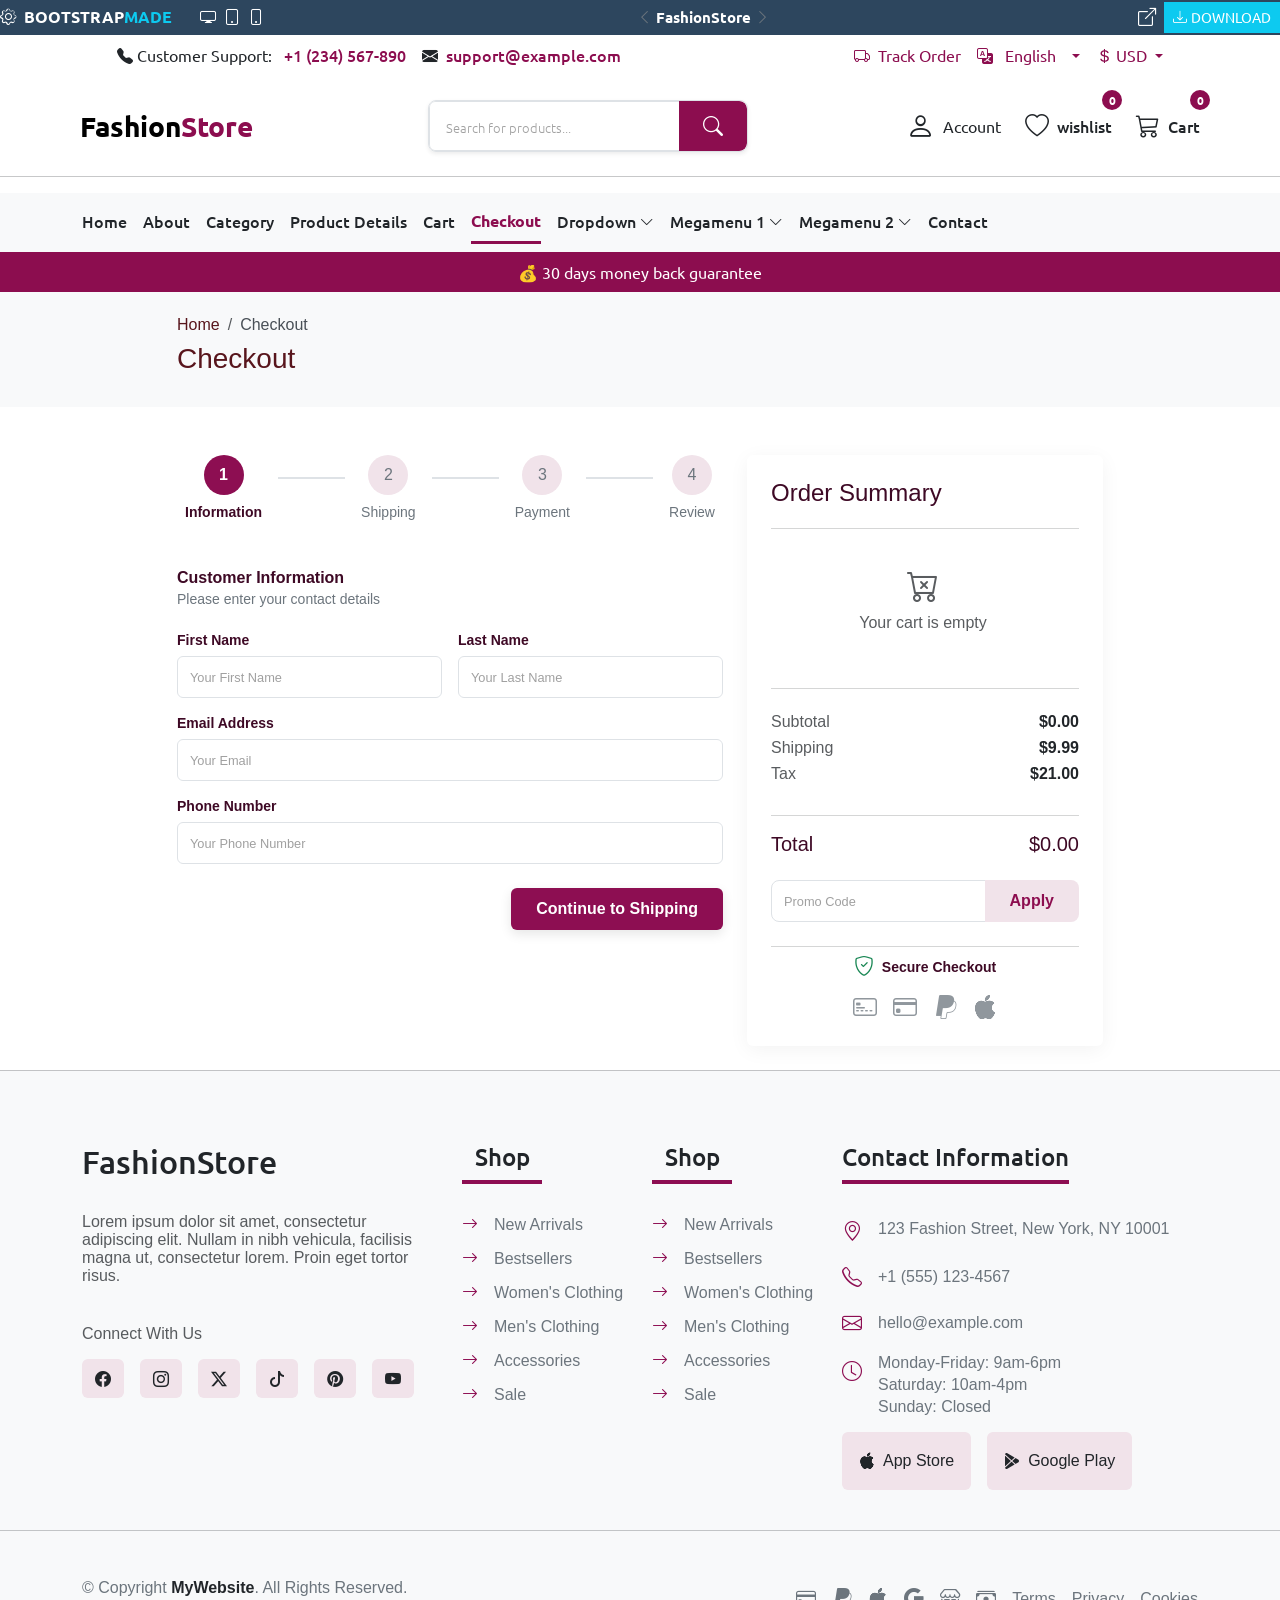
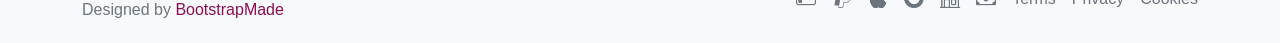
<file: Checkout.html>
<!doctype html>
<html lang="en">
  <head>
    <meta charset="UTF-8" />
    <meta name="viewport" content="width=device-width, initial-scale=1.0" />
    <title>FashionStore</title>
    <link rel="stylesheet" href="style.css" />
    <link
      rel="stylesheet"
      href="https://cdn.jsdelivr.net/npm/bootstrap@5.3.8/dist/css/bootstrap.min.css"
    />
    <link
      rel="stylesheet"
      href="https://cdn.jsdelivr.net/npm/bootstrap-icons@1.13.1/font/bootstrap-icons.min.css"
    />
    <link rel="preconnect" href="https://fonts.googleapis.com" />
    <link rel="preconnect" href="https://fonts.gstatic.com" crossorigin />
    <link
      href="https://fonts.googleapis.com/css2?family=Ubuntu:wght@500;700&display=swap"
      rel="stylesheet"
    />
    <link rel="stylesheet" href="https://unpkg.com/aos@next/dist/aos.css" />
  </head>
  <body>
    <!-- nav one -->
    <nav
      class="navbar p-0 blue d-flex flex-nowrap align-items-center w-100 overflow-hidden"
    >
      <div
        class="navbar-brand d-flex align-items-center flex-shrink-1 me-2"
        style="font-size: calc(10px + 0.5vw)"
      >
        <i class="bi bi-gear text-white me-2"></i>
        <p class="text-white m-0 me-2 fw-bold">
          BOOTSTRAP<span class="text-info me-3">MADE</span>
        </p>
        <div class="d-none d-sm-flex align-items-center">
          <i class="bi bi-display mx-1 text-white"></i>
          <i class="bi bi-tablet mx-1 text-white"></i>
          <i class="bi bi-phone mx-1 text-white"></i>
        </div>
      </div>

      <div
        class="d-flex align-items-center justify-content-center flex-grow-1 px-1"
        style="font-size: calc(10px + 0.4vw)"
      >
        <i class="bi bi-chevron-left text-secondary"></i>
        <p class="m-0 mx-1 text-white fw-bold text-truncate">FashionStore</p>
        <i class="bi bi-chevron-right text-secondary"></i>
      </div>

      <div class="d-flex align-items-center flex-shrink-0">
        <i
          class="bi bi-box-arrow-up-right fw-bold px-2 text-white"
          style="font-size: calc(12px + 0.5vw)"
        ></i>
        <button
          type="button"
          class="btn btn-info rounded-0 text-white p-1 px-2 d-flex align-items-center"
          style="font-size: calc(9px + 0.4vw)"
        >
          <i class="bi bi-download me-1"></i>
          <span class="d-inline">DOWNLOAD</span>
        </button>
      </div>
    </nav>
    <!-- nav two -->
    <nav class="navbar d-none d-lg-block">
      <div class="d-flex justify-content-around w-100">
        <div class="d-flex justify-content-between align-content-center gap-3">
          <p>
            <i class="bi bi-telephone-fill"></i> Customer Support:
            <a
              href="#"
              class="nav-link d-inline-block ms-2 fw-medium alink"
              style="color: var(--accent-color)"
            >
              +1 (234) 567-890</a
            >
          </p>
          <p>
            <i class="bi bi-envelope-fill"></i
            ><a
              href="#"
              class="nav-link d-inline-block ms-2 fw-medium alink"
              style="color: var(--accent-color)"
            >
              support@example.com</a
            >
          </p>
        </div>
        <div class="d-flex justify-content-between align-content-center gap-3">
          <a
            href="#"
            class="nav-link d-inline-block alink"
            style="color: var(--accent-color)"
            ><i class="bi bi-truck me-2"></i>Track Order</a
          >
          <div class="dropdown d-inline-block">
            <a
              href="#"
              class="nav-link dropdown-toggle alink"
              id="languageDropdown"
              role="button"
              data-bs-toggle="dropdown"
              aria-expanded="false"
              style="color: var(--accent-color)"
            >
              <i class="bi bi-translate"></i>
              <span class="mx-2">English</span>
            </a>

            <ul class="dropdown-menu" aria-labelledby="languageDropdown">
              <li>
                <a href="#" class="dropdown-item"
                  ><i
                    class="bi bi-check-lg me-2"
                    style="color: var(--accent-color)"
                  ></i>
                  English</a
                >
              </li>
              <li><a href="#" class="dropdown-item">Arabic</a></li>
              <li><a href="#" class="dropdown-item">French</a></li>
              <li><a href="#" class="dropdown-item">Spanish</a></li>
            </ul>
          </div>
          <div class="dropdown d-inline-block">
            <a
              href="#"
              class="nav-link dropdown-toggle alink"
              id="languageDropdown"
              role="button"
              data-bs-toggle="dropdown"
              aria-expanded="false"
              style="color: var(--accent-color)"
            >
              <i class="bi bi-currency-dollar"></i>
              <span>USD</span>
            </a>

            <ul class="dropdown-menu" aria-labelledby="languageDropdown">
              <li>
                <a href="#" class="dropdown-item"
                  ><i
                    class="bi bi-check-lg me-2"
                    style="color: var(--accent-color)"
                  ></i>
                  USD</a
                >
              </li>
              <li><a href="#" class="dropdown-item">EUR</a></li>
              <li><a href="#" class="dropdown-item">GBP</a></li>
            </ul>
          </div>
        </div>
      </div>
    </nav>
    <!-- nav three -->
    <nav class="navbar navbar-light">
      <div class="d-flex justify-content-around w-100">
        <a class="navbar-brand fw-bold fs-3" href="#">
          Fashion<span style="color: var(--accent-color)">Store</span>
        </a>
        <div
          class="input-group shadow-sm border rounded-3 overflow-hidden w-25 d-none d-lg-inline-flex"
        >
          <input
            type="text"
            class="form-control py-2 px-3 shadow-sm"
            placeholder="Search for products..."
            aria-label="Search for products"
          />
          <button
            class="btn border-0 px-4 rounded-0 rounded-end-3"
            type="button"
            style="background-color: var(--accent-color)"
          >
            <i class="bi bi-search text-white fs-5"></i>
          </button>
        </div>
        <div class="d-flex justify-content-between align-content-center gap-4">
          <a
            href="#mobileSearchCollapse"
            class="nav-link d-inline-flex align-items-center gap-2 d-lg-none"
            data-bs-toggle="collapse"
            role="button"
            aria-expanded="false"
            aria-controls="mobileSearchCollapse"
          >
            <i class="bi bi-search fs-4"></i>
          </a>
          <a href="#" class="nav-link d-inline-flex align-items-center gap-2">
            <i class="bi bi-person fs-3"></i
            ><span class="d-none d-md-block">Account</span>
          </a>
          <button
            type="button"
            class="btn border-0 p-0 position-relative d-inline-flex align-items-center gap-2 d-none d-md-inline-flex"
          >
            <i class="bi bi-heart fs-4"></i>
            <span class="fw-medium text-dark">wishlist</span>
            <span
              class="position-absolute top-0 start-100 translate-middle badge rounded-circle d-flex align-items-center justify-content-center"
              style="
                width: 20px;
                height: 20px;
                font-size: 0.75rem;
                padding: 0;
                background-color: var(--accent-color);
              "
            >
              0
            </span>
          </button>
          <button
            type="button"
            class="btn border-0 p-0 position-relative d-inline-flex align-items-center gap-2 dropdown-toggle custom-cart-dropdown-toggle"
            data-bs-toggle="dropdown"
            aria-expanded="false"
          >
            <i class="bi bi-cart3 fs-4 text-dark"></i>
            <span class="fw-medium text-dark d-none d-md-block">Cart</span>
            <span
              id="nav-cart-badge"
              class="position-absolute top-0 start-100 translate-middle badge rounded-circle d-flex align-items-center justify-content-center"
              style="
                width: 20px;
                height: 20px;
                font-size: 0.75rem;
                padding: 0;
                background-color: var(--accent-color);
              "
            >
              0
            </span>
          </button>

          <div
            class="dropdown-menu dropdown-menu-end texts custom-cart-dropdown p-3 shadow-sm border-0 mt-2"
          >
            <div class="pb-2 mb-3 border-bottom">
              <h6 id="nav-cart-title" class="mb-0 cart-title">
                Shopping Cart (0)
              </h6>
            </div>

            <div
              id="nav-cart-items"
              class="cart-items-list d-flex flex-column gap-3 mb-3"
              style="max-height: 200px; overflow-y: auto"
            ></div>

            <div
              class="d-flex justify-content-between align-items-center pt-2 mb-3 border-top"
            >
              <span class="cart-title">Total:</span>
              <span id="nav-cart-total" class="fs-6 cart-total-price"
                >$0.00</span
              >
            </div>

            <div class="d-flex gap-2">
              <a
                href="Cart.html"
                class="btn btn-cart-outline flex-fill py-2 fw-semibold rounded-5 text-center"
                >View Cart</a
              >
              <a
                href="Checkout.html"
                class="btn text-white custom-hover-btn btn-cart-checkout rounded-5 flex-fill py-2 fw-semibold text-center"
                >Checkout</a
              >
            </div>
          </div>

          <button
            class="navbar-toggler btn border-0 p-2 shadow-none d-md-none"
            type="button"
            data-bs-toggle="offcanvas"
            data-bs-target="#mobileMenuOffcanvas"
            aria-controls="mobileMenuOffcanvas"
            aria-label="Open Menu"
          >
            <i class="bi bi-list fs-2 text-dark"></i>
          </button>
        </div>
      </div>
    </nav>
    <hr />
    <!-- Offcanvas -->
    <div
      class="offcanvas offcanvas-end border-0 shadow-lg p-3 m-4"
      style="width: 90%"
      tabindex="-1"
      id="mobileMenuOffcanvas"
      aria-labelledby="mobileMenuOffcanvasLabel"
    >
      <div class="offcanvas-header border-0">
        <button
          type="button"
          class="btn-close shadow-none fs-5"
          data-bs-dismiss="offcanvas"
          aria-label="Close"
        ></button>
      </div>

      <div class="offcanvas-body">
        <ul class="list-unstyled px-2">
          <li class="d-flex justify-content-between align-items-center py-3">
            <a
              class="text-decoration-none fw-bold text-dark fs-5"
              href="index.html"
              >Home</a
            >
          </li>

          <li class="d-flex justify-content-between align-items-center py-3">
            <a
              class="text-decoration-none fw-medium text-dark fs-5"
              href="About.html"
              >About</a
            >
          </li>

          <li class="d-flex justify-content-between align-items-center py-3">
            <a
              class="text-decoration-none fw-medium text-dark fs-5"
              href="Category.html"
              >Category</a
            >
          </li>

          <li class="d-flex justify-content-between align-items-center py-3">
            <a
              class="text-decoration-none fw-medium text-dark fs-5"
              href="ProductDetails.html"
              >Product Details</a
            >
          </li>

          <li class="d-flex justify-content-between align-items-center py-3">
            <a
              class="text-decoration-none fw-medium text-dark fs-5"
              href="Cart.html"
              >Cart</a
            >
          </li>

          <li class="d-flex justify-content-between align-items-center py-3">
            <a
              class="text-decoration-none fw-medium text-danger fs-5"
              href="Checkout.html"
              >Checkout</a
            >
          </li>

          <li class="py-3">
            <div
              class="d-flex justify-content-between align-items-center w-100"
            >
              <a class="text-decoration-none fw-medium text-dark fs-5" href="#"
                >Dropdown</a
              >

              <button
                class="btn btn-outline-danger rounded-circle p-0 d-flex align-items-center justify-content-center shadow-none"
                style="width: 32px; height: 32px"
                type="button"
                data-bs-toggle="collapse"
                data-bs-target="#mySubMenu"
                aria-expanded="false"
                aria-controls="mySubMenu"
              >
                <i class="bi bi-chevron-down text-muted small"></i>
              </button>
            </div>

            <div
              class="collapse border rounded-4"
              id="mySubMenu"
              style="background-color: var(--bs-gray-400)"
            >
              <ul class="list-unstyled ps-3 mt-2">
                <li class="py-2">
                  <a class="text-decoration-none text-dark fs-5" href="#"
                    >Dropdown 1</a
                  >
                </li>
                <li class="py-2 px-3">
                  <div
                    class="d-flex justify-content-between align-items-center w-100"
                  >
                    <a class="text-decoration-none text-dark fs-5" href="#"
                      >Deep Dropdown</a
                    >

                    <button
                      class="btn btn-outline-danger rounded-circle p-0 d-flex align-items-center justify-content-center shadow-none"
                      style="width: 32px; height: 32px"
                      type="button"
                      data-bs-toggle="collapse"
                      data-bs-target="#myMenu"
                      aria-expanded="false"
                      aria-controls="mySubMenu"
                    >
                      <i class="bi bi-chevron-down text-muted small"></i>
                    </button>
                  </div>
                  <div
                    class="collapse border rounded-4"
                    id="myMenu"
                    style="background-color: var(--bs-gray-500)"
                  >
                    <ul class="list-unstyled px-3 mt-2">
                      <li class="py-2">
                        <a class="text-decoration-none text-dark fs-5" href="#"
                          >Dropdown 1</a
                        >
                      </li>
                      <li class="py-2">
                        <a class="text-decoration-none text-dark fs-5" href="#"
                          >Dropdown 2</a
                        >
                      </li>
                      <li class="py-2">
                        <a class="text-decoration-none text-dark fs-5" href="#"
                          >Dropdown 3</a
                        >
                      </li>
                      <li class="py-2">
                        <a class="text-decoration-none text-dark fs-5" href="#"
                          >Dropdown 4</a
                        >
                      </li>
                      <li class="py-2">
                        <a class="text-decoration-none text-dark fs-5" href="#"
                          >Dropdown 5</a
                        >
                      </li>
                    </ul>
                  </div>
                </li>
                <li class="py-2">
                  <a class="text-decoration-none text-dark fs-5" href="#"
                    >Dropdown 3</a
                  >
                </li>
                <li class="py-2">
                  <a class="text-decoration-none text-dark fs-5" href="#"
                    >Dropdown 4</a
                  >
                </li>
              </ul>
            </div>
          </li>

          <li class="d-flex flex-column py-2">
            <div
              class="d-flex justify-content-between align-items-center w-100"
            >
              <a class="text-decoration-none fw-medium text-dark fs-5" href="#"
                >Megamenu 1</a
              >

              <button
                class="btn btn-outline-danger rounded-circle p-0 d-flex align-items-center justify-content-center shadow-none"
                style="width: 32px; height: 32px"
                type="button"
                data-bs-toggle="collapse"
                data-bs-target="#megaMenu1"
                aria-expanded="false"
                aria-controls="megaMenu1"
              >
                <i class="bi bi-chevron-down text-muted small"></i>
              </button>
            </div>

            <div class="collapse border rounded-4 mt-2" id="megaMenu1">
              <ul class="list-unstyled p-3 mb-0">
                <li class="py-2 border-bottom">
                  <a class="text-decoration-none text-dark" href="#"
                    >Featured Products</a
                  >
                </li>
                <li class="py-2 border-bottom">
                  <a class="text-decoration-none text-dark" href="#"
                    >New Arrivals</a
                  >
                </li>
                <li class="py-2 border-bottom">
                  <a class="text-decoration-none text-dark" href="#"
                    >Sale items</a
                  >
                </li>
                <li class="py-2 border-bottom">
                  <a class="text-decoration-none text-dark" href="#"
                    >Clothing</a
                  >
                </li>
                <li class="py-2 border-bottom">
                  <a class="text-decoration-none text-dark" href="#"
                    >Electronics</a
                  >
                </li>
                <li class="py-2 border-bottom">
                  <a class="text-decoration-none text-dark" href="#"
                    >Home & Living</a
                  >
                </li>
                <li class="py-2 border-bottom">
                  <a class="text-decoration-none text-dark" href="#">Beauty</a>
                </li>
              </ul>
            </div>
          </li>

          <li class="d-flex flex-column py-2">
            <div
              class="d-flex justify-content-between align-items-center w-100"
            >
              <a class="text-decoration-none fw-medium text-dark fs-5" href="#"
                >Megamenu 2</a
              >

              <button
                class="btn btn-outline-danger rounded-circle p-0 d-flex align-items-center justify-content-center shadow-none"
                style="width: 32px; height: 32px"
                type="button"
                data-bs-toggle="collapse"
                data-bs-target="#megaMenu2"
                aria-expanded="false"
                aria-controls="megaMenu2"
              >
                <i class="bi bi-chevron-down text-muted small"></i>
              </button>
            </div>

            <div class="collapse border rounded-4 mt-2" id="megaMenu2">
              <ul class="list-unstyled p-3 mb-0">
                <li class="py-2 border-bottom">
                  <a class="text-decoration-none text-dark" href="#">Women</a>
                </li>
                <li class="py-2 border-bottom">
                  <a class="text-decoration-none text-dark" href="#">Man</a>
                </li>
                <li class="py-2 border-bottom">
                  <a class="text-decoration-none text-dark" href="#">Kid's</a>
                </li>
                <li class="py-2 border-bottom">
                  <a class="text-decoration-none text-dark" href="#"
                    >Clothing</a
                  >
                </li>
                <li class="py-2 border-bottom">
                  <a class="text-decoration-none text-dark" href="#">Shoes</a>
                </li>
                <li class="py-2 border-bottom">
                  <a class="text-decoration-none text-dark" href="#"
                    >Accessories</a
                  >
                </li>
                <li class="py-2 border-bottom">
                  <a class="text-decoration-none text-dark" href="#"
                    >Specialty Sizes</a
                  >
                </li>
              </ul>
            </div>
          </li>
          <li class="d-flex justify-content-between align-items-center py-2">
            <a
              class="text-decoration-none fw-medium text-dark fs-5"
              href="Contact.html"
              >Contact</a
            >
          </li>
        </ul>
      </div>
    </div>
    <!-- end Offcanvas -->
    <!-- nav four -->

    <nav class="navbar navbar-light bg-light d-none d-md-block">
      <div class="container">
        <ul class="navbar-nav flex-row gap-3">
          <li class="nav-item">
            <a
              class="nav-link text-dark fw-medium position-relative nav-animate"
              href="index.html"
              >Home</a
            >
          </li>

          <li class="nav-item">
            <a
              class="nav-link text-dark fw-medium position-relative nav-animate"
              href="About.html"
              >About</a
            >
          </li>
          <li class="nav-item">
            <a
              class="nav-link text-dark fw-medium position-relative nav-animate"
              href="Category.html"
              >Category</a
            >
          </li>
          <li class="nav-item">
            <a
              class="nav-link text-dark fw-medium position-relative nav-animate"
              href="ProductDetails.html"
              >Product Details</a
            >
          </li>
          <li class="nav-item">
            <a
              class="nav-link text-dark fw-medium position-relative nav-animate"
              href="Cart.html"
              >Cart</a
            >
          </li>
          <li class="nav-item">
            <a
              class="nav-link fw-bold border-bottom border-3"
              href="Checkout.html"
              style="
                color: var(--accent-color);
                border-color: var(--accent-color) !important;
              "
              >Checkout</a
            >
          </li>

          <li class="nav-item dropdown">
            <a
              class="nav-link text-dark fw-medium position-relative nav-animate dropdown-toggle-custom"
              href="#"
              role="button"
            >
              Dropdown <i class="bi bi-chevron-down small"></i>
            </a>
            <ul class="dropdown-menu border-0 shadow-sm p-2">
              <li>
                <a class="dropdown-item rounded-2 mb-2" href="#">dropdown 1</a>
              </li>

              <li class="submenu position-relative">
                <a
                  class="dropdown-item rounded-2 mb-2 d-flex justify-content-between align-items-center"
                  href="#"
                >
                  Deep dropdown <i class="bi bi-chevron-left small px-2"></i>
                </a>

                <ul class="submenu-menu list-unstyled border-0 shadow-sm p-2">
                  <li>
                    <a class="dropdown-item rounded-2 mb-2" href="#"
                      >Deep dropdown 1</a
                    >
                  </li>
                  <li>
                    <a class="dropdown-item rounded-2 mb-2" href="#"
                      >Deep dropdown 2</a
                    >
                  </li>
                  <li>
                    <a class="dropdown-item rounded-2 mb-2" href="#"
                      >Deep dropdown 3</a
                    >
                  </li>
                  <li>
                    <a class="dropdown-item rounded-2 mb-2" href="#"
                      >Deep dropdown 4</a
                    >
                  </li>
                  <li>
                    <a class="dropdown-item rounded-2 mb-2" href="#"
                      >Deep dropdown 5</a
                    >
                  </li>
                </ul>
              </li>

              <li>
                <a class="dropdown-item rounded-2 mb-2" href="#">dropdown 2</a>
              </li>
              <li>
                <a class="dropdown-item rounded-2 mb-2" href="#">dropdown 3</a>
              </li>
              <li>
                <a class="dropdown-item rounded-2 mb-2" href="#">dropdown 4</a>
              </li>
            </ul>
          </li>
          <li class="nav-item dropdown position-static">
            <a
              class="nav-link text-dark fw-medium position-relative nav-animate dropdown-toggle-custom"
              href="#"
              role="button"
            >
              Megamenu 1 <i class="bi bi-chevron-down small"></i>
            </a>

            <div class="megamenu-content bg-white border-0 shadow-sm p-4">
              <ul
                class="nav nav-tabs border-bottom-0 mb-4 gap-4"
                id="megamenuTabs"
                role="tablist"
              >
                <li class="nav-item" role="presentation">
                  <button
                    class="nav-link active text-dark border-0 fw-medium p-0 pb-2 border-bottom border-2 border-transparent"
                    id="featured-tab"
                    data-bs-toggle="tab"
                    data-bs-target="#featured-pane"
                    type="button"
                    role="tab"
                  >
                    Featured
                  </button>
                </li>
                <li class="nav-item" role="presentation">
                  <button
                    class="nav-link text-dark border-0 fw-medium p-0 pb-2 border-bottom border-2 border-transparent"
                    id="arrivals-tab"
                    data-bs-toggle="tab"
                    data-bs-target="#arrivals-pane"
                    type="button"
                    role="tab"
                  >
                    New Arrivals
                  </button>
                </li>
                <li class="nav-item" role="presentation">
                  <button
                    class="nav-link text-dark border-0 fw-medium p-0 pb-2 border-bottom border-2 border-transparent"
                    id="sale-tab"
                    data-bs-toggle="tab"
                    data-bs-target="#sale-pane"
                    type="button"
                    role="tab"
                  >
                    Sale
                  </button>
                </li>
                <li class="nav-item" role="presentation">
                  <button
                    class="nav-link text-dark border-0 fw-medium p-0 pb-2 border-bottom border-2 border-transparent"
                    id="categories-tab"
                    data-bs-toggle="tab"
                    data-bs-target="#categories-pane"
                    type="button"
                    role="tab"
                  >
                    Categories
                  </button>
                </li>
              </ul>

              <div class="tab-content" id="megamenuTabContent">
                <div
                  class="tab-pane fade show active"
                  id="featured-pane"
                  role="tabpanel"
                  aria-labelledby="featured-tab"
                  tabindex="0"
                >
                  <div class="row g-3">
                    <div class="col-md-3">
                      <div class="card h-100 border-0 text-start">
                        <img
                          src="img/product-1.webp"
                          class="card-img-top object-fit-contain"
                          alt="Product 1"
                          style="height: 140px"
                        />
                        <div
                          class="card-body p-2 d-flex flex-column justify-content-between"
                        >
                          <div>
                            <h6
                              class="card-title mb-1 small fw-semibold text-dark"
                            >
                              Premium Headphones
                            </h6>
                            <p class="card-text text-danger small mb-2 fw-bold">
                              $129.99
                            </p>
                          </div>
                          <button
                            class="btn rounded-3 fw-medium w-50 outline"
                            style="
                              background-color: var(--background-button);
                              color: var(--color-button);
                            "
                          >
                            View Product
                          </button>
                        </div>
                      </div>
                    </div>

                    <div class="col-md-3">
                      <div class="card h-100 border-0 text-start">
                        <img
                          src="img/product-2.webp"
                          class="card-img-top object-fit-contain"
                          alt="Product 2"
                          style="height: 140px"
                        />
                        <div
                          class="card-body p-2 d-flex flex-column justify-content-between"
                        >
                          <div>
                            <h6
                              class="card-title mb-1 small fw-semibold text-dark"
                            >
                              Smart Watch
                            </h6>
                            <p class="card-text text-danger small mb-2 fw-bold">
                              $199.99
                            </p>
                          </div>
                          <button
                            class="btn rounded-3 fw-medium w-50 outline"
                            style="
                              background-color: var(--background-button);
                              color: var(--color-button);
                            "
                          >
                            View Product
                          </button>
                        </div>
                      </div>
                    </div>

                    <div class="col-md-3">
                      <div class="card h-100 border-0 text-start">
                        <img
                          src="img/product-3.webp"
                          class="card-img-top object-fit-contain"
                          alt="Product 3"
                          style="height: 140px"
                        />
                        <div
                          class="card-body p-2 d-flex flex-column justify-content-between"
                        >
                          <div>
                            <h6
                              class="card-title mb-1 small fw-semibold text-dark"
                            >
                              Wireless Earbuds
                            </h6>
                            <p class="card-text text-danger small mb-2 fw-bold">
                              $89.99
                            </p>
                          </div>
                          <button
                            class="btn rounded-3 fw-medium w-50 outline"
                            style="
                              background-color: var(--background-button);
                              color: var(--color-button);
                            "
                          >
                            View Product
                          </button>
                        </div>
                      </div>
                    </div>

                    <div class="col-md-3">
                      <div class="card h-100 border-0 text-start">
                        <img
                          src="img/product-11.png"
                          class="card-img-top object-fit-contain"
                          alt="Product 4"
                          style="height: 140px"
                        />
                        <div
                          class="card-body p-2 d-flex flex-column justify-content-between"
                        >
                          <div>
                            <h6
                              class="card-title mb-1 small fw-semibold text-dark"
                            >
                              Bluetooth Speaker
                            </h6>
                            <p class="card-text text-danger small mb-2 fw-bold">
                              $79.99
                            </p>
                          </div>
                          <button
                            class="btn rounded-3 fw-medium w-50 outline"
                            style="
                              background-color: var(--background-button);
                              color: var(--color-button);
                            "
                          >
                            View Product
                          </button>
                        </div>
                      </div>
                    </div>
                  </div>
                </div>
                <div
                  class="tab-pane fade"
                  id="arrivals-pane"
                  role="tabpanel"
                  aria-labelledby="arrivals-tab"
                  tabindex="0"
                >
                  <div class="row">
                    <div class="col-md-3">
                      <div
                        class="card h-100 border-0 text-start position-relative"
                      >
                        <span
                          class="badge bg-success position-absolute top-0 end-0 mt-2 me-2 px-2 py-1 fs-7 fw-semibold rounded-2 z-1"
                        >
                          New
                        </span>

                        <img
                          src="img/product-5.webp"
                          class="card-img-top object-fit-contain"
                          alt="Product 1"
                          style="height: 140px"
                        />

                        <div
                          class="card-body p-2 d-flex flex-column justify-content-between"
                        >
                          <div>
                            <h6
                              class="card-title mb-1 small fw-semibold text-dark"
                            >
                              Fitness Tracker
                            </h6>
                            <p class="card-text text-danger small mb-2 fw-bold">
                              $69.99
                            </p>
                          </div>
                          <button
                            class="btn rounded-3 fw-medium w-50 outline"
                            style="
                              background-color: var(--background-button);
                              color: var(--color-button);
                            "
                          >
                            View Product
                          </button>
                        </div>
                      </div>
                    </div>
                    <div class="col-md-3">
                      <div
                        class="card h-100 border-0 text-start position-relative"
                      >
                        <span
                          class="badge bg-success position-absolute top-0 end-0 mt-2 me-2 px-2 py-1 fs-7 fw-semibold rounded-2 z-1"
                        >
                          New
                        </span>

                        <img
                          src="img/product-6.webp"
                          class="card-img-top object-fit-contain"
                          alt="Product 1"
                          style="height: 140px"
                        />

                        <div
                          class="card-body p-2 d-flex flex-column justify-content-between"
                        >
                          <div>
                            <h6
                              class="card-title mb-1 small fw-semibold text-dark"
                            >
                              Wireless Charger
                            </h6>
                            <p class="card-text text-danger small mb-2 fw-bold">
                              $39.99
                            </p>
                          </div>
                          <button
                            class="btn rounded-3 fw-medium w-50 outline"
                            style="
                              background-color: var(--background-button);
                              color: var(--color-button);
                            "
                          >
                            View Product
                          </button>
                        </div>
                      </div>
                    </div>
                    <div class="col-md-3">
                      <div
                        class="card h-100 border-0 text-start position-relative"
                      >
                        <span
                          class="badge bg-success position-absolute top-0 end-0 mt-2 me-2 px-2 py-1 fs-7 fw-semibold rounded-2 z-1"
                        >
                          New
                        </span>

                        <img
                          src="img/product-11.png"
                          class="card-img-top object-fit-contain"
                          alt="Product 1"
                          style="height: 140px"
                        />

                        <div
                          class="card-body p-2 d-flex flex-column justify-content-between"
                        >
                          <div>
                            <h6
                              class="card-title mb-1 small fw-semibold text-dark"
                            >
                              Smart Bulb Set
                            </h6>
                            <p class="card-text text-danger small mb-2 fw-bold">
                              $49.99
                            </p>
                          </div>
                          <button
                            class="btn rounded-3 fw-medium w-50 outline"
                            style="
                              background-color: var(--background-button);
                              color: var(--color-button);
                            "
                          >
                            View Product
                          </button>
                        </div>
                      </div>
                    </div>
                    <div class="col-md-3">
                      <div
                        class="card h-100 border-0 text-start position-relative"
                      >
                        <span
                          class="badge bg-success position-absolute top-0 end-0 mt-2 me-2 px-2 py-1 fs-7 fw-semibold rounded-2 z-1"
                        >
                          New
                        </span>

                        <img
                          src="img/product-8.jpg"
                          class="card-img-top object-fit-contain"
                          alt="Product 1"
                          style="height: 140px"
                        />

                        <div
                          class="card-body p-2 d-flex flex-column justify-content-between"
                        >
                          <div>
                            <h6
                              class="card-title mb-1 small fw-semibold text-dark"
                            >
                              Portable Power Bank
                            </h6>
                            <p class="card-text text-danger small mb-2 fw-bold">
                              $59.99
                            </p>
                          </div>
                          <button
                            class="btn rounded-3 fw-medium w-50 outline"
                            style="
                              background-color: var(--background-button);
                              color: var(--color-button);
                            "
                          >
                            View Product
                          </button>
                        </div>
                      </div>
                    </div>
                  </div>
                </div>
                <div
                  class="tab-pane fade"
                  id="sale-pane"
                  role="tabpanel"
                  aria-labelledby="sale-tab"
                  tabindex="0"
                >
                  <div class="row">
                    <div class="col-md-3">
                      <div
                        class="card h-100 border-0 text-start position-relative"
                      >
                        <span
                          class="badge bg-danger position-absolute top-0 end-0 mt-2 me-2 px-2 py-1 fs-7 fw-semibold rounded-1 z-1"
                        >
                          -30%
                        </span>

                        <img
                          src="img/product-9.webp"
                          class="card-img-top object-fit-contain"
                          alt="Product 1"
                          style="height: 140px"
                        />

                        <div
                          class="card-body p-2 d-flex flex-column justify-content-between"
                        >
                          <div>
                            <h6
                              class="card-title mb-1 small fw-semibold text-dark"
                            >
                              Wireless Keyboard
                            </h6>
                            <p class="card-text text-danger small mb-2 fw-bold">
                              <span
                                class="text-decoration-line-through text-secondary me-2"
                                >$89.99</span
                              >
                              $62.99
                            </p>
                          </div>
                          <button
                            class="btn rounded-3 fw-medium w-50 outline"
                            style="
                              background-color: var(--background-button);
                              color: var(--color-button);
                            "
                          >
                            View Product
                          </button>
                        </div>
                      </div>
                    </div>
                    <div class="col-md-3">
                      <div
                        class="card h-100 border-0 text-start position-relative"
                      >
                        <span
                          class="badge bg-danger position-absolute top-0 end-0 mt-2 me-2 px-2 py-1 fs-7 fw-semibold rounded-1 z-1"
                        >
                          -25%
                        </span>

                        <img
                          src="img/product-10.webp"
                          class="card-img-top object-fit-contain"
                          alt="Product 1"
                          style="height: 140px"
                        />

                        <div
                          class="card-body p-2 d-flex flex-column justify-content-between"
                        >
                          <div>
                            <h6
                              class="card-title mb-1 small fw-semibold text-dark"
                            >
                              Gaming Mouse
                            </h6>
                            <p class="card-text text-danger small mb-2 fw-bold">
                              <span
                                class="text-decoration-line-through text-secondary me-2"
                                >$59.99</span
                              >
                              $44.99
                            </p>
                          </div>
                          <button
                            class="btn rounded-3 fw-medium w-50 outline"
                            style="
                              background-color: var(--background-button);
                              color: var(--color-button);
                            "
                          >
                            View Product
                          </button>
                        </div>
                      </div>
                    </div>
                    <div class="col-md-3">
                      <div
                        class="card h-100 border-0 text-start position-relative"
                      >
                        <span
                          class="badge bg-danger position-absolute top-0 end-0 mt-2 me-2 px-2 py-1 fs-7 fw-semibold rounded-1 z-1"
                        >
                          -40%
                        </span>

                        <img
                          src="img/product-11.png"
                          class="card-img-top object-fit-contain"
                          alt="Product 1"
                          style="height: 140px"
                        />

                        <div
                          class="card-body p-2 d-flex flex-column justify-content-between"
                        >
                          <div>
                            <h6
                              class="card-title mb-1 small fw-semibold text-dark"
                            >
                              Desk Lamp
                            </h6>
                            <p class="card-text text-danger small mb-2 fw-bold">
                              <span
                                class="text-decoration-line-through text-secondary me-2"
                                >$49.99</span
                              >
                              $29.99
                            </p>
                          </div>
                          <button
                            class="btn rounded-3 fw-medium w-50 outline"
                            style="
                              background-color: var(--background-button);
                              color: var(--color-button);
                            "
                          >
                            View Product
                          </button>
                        </div>
                      </div>
                    </div>
                    <div class="col-md-3">
                      <div
                        class="card h-100 border-0 text-start position-relative"
                      >
                        <span
                          class="badge bg-danger position-absolute top-0 end-0 mt-2 me-2 px-2 py-1 fs-7 fw-semibold rounded-1 z-1"
                        >
                          -20%
                        </span>

                        <img
                          src="img/product-12.webp"
                          class="card-img-top object-fit-contain"
                          alt="Product 1"
                          style="height: 140px"
                        />

                        <div
                          class="card-body p-2 d-flex flex-column justify-content-between"
                        >
                          <div>
                            <h6
                              class="card-title mb-1 small fw-semibold text-dark"
                            >
                              USB-C Hub
                            </h6>
                            <p class="card-text text-danger small mb-2 fw-bold">
                              <span
                                class="text-decoration-line-through text-secondary me-2"
                                >$39.99</span
                              >
                              $31.99
                            </p>
                          </div>
                          <button
                            class="btn rounded-3 fw-medium w-50 outline"
                            style="
                              background-color: var(--background-button);
                              color: var(--color-button);
                            "
                          >
                            View Product
                          </button>
                        </div>
                      </div>
                    </div>
                  </div>
                </div>
                <div
                  class="tab-pane fade"
                  id="categories-pane"
                  role="tabpanel"
                  aria-labelledby="categories-tab"
                  tabindex="0"
                >
                  <div class="row">
                    <div class="col-md-3">
                      <div
                        class="card h-100 border-0 p-3 bg-light rounded-3 text-start category-card"
                      >
                        <div
                          class="category-header pb-2 mb-3 border-bottom position-relative"
                        >
                          <h5
                            class="fw-bold mb-0 text-dark"
                            style="color: #4a0e2e !important"
                          >
                            Clothing
                          </h5>
                        </div>

                        <ul class="list-unstyled d-flex flex-column gap-2 mb-0">
                          <li>
                            <a
                              href="#"
                              class="category-link text-decoration-none d-flex align-items-center gap-2 text-dark"
                            >
                              <i class="bi bi-chevron-right small"></i> Men's
                              Wear
                            </a>
                          </li>
                          <li>
                            <a
                              href="#"
                              class="category-link text-decoration-none d-flex align-items-center gap-2 text-dark"
                            >
                              <i class="bi bi-chevron-right small"></i> Women's
                              Wear
                            </a>
                          </li>
                          <li>
                            <a
                              href="#"
                              class="category-link text-decoration-none d-flex align-items-center gap-2 text-dark"
                            >
                              <i class="bi bi-chevron-right small"></i> Kids
                              Collection
                            </a>
                          </li>
                          <li>
                            <a
                              href="#"
                              class="category-link text-decoration-none d-flex align-items-center gap-2 text-dark"
                            >
                              <i class="bi bi-chevron-right small"></i>
                              Sportswear
                            </a>
                          </li>
                          <li>
                            <a
                              href="#"
                              class="category-link text-decoration-none d-flex align-items-center gap-2 text-dark"
                            >
                              <i class="bi bi-chevron-right small"></i>
                              Accessories
                            </a>
                          </li>
                        </ul>
                      </div>
                    </div>
                    <div class="col-md-3">
                      <div
                        class="card h-100 border-0 p-3 bg-light rounded-3 text-start category-card"
                      >
                        <div
                          class="category-header pb-2 mb-3 border-bottom position-relative"
                        >
                          <h5
                            class="fw-bold mb-0 text-dark"
                            style="color: #4a0e2e !important"
                          >
                            Electronics
                          </h5>
                        </div>

                        <ul class="list-unstyled d-flex flex-column gap-2 mb-0">
                          <li>
                            <a
                              href="#"
                              class="category-link text-decoration-none d-flex align-items-center gap-2 text-dark"
                            >
                              <i class="bi bi-chevron-right small"></i>
                              Smartphones
                            </a>
                          </li>
                          <li>
                            <a
                              href="#"
                              class="category-link text-decoration-none d-flex align-items-center gap-2 text-dark"
                            >
                              <i class="bi bi-chevron-right small"></i>
                              Laptops
                            </a>
                          </li>
                          <li>
                            <a
                              href="#"
                              class="category-link text-decoration-none d-flex align-items-center gap-2 text-dark"
                            >
                              <i class="bi bi-chevron-right small"></i>
                              Audio Devices
                            </a>
                          </li>
                          <li>
                            <a
                              href="#"
                              class="category-link text-decoration-none d-flex align-items-center gap-2 text-dark"
                            >
                              <i class="bi bi-chevron-right small"></i>
                              Smart Home
                            </a>
                          </li>
                          <li>
                            <a
                              href="#"
                              class="category-link text-decoration-none d-flex align-items-center gap-2 text-dark"
                            >
                              <i class="bi bi-chevron-right small"></i>
                              Accessories
                            </a>
                          </li>
                        </ul>
                      </div>
                    </div>
                    <div class="col-md-3">
                      <div
                        class="card h-100 border-0 p-3 bg-light rounded-3 text-start category-card"
                      >
                        <div
                          class="category-header pb-2 mb-3 border-bottom position-relative"
                        >
                          <h5
                            class="fw-bold mb-0 text-dark"
                            style="color: #4a0e2e !important"
                          >
                            Home & Living
                          </h5>
                        </div>

                        <ul class="list-unstyled d-flex flex-column gap-2 mb-0">
                          <li>
                            <a
                              href="#"
                              class="category-link text-decoration-none d-flex align-items-center gap-2 text-dark"
                            >
                              <i class="bi bi-chevron-right small"></i>
                              Furniture
                            </a>
                          </li>
                          <li>
                            <a
                              href="#"
                              class="category-link text-decoration-none d-flex align-items-center gap-2 text-dark"
                            >
                              <i class="bi bi-chevron-right small"></i>
                              Decor
                            </a>
                          </li>
                          <li>
                            <a
                              href="#"
                              class="category-link text-decoration-none d-flex align-items-center gap-2 text-dark"
                            >
                              <i class="bi bi-chevron-right small"></i>
                              Kitchen
                            </a>
                          </li>
                          <li>
                            <a
                              href="#"
                              class="category-link text-decoration-none d-flex align-items-center gap-2 text-dark"
                            >
                              <i class="bi bi-chevron-right small"></i>
                              Bedding
                            </a>
                          </li>
                          <li>
                            <a
                              href="#"
                              class="category-link text-decoration-none d-flex align-items-center gap-2 text-dark"
                            >
                              <i class="bi bi-chevron-right small"></i>
                              Lighting
                            </a>
                          </li>
                        </ul>
                      </div>
                    </div>
                    <div class="col-md-3">
                      <div
                        class="card h-100 border-0 p-3 bg-light rounded-3 text-start category-card"
                      >
                        <div
                          class="category-header pb-2 mb-3 border-bottom position-relative"
                        >
                          <h5
                            class="fw-bold mb-0 text-dark"
                            style="color: #4a0e2e !important"
                          >
                            Beauty
                          </h5>
                        </div>

                        <ul class="list-unstyled d-flex flex-column gap-2 mb-0">
                          <li>
                            <a
                              href="#"
                              class="category-link text-decoration-none d-flex align-items-center gap-2 text-dark"
                            >
                              <i class="bi bi-chevron-right small"></i>
                              Skincare
                            </a>
                          </li>
                          <li>
                            <a
                              href="#"
                              class="category-link text-decoration-none d-flex align-items-center gap-2 text-dark"
                            >
                              <i class="bi bi-chevron-right small"></i>
                              Makeup
                            </a>
                          </li>
                          <li>
                            <a
                              href="#"
                              class="category-link text-decoration-none d-flex align-items-center gap-2 text-dark"
                            >
                              <i class="bi bi-chevron-right small"></i>
                              Haircare
                            </a>
                          </li>
                          <li>
                            <a
                              href="#"
                              class="category-link text-decoration-none d-flex align-items-center gap-2 text-dark"
                            >
                              <i class="bi bi-chevron-right small"></i>
                              Fragrances
                            </a>
                          </li>
                          <li>
                            <a
                              href="#"
                              class="category-link text-decoration-none d-flex align-items-center gap-2 text-dark"
                            >
                              <i class="bi bi-chevron-right small"></i>
                              Personal Care
                            </a>
                          </li>
                        </ul>
                      </div>
                    </div>
                  </div>
                </div>
              </div>
            </div>
          </li>
          <li class="nav-item dropdown position-static">
            <a
              class="nav-link text-dark fw-medium position-relative nav-animate dropdown-toggle-custom"
              href="#"
              role="button"
            >
              Megamenu 2 <i class="bi bi-chevron-down small"></i>
            </a>
            <div class="megamenu-content bg-white border-0 shadow-sm p-4">
              <ul
                class="nav nav-tabs border-bottom-0 mb-4 gap-4 justify-content-center"
                id="megamenu2Tabs"
                role="tablist"
              >
                <li class="nav-item" role="presentation">
                  <button
                    class="nav-link active text-dark border-0 fw-medium p-0 pb-2 border-bottom border-2 border-transparent"
                    id="m2-featured-tab"
                    data-bs-toggle="tab"
                    data-bs-target="#m2-featured-pane"
                    type="button"
                    role="tab"
                  >
                    WOMEN
                  </button>
                </li>
                <li class="nav-item" role="presentation">
                  <button
                    class="nav-link text-dark border-0 fw-medium p-0 pb-2 border-bottom border-2 border-transparent"
                    id="m2-arrivals-tab"
                    data-bs-toggle="tab"
                    data-bs-target="#m2-arrivals-pane"
                    type="button"
                    role="tab"
                  >
                    MEN
                  </button>
                </li>
                <li class="nav-item" role="presentation">
                  <button
                    class="nav-link text-dark border-0 fw-medium p-0 pb-2 border-bottom border-2 border-transparent"
                    id="m2-sale-tab"
                    data-bs-toggle="tab"
                    data-bs-target="#m2-sale-pane"
                    type="button"
                    role="tab"
                  >
                    KIDS
                  </button>
                </li>
              </ul>
              <div class="tab-content" id="megamenu2TabContent">
                <div
                  class="tab-pane fade show active"
                  id="m2-featured-pane"
                  role="tabpanel"
                  aria-labelledby="m2-featured-tab"
                  tabindex="0"
                >
                  <div class="row g-3" style="height: 300px">
                    <div class="col-md-2 h-100">
                      <div
                        class="card h-100 border-0 p-3 bg-light rounded-3 text-start category-card"
                      >
                        <div
                          class="category-header pb-2 mb-3 border-bottom position-relative"
                        >
                          <h5
                            class="fw-bold mb-0 text-dark small"
                            style="color: #4a0e2e !important"
                          >
                            Clothing
                          </h5>
                        </div>
                        <ul
                          class="list-unstyled d-flex flex-column gap-2 mb-0 small"
                        >
                          <li>
                            <a
                              href="#"
                              class="category-link text-decoration-none d-flex align-items-center gap-2 text-dark"
                              ><i class="bi bi-chevron-right small"></i> Shirts
                              & Tops</a
                            >
                          </li>
                          <li>
                            <a
                              href="#"
                              class="category-link text-decoration-none d-flex align-items-center gap-2 text-dark"
                              ><i class="bi bi-chevron-right small"></i> Coats &
                              Outerwear</a
                            >
                          </li>
                          <li>
                            <a
                              href="#"
                              class="category-link text-decoration-none d-flex align-items-center gap-2 text-dark"
                              ><i class="bi bi-chevron-right small"></i>
                              Underwear</a
                            >
                          </li>
                          <li>
                            <a
                              href="#"
                              class="category-link text-decoration-none d-flex align-items-center gap-2 text-dark"
                              ><i class="bi bi-chevron-right small"></i>
                              Sweatshirts</a
                            >
                          </li>
                          <li>
                            <a
                              href="#"
                              class="category-link text-decoration-none d-flex align-items-center gap-2 text-dark"
                              ><i class="bi bi-chevron-right small"></i>
                              Dresses</a
                            >
                          </li>
                          <li>
                            <a
                              href="#"
                              class="category-link text-decoration-none d-flex align-items-center gap-2 text-dark"
                              ><i class="bi bi-chevron-right small"></i>
                              Swimwear</a
                            >
                          </li>
                          <li>
                            <a
                              href="#"
                              class="category-link text-decoration-none d-flex align-items-center gap-2 text-dark"
                              ><i class="bi bi-chevron-right small"></i> View
                              all</a
                            >
                          </li>
                        </ul>
                      </div>
                    </div>
                    <div class="col-md-2 h-100">
                      <div
                        class="card h-100 border-0 p-3 bg-light rounded-3 text-start category-card"
                      >
                        <div
                          class="category-header pb-2 mb-3 border-bottom position-relative"
                        >
                          <h5
                            class="fw-bold mb-0 text-dark small"
                            style="color: #4a0e2e !important"
                          >
                            Shoes
                          </h5>
                        </div>
                        <ul
                          class="list-unstyled d-flex flex-column gap-2 mb-0 small"
                        >
                          <li>
                            <a
                              href="#"
                              class="category-link text-decoration-none d-flex align-items-center gap-2 text-dark"
                              ><i class="bi bi-chevron-right small"></i>
                              Boots</a
                            >
                          </li>
                          <li>
                            <a
                              href="#"
                              class="category-link text-decoration-none d-flex align-items-center gap-2 text-dark"
                              ><i class="bi bi-chevron-right small"></i>
                              Sandals</a
                            >
                          </li>
                          <li>
                            <a
                              href="#"
                              class="category-link text-decoration-none d-flex align-items-center gap-2 text-dark"
                              ><i class="bi bi-chevron-right small"></i>
                              Heels</a
                            >
                          </li>
                          <li>
                            <a
                              href="#"
                              class="category-link text-decoration-none d-flex align-items-center gap-2 text-dark"
                              ><i class="bi bi-chevron-right small"></i>
                              Loafers</a
                            >
                          </li>
                          <li>
                            <a
                              href="#"
                              class="category-link text-decoration-none d-flex align-items-center gap-2 text-dark"
                              ><i class="bi bi-chevron-right small"></i>
                              Slippers</a
                            >
                          </li>
                          <li>
                            <a
                              href="#"
                              class="category-link text-decoration-none d-flex align-items-center gap-2 text-dark"
                              ><i class="bi bi-chevron-right small"></i>
                              Oxfords</a
                            >
                          </li>
                          <li>
                            <a
                              href="#"
                              class="category-link text-decoration-none d-flex align-items-center gap-2 text-dark"
                              ><i class="bi bi-chevron-right small"></i> View
                              all</a
                            >
                          </li>
                        </ul>
                      </div>
                    </div>
                    <div class="col-md-2 h-100">
                      <div
                        class="card h-100 border-0 p-3 bg-light rounded-3 text-start category-card"
                      >
                        <div
                          class="category-header pb-2 mb-3 border-bottom position-relative"
                        >
                          <h5
                            class="fw-bold mb-0 text-dark small"
                            style="color: #4a0e2e !important"
                          >
                            Accessories
                          </h5>
                        </div>
                        <ul
                          class="list-unstyled d-flex flex-column gap-2 mb-0 small"
                        >
                          <li>
                            <a
                              href="#"
                              class="category-link text-decoration-none d-flex align-items-center gap-2 text-dark"
                              ><i class="bi bi-chevron-right small"></i>
                              Handbags</a
                            >
                          </li>
                          <li>
                            <a
                              href="#"
                              class="category-link text-decoration-none d-flex align-items-center gap-2 text-dark"
                              ><i class="bi bi-chevron-right small"></i>
                              Eyewear</a
                            >
                          </li>
                          <li>
                            <a
                              href="#"
                              class="category-link text-decoration-none d-flex align-items-center gap-2 text-dark"
                              ><i class="bi bi-chevron-right small"></i> Hats</a
                            >
                          </li>
                          <li>
                            <a
                              href="#"
                              class="category-link text-decoration-none d-flex align-items-center gap-2 text-dark"
                              ><i class="bi bi-chevron-right small"></i>
                              Watches</a
                            >
                          </li>
                          <li>
                            <a
                              href="#"
                              class="category-link text-decoration-none d-flex align-items-center gap-2 text-dark"
                              ><i class="bi bi-chevron-right small"></i>
                              Jewelry</a
                            >
                          </li>
                          <li>
                            <a
                              href="#"
                              class="category-link text-decoration-none d-flex align-items-center gap-2 text-dark"
                              ><i class="bi bi-chevron-right small"></i>
                              Belts</a
                            >
                          </li>
                          <li>
                            <a
                              href="#"
                              class="category-link text-decoration-none d-flex align-items-center gap-2 text-dark"
                              ><i class="bi bi-chevron-right small"></i> View
                              all</a
                            >
                          </li>
                        </ul>
                      </div>
                    </div>
                    <div class="col-md-2 h-100">
                      <div
                        class="card h-100 border-0 p-3 bg-light rounded-3 text-start category-card"
                      >
                        <div
                          class="category-header pb-2 mb-3 border-bottom position-relative"
                        >
                          <h5
                            class="fw-bold mb-0 text-dark small"
                            style="color: #4a0e2e !important"
                          >
                            Specialty Sizes
                          </h5>
                        </div>
                        <ul
                          class="list-unstyled d-flex flex-column gap-2 mb-0 small"
                        >
                          <li>
                            <a
                              href="#"
                              class="category-link text-decoration-none d-flex align-items-center gap-2 text-dark"
                              ><i class="bi bi-chevron-right small"></i> Plus
                              Size</a
                            >
                          </li>
                          <li>
                            <a
                              href="#"
                              class="category-link text-decoration-none d-flex align-items-center gap-2 text-dark"
                              ><i class="bi bi-chevron-right small"></i>
                              Petite</a
                            >
                          </li>
                          <li>
                            <a
                              href="#"
                              class="category-link text-decoration-none d-flex align-items-center gap-2 text-dark"
                              ><i class="bi bi-chevron-right small"></i> Wide
                              Shoes</a
                            >
                          </li>
                          <li>
                            <a
                              href="#"
                              class="category-link text-decoration-none d-flex align-items-center gap-2 text-dark"
                              ><i class="bi bi-chevron-right small"></i> Narrow
                              Shoes</a
                            >
                          </li>
                        </ul>
                      </div>
                    </div>
                    <div class="col-md-4 h-100">
                      <div
                        class="card h-100 border-0 overflow-hidden text-start shadow-sm position-relative"
                      >
                        <img
                          src="img/product-f-1.webp"
                          class="w-100 h-100"
                          alt="Promo Banner"
                        />
                        <div
                          class="position-absolute top-0 start-0 w-100 h-100 d-flex flex-column justify-content-center p-3"
                        >
                          <h4
                            class="fw-bold w-50 mb-3"
                            style="color: var(--accent-color)"
                          >
                            Women's Bags Collection
                          </h4>
                          <button
                            class="btn rounded-2"
                            style="
                              background-color: var(--color-button);
                              color: var(--background-button);
                              width: 100px;
                            "
                          >
                            Shop now
                          </button>
                        </div>
                      </div>
                    </div>
                  </div>
                </div>
                <div
                  class="tab-pane fade"
                  id="m2-arrivals-pane"
                  role="tabpanel"
                  aria-labelledby="m2-arrivals-tab"
                  tabindex="0"
                >
                  <div class="row g-3" style="height: 300px">
                    <div class="col-md-2 h-100">
                      <div
                        class="card h-100 border-0 p-3 bg-light rounded-3 text-start category-card"
                      >
                        <div
                          class="category-header pb-2 mb-3 border-bottom position-relative"
                        >
                          <h5
                            class="fw-bold mb-0 text-dark small"
                            style="color: #4a0e2e !important"
                          >
                            Clothing
                          </h5>
                        </div>
                        <ul
                          class="list-unstyled d-flex flex-column gap-2 mb-0 small"
                        >
                          <li>
                            <a
                              href="#"
                              class="category-link text-decoration-none d-flex align-items-center gap-2 text-dark"
                              ><i class="bi bi-chevron-right small"></i> Shirts
                              & Polos</a
                            >
                          </li>
                          <li>
                            <a
                              href="#"
                              class="category-link text-decoration-none d-flex align-items-center gap-2 text-dark"
                              ><i class="bi bi-chevron-right small"></i> JacKets
                              & Coats</a
                            >
                          </li>
                          <li>
                            <a
                              href="#"
                              class="category-link text-decoration-none d-flex align-items-center gap-2 text-dark"
                              ><i class="bi bi-chevron-right small"></i>
                              Underwear</a
                            >
                          </li>
                          <li>
                            <a
                              href="#"
                              class="category-link text-decoration-none d-flex align-items-center gap-2 text-dark"
                              ><i class="bi bi-chevron-right small"></i>
                              Hoodies</a
                            >
                          </li>
                          <li>
                            <a
                              href="#"
                              class="category-link text-decoration-none d-flex align-items-center gap-2 text-dark"
                              ><i class="bi bi-chevron-right small"></i>
                              Suits</a
                            >
                          </li>
                          <li>
                            <a
                              href="#"
                              class="category-link text-decoration-none d-flex align-items-center gap-2 text-dark"
                              ><i class="bi bi-chevron-right small"></i>
                              Activewear</a
                            >
                          </li>
                          <li>
                            <a
                              href="#"
                              class="category-link text-decoration-none d-flex align-items-center gap-2 text-dark"
                              ><i class="bi bi-chevron-right small"></i> View
                              all</a
                            >
                          </li>
                        </ul>
                      </div>
                    </div>
                    <div class="col-md-2 h-100">
                      <div
                        class="card h-100 border-0 p-3 bg-light rounded-3 text-start category-card"
                      >
                        <div
                          class="category-header pb-2 mb-3 border-bottom position-relative"
                        >
                          <h5
                            class="fw-bold mb-0 text-dark small"
                            style="color: #4a0e2e !important"
                          >
                            Shoes
                          </h5>
                        </div>
                        <ul
                          class="list-unstyled d-flex flex-column gap-2 mb-0 small"
                        >
                          <li>
                            <a
                              href="#"
                              class="category-link text-decoration-none d-flex align-items-center gap-2 text-dark"
                              ><i class="bi bi-chevron-right small"></i>
                              Boots</a
                            >
                          </li>
                          <li>
                            <a
                              href="#"
                              class="category-link text-decoration-none d-flex align-items-center gap-2 text-dark"
                              ><i class="bi bi-chevron-right small"></i>
                              Loafers</a
                            >
                          </li>
                          <li>
                            <a
                              href="#"
                              class="category-link text-decoration-none d-flex align-items-center gap-2 text-dark"
                              ><i class="bi bi-chevron-right small"></i> Dress
                              Shoes</a
                            >
                          </li>
                          <li>
                            <a
                              href="#"
                              class="category-link text-decoration-none d-flex align-items-center gap-2 text-dark"
                              ><i class="bi bi-chevron-right small"></i>
                              Sandals</a
                            >
                          </li>
                          <li>
                            <a
                              href="#"
                              class="category-link text-decoration-none d-flex align-items-center gap-2 text-dark"
                              ><i class="bi bi-chevron-right small"></i>
                              Slippers</a
                            >
                          </li>
                          <li>
                            <a
                              href="#"
                              class="category-link text-decoration-none d-flex align-items-center gap-2 text-dark"
                              ><i class="bi bi-chevron-right small"></i> View
                              all</a
                            >
                          </li>
                        </ul>
                      </div>
                    </div>
                    <div class="col-md-2 h-100">
                      <div
                        class="card h-100 border-0 p-3 bg-light rounded-3 text-start category-card"
                      >
                        <div
                          class="category-header pb-2 mb-3 border-bottom position-relative"
                        >
                          <h5
                            class="fw-bold mb-0 text-dark small"
                            style="color: #4a0e2e !important"
                          >
                            Accessories
                          </h5>
                        </div>
                        <ul
                          class="list-unstyled d-flex flex-column gap-2 mb-0 small"
                        >
                          <li>
                            <a
                              href="#"
                              class="category-link text-decoration-none d-flex align-items-center gap-2 text-dark"
                              ><i class="bi bi-chevron-right small"></i>
                              Watches</a
                            >
                          </li>
                          <li>
                            <a
                              href="#"
                              class="category-link text-decoration-none d-flex align-items-center gap-2 text-dark"
                              ><i class="bi bi-chevron-right small"></i>
                              Belts</a
                            >
                          </li>
                          <li>
                            <a
                              href="#"
                              class="category-link text-decoration-none d-flex align-items-center gap-2 text-dark"
                              ><i class="bi bi-chevron-right small"></i> Ties</a
                            >
                          </li>
                          <li>
                            <a
                              href="#"
                              class="category-link text-decoration-none d-flex align-items-center gap-2 text-dark"
                              ><i class="bi bi-chevron-right small"></i>
                              Wallets</a
                            >
                          </li>
                          <li>
                            <a
                              href="#"
                              class="category-link text-decoration-none d-flex align-items-center gap-2 text-dark"
                              ><i class="bi bi-chevron-right small"></i>
                              Sunglasses</a
                            >
                          </li>
                          <li>
                            <a
                              href="#"
                              class="category-link text-decoration-none d-flex align-items-center gap-2 text-dark"
                              ><i class="bi bi-chevron-right small"></i> Hats</a
                            >
                          </li>
                          <li>
                            <a
                              href="#"
                              class="category-link text-decoration-none d-flex align-items-center gap-2 text-dark"
                              ><i class="bi bi-chevron-right small"></i> View
                              all</a
                            >
                          </li>
                        </ul>
                      </div>
                    </div>
                    <div class="col-md-2 h-100">
                      <div
                        class="card h-100 border-0 p-3 bg-light rounded-3 text-start category-card"
                      >
                        <div
                          class="category-header pb-2 mb-3 border-bottom position-relative"
                        >
                          <h5
                            class="fw-bold mb-0 text-dark small"
                            style="color: #4a0e2e !important"
                          >
                            Specialty Sizes
                          </h5>
                        </div>
                        <ul
                          class="list-unstyled d-flex flex-column gap-2 mb-0 small"
                        >
                          <li>
                            <a
                              href="#"
                              class="category-link text-decoration-none d-flex align-items-center gap-2 text-dark"
                              ><i class="bi bi-chevron-right small"></i> Big &
                              Tall</a
                            >
                          </li>
                          <li>
                            <a
                              href="#"
                              class="category-link text-decoration-none d-flex align-items-center gap-2 text-dark"
                              ><i class="bi bi-chevron-right small"></i> Slim
                              Fit</a
                            >
                          </li>
                          <li>
                            <a
                              href="#"
                              class="category-link text-decoration-none d-flex align-items-center gap-2 text-dark"
                              ><i class="bi bi-chevron-right small"></i> Wide
                              Shoes</a
                            >
                          </li>
                          <li>
                            <a
                              href="#"
                              class="category-link text-decoration-none d-flex align-items-center gap-2 text-dark"
                              ><i class="bi bi-chevron-right small"></i>
                              Extended Sizes</a
                            >
                          </li>
                        </ul>
                      </div>
                    </div>
                    <div class="col-md-4 h-100">
                      <div
                        class="card h-100 border-0 overflow-hidden text-start shadow-sm position-relative"
                      >
                        <img
                          src="img/product-m-4.webp"
                          class="w-100 h-100"
                          alt="Promo Banner"
                        />
                        <div
                          class="position-absolute top-0 start-0 w-100 h-100 d-flex flex-column justify-content-center p-3"
                        >
                          <h4
                            class="fw-bold w-50 mb-3"
                            style="color: var(--accent-color)"
                          >
                            Men's Foot Wear Collection
                          </h4>
                          <button
                            class="btn rounded-2"
                            style="
                              background-color: var(--color-button);
                              color: var(--background-button);
                              width: 100px;
                            "
                          >
                            Shop now
                          </button>
                        </div>
                      </div>
                    </div>
                  </div>
                </div>
                <div
                  class="tab-pane fade"
                  id="m2-sale-pane"
                  role="tabpanel"
                  aria-labelledby="m2-sale-tab"
                  tabindex="0"
                >
                  <div class="row g-3" style="height: 300px">
                    <div class="col-md-2 h-100">
                      <div
                        class="card h-100 border-0 p-3 bg-light rounded-3 text-start category-card"
                      >
                        <div
                          class="category-header pb-2 mb-3 border-bottom position-relative"
                        >
                          <h5
                            class="fw-bold mb-0 text-dark small"
                            style="color: #4a0e2e !important"
                          >
                            Clothing
                          </h5>
                        </div>
                        <ul
                          class="list-unstyled d-flex flex-column gap-2 mb-0 small"
                        >
                          <li>
                            <a
                              href="#"
                              class="category-link text-decoration-none d-flex align-items-center gap-2 text-dark"
                              ><i class="bi bi-chevron-right small"></i>
                              T-shirts & Tops</a
                            >
                          </li>
                          <li>
                            <a
                              href="#"
                              class="category-link text-decoration-none d-flex align-items-center gap-2 text-dark"
                              ><i class="bi bi-chevron-right small"></i>
                              Outerwear</a
                            >
                          </li>
                          <li>
                            <a
                              href="#"
                              class="category-link text-decoration-none d-flex align-items-center gap-2 text-dark"
                              ><i class="bi bi-chevron-right small"></i>
                              Pajamas</a
                            >
                          </li>
                          <li>
                            <a
                              href="#"
                              class="category-link text-decoration-none d-flex align-items-center gap-2 text-dark"
                              ><i class="bi bi-chevron-right small"></i>
                              Sweatshirts</a
                            >
                          </li>
                          <li>
                            <a
                              href="#"
                              class="category-link text-decoration-none d-flex align-items-center gap-2 text-dark"
                              ><i class="bi bi-chevron-right small"></i>
                              Dresses</a
                            >
                          </li>
                          <li>
                            <a
                              href="#"
                              class="category-link text-decoration-none d-flex align-items-center gap-2 text-dark"
                              ><i class="bi bi-chevron-right small"></i>
                              Swimwear</a
                            >
                          </li>
                          <li>
                            <a
                              href="#"
                              class="category-link text-decoration-none d-flex align-items-center gap-2 text-dark"
                              ><i class="bi bi-chevron-right small"></i> View
                              all</a
                            >
                          </li>
                        </ul>
                      </div>
                    </div>
                    <div class="col-md-2 h-100">
                      <div
                        class="card h-100 border-0 p-3 bg-light rounded-3 text-start category-card"
                      >
                        <div
                          class="category-header pb-2 mb-3 border-bottom position-relative"
                        >
                          <h5
                            class="fw-bold mb-0 text-dark small"
                            style="color: #4a0e2e !important"
                          >
                            Shoes
                          </h5>
                        </div>
                        <ul
                          class="list-unstyled d-flex flex-column gap-2 mb-0 small"
                        >
                          <li>
                            <a
                              href="#"
                              class="category-link text-decoration-none d-flex align-items-center gap-2 text-dark"
                              ><i class="bi bi-chevron-right small"></i>
                              SneaKers</a
                            >
                          </li>
                          <li>
                            <a
                              href="#"
                              class="category-link text-decoration-none d-flex align-items-center gap-2 text-dark"
                              ><i class="bi bi-chevron-right small"></i>
                              Boots</a
                            >
                          </li>
                          <li>
                            <a
                              href="#"
                              class="category-link text-decoration-none d-flex align-items-center gap-2 text-dark"
                              ><i class="bi bi-chevron-right small"></i>
                              Sandals</a
                            >
                          </li>
                          <li>
                            <a
                              href="#"
                              class="category-link text-decoration-none d-flex align-items-center gap-2 text-dark"
                              ><i class="bi bi-chevron-right small"></i>
                              Slippers</a
                            >
                          </li>
                          <li>
                            <a
                              href="#"
                              class="category-link text-decoration-none d-flex align-items-center gap-2 text-dark"
                              ><i class="bi bi-chevron-right small"></i> School
                              Shoes</a
                            >
                          </li>
                          <li>
                            <a
                              href="#"
                              class="category-link text-decoration-none d-flex align-items-center gap-2 text-dark"
                              ><i class="bi bi-chevron-right small"></i> Sports
                              Shoes</a
                            >
                          </li>
                          <li>
                            <a
                              href="#"
                              class="category-link text-decoration-none d-flex align-items-center gap-2 text-dark"
                              ><i class="bi bi-chevron-right small"></i> View
                              all</a
                            >
                          </li>
                        </ul>
                      </div>
                    </div>
                    <div class="col-md-2 h-100">
                      <div
                        class="card h-100 border-0 p-3 bg-light rounded-3 text-start category-card"
                      >
                        <div
                          class="category-header pb-2 mb-3 border-bottom position-relative"
                        >
                          <h5
                            class="fw-bold mb-0 text-dark small"
                            style="color: #4a0e2e !important"
                          >
                            Accessories
                          </h5>
                        </div>
                        <ul
                          class="list-unstyled d-flex flex-column gap-2 mb-0 small"
                        >
                          <li>
                            <a
                              href="#"
                              class="category-link text-decoration-none d-flex align-items-center gap-2 text-dark"
                              ><i class="bi bi-chevron-right small"></i>
                              Backpacks</a
                            >
                          </li>
                          <li>
                            <a
                              href="#"
                              class="category-link text-decoration-none d-flex align-items-center gap-2 text-dark"
                              ><i class="bi bi-chevron-right small"></i> Hats &
                              Caps</a
                            >
                          </li>
                          <li>
                            <a
                              href="#"
                              class="category-link text-decoration-none d-flex align-items-center gap-2 text-dark"
                              ><i class="bi bi-chevron-right small"></i>
                              Socks</a
                            >
                          </li>
                          <li>
                            <a
                              href="#"
                              class="category-link text-decoration-none d-flex align-items-center gap-2 text-dark"
                              ><i class="bi bi-chevron-right small"></i>
                              Gloves</a
                            >
                          </li>
                          <li>
                            <a
                              href="#"
                              class="category-link text-decoration-none d-flex align-items-center gap-2 text-dark"
                              ><i class="bi bi-chevron-right small"></i>
                              Scarves</a
                            >
                          </li>
                          <li>
                            <a
                              href="#"
                              class="category-link text-decoration-none d-flex align-items-center gap-2 text-dark"
                              ><i class="bi bi-chevron-right small"></i> Hair
                              Accessories</a
                            >
                          </li>
                          <li>
                            <a
                              href="#"
                              class="category-link text-decoration-none d-flex align-items-center gap-2 text-dark"
                              ><i class="bi bi-chevron-right small"></i> View
                              all</a
                            >
                          </li>
                        </ul>
                      </div>
                    </div>
                    <div class="col-md-2 h-100">
                      <div
                        class="card h-100 border-0 p-3 bg-light rounded-3 text-start category-card"
                      >
                        <div
                          class="category-header pb-2 mb-3 border-bottom position-relative"
                        >
                          <h5
                            class="fw-bold mb-0 text-dark small"
                            style="color: #4a0e2e !important"
                          >
                            By Age
                          </h5>
                        </div>
                        <ul
                          class="list-unstyled d-flex flex-column gap-2 mb-0 small"
                        >
                          <li>
                            <a
                              href="#"
                              class="category-link text-decoration-none d-flex align-items-center gap-2 text-dark"
                              ><i class="bi bi-chevron-right small"></i> Babies
                              (0-24 months)</a
                            >
                          </li>
                          <li>
                            <a
                              href="#"
                              class="category-link text-decoration-none d-flex align-items-center gap-2 text-dark"
                              ><i class="bi bi-chevron-right small"></i>
                              Toddlers (2-4 years)</a
                            >
                          </li>
                          <li>
                            <a
                              href="#"
                              class="category-link text-decoration-none d-flex align-items-center gap-2 text-dark"
                              ><i class="bi bi-chevron-right small"></i> Kids
                              (4-7 years)</a
                            >
                          </li>
                          <li>
                            <a
                              href="#"
                              class="category-link text-decoration-none d-flex align-items-center gap-2 text-dark"
                              ><i class="bi bi-chevron-right small"></i> Older
                              Kids (8-14 years)</a
                            >
                          </li>
                        </ul>
                      </div>
                    </div>
                    <div class="col-md-4 h-100">
                      <div
                        class="card h-100 border-0 overflow-hidden text-start shadow-sm position-relative"
                      >
                        <img
                          src="img/product-9.webp"
                          class="w-100 h-100"
                          alt="Promo Banner"
                        />
                        <div
                          class="position-absolute top-0 start-0 w-100 h-100 d-flex flex-column justify-content-center p-3"
                        >
                          <h4
                            class="fw-bold w-50 mb-3"
                            style="color: var(--accent-color)"
                          >
                            Kids New Arrivals
                          </h4>
                          <button
                            class="btn rounded-2"
                            style="
                              background-color: var(--color-button);
                              color: var(--background-button);
                              width: 100px;
                            "
                          >
                            Shop now
                          </button>
                        </div>
                      </div>
                    </div>
                  </div>
                </div>
              </div>
            </div>
          </li>
          <li class="nav-item">
            <a
              class="nav-link text-dark fw-medium position-relative nav-animate"
              href="Contact.html"
              >Contact</a
            >
          </li>
        </ul>
      </div>
    </nav>
    <!-- nav five -->
    <nav
      class="navbar justify-content-center align-items-center"
      style="height: 40px; background-color: var(--accent-color)"
    >
      <div class="w-100 w-md-50 h-100 carousel slide" data-bs-ride="carousel">
        <div class="carousel-inner">
          <div class="carousel-item active">
            <p class="text-center text-white">
              💰 30 days money back guarantee
            </p>
          </div>
          <div class="carousel-item">
            <p class="text-center text-white">
              ⚡ Flash Sale! Up to 70% off on selected items
            </p>
          </div>
          <div class="carousel-item">
            <p class="text-center text-white">
              🎁 20% off on your first order - Use code: FIRST20
            </p>
          </div>
          <div class="carousel-item">
            <p class="text-center text-white">
              🚚 Free shipping on orders over $50
            </p>
          </div>
        </div>
      </div>
    </nav>
    <!-- main -->
    <main>
      <div class="collapse d-lg-none" id="mobileSearchCollapse">
        <div class="container py-2">
          <div
            class="input-group shadow-sm border rounded-3 overflow-hidden w-100"
          >
            <input
              type="text"
              class="form-control py-2 px-3 shadow-sm border-0"
              placeholder="Search for products..."
              aria-label="Search for products"
            />
            <button
              class="btn border-0 px-4 rounded-0 rounded-end-3"
              type="button"
              style="background-color: var(--accent-color)"
            >
              <i class="bi bi-search text-white fs-5"></i>
            </button>
          </div>
        </div>
      </div>
      <!-- section one -->
      <section class="bg-body-tertiary py-4 texts">
        <div class="container">
          <div class="row justify-content-center">
            <div class="col-10">
              <nav aria-label="breadcrumb">
                <ol class="breadcrumb mb-1">
                  <li class="breadcrumb-item">
                    <a
                      href="#"
                      class="text-danger-emphasis text-decoration-none"
                      >Home</a
                    >
                  </li>
                  <li
                    class="breadcrumb-item active text-dark-emphasis"
                    aria-current="page"
                  >
                    Checkout
                  </li>
                </ol>
              </nav>
              <h3 class="text-danger-emphasis mt-2">Checkout</h3>
            </div>
          </div>
        </div>
      </section>
      <!-- end section one -->
      <!-- section two -->
      <section class="container mt-5 texts">
        <div class="row justify-content-center">
          <div class="col-md-6" data-aos="fade-up">
            <div
              class="d-flex justify-content-between align-items-center mb-5 px-2 texts"
            >
              <div class="text-center">
                <div
                  class="rounded-circle d-flex align-items-center justify-content-center text-white fw-bold mx-auto mb-2 custom-step-active"
                  style="width: 40px; height: 40px"
                >
                  1
                </div>
                <span class="small fw-bold custom-text-dark">Information</span>
              </div>
              <div class="flex-grow-1 mx-3 custom-step-line"></div>
              <div class="text-center">
                <div
                  class="rounded-circle d-flex align-items-center justify-content-center text-secondary mx-auto mb-2 custom-step-inactive"
                  style="width: 40px; height: 40px"
                >
                  2
                </div>
                <span class="small text-secondary">Shipping</span>
              </div>
              <div class="flex-grow-1 mx-3 custom-step-line"></div>
              <div class="text-center">
                <div
                  class="rounded-circle d-flex align-items-center justify-content-center text-secondary mx-auto mb-2 custom-step-inactive"
                  style="width: 40px; height: 40px"
                >
                  3
                </div>
                <span class="small text-secondary">Payment</span>
              </div>
              <div class="flex-grow-1 mx-3 custom-step-line"></div>
              <div class="text-center">
                <div
                  class="rounded-circle d-flex align-items-center justify-content-center text-secondary mx-auto mb-2 custom-step-inactive"
                  style="width: 40px; height: 40px"
                >
                  4
                </div>
                <span class="small text-secondary">Review</span>
              </div>
            </div>

            <div class="mb-4 texts">
              <h2 class="fw-bold custom-text-dark mb-1 texts">
                Customer Information
              </h2>
              <p class="text-secondary small texts">
                Please enter your contact details
              </p>
            </div>
            <form data-aos="fade-up" data-aos-delay="300">
              <div class="row g-3 mb-3">
                <div class="col-12 col-md-6 texts">
                  <label
                    for="firstName"
                    class="form-label small fw-bold custom-text-dark"
                    >First Name</label
                  >
                  <input
                    type="text"
                    class="form-control py-2 custom-inputss"
                    id="firstName"
                    placeholder="Your First Name"
                  />
                </div>
                <div class="col-12 col-md-6">
                  <label
                    for="lastName"
                    class="form-label small fw-bold custom-text-dark"
                    >Last Name</label
                  >
                  <input
                    type="text"
                    class="form-control py-2 custom-inputss"
                    id="lastName"
                    placeholder="Your Last Name"
                  />
                </div>
              </div>
              <div class="mb-3">
                <label
                  for="emailAddress"
                  class="form-label small fw-bold custom-text-dark"
                  >Email Address</label
                >
                <input
                  type="email"
                  class="form-control py-2 custom-inputss"
                  id="emailAddress"
                  placeholder="Your Email"
                />
              </div>
              <div class="mb-4">
                <label
                  for="phoneNumber"
                  class="form-label small fw-bold custom-text-dark"
                  >Phone Number</label
                >
                <input
                  type="tel"
                  class="form-control py-2 custom-inputss"
                  id="phoneNumber"
                  placeholder="Your Phone Number"
                />
              </div>
              <div class="d-flex justify-content-end">
                <button
                  type="submit"
                  class="btn text-white px-4 py-2 fw-bold custom-btn exclusive-product-card"
                >
                  Continue to Shipping
                </button>
              </div>
            </form>
          </div>
          <div class="col-md-4" data-aos="fade-up" data-aos-delay="200">


            <div class="card checkout-summary-card border-0 p-4">
  <h4 class="mb-1 checkout-summary-title">Order Summary</h4>

  <hr class="text-muted opacity-25 mb-3" />
  <div id="checkout-products-list" class="checkout-summary-products mb-4 pe-1">
    <!-- سينزل كود المنتجات ديناميكياً هنا عبر السكربت -->
  </div>

  <hr class="text-muted opacity-25 mb-4 mt-2" />
  <div class="row mb-2">
    <div class="col-6 text-muted">Subtotal</div>
    <div id="checkout-subtotal" class="col-6 text-end text-dark fw-semibold">$0.00</div>
  </div>

  <div class="row mb-2">
    <div class="col-6 text-muted">Shipping</div>
    <div id="checkout-shipping" class="col-6 text-end text-dark fw-semibold">$9.99</div>
  </div>

  <div class="row mb-3">
    <div class="col-6 text-muted">Tax</div>
    <div id="checkout-tax" class="col-6 text-end text-dark fw-semibold">$21.00</div>
  </div>

  <hr class="text-muted opacity-25 mb-3 border-dashed" />
  <div class="row align-items-center mb-4">
    <div class="col-6">
      <h5 class="checkout-summary-title m-0">Total</h5>
    </div>
    <div class="col-6 text-end">
      <h5 id="checkout-total" class="checkout-summary-title m-0">$0.00</h5>
    </div>
  </div>

  <div class="input-group mb-3">
    <input
      type="text"
      class="form-control checkout-promo-input py-2"
      placeholder="Promo Code"
    />
    <button
      class="btn outline checkout-promo-btn px-4 fw-bold"
      type="button"
    >
      Apply
    </button>
  </div>

  <hr class="text-muted opacity-25 mb-2 mt-2" />
  <div class="text-center">
    <div
      class="d-flex align-items-center justify-content-center mb-3 checkout-summary-title fw-bold small"
    >
      <i class="bi bi-shield-check text-success fs-5 me-2"></i>
      <span>Secure Checkout</span>
    </div>

    <div
      class="d-flex justify-content-center gap-3 fs-4 text-secondary opacity-75 payment-icons"
    >
      <i class="bi bi-credit-card-2-front"></i>
      <i class="bi bi-credit-card"></i>
      <i class="bi bi-paypal"></i>
      <i class="bi bi-apple"></i>
    </div>
  </div>
</div>
            <!-- <div class="card checkout-summary-card border-0 p-4">
              <h4 class="mb-1 checkout-summary-title">Order Summary</h4>

              <hr class="text-muted opacity-25 mb-3" />
              <div class="checkout-summary-products mb-4">
                <div class="d-flex align-items-center mb-3">
                  <img
                    src="img/product-1.webp"
                    alt="Lorem Ipsum Dolor"
                    class="rounded me-3 checkout-product-img"
                  />
                  <div>
                    <h6 class="mb-1 checkout-summary-title">
                      Lorem Ipsum Dolor
                    </h6>
                    <small class="text-muted d-block mb-1"
                      >Color: Black | Size: M</small
                    >
                    <span class="small fw-bold text-muted">1 × </span>
                    <span class="small fw-bold checkout-summary-title"
                      >$89.99</span
                    >
                  </div>
                </div>
                <div class="d-flex align-items-center mb-0">
                  <img
                    src="img/product-2.webp"
                    alt="Sit Amet Consectetur"
                    class="rounded me-3 checkout-product-img"
                  />
                  <div>
                    <h6 class="mb-1 checkout-summary-title">
                      Sit Amet Consectetur
                    </h6>
                    <small class="text-muted d-block mb-1"
                      >Color: White | Size: L</small
                    >
                    <span class="small fw-bold text-muted">2 × </span>
                    <span class="small fw-bold checkout-summary-title"
                      >$59.99</span
                    >
                  </div>
                </div>
              </div>

              <hr class="text-muted opacity-25 mb-4 mt-2" />
              <div class="row mb-2">
                <div class="col-6 text-muted">Subtotal</div>
                <div class="col-6 text-end text-dark">$209.97</div>
              </div>

              <div class="row mb-2">
                <div class="col-6 text-muted">Shipping</div>
                <div class="col-6 text-end text-dark">$9.99</div>
              </div>

              <div class="row mb-3">
                <div class="col-6 text-muted">Tax</div>
                <div class="col-6 text-end text-dark">$21.00</div>
              </div>

              <hr class="text-muted opacity-25 mb-3 border-dashed" />
              <div class="row align-items-center mb-4">
                <div class="col-6">
                  <h5 class="checkout-summary-title m-0">Total</h5>
                </div>
                <div class="col-6 text-end">
                  <h5 class="checkout-summary-title m-0">$240.96</h5>
                </div>
              </div>
              <div class="input-group mb-3">
                <input
                  type="text"
                  class="form-control checkout-promo-input py-2"
                  placeholder="Promo Code"
                />
                <button
                  class="btn outline checkout-promo-btn px-4 fw-bold"
                  type="button"
                >
                  Apply
                </button>
              </div>

              <hr class="text-muted opacity-25 mb-2 mt-2" />
              <div class="text-center">
                <div
                  class="d-flex align-items-center justify-content-center mb-3 checkout-summary-title fw-bold small"
                >
                  <i class="bi bi-shield-check text-success fs-5 me-2"></i>
                  <span>Secure Checkout</span>
                </div>

                <div
                  class="d-flex justify-content-center gap-3 fs-4 text-secondary opacity-75 payment-icons"
                >
                  <i class="bi bi-credit-card-2-front"></i>
                  <i class="bi bi-credit-card"></i>
                  <i class="bi bi-paypal"></i>
                  <i class="bi bi-apple"></i>
                </div>
              </div>
            </div> -->
          </div>
        </div>
      </section>
      <!-- end section two -->
      <a
        href="#"
        id="backToTop"
        class="position-fixed bottom-0 end-0 mb-4 me-4 d-flex align-items-center justify-content-center rounded-circle text-white shadow bg-custom-purple fade"
        style="
          width: 48px;
          height: 48px;
          z-index: 2000;
          text-decoration: none;
          pointer-events: none;
          background-color: var(--color-button);
        "
      >
        <i class="bi bi-arrow-up fw-bold"></i>
      </a>
    </main>
    <!-- end main -->
    <!-- footer -->
    <footer class="container-fliud bg-light mt-4">
      <hr />
      <div class="container mt-5">
        <div class="row">
          <div
            class="col-md-4 mt-4 d-flex flex-column align-items-center align-items-md-start"
          >
            <a href="#" class="h2 text-decoration-none">FashionStore</a>
            <p class="text-body-secondary p mt-4 lh-base">
              Lorem ipsum dolor sit amet, consectetur adipiscing elit. Nullam in
              nibh vehicula, facilisis magna ut, consectetur lorem. Proin eget
              tortor risus.
            </p>
            <p class="text-body-secondary p mt-4 fs-5">Connect With Us</p>
            <div class="d-flex flex-wrap gap-3">
              <button class="btn outline rounded-2 text-dark mb-4">
                <i class="bi bi-facebook"></i>
              </button>
              <button class="btn outline rounded-2 text-dark mb-4">
                <i class="bi bi-instagram"></i>
              </button>
              <button class="btn outline rounded-2 text-dark mb-4">
                <i class="bi bi-twitter-x"></i>
              </button>
              <button class="btn outline rounded-2 text-dark mb-4">
                <i class="bi bi-tiktok"></i>
              </button>
              <button class="btn outline rounded-2 text-dark mb-4">
                <i class="bi bi-pinterest"></i>
              </button>
              <button class="btn outline rounded-2 text-dark mb-4">
                <i class="bi bi-youtube"></i>
              </button>
            </div>
          </div>
          <div
            class="col-sm-6 col-md-2 mt-4 d-flex flex-column align-items-center align-items-md-start"
          >
            <h4
              class="mb-3 pb-2 position-relative text-center d-inline-block text-dark"
              style="
                border-bottom: 4px solid var(--color-button);
                min-width: 80px;
              "
            >
              Shop
            </h4>
            <ul class="list-unstyled d-flex flex-column gap-3 mt-3">
              <li class="btn-arrow-hover">
                <a
                  href="#"
                  class="text-secondary text-decoration-none d-flex align-items-center gap-2 fs-6 p column-link"
                >
                  <i
                    class="bi bi-arrow-right arrow-icon me-2"
                    style="color: var(--color-button); font-weight: bold"
                  ></i>
                  New Arrivals
                </a>
              </li>
              <li class="btn-arrow-hover">
                <a
                  href="#"
                  class="text-secondary text-decoration-none d-flex align-items-center gap-2 fs-6 p column-link"
                >
                  <i
                    class="bi bi-arrow-right arrow-icon me-2"
                    style="color: var(--color-button); font-weight: bold"
                  ></i>
                  Bestsellers
                </a>
              </li>
              <li class="btn-arrow-hover">
                <a
                  href="#"
                  class="text-secondary text-decoration-none d-flex align-items-center gap-2 fs-6 p column-link"
                >
                  <i
                    class="bi bi-arrow-right arrow-icon me-2"
                    style="color: var(--color-button); font-weight: bold"
                  ></i>
                  Women's Clothing
                </a>
              </li>
              <li class="btn-arrow-hover">
                <a
                  href="#"
                  class="text-secondary text-decoration-none d-flex align-items-center gap-2 fs-6 p column-link"
                >
                  <i
                    class="bi bi-arrow-right arrow-icon me-2"
                    style="color: var(--color-button); font-weight: bold"
                  ></i>
                  Men's Clothing
                </a>
              </li>
              <li class="btn-arrow-hover">
                <a
                  href="#"
                  class="text-secondary text-decoration-none d-flex align-items-center gap-2 fs-6 p column-link"
                >
                  <i
                    class="bi bi-arrow-right arrow-icon me-2"
                    style="color: var(--color-button); font-weight: bold"
                  ></i>
                  Accessories
                </a>
              </li>
              <li class="btn-arrow-hover">
                <a
                  href="#"
                  class="text-secondary text-decoration-none d-flex align-items-center gap-2 fs-6 p column-link"
                >
                  <i
                    class="bi bi-arrow-right arrow-icon me-2"
                    style="color: var(--color-button); font-weight: bold"
                  ></i>
                  Sale
                </a>
              </li>
            </ul>
          </div>
          <div
            class="col-sm-6 col-md-2 mt-4 d-flex flex-column align-items-center align-items-md-start"
          >
            <h4
              class="mb-3 pb-2 position-relative text-center d-inline-block text-dark"
              style="
                border-bottom: 4px solid var(--color-button);
                min-width: 80px;
              "
            >
              Shop
            </h4>
            <ul class="list-unstyled d-flex flex-column gap-3 mt-3">
              <li class="btn-arrow-hover">
                <a
                  href="#"
                  class="text-secondary text-decoration-none d-flex align-items-center gap-2 fs-6 p column-link"
                >
                  <i
                    class="bi bi-arrow-right arrow-icon me-2"
                    style="color: var(--color-button); font-weight: bold"
                  ></i>
                  New Arrivals
                </a>
              </li>
              <li class="btn-arrow-hover">
                <a
                  href="#"
                  class="text-secondary text-decoration-none d-flex align-items-center gap-2 fs-6 p column-link"
                >
                  <i
                    class="bi bi-arrow-right arrow-icon me-2"
                    style="color: var(--color-button); font-weight: bold"
                  ></i>
                  Bestsellers
                </a>
              </li>
              <li class="btn-arrow-hover">
                <a
                  href="#"
                  class="text-secondary text-decoration-none d-flex align-items-center gap-2 fs-6 p column-link"
                >
                  <i
                    class="bi bi-arrow-right arrow-icon me-2"
                    style="color: var(--color-button); font-weight: bold"
                  ></i>
                  Women's Clothing
                </a>
              </li>
              <li class="btn-arrow-hover">
                <a
                  href="#"
                  class="text-secondary text-decoration-none d-flex align-items-center gap-2 fs-6 p column-link"
                >
                  <i
                    class="bi bi-arrow-right arrow-icon me-2"
                    style="color: var(--color-button); font-weight: bold"
                  ></i>
                  Men's Clothing
                </a>
              </li>
              <li class="btn-arrow-hover">
                <a
                  href="#"
                  class="text-secondary text-decoration-none d-flex align-items-center gap-2 fs-6 p column-link"
                >
                  <i
                    class="bi bi-arrow-right arrow-icon me-2"
                    style="color: var(--color-button); font-weight: bold"
                  ></i>
                  Accessories
                </a>
              </li>
              <li class="btn-arrow-hover">
                <a
                  href="#"
                  class="text-secondary text-decoration-none d-flex align-items-center gap-2 fs-6 p column-link"
                >
                  <i
                    class="bi bi-arrow-right arrow-icon me-2"
                    style="color: var(--color-button); font-weight: bold"
                  ></i>
                  Sale
                </a>
              </li>
            </ul>
          </div>
          <div
            class="col-md-4 mt-4 d-flex flex-column align-items-center align-items-md-start"
          >
            <h4
              class="mb-3 pb-2 position-relative d-inline-block text-dark"
              style="
                border-bottom: 4px solid var(--color-button);
                min-width: 120px;
              "
            >
              Contact Information
            </h4>
            <ul
              class="list-unstyled d-flex flex-column gap-3 mt-3 w-100 align-items-center align-items-md-start"
            >
              <li class="d-flex align-items-start gap-3">
                <i
                  class="bi bi-geo-alt fs-5"
                  style="color: var(--color-button)"
                ></i>
                <span
                  class="text-secondary fs-6 mt-1 text-center text-md-start p"
                >
                  123 Fashion Street, New York, NY 10001
                </span>
              </li>
              <li class="d-flex align-items-center gap-3">
                <i
                  class="bi bi-telephone fs-5"
                  style="color: var(--color-button)"
                ></i>
                <a
                  href="tel:+15551234567"
                  class="column-link text-secondary text-decoration-none fs-6 p"
                >
                  +1 (555) 123-4567
                </a>
              </li>
              <li class="d-flex align-items-center gap-3">
                <i
                  class="bi bi-envelope fs-5"
                  style="color: var(--color-button)"
                ></i>
                <a
                  href="mailto:hello@example.com"
                  class="column-link text-secondary text-decoration-none fs-6 p"
                >
                  hello@example.com
                </a>
              </li>
              <li class="d-flex align-items-start gap-3">
                <i
                  class="bi bi-clock fs-5"
                  style="color: var(--color-button); padding-top: 2px"
                ></i>
                <div class="text-secondary fs-6 text-center text-md-start">
                  <div class="mb-1 p">Monday-Friday: 9am-6pm</div>
                  <div class="mb-1 p">Saturday: 10am-4pm</div>
                  <div class="p">Sunday: Closed</div>
                </div>
              </li>
            </ul>
            <div class="d-flex gap-3">
              <button class="btn outline rounded-2 text-dark mb-4 px-3 py-3">
                <div
                  class="d-flex gap-2 justify-content-center align-items-center"
                >
                  <i class="bi bi-apple"></i>
                  <p class="p m-0">App Store</p>
                </div>
              </button>
              <button class="btn outline rounded-2 text-dark mb-4 px-3 py-3">
                <div
                  class="d-flex gap-2 justify-content-center align-items-center"
                >
                  <i class="bi bi-google-play"></i>
                  <p class="p m-0">Google Play</p>
                </div>
              </button>
            </div>
          </div>
        </div>
      </div>
      <hr />
      <div class="container">
        <div class="row mt-4">
          <div class="col-12 d-flex justify-content-between align-items-center">
            <div class="py-4 p">
              <p class="text-secondary mb-1 fs-6">
                &copy; Copyright <strong class="text-dark">MyWebsite</strong>.
                All Rights Reserved.
              </p>
              <p class="text-secondary mb-0 fs-6">
                Designed by
                <a
                  href="#"
                  class="text-decoration-none"
                  style="color: var(--color-button)"
                  >BootstrapMade</a
                >
              </p>
            </div>
            <div class="py-4 p">
              <div
                class="d-flex flex-column flex-md-row justify-content-between align-items-center gap-3"
              >
                <div
                  class="d-flex align-items-center gap-3 fs-5 text-secondary"
                >
                  <i class="bi bi-credit-card column-link"></i>
                  <i class="bi bi-paypal column-link"></i>
                  <i class="bi bi-apple column-link"></i>
                  <i class="bi bi-google column-link"></i>
                  <i class="bi bi-shop column-link"></i>
                  <i class="bi bi-cash-stack column-link"></i>
                </div>
                <div class="d-flex align-items-center gap-3">
                  <a
                    href="#"
                    class="column-link text-secondary text-decoration-none fs-6"
                    >Terms</a
                  >
                  <a
                    href="#"
                    class="column-link text-secondary text-decoration-none fs-6"
                    >Privacy</a
                  >
                  <a
                    href="#"
                    class="column-link text-secondary text-decoration-none fs-6"
                    >Cookies</a
                  >
                </div>
              </div>
            </div>
          </div>
        </div>
      </div>
    </footer>
    <!-- end footer -->
    <script src="https://cdn.jsdelivr.net/npm/bootstrap@5.3.8/dist/js/bootstrap.bundle.min.js"></script>
    <script src="https://unpkg.com/aos@next/dist/aos.js"></script>
    <script src="script.js"></script>
  </body>
</html>
</file>
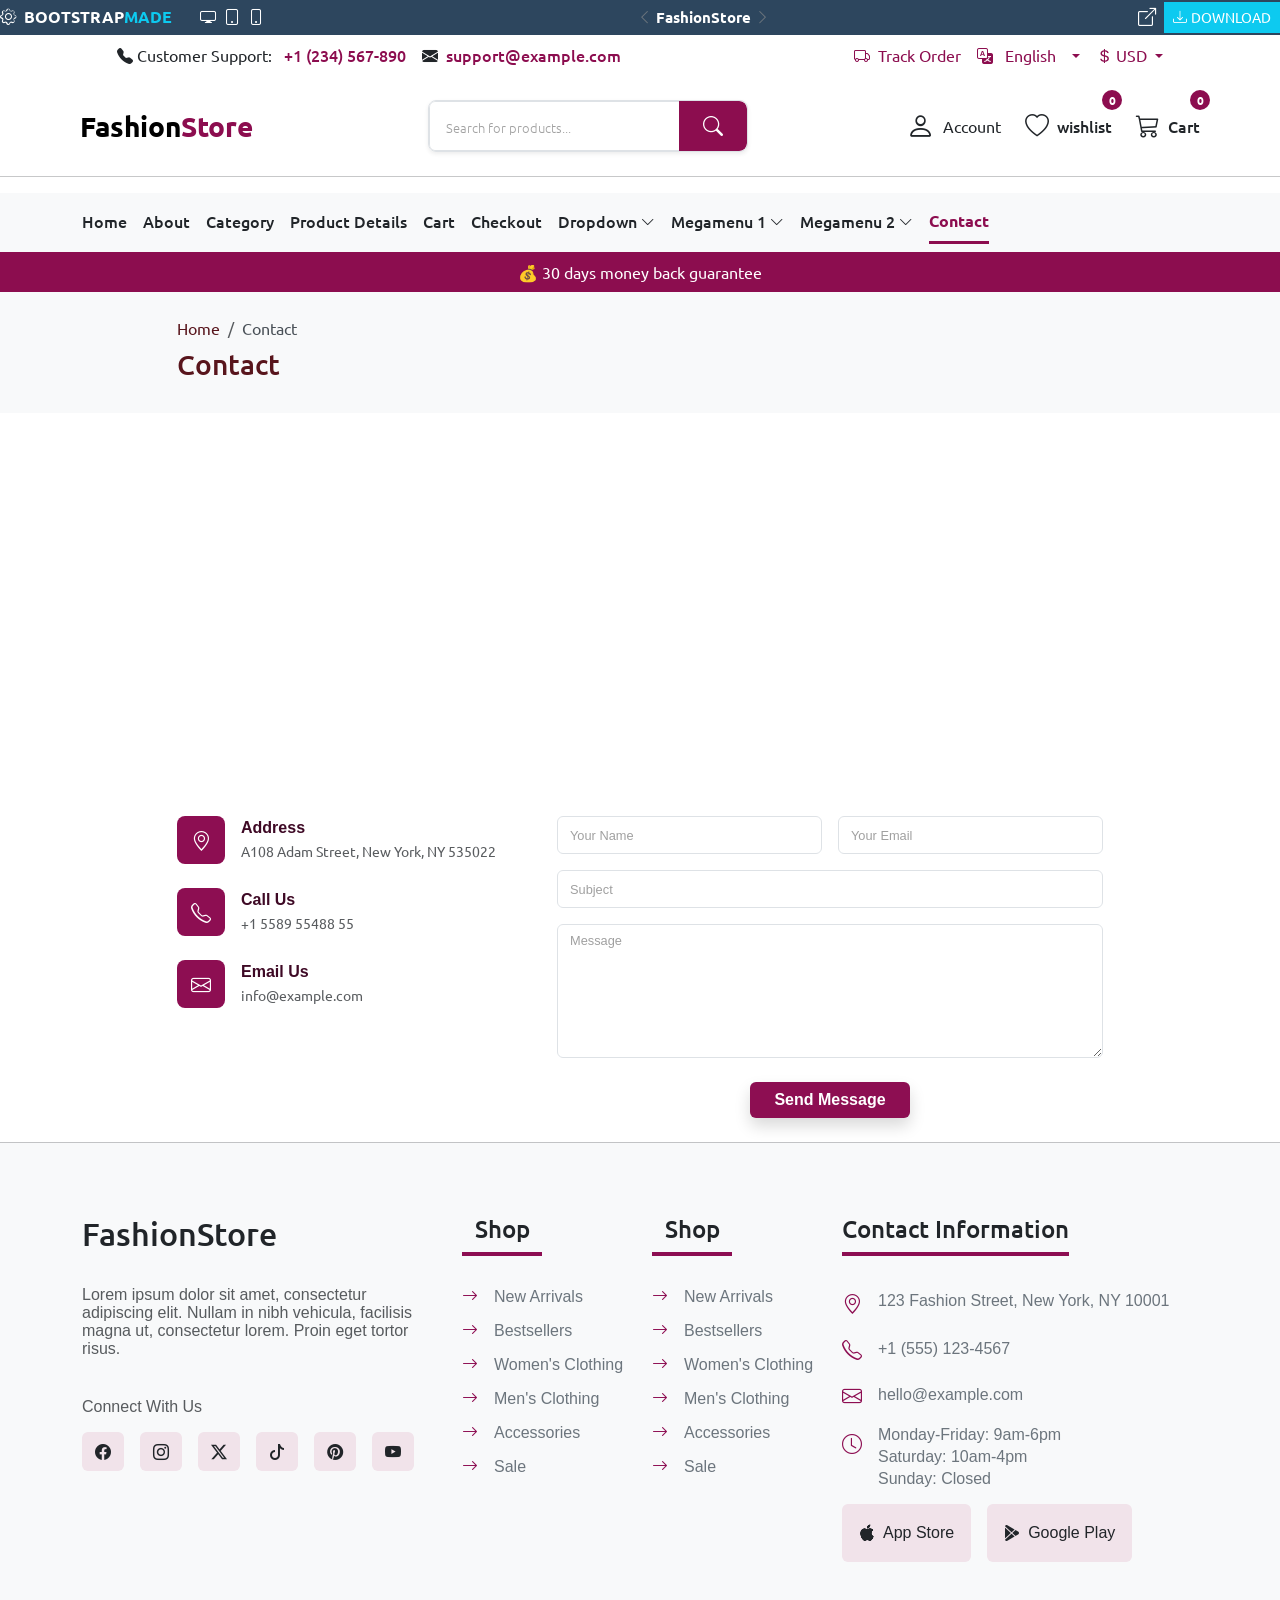
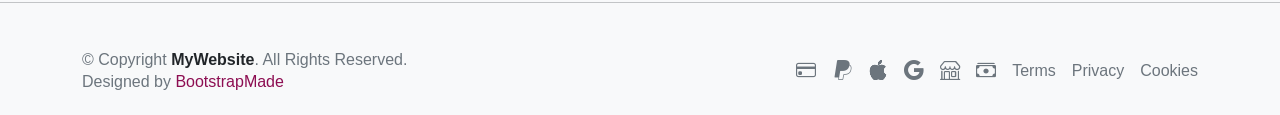
<file: Contact.html>
<!doctype html>
<html lang="en">
  <head>
    <meta charset="UTF-8" />
    <meta name="viewport" content="width=device-width, initial-scale=1.0" />
    <title>FashionStore</title>
    <link rel="stylesheet" href="style.css" />
    <link
      rel="stylesheet"
      href="https://cdn.jsdelivr.net/npm/bootstrap@5.3.8/dist/css/bootstrap.min.css"
    />
    <link
      rel="stylesheet"
      href="https://cdn.jsdelivr.net/npm/bootstrap-icons@1.13.1/font/bootstrap-icons.min.css"
    />
    <link rel="preconnect" href="https://fonts.googleapis.com" />
    <link rel="preconnect" href="https://fonts.gstatic.com" crossorigin />
    <link
      href="https://fonts.googleapis.com/css2?family=Ubuntu:wght@500;700&display=swap"
      rel="stylesheet"
    />
    <link rel="stylesheet" href="https://unpkg.com/aos@next/dist/aos.css" />
  </head>
  <body>
    <!-- nav one -->
    <nav
      class="navbar p-0 blue d-flex flex-nowrap align-items-center w-100 overflow-hidden"
    >
      <div
        class="navbar-brand d-flex align-items-center flex-shrink-1 me-2"
        style="font-size: calc(10px + 0.5vw)"
      >
        <i class="bi bi-gear text-white me-2"></i>
        <p class="text-white m-0 me-2 fw-bold">
          BOOTSTRAP<span class="text-info me-3">MADE</span>
        </p>
        <div class="d-none d-sm-flex align-items-center">
          <i class="bi bi-display mx-1 text-white"></i>
          <i class="bi bi-tablet mx-1 text-white"></i>
          <i class="bi bi-phone mx-1 text-white"></i>
        </div>
      </div>

      <div
        class="d-flex align-items-center justify-content-center flex-grow-1 px-1"
        style="font-size: calc(10px + 0.4vw)"
      >
        <i class="bi bi-chevron-left text-secondary"></i>
        <p class="m-0 mx-1 text-white fw-bold text-truncate">FashionStore</p>
        <i class="bi bi-chevron-right text-secondary"></i>
      </div>

      <div class="d-flex align-items-center flex-shrink-0">
        <i
          class="bi bi-box-arrow-up-right fw-bold px-2 text-white"
          style="font-size: calc(12px + 0.5vw)"
        ></i>
        <button
          type="button"
          class="btn btn-info rounded-0 text-white p-1 px-2 d-flex align-items-center"
          style="font-size: calc(9px + 0.4vw)"
        >
          <i class="bi bi-download me-1"></i>
          <span class="d-inline">DOWNLOAD</span>
        </button>
      </div>
    </nav>
    <!-- nav two -->
    <nav class="navbar d-none d-lg-block">
      <div class="d-flex justify-content-around w-100">
        <div class="d-flex justify-content-between align-content-center gap-3">
          <p>
            <i class="bi bi-telephone-fill"></i> Customer Support:
            <a
              href="#"
              class="nav-link d-inline-block ms-2 fw-medium alink"
              style="color: var(--accent-color)"
            >
              +1 (234) 567-890</a
            >
          </p>
          <p>
            <i class="bi bi-envelope-fill"></i
            ><a
              href="#"
              class="nav-link d-inline-block ms-2 fw-medium alink"
              style="color: var(--accent-color)"
            >
              support@example.com</a
            >
          </p>
        </div>
        <div class="d-flex justify-content-between align-content-center gap-3">
          <a
            href="#"
            class="nav-link d-inline-block alink"
            style="color: var(--accent-color)"
            ><i class="bi bi-truck me-2"></i>Track Order</a
          >
          <div class="dropdown d-inline-block">
            <a
              href="#"
              class="nav-link dropdown-toggle alink"
              id="languageDropdown"
              role="button"
              data-bs-toggle="dropdown"
              aria-expanded="false"
              style="color: var(--accent-color)"
            >
              <i class="bi bi-translate"></i>
              <span class="mx-2">English</span>
            </a>

            <ul class="dropdown-menu" aria-labelledby="languageDropdown">
              <li>
                <a href="#" class="dropdown-item"
                  ><i
                    class="bi bi-check-lg me-2"
                    style="color: var(--accent-color)"
                  ></i>
                  English</a
                >
              </li>
              <li><a href="#" class="dropdown-item">Arabic</a></li>
              <li><a href="#" class="dropdown-item">French</a></li>
              <li><a href="#" class="dropdown-item">Spanish</a></li>
            </ul>
          </div>
          <div class="dropdown d-inline-block">
            <a
              href="#"
              class="nav-link dropdown-toggle alink"
              id="languageDropdown"
              role="button"
              data-bs-toggle="dropdown"
              aria-expanded="false"
              style="color: var(--accent-color)"
            >
              <i class="bi bi-currency-dollar"></i>
              <span>USD</span>
            </a>

            <ul class="dropdown-menu" aria-labelledby="languageDropdown">
              <li>
                <a href="#" class="dropdown-item"
                  ><i
                    class="bi bi-check-lg me-2"
                    style="color: var(--accent-color)"
                  ></i>
                  USD</a
                >
              </li>
              <li><a href="#" class="dropdown-item">EUR</a></li>
              <li><a href="#" class="dropdown-item">GBP</a></li>
            </ul>
          </div>
        </div>
      </div>
    </nav>
    <!-- nav three -->
    <nav class="navbar navbar-light">
      <div class="d-flex justify-content-around w-100">
        <a class="navbar-brand fw-bold fs-3" href="#">
          Fashion<span style="color: var(--accent-color)">Store</span>
        </a>
        <div
          class="input-group shadow-sm border rounded-3 overflow-hidden w-25 d-none d-lg-inline-flex"
        >
          <input
            type="text"
            class="form-control py-2 px-3 shadow-sm"
            placeholder="Search for products..."
            aria-label="Search for products"
          />
          <button
            class="btn border-0 px-4 rounded-0 rounded-end-3"
            type="button"
            style="background-color: var(--accent-color)"
          >
            <i class="bi bi-search text-white fs-5"></i>
          </button>
        </div>
        <div class="d-flex justify-content-between align-content-center gap-4">
          <a
            href="#mobileSearchCollapse"
            class="nav-link d-inline-flex align-items-center gap-2 d-lg-none"
            data-bs-toggle="collapse"
            role="button"
            aria-expanded="false"
            aria-controls="mobileSearchCollapse"
          >
            <i class="bi bi-search fs-4"></i>
          </a>
          <a href="#" class="nav-link d-inline-flex align-items-center gap-2">
            <i class="bi bi-person fs-3"></i
            ><span class="d-none d-md-block">Account</span>
          </a>
          <button
            type="button"
            class="btn border-0 p-0 position-relative d-inline-flex align-items-center gap-2 d-none d-md-inline-flex"
          >
            <i class="bi bi-heart fs-4"></i>
            <span class="fw-medium text-dark">wishlist</span>
            <span
              class="position-absolute top-0 start-100 translate-middle badge rounded-circle d-flex align-items-center justify-content-center"
              style="
                width: 20px;
                height: 20px;
                font-size: 0.75rem;
                padding: 0;
                background-color: var(--accent-color);
              "
            >
              0
            </span>
          </button>
          <button
            type="button"
            class="btn border-0 p-0 position-relative d-inline-flex align-items-center gap-2 dropdown-toggle custom-cart-dropdown-toggle"
            data-bs-toggle="dropdown"
            aria-expanded="false"
          >
            <i class="bi bi-cart3 fs-4 text-dark"></i>
            <span class="fw-medium text-dark d-none d-md-block">Cart</span>
            <span
              id="nav-cart-badge"
              class="position-absolute top-0 start-100 translate-middle badge rounded-circle d-flex align-items-center justify-content-center"
              style="
                width: 20px;
                height: 20px;
                font-size: 0.75rem;
                padding: 0;
                background-color: var(--accent-color);
              "
            >
              0
            </span>
          </button>

          <div
            class="dropdown-menu dropdown-menu-end texts custom-cart-dropdown p-3 shadow-sm border-0 mt-2"
          >
            <div class="pb-2 mb-3 border-bottom">
              <h6 id="nav-cart-title" class="mb-0 cart-title">
                Shopping Cart (0)
              </h6>
            </div>

            <div
              id="nav-cart-items"
              class="cart-items-list d-flex flex-column gap-3 mb-3"
              style="max-height: 200px; overflow-y: auto"
            ></div>

            <div
              class="d-flex justify-content-between align-items-center pt-2 mb-3 border-top"
            >
              <span class="cart-title">Total:</span>
              <span id="nav-cart-total" class="fs-6 cart-total-price"
                >$0.00</span
              >
            </div>

            <div class="d-flex gap-2">
              <a
                href="Cart.html"
                class="btn btn-cart-outline flex-fill py-2 fw-semibold rounded-5 text-center"
                >View Cart</a
              >
              <a
                href="Checkout.html"
                class="btn text-white custom-hover-btn btn-cart-checkout rounded-5 flex-fill py-2 fw-semibold text-center"
                >Checkout</a
              >
            </div>
          </div>

          <button
            class="navbar-toggler btn border-0 p-2 shadow-none d-md-none"
            type="button"
            data-bs-toggle="offcanvas"
            data-bs-target="#mobileMenuOffcanvas"
            aria-controls="mobileMenuOffcanvas"
            aria-label="Open Menu"
          >
            <i class="bi bi-list fs-2 text-dark"></i>
          </button>
        </div>
      </div>
    </nav>
    <hr />
    <!-- Offcanvas -->
    <div
      class="offcanvas offcanvas-end border-0 shadow-lg p-3 m-4"
      style="width: 90%"
      tabindex="-1"
      id="mobileMenuOffcanvas"
      aria-labelledby="mobileMenuOffcanvasLabel"
    >
      <div class="offcanvas-header border-0">
        <button
          type="button"
          class="btn-close shadow-none fs-5"
          data-bs-dismiss="offcanvas"
          aria-label="Close"
        ></button>
      </div>

      <div class="offcanvas-body">
        <ul class="list-unstyled px-2">
          <li class="d-flex justify-content-between align-items-center py-3">
            <a
              class="text-decoration-none fw-bold text-dark fs-5"
              href="index.html"
              >Home</a
            >
          </li>

          <li class="d-flex justify-content-between align-items-center py-3">
            <a
              class="text-decoration-none fw-medium text-dark fs-5"
              href="About.html"
              >About</a
            >
          </li>

          <li class="d-flex justify-content-between align-items-center py-3">
            <a
              class="text-decoration-none fw-medium text-dark fs-5"
              href="Category.html"
              >Category</a
            >
          </li>

          <li class="d-flex justify-content-between align-items-center py-3">
            <a
              class="text-decoration-none fw-medium text-dark fs-5"
              href="ProductDetails.html"
              >Product Details</a
            >
          </li>

          <li class="d-flex justify-content-between align-items-center py-3">
            <a
              class="text-decoration-none fw-medium text-dark fs-5"
              href="Cart.html"
              >Cart</a
            >
          </li>

          <li class="d-flex justify-content-between align-items-center py-3">
            <a
              class="text-decoration-none fw-medium text-dark fs-5"
              href="Checkout.html"
              >Checkout</a
            >
          </li>

          <li class="py-3">
            <div
              class="d-flex justify-content-between align-items-center w-100"
            >
              <a class="text-decoration-none fw-medium text-dark fs-5" href="#"
                >Dropdown</a
              >

              <button
                class="btn btn-outline-danger rounded-circle p-0 d-flex align-items-center justify-content-center shadow-none"
                style="width: 32px; height: 32px"
                type="button"
                data-bs-toggle="collapse"
                data-bs-target="#mySubMenu"
                aria-expanded="false"
                aria-controls="mySubMenu"
              >
                <i class="bi bi-chevron-down text-muted small"></i>
              </button>
            </div>

            <div
              class="collapse border rounded-4"
              id="mySubMenu"
              style="background-color: var(--bs-gray-400)"
            >
              <ul class="list-unstyled ps-3 mt-2">
                <li class="py-2">
                  <a class="text-decoration-none text-dark fs-5" href="#"
                    >Dropdown 1</a
                  >
                </li>
                <li class="py-2 px-3">
                  <div
                    class="d-flex justify-content-between align-items-center w-100"
                  >
                    <a class="text-decoration-none text-dark fs-5" href="#"
                      >Deep Dropdown</a
                    >

                    <button
                      class="btn btn-outline-danger rounded-circle p-0 d-flex align-items-center justify-content-center shadow-none"
                      style="width: 32px; height: 32px"
                      type="button"
                      data-bs-toggle="collapse"
                      data-bs-target="#myMenu"
                      aria-expanded="false"
                      aria-controls="mySubMenu"
                    >
                      <i class="bi bi-chevron-down text-muted small"></i>
                    </button>
                  </div>
                  <div
                    class="collapse border rounded-4"
                    id="myMenu"
                    style="background-color: var(--bs-gray-500)"
                  >
                    <ul class="list-unstyled px-3 mt-2">
                      <li class="py-2">
                        <a class="text-decoration-none text-dark fs-5" href="#"
                          >Dropdown 1</a
                        >
                      </li>
                      <li class="py-2">
                        <a class="text-decoration-none text-dark fs-5" href="#"
                          >Dropdown 2</a
                        >
                      </li>
                      <li class="py-2">
                        <a class="text-decoration-none text-dark fs-5" href="#"
                          >Dropdown 3</a
                        >
                      </li>
                      <li class="py-2">
                        <a class="text-decoration-none text-dark fs-5" href="#"
                          >Dropdown 4</a
                        >
                      </li>
                      <li class="py-2">
                        <a class="text-decoration-none text-dark fs-5" href="#"
                          >Dropdown 5</a
                        >
                      </li>
                    </ul>
                  </div>
                </li>
                <li class="py-2">
                  <a class="text-decoration-none text-dark fs-5" href="#"
                    >Dropdown 3</a
                  >
                </li>
                <li class="py-2">
                  <a class="text-decoration-none text-dark fs-5" href="#"
                    >Dropdown 4</a
                  >
                </li>
              </ul>
            </div>
          </li>

          <li class="d-flex flex-column py-2">
            <div
              class="d-flex justify-content-between align-items-center w-100"
            >
              <a class="text-decoration-none fw-medium text-dark fs-5" href="#"
                >Megamenu 1</a
              >

              <button
                class="btn btn-outline-danger rounded-circle p-0 d-flex align-items-center justify-content-center shadow-none"
                style="width: 32px; height: 32px"
                type="button"
                data-bs-toggle="collapse"
                data-bs-target="#megaMenu1"
                aria-expanded="false"
                aria-controls="megaMenu1"
              >
                <i class="bi bi-chevron-down text-muted small"></i>
              </button>
            </div>

            <div class="collapse border rounded-4 mt-2" id="megaMenu1">
              <ul class="list-unstyled p-3 mb-0">
                <li class="py-2 border-bottom">
                  <a class="text-decoration-none text-dark" href="#"
                    >Featured Products</a
                  >
                </li>
                <li class="py-2 border-bottom">
                  <a class="text-decoration-none text-dark" href="#"
                    >New Arrivals</a
                  >
                </li>
                <li class="py-2 border-bottom">
                  <a class="text-decoration-none text-dark" href="#"
                    >Sale items</a
                  >
                </li>
                <li class="py-2 border-bottom">
                  <a class="text-decoration-none text-dark" href="#"
                    >Clothing</a
                  >
                </li>
                <li class="py-2 border-bottom">
                  <a class="text-decoration-none text-dark" href="#"
                    >Electronics</a
                  >
                </li>
                <li class="py-2 border-bottom">
                  <a class="text-decoration-none text-dark" href="#"
                    >Home & Living</a
                  >
                </li>
                <li class="py-2 border-bottom">
                  <a class="text-decoration-none text-dark" href="#">Beauty</a>
                </li>
              </ul>
            </div>
          </li>

          <li class="d-flex flex-column py-2">
            <div
              class="d-flex justify-content-between align-items-center w-100"
            >
              <a class="text-decoration-none fw-medium text-dark fs-5" href="#"
                >Megamenu 2</a
              >

              <button
                class="btn btn-outline-danger rounded-circle p-0 d-flex align-items-center justify-content-center shadow-none"
                style="width: 32px; height: 32px"
                type="button"
                data-bs-toggle="collapse"
                data-bs-target="#megaMenu2"
                aria-expanded="false"
                aria-controls="megaMenu2"
              >
                <i class="bi bi-chevron-down text-muted small"></i>
              </button>
            </div>

            <div class="collapse border rounded-4 mt-2" id="megaMenu2">
              <ul class="list-unstyled p-3 mb-0">
                <li class="py-2 border-bottom">
                  <a class="text-decoration-none text-dark" href="#">Women</a>
                </li>
                <li class="py-2 border-bottom">
                  <a class="text-decoration-none text-dark" href="#">Man</a>
                </li>
                <li class="py-2 border-bottom">
                  <a class="text-decoration-none text-dark" href="#">Kid's</a>
                </li>
                <li class="py-2 border-bottom">
                  <a class="text-decoration-none text-dark" href="#"
                    >Clothing</a
                  >
                </li>
                <li class="py-2 border-bottom">
                  <a class="text-decoration-none text-dark" href="#">Shoes</a>
                </li>
                <li class="py-2 border-bottom">
                  <a class="text-decoration-none text-dark" href="#"
                    >Accessories</a
                  >
                </li>
                <li class="py-2 border-bottom">
                  <a class="text-decoration-none text-dark" href="#"
                    >Specialty Sizes</a
                  >
                </li>
              </ul>
            </div>
          </li>
          <li class="d-flex justify-content-between align-items-center py-2">
            <a
              class="text-decoration-none fw-medium text-danger fs-5"
              href="Contact.html"
              >Contact</a
            >
          </li>
        </ul>
      </div>
    </div>
    <!-- end Offcanvas -->
    <!-- nav four -->

    <nav class="navbar navbar-light bg-light d-none d-md-block">
      <div class="container">
        <ul class="navbar-nav flex-row gap-3">
          <li class="nav-item">
            <a
              class="nav-link text-dark fw-medium position-relative nav-animate"
              href="index.html"
              >Home</a
            >
          </li>

          <li class="nav-item">
            <a
              class="nav-link text-dark fw-medium position-relative nav-animate"
              href="About.html"
              >About</a
            >
          </li>
          <li class="nav-item">
            <a
              class="nav-link text-dark fw-medium position-relative nav-animate"
              href="Category.html"
              >Category</a
            >
          </li>
          <li class="nav-item">
            <a
              class="nav-link text-dark fw-medium position-relative nav-animate"
              href="ProductDetails.html"
              >Product Details</a
            >
          </li>
          <li class="nav-item">
            <a
              class="nav-link text-dark fw-medium position-relative nav-animate"
              href="Cart.html"
              >Cart</a
            >
          </li>
          <li class="nav-item">
            <a
              class="nav-link text-dark fw-medium position-relative nav-animate"
              href="Checkout.html"
              >Checkout</a
            >
          </li>

          <li class="nav-item dropdown">
            <a
              class="nav-link text-dark fw-medium position-relative nav-animate dropdown-toggle-custom"
              href="#"
              role="button"
            >
              Dropdown <i class="bi bi-chevron-down small"></i>
            </a>
            <ul class="dropdown-menu border-0 shadow-sm p-2">
              <li>
                <a class="dropdown-item rounded-2 mb-2" href="#">dropdown 1</a>
              </li>

              <li class="submenu position-relative">
                <a
                  class="dropdown-item rounded-2 mb-2 d-flex justify-content-between align-items-center"
                  href="#"
                >
                  Deep dropdown <i class="bi bi-chevron-left small px-2"></i>
                </a>

                <ul class="submenu-menu list-unstyled border-0 shadow-sm p-2">
                  <li>
                    <a class="dropdown-item rounded-2 mb-2" href="#"
                      >Deep dropdown 1</a
                    >
                  </li>
                  <li>
                    <a class="dropdown-item rounded-2 mb-2" href="#"
                      >Deep dropdown 2</a
                    >
                  </li>
                  <li>
                    <a class="dropdown-item rounded-2 mb-2" href="#"
                      >Deep dropdown 3</a
                    >
                  </li>
                  <li>
                    <a class="dropdown-item rounded-2 mb-2" href="#"
                      >Deep dropdown 4</a
                    >
                  </li>
                  <li>
                    <a class="dropdown-item rounded-2 mb-2" href="#"
                      >Deep dropdown 5</a
                    >
                  </li>
                </ul>
              </li>

              <li>
                <a class="dropdown-item rounded-2 mb-2" href="#">dropdown 2</a>
              </li>
              <li>
                <a class="dropdown-item rounded-2 mb-2" href="#">dropdown 3</a>
              </li>
              <li>
                <a class="dropdown-item rounded-2 mb-2" href="#">dropdown 4</a>
              </li>
            </ul>
          </li>
          <li class="nav-item dropdown position-static">
            <a
              class="nav-link text-dark fw-medium position-relative nav-animate dropdown-toggle-custom"
              href="#"
              role="button"
            >
              Megamenu 1 <i class="bi bi-chevron-down small"></i>
            </a>

            <div class="megamenu-content bg-white border-0 shadow-sm p-4">
              <ul
                class="nav nav-tabs border-bottom-0 mb-4 gap-4"
                id="megamenuTabs"
                role="tablist"
              >
                <li class="nav-item" role="presentation">
                  <button
                    class="nav-link active text-dark border-0 fw-medium p-0 pb-2 border-bottom border-2 border-transparent"
                    id="featured-tab"
                    data-bs-toggle="tab"
                    data-bs-target="#featured-pane"
                    type="button"
                    role="tab"
                  >
                    Featured
                  </button>
                </li>
                <li class="nav-item" role="presentation">
                  <button
                    class="nav-link text-dark border-0 fw-medium p-0 pb-2 border-bottom border-2 border-transparent"
                    id="arrivals-tab"
                    data-bs-toggle="tab"
                    data-bs-target="#arrivals-pane"
                    type="button"
                    role="tab"
                  >
                    New Arrivals
                  </button>
                </li>
                <li class="nav-item" role="presentation">
                  <button
                    class="nav-link text-dark border-0 fw-medium p-0 pb-2 border-bottom border-2 border-transparent"
                    id="sale-tab"
                    data-bs-toggle="tab"
                    data-bs-target="#sale-pane"
                    type="button"
                    role="tab"
                  >
                    Sale
                  </button>
                </li>
                <li class="nav-item" role="presentation">
                  <button
                    class="nav-link text-dark border-0 fw-medium p-0 pb-2 border-bottom border-2 border-transparent"
                    id="categories-tab"
                    data-bs-toggle="tab"
                    data-bs-target="#categories-pane"
                    type="button"
                    role="tab"
                  >
                    Categories
                  </button>
                </li>
              </ul>

              <div class="tab-content" id="megamenuTabContent">
                <div
                  class="tab-pane fade show active"
                  id="featured-pane"
                  role="tabpanel"
                  aria-labelledby="featured-tab"
                  tabindex="0"
                >
                  <div class="row g-3">
                    <div class="col-md-3">
                      <div class="card h-100 border-0 text-start">
                        <img
                          src="img/product-1.webp"
                          class="card-img-top object-fit-contain"
                          alt="Product 1"
                          style="height: 140px"
                        />
                        <div
                          class="card-body p-2 d-flex flex-column justify-content-between"
                        >
                          <div>
                            <h6
                              class="card-title mb-1 small fw-semibold text-dark"
                            >
                              Premium Headphones
                            </h6>
                            <p class="card-text text-danger small mb-2 fw-bold">
                              $129.99
                            </p>
                          </div>
                          <button
                            class="btn rounded-3 fw-medium w-50 outline"
                            style="
                              background-color: var(--background-button);
                              color: var(--color-button);
                            "
                          >
                            View Product
                          </button>
                        </div>
                      </div>
                    </div>

                    <div class="col-md-3">
                      <div class="card h-100 border-0 text-start">
                        <img
                          src="img/product-2.webp"
                          class="card-img-top object-fit-contain"
                          alt="Product 2"
                          style="height: 140px"
                        />
                        <div
                          class="card-body p-2 d-flex flex-column justify-content-between"
                        >
                          <div>
                            <h6
                              class="card-title mb-1 small fw-semibold text-dark"
                            >
                              Smart Watch
                            </h6>
                            <p class="card-text text-danger small mb-2 fw-bold">
                              $199.99
                            </p>
                          </div>
                          <button
                            class="btn rounded-3 fw-medium w-50 outline"
                            style="
                              background-color: var(--background-button);
                              color: var(--color-button);
                            "
                          >
                            View Product
                          </button>
                        </div>
                      </div>
                    </div>

                    <div class="col-md-3">
                      <div class="card h-100 border-0 text-start">
                        <img
                          src="img/product-3.webp"
                          class="card-img-top object-fit-contain"
                          alt="Product 3"
                          style="height: 140px"
                        />
                        <div
                          class="card-body p-2 d-flex flex-column justify-content-between"
                        >
                          <div>
                            <h6
                              class="card-title mb-1 small fw-semibold text-dark"
                            >
                              Wireless Earbuds
                            </h6>
                            <p class="card-text text-danger small mb-2 fw-bold">
                              $89.99
                            </p>
                          </div>
                          <button
                            class="btn rounded-3 fw-medium w-50 outline"
                            style="
                              background-color: var(--background-button);
                              color: var(--color-button);
                            "
                          >
                            View Product
                          </button>
                        </div>
                      </div>
                    </div>

                    <div class="col-md-3">
                      <div class="card h-100 border-0 text-start">
                        <img
                          src="img/product-11.png"
                          class="card-img-top object-fit-contain"
                          alt="Product 4"
                          style="height: 140px"
                        />
                        <div
                          class="card-body p-2 d-flex flex-column justify-content-between"
                        >
                          <div>
                            <h6
                              class="card-title mb-1 small fw-semibold text-dark"
                            >
                              Bluetooth Speaker
                            </h6>
                            <p class="card-text text-danger small mb-2 fw-bold">
                              $79.99
                            </p>
                          </div>
                          <button
                            class="btn rounded-3 fw-medium w-50 outline"
                            style="
                              background-color: var(--background-button);
                              color: var(--color-button);
                            "
                          >
                            View Product
                          </button>
                        </div>
                      </div>
                    </div>
                  </div>
                </div>
                <div
                  class="tab-pane fade"
                  id="arrivals-pane"
                  role="tabpanel"
                  aria-labelledby="arrivals-tab"
                  tabindex="0"
                >
                  <div class="row">
                    <div class="col-md-3">
                      <div
                        class="card h-100 border-0 text-start position-relative"
                      >
                        <span
                          class="badge bg-success position-absolute top-0 end-0 mt-2 me-2 px-2 py-1 fs-7 fw-semibold rounded-2 z-1"
                        >
                          New
                        </span>

                        <img
                          src="img/product-5.webp"
                          class="card-img-top object-fit-contain"
                          alt="Product 1"
                          style="height: 140px"
                        />

                        <div
                          class="card-body p-2 d-flex flex-column justify-content-between"
                        >
                          <div>
                            <h6
                              class="card-title mb-1 small fw-semibold text-dark"
                            >
                              Fitness Tracker
                            </h6>
                            <p class="card-text text-danger small mb-2 fw-bold">
                              $69.99
                            </p>
                          </div>
                          <button
                            class="btn rounded-3 fw-medium w-50 outline"
                            style="
                              background-color: var(--background-button);
                              color: var(--color-button);
                            "
                          >
                            View Product
                          </button>
                        </div>
                      </div>
                    </div>
                    <div class="col-md-3">
                      <div
                        class="card h-100 border-0 text-start position-relative"
                      >
                        <span
                          class="badge bg-success position-absolute top-0 end-0 mt-2 me-2 px-2 py-1 fs-7 fw-semibold rounded-2 z-1"
                        >
                          New
                        </span>

                        <img
                          src="img/product-6.webp"
                          class="card-img-top object-fit-contain"
                          alt="Product 1"
                          style="height: 140px"
                        />

                        <div
                          class="card-body p-2 d-flex flex-column justify-content-between"
                        >
                          <div>
                            <h6
                              class="card-title mb-1 small fw-semibold text-dark"
                            >
                              Wireless Charger
                            </h6>
                            <p class="card-text text-danger small mb-2 fw-bold">
                              $39.99
                            </p>
                          </div>
                          <button
                            class="btn rounded-3 fw-medium w-50 outline"
                            style="
                              background-color: var(--background-button);
                              color: var(--color-button);
                            "
                          >
                            View Product
                          </button>
                        </div>
                      </div>
                    </div>
                    <div class="col-md-3">
                      <div
                        class="card h-100 border-0 text-start position-relative"
                      >
                        <span
                          class="badge bg-success position-absolute top-0 end-0 mt-2 me-2 px-2 py-1 fs-7 fw-semibold rounded-2 z-1"
                        >
                          New
                        </span>

                        <img
                          src="img/product-11.png"
                          class="card-img-top object-fit-contain"
                          alt="Product 1"
                          style="height: 140px"
                        />

                        <div
                          class="card-body p-2 d-flex flex-column justify-content-between"
                        >
                          <div>
                            <h6
                              class="card-title mb-1 small fw-semibold text-dark"
                            >
                              Smart Bulb Set
                            </h6>
                            <p class="card-text text-danger small mb-2 fw-bold">
                              $49.99
                            </p>
                          </div>
                          <button
                            class="btn rounded-3 fw-medium w-50 outline"
                            style="
                              background-color: var(--background-button);
                              color: var(--color-button);
                            "
                          >
                            View Product
                          </button>
                        </div>
                      </div>
                    </div>
                    <div class="col-md-3">
                      <div
                        class="card h-100 border-0 text-start position-relative"
                      >
                        <span
                          class="badge bg-success position-absolute top-0 end-0 mt-2 me-2 px-2 py-1 fs-7 fw-semibold rounded-2 z-1"
                        >
                          New
                        </span>

                        <img
                          src="img/product-8.jpg"
                          class="card-img-top object-fit-contain"
                          alt="Product 1"
                          style="height: 140px"
                        />

                        <div
                          class="card-body p-2 d-flex flex-column justify-content-between"
                        >
                          <div>
                            <h6
                              class="card-title mb-1 small fw-semibold text-dark"
                            >
                              Portable Power Bank
                            </h6>
                            <p class="card-text text-danger small mb-2 fw-bold">
                              $59.99
                            </p>
                          </div>
                          <button
                            class="btn rounded-3 fw-medium w-50 outline"
                            style="
                              background-color: var(--background-button);
                              color: var(--color-button);
                            "
                          >
                            View Product
                          </button>
                        </div>
                      </div>
                    </div>
                  </div>
                </div>
                <div
                  class="tab-pane fade"
                  id="sale-pane"
                  role="tabpanel"
                  aria-labelledby="sale-tab"
                  tabindex="0"
                >
                  <div class="row">
                    <div class="col-md-3">
                      <div
                        class="card h-100 border-0 text-start position-relative"
                      >
                        <span
                          class="badge bg-danger position-absolute top-0 end-0 mt-2 me-2 px-2 py-1 fs-7 fw-semibold rounded-1 z-1"
                        >
                          -30%
                        </span>

                        <img
                          src="img/product-9.webp"
                          class="card-img-top object-fit-contain"
                          alt="Product 1"
                          style="height: 140px"
                        />

                        <div
                          class="card-body p-2 d-flex flex-column justify-content-between"
                        >
                          <div>
                            <h6
                              class="card-title mb-1 small fw-semibold text-dark"
                            >
                              Wireless Keyboard
                            </h6>
                            <p class="card-text text-danger small mb-2 fw-bold">
                              <span
                                class="text-decoration-line-through text-secondary me-2"
                                >$89.99</span
                              >
                              $62.99
                            </p>
                          </div>
                          <button
                            class="btn rounded-3 fw-medium w-50 outline"
                            style="
                              background-color: var(--background-button);
                              color: var(--color-button);
                            "
                          >
                            View Product
                          </button>
                        </div>
                      </div>
                    </div>
                    <div class="col-md-3">
                      <div
                        class="card h-100 border-0 text-start position-relative"
                      >
                        <span
                          class="badge bg-danger position-absolute top-0 end-0 mt-2 me-2 px-2 py-1 fs-7 fw-semibold rounded-1 z-1"
                        >
                          -25%
                        </span>

                        <img
                          src="img/product-10.webp"
                          class="card-img-top object-fit-contain"
                          alt="Product 1"
                          style="height: 140px"
                        />

                        <div
                          class="card-body p-2 d-flex flex-column justify-content-between"
                        >
                          <div>
                            <h6
                              class="card-title mb-1 small fw-semibold text-dark"
                            >
                              Gaming Mouse
                            </h6>
                            <p class="card-text text-danger small mb-2 fw-bold">
                              <span
                                class="text-decoration-line-through text-secondary me-2"
                                >$59.99</span
                              >
                              $44.99
                            </p>
                          </div>
                          <button
                            class="btn rounded-3 fw-medium w-50 outline"
                            style="
                              background-color: var(--background-button);
                              color: var(--color-button);
                            "
                          >
                            View Product
                          </button>
                        </div>
                      </div>
                    </div>
                    <div class="col-md-3">
                      <div
                        class="card h-100 border-0 text-start position-relative"
                      >
                        <span
                          class="badge bg-danger position-absolute top-0 end-0 mt-2 me-2 px-2 py-1 fs-7 fw-semibold rounded-1 z-1"
                        >
                          -40%
                        </span>

                        <img
                          src="img/product-11.png"
                          class="card-img-top object-fit-contain"
                          alt="Product 1"
                          style="height: 140px"
                        />

                        <div
                          class="card-body p-2 d-flex flex-column justify-content-between"
                        >
                          <div>
                            <h6
                              class="card-title mb-1 small fw-semibold text-dark"
                            >
                              Desk Lamp
                            </h6>
                            <p class="card-text text-danger small mb-2 fw-bold">
                              <span
                                class="text-decoration-line-through text-secondary me-2"
                                >$49.99</span
                              >
                              $29.99
                            </p>
                          </div>
                          <button
                            class="btn rounded-3 fw-medium w-50 outline"
                            style="
                              background-color: var(--background-button);
                              color: var(--color-button);
                            "
                          >
                            View Product
                          </button>
                        </div>
                      </div>
                    </div>
                    <div class="col-md-3">
                      <div
                        class="card h-100 border-0 text-start position-relative"
                      >
                        <span
                          class="badge bg-danger position-absolute top-0 end-0 mt-2 me-2 px-2 py-1 fs-7 fw-semibold rounded-1 z-1"
                        >
                          -20%
                        </span>

                        <img
                          src="img/product-12.webp"
                          class="card-img-top object-fit-contain"
                          alt="Product 1"
                          style="height: 140px"
                        />

                        <div
                          class="card-body p-2 d-flex flex-column justify-content-between"
                        >
                          <div>
                            <h6
                              class="card-title mb-1 small fw-semibold text-dark"
                            >
                              USB-C Hub
                            </h6>
                            <p class="card-text text-danger small mb-2 fw-bold">
                              <span
                                class="text-decoration-line-through text-secondary me-2"
                                >$39.99</span
                              >
                              $31.99
                            </p>
                          </div>
                          <button
                            class="btn rounded-3 fw-medium w-50 outline"
                            style="
                              background-color: var(--background-button);
                              color: var(--color-button);
                            "
                          >
                            View Product
                          </button>
                        </div>
                      </div>
                    </div>
                  </div>
                </div>
                <div
                  class="tab-pane fade"
                  id="categories-pane"
                  role="tabpanel"
                  aria-labelledby="categories-tab"
                  tabindex="0"
                >
                  <div class="row">
                    <div class="col-md-3">
                      <div
                        class="card h-100 border-0 p-3 bg-light rounded-3 text-start category-card"
                      >
                        <div
                          class="category-header pb-2 mb-3 border-bottom position-relative"
                        >
                          <h5
                            class="fw-bold mb-0 text-dark"
                            style="color: #4a0e2e !important"
                          >
                            Clothing
                          </h5>
                        </div>

                        <ul class="list-unstyled d-flex flex-column gap-2 mb-0">
                          <li>
                            <a
                              href="#"
                              class="category-link text-decoration-none d-flex align-items-center gap-2 text-dark"
                            >
                              <i class="bi bi-chevron-right small"></i> Men's
                              Wear
                            </a>
                          </li>
                          <li>
                            <a
                              href="#"
                              class="category-link text-decoration-none d-flex align-items-center gap-2 text-dark"
                            >
                              <i class="bi bi-chevron-right small"></i> Women's
                              Wear
                            </a>
                          </li>
                          <li>
                            <a
                              href="#"
                              class="category-link text-decoration-none d-flex align-items-center gap-2 text-dark"
                            >
                              <i class="bi bi-chevron-right small"></i> Kids
                              Collection
                            </a>
                          </li>
                          <li>
                            <a
                              href="#"
                              class="category-link text-decoration-none d-flex align-items-center gap-2 text-dark"
                            >
                              <i class="bi bi-chevron-right small"></i>
                              Sportswear
                            </a>
                          </li>
                          <li>
                            <a
                              href="#"
                              class="category-link text-decoration-none d-flex align-items-center gap-2 text-dark"
                            >
                              <i class="bi bi-chevron-right small"></i>
                              Accessories
                            </a>
                          </li>
                        </ul>
                      </div>
                    </div>
                    <div class="col-md-3">
                      <div
                        class="card h-100 border-0 p-3 bg-light rounded-3 text-start category-card"
                      >
                        <div
                          class="category-header pb-2 mb-3 border-bottom position-relative"
                        >
                          <h5
                            class="fw-bold mb-0 text-dark"
                            style="color: #4a0e2e !important"
                          >
                            Electronics
                          </h5>
                        </div>

                        <ul class="list-unstyled d-flex flex-column gap-2 mb-0">
                          <li>
                            <a
                              href="#"
                              class="category-link text-decoration-none d-flex align-items-center gap-2 text-dark"
                            >
                              <i class="bi bi-chevron-right small"></i>
                              Smartphones
                            </a>
                          </li>
                          <li>
                            <a
                              href="#"
                              class="category-link text-decoration-none d-flex align-items-center gap-2 text-dark"
                            >
                              <i class="bi bi-chevron-right small"></i>
                              Laptops
                            </a>
                          </li>
                          <li>
                            <a
                              href="#"
                              class="category-link text-decoration-none d-flex align-items-center gap-2 text-dark"
                            >
                              <i class="bi bi-chevron-right small"></i>
                              Audio Devices
                            </a>
                          </li>
                          <li>
                            <a
                              href="#"
                              class="category-link text-decoration-none d-flex align-items-center gap-2 text-dark"
                            >
                              <i class="bi bi-chevron-right small"></i>
                              Smart Home
                            </a>
                          </li>
                          <li>
                            <a
                              href="#"
                              class="category-link text-decoration-none d-flex align-items-center gap-2 text-dark"
                            >
                              <i class="bi bi-chevron-right small"></i>
                              Accessories
                            </a>
                          </li>
                        </ul>
                      </div>
                    </div>
                    <div class="col-md-3">
                      <div
                        class="card h-100 border-0 p-3 bg-light rounded-3 text-start category-card"
                      >
                        <div
                          class="category-header pb-2 mb-3 border-bottom position-relative"
                        >
                          <h5
                            class="fw-bold mb-0 text-dark"
                            style="color: #4a0e2e !important"
                          >
                            Home & Living
                          </h5>
                        </div>

                        <ul class="list-unstyled d-flex flex-column gap-2 mb-0">
                          <li>
                            <a
                              href="#"
                              class="category-link text-decoration-none d-flex align-items-center gap-2 text-dark"
                            >
                              <i class="bi bi-chevron-right small"></i>
                              Furniture
                            </a>
                          </li>
                          <li>
                            <a
                              href="#"
                              class="category-link text-decoration-none d-flex align-items-center gap-2 text-dark"
                            >
                              <i class="bi bi-chevron-right small"></i>
                              Decor
                            </a>
                          </li>
                          <li>
                            <a
                              href="#"
                              class="category-link text-decoration-none d-flex align-items-center gap-2 text-dark"
                            >
                              <i class="bi bi-chevron-right small"></i>
                              Kitchen
                            </a>
                          </li>
                          <li>
                            <a
                              href="#"
                              class="category-link text-decoration-none d-flex align-items-center gap-2 text-dark"
                            >
                              <i class="bi bi-chevron-right small"></i>
                              Bedding
                            </a>
                          </li>
                          <li>
                            <a
                              href="#"
                              class="category-link text-decoration-none d-flex align-items-center gap-2 text-dark"
                            >
                              <i class="bi bi-chevron-right small"></i>
                              Lighting
                            </a>
                          </li>
                        </ul>
                      </div>
                    </div>
                    <div class="col-md-3">
                      <div
                        class="card h-100 border-0 p-3 bg-light rounded-3 text-start category-card"
                      >
                        <div
                          class="category-header pb-2 mb-3 border-bottom position-relative"
                        >
                          <h5
                            class="fw-bold mb-0 text-dark"
                            style="color: #4a0e2e !important"
                          >
                            Beauty
                          </h5>
                        </div>

                        <ul class="list-unstyled d-flex flex-column gap-2 mb-0">
                          <li>
                            <a
                              href="#"
                              class="category-link text-decoration-none d-flex align-items-center gap-2 text-dark"
                            >
                              <i class="bi bi-chevron-right small"></i>
                              Skincare
                            </a>
                          </li>
                          <li>
                            <a
                              href="#"
                              class="category-link text-decoration-none d-flex align-items-center gap-2 text-dark"
                            >
                              <i class="bi bi-chevron-right small"></i>
                              Makeup
                            </a>
                          </li>
                          <li>
                            <a
                              href="#"
                              class="category-link text-decoration-none d-flex align-items-center gap-2 text-dark"
                            >
                              <i class="bi bi-chevron-right small"></i>
                              Haircare
                            </a>
                          </li>
                          <li>
                            <a
                              href="#"
                              class="category-link text-decoration-none d-flex align-items-center gap-2 text-dark"
                            >
                              <i class="bi bi-chevron-right small"></i>
                              Fragrances
                            </a>
                          </li>
                          <li>
                            <a
                              href="#"
                              class="category-link text-decoration-none d-flex align-items-center gap-2 text-dark"
                            >
                              <i class="bi bi-chevron-right small"></i>
                              Personal Care
                            </a>
                          </li>
                        </ul>
                      </div>
                    </div>
                  </div>
                </div>
              </div>
            </div>
          </li>
          <li class="nav-item dropdown position-static">
            <a
              class="nav-link text-dark fw-medium position-relative nav-animate dropdown-toggle-custom"
              href="#"
              role="button"
            >
              Megamenu 2 <i class="bi bi-chevron-down small"></i>
            </a>
            <div class="megamenu-content bg-white border-0 shadow-sm p-4">
              <ul
                class="nav nav-tabs border-bottom-0 mb-4 gap-4 justify-content-center"
                id="megamenu2Tabs"
                role="tablist"
              >
                <li class="nav-item" role="presentation">
                  <button
                    class="nav-link active text-dark border-0 fw-medium p-0 pb-2 border-bottom border-2 border-transparent"
                    id="m2-featured-tab"
                    data-bs-toggle="tab"
                    data-bs-target="#m2-featured-pane"
                    type="button"
                    role="tab"
                  >
                    WOMEN
                  </button>
                </li>
                <li class="nav-item" role="presentation">
                  <button
                    class="nav-link text-dark border-0 fw-medium p-0 pb-2 border-bottom border-2 border-transparent"
                    id="m2-arrivals-tab"
                    data-bs-toggle="tab"
                    data-bs-target="#m2-arrivals-pane"
                    type="button"
                    role="tab"
                  >
                    MEN
                  </button>
                </li>
                <li class="nav-item" role="presentation">
                  <button
                    class="nav-link text-dark border-0 fw-medium p-0 pb-2 border-bottom border-2 border-transparent"
                    id="m2-sale-tab"
                    data-bs-toggle="tab"
                    data-bs-target="#m2-sale-pane"
                    type="button"
                    role="tab"
                  >
                    KIDS
                  </button>
                </li>
              </ul>
              <div class="tab-content" id="megamenu2TabContent">
                <div
                  class="tab-pane fade show active"
                  id="m2-featured-pane"
                  role="tabpanel"
                  aria-labelledby="m2-featured-tab"
                  tabindex="0"
                >
                  <div class="row g-3" style="height: 300px">
                    <div class="col-md-2 h-100">
                      <div
                        class="card h-100 border-0 p-3 bg-light rounded-3 text-start category-card"
                      >
                        <div
                          class="category-header pb-2 mb-3 border-bottom position-relative"
                        >
                          <h5
                            class="fw-bold mb-0 text-dark small"
                            style="color: #4a0e2e !important"
                          >
                            Clothing
                          </h5>
                        </div>
                        <ul
                          class="list-unstyled d-flex flex-column gap-2 mb-0 small"
                        >
                          <li>
                            <a
                              href="#"
                              class="category-link text-decoration-none d-flex align-items-center gap-2 text-dark"
                              ><i class="bi bi-chevron-right small"></i> Shirts
                              & Tops</a
                            >
                          </li>
                          <li>
                            <a
                              href="#"
                              class="category-link text-decoration-none d-flex align-items-center gap-2 text-dark"
                              ><i class="bi bi-chevron-right small"></i> Coats &
                              Outerwear</a
                            >
                          </li>
                          <li>
                            <a
                              href="#"
                              class="category-link text-decoration-none d-flex align-items-center gap-2 text-dark"
                              ><i class="bi bi-chevron-right small"></i>
                              Underwear</a
                            >
                          </li>
                          <li>
                            <a
                              href="#"
                              class="category-link text-decoration-none d-flex align-items-center gap-2 text-dark"
                              ><i class="bi bi-chevron-right small"></i>
                              Sweatshirts</a
                            >
                          </li>
                          <li>
                            <a
                              href="#"
                              class="category-link text-decoration-none d-flex align-items-center gap-2 text-dark"
                              ><i class="bi bi-chevron-right small"></i>
                              Dresses</a
                            >
                          </li>
                          <li>
                            <a
                              href="#"
                              class="category-link text-decoration-none d-flex align-items-center gap-2 text-dark"
                              ><i class="bi bi-chevron-right small"></i>
                              Swimwear</a
                            >
                          </li>
                          <li>
                            <a
                              href="#"
                              class="category-link text-decoration-none d-flex align-items-center gap-2 text-dark"
                              ><i class="bi bi-chevron-right small"></i> View
                              all</a
                            >
                          </li>
                        </ul>
                      </div>
                    </div>
                    <div class="col-md-2 h-100">
                      <div
                        class="card h-100 border-0 p-3 bg-light rounded-3 text-start category-card"
                      >
                        <div
                          class="category-header pb-2 mb-3 border-bottom position-relative"
                        >
                          <h5
                            class="fw-bold mb-0 text-dark small"
                            style="color: #4a0e2e !important"
                          >
                            Shoes
                          </h5>
                        </div>
                        <ul
                          class="list-unstyled d-flex flex-column gap-2 mb-0 small"
                        >
                          <li>
                            <a
                              href="#"
                              class="category-link text-decoration-none d-flex align-items-center gap-2 text-dark"
                              ><i class="bi bi-chevron-right small"></i>
                              Boots</a
                            >
                          </li>
                          <li>
                            <a
                              href="#"
                              class="category-link text-decoration-none d-flex align-items-center gap-2 text-dark"
                              ><i class="bi bi-chevron-right small"></i>
                              Sandals</a
                            >
                          </li>
                          <li>
                            <a
                              href="#"
                              class="category-link text-decoration-none d-flex align-items-center gap-2 text-dark"
                              ><i class="bi bi-chevron-right small"></i>
                              Heels</a
                            >
                          </li>
                          <li>
                            <a
                              href="#"
                              class="category-link text-decoration-none d-flex align-items-center gap-2 text-dark"
                              ><i class="bi bi-chevron-right small"></i>
                              Loafers</a
                            >
                          </li>
                          <li>
                            <a
                              href="#"
                              class="category-link text-decoration-none d-flex align-items-center gap-2 text-dark"
                              ><i class="bi bi-chevron-right small"></i>
                              Slippers</a
                            >
                          </li>
                          <li>
                            <a
                              href="#"
                              class="category-link text-decoration-none d-flex align-items-center gap-2 text-dark"
                              ><i class="bi bi-chevron-right small"></i>
                              Oxfords</a
                            >
                          </li>
                          <li>
                            <a
                              href="#"
                              class="category-link text-decoration-none d-flex align-items-center gap-2 text-dark"
                              ><i class="bi bi-chevron-right small"></i> View
                              all</a
                            >
                          </li>
                        </ul>
                      </div>
                    </div>
                    <div class="col-md-2 h-100">
                      <div
                        class="card h-100 border-0 p-3 bg-light rounded-3 text-start category-card"
                      >
                        <div
                          class="category-header pb-2 mb-3 border-bottom position-relative"
                        >
                          <h5
                            class="fw-bold mb-0 text-dark small"
                            style="color: #4a0e2e !important"
                          >
                            Accessories
                          </h5>
                        </div>
                        <ul
                          class="list-unstyled d-flex flex-column gap-2 mb-0 small"
                        >
                          <li>
                            <a
                              href="#"
                              class="category-link text-decoration-none d-flex align-items-center gap-2 text-dark"
                              ><i class="bi bi-chevron-right small"></i>
                              Handbags</a
                            >
                          </li>
                          <li>
                            <a
                              href="#"
                              class="category-link text-decoration-none d-flex align-items-center gap-2 text-dark"
                              ><i class="bi bi-chevron-right small"></i>
                              Eyewear</a
                            >
                          </li>
                          <li>
                            <a
                              href="#"
                              class="category-link text-decoration-none d-flex align-items-center gap-2 text-dark"
                              ><i class="bi bi-chevron-right small"></i> Hats</a
                            >
                          </li>
                          <li>
                            <a
                              href="#"
                              class="category-link text-decoration-none d-flex align-items-center gap-2 text-dark"
                              ><i class="bi bi-chevron-right small"></i>
                              Watches</a
                            >
                          </li>
                          <li>
                            <a
                              href="#"
                              class="category-link text-decoration-none d-flex align-items-center gap-2 text-dark"
                              ><i class="bi bi-chevron-right small"></i>
                              Jewelry</a
                            >
                          </li>
                          <li>
                            <a
                              href="#"
                              class="category-link text-decoration-none d-flex align-items-center gap-2 text-dark"
                              ><i class="bi bi-chevron-right small"></i>
                              Belts</a
                            >
                          </li>
                          <li>
                            <a
                              href="#"
                              class="category-link text-decoration-none d-flex align-items-center gap-2 text-dark"
                              ><i class="bi bi-chevron-right small"></i> View
                              all</a
                            >
                          </li>
                        </ul>
                      </div>
                    </div>
                    <div class="col-md-2 h-100">
                      <div
                        class="card h-100 border-0 p-3 bg-light rounded-3 text-start category-card"
                      >
                        <div
                          class="category-header pb-2 mb-3 border-bottom position-relative"
                        >
                          <h5
                            class="fw-bold mb-0 text-dark small"
                            style="color: #4a0e2e !important"
                          >
                            Specialty Sizes
                          </h5>
                        </div>
                        <ul
                          class="list-unstyled d-flex flex-column gap-2 mb-0 small"
                        >
                          <li>
                            <a
                              href="#"
                              class="category-link text-decoration-none d-flex align-items-center gap-2 text-dark"
                              ><i class="bi bi-chevron-right small"></i> Plus
                              Size</a
                            >
                          </li>
                          <li>
                            <a
                              href="#"
                              class="category-link text-decoration-none d-flex align-items-center gap-2 text-dark"
                              ><i class="bi bi-chevron-right small"></i>
                              Petite</a
                            >
                          </li>
                          <li>
                            <a
                              href="#"
                              class="category-link text-decoration-none d-flex align-items-center gap-2 text-dark"
                              ><i class="bi bi-chevron-right small"></i> Wide
                              Shoes</a
                            >
                          </li>
                          <li>
                            <a
                              href="#"
                              class="category-link text-decoration-none d-flex align-items-center gap-2 text-dark"
                              ><i class="bi bi-chevron-right small"></i> Narrow
                              Shoes</a
                            >
                          </li>
                        </ul>
                      </div>
                    </div>
                    <div class="col-md-4 h-100">
                      <div
                        class="card h-100 border-0 overflow-hidden text-start shadow-sm position-relative"
                      >
                        <img
                          src="img/product-f-1.webp"
                          class="w-100 h-100"
                          alt="Promo Banner"
                        />
                        <div
                          class="position-absolute top-0 start-0 w-100 h-100 d-flex flex-column justify-content-center p-3"
                        >
                          <h4
                            class="fw-bold w-50 mb-3"
                            style="color: var(--accent-color)"
                          >
                            Women's Bags Collection
                          </h4>
                          <button
                            class="btn rounded-2"
                            style="
                              background-color: var(--color-button);
                              color: var(--background-button);
                              width: 100px;
                            "
                          >
                            Shop now
                          </button>
                        </div>
                      </div>
                    </div>
                  </div>
                </div>
                <div
                  class="tab-pane fade"
                  id="m2-arrivals-pane"
                  role="tabpanel"
                  aria-labelledby="m2-arrivals-tab"
                  tabindex="0"
                >
                  <div class="row g-3" style="height: 300px">
                    <div class="col-md-2 h-100">
                      <div
                        class="card h-100 border-0 p-3 bg-light rounded-3 text-start category-card"
                      >
                        <div
                          class="category-header pb-2 mb-3 border-bottom position-relative"
                        >
                          <h5
                            class="fw-bold mb-0 text-dark small"
                            style="color: #4a0e2e !important"
                          >
                            Clothing
                          </h5>
                        </div>
                        <ul
                          class="list-unstyled d-flex flex-column gap-2 mb-0 small"
                        >
                          <li>
                            <a
                              href="#"
                              class="category-link text-decoration-none d-flex align-items-center gap-2 text-dark"
                              ><i class="bi bi-chevron-right small"></i> Shirts
                              & Polos</a
                            >
                          </li>
                          <li>
                            <a
                              href="#"
                              class="category-link text-decoration-none d-flex align-items-center gap-2 text-dark"
                              ><i class="bi bi-chevron-right small"></i> JacKets
                              & Coats</a
                            >
                          </li>
                          <li>
                            <a
                              href="#"
                              class="category-link text-decoration-none d-flex align-items-center gap-2 text-dark"
                              ><i class="bi bi-chevron-right small"></i>
                              Underwear</a
                            >
                          </li>
                          <li>
                            <a
                              href="#"
                              class="category-link text-decoration-none d-flex align-items-center gap-2 text-dark"
                              ><i class="bi bi-chevron-right small"></i>
                              Hoodies</a
                            >
                          </li>
                          <li>
                            <a
                              href="#"
                              class="category-link text-decoration-none d-flex align-items-center gap-2 text-dark"
                              ><i class="bi bi-chevron-right small"></i>
                              Suits</a
                            >
                          </li>
                          <li>
                            <a
                              href="#"
                              class="category-link text-decoration-none d-flex align-items-center gap-2 text-dark"
                              ><i class="bi bi-chevron-right small"></i>
                              Activewear</a
                            >
                          </li>
                          <li>
                            <a
                              href="#"
                              class="category-link text-decoration-none d-flex align-items-center gap-2 text-dark"
                              ><i class="bi bi-chevron-right small"></i> View
                              all</a
                            >
                          </li>
                        </ul>
                      </div>
                    </div>
                    <div class="col-md-2 h-100">
                      <div
                        class="card h-100 border-0 p-3 bg-light rounded-3 text-start category-card"
                      >
                        <div
                          class="category-header pb-2 mb-3 border-bottom position-relative"
                        >
                          <h5
                            class="fw-bold mb-0 text-dark small"
                            style="color: #4a0e2e !important"
                          >
                            Shoes
                          </h5>
                        </div>
                        <ul
                          class="list-unstyled d-flex flex-column gap-2 mb-0 small"
                        >
                          <li>
                            <a
                              href="#"
                              class="category-link text-decoration-none d-flex align-items-center gap-2 text-dark"
                              ><i class="bi bi-chevron-right small"></i>
                              Boots</a
                            >
                          </li>
                          <li>
                            <a
                              href="#"
                              class="category-link text-decoration-none d-flex align-items-center gap-2 text-dark"
                              ><i class="bi bi-chevron-right small"></i>
                              Loafers</a
                            >
                          </li>
                          <li>
                            <a
                              href="#"
                              class="category-link text-decoration-none d-flex align-items-center gap-2 text-dark"
                              ><i class="bi bi-chevron-right small"></i> Dress
                              Shoes</a
                            >
                          </li>
                          <li>
                            <a
                              href="#"
                              class="category-link text-decoration-none d-flex align-items-center gap-2 text-dark"
                              ><i class="bi bi-chevron-right small"></i>
                              Sandals</a
                            >
                          </li>
                          <li>
                            <a
                              href="#"
                              class="category-link text-decoration-none d-flex align-items-center gap-2 text-dark"
                              ><i class="bi bi-chevron-right small"></i>
                              Slippers</a
                            >
                          </li>
                          <li>
                            <a
                              href="#"
                              class="category-link text-decoration-none d-flex align-items-center gap-2 text-dark"
                              ><i class="bi bi-chevron-right small"></i> View
                              all</a
                            >
                          </li>
                        </ul>
                      </div>
                    </div>
                    <div class="col-md-2 h-100">
                      <div
                        class="card h-100 border-0 p-3 bg-light rounded-3 text-start category-card"
                      >
                        <div
                          class="category-header pb-2 mb-3 border-bottom position-relative"
                        >
                          <h5
                            class="fw-bold mb-0 text-dark small"
                            style="color: #4a0e2e !important"
                          >
                            Accessories
                          </h5>
                        </div>
                        <ul
                          class="list-unstyled d-flex flex-column gap-2 mb-0 small"
                        >
                          <li>
                            <a
                              href="#"
                              class="category-link text-decoration-none d-flex align-items-center gap-2 text-dark"
                              ><i class="bi bi-chevron-right small"></i>
                              Watches</a
                            >
                          </li>
                          <li>
                            <a
                              href="#"
                              class="category-link text-decoration-none d-flex align-items-center gap-2 text-dark"
                              ><i class="bi bi-chevron-right small"></i>
                              Belts</a
                            >
                          </li>
                          <li>
                            <a
                              href="#"
                              class="category-link text-decoration-none d-flex align-items-center gap-2 text-dark"
                              ><i class="bi bi-chevron-right small"></i> Ties</a
                            >
                          </li>
                          <li>
                            <a
                              href="#"
                              class="category-link text-decoration-none d-flex align-items-center gap-2 text-dark"
                              ><i class="bi bi-chevron-right small"></i>
                              Wallets</a
                            >
                          </li>
                          <li>
                            <a
                              href="#"
                              class="category-link text-decoration-none d-flex align-items-center gap-2 text-dark"
                              ><i class="bi bi-chevron-right small"></i>
                              Sunglasses</a
                            >
                          </li>
                          <li>
                            <a
                              href="#"
                              class="category-link text-decoration-none d-flex align-items-center gap-2 text-dark"
                              ><i class="bi bi-chevron-right small"></i> Hats</a
                            >
                          </li>
                          <li>
                            <a
                              href="#"
                              class="category-link text-decoration-none d-flex align-items-center gap-2 text-dark"
                              ><i class="bi bi-chevron-right small"></i> View
                              all</a
                            >
                          </li>
                        </ul>
                      </div>
                    </div>
                    <div class="col-md-2 h-100">
                      <div
                        class="card h-100 border-0 p-3 bg-light rounded-3 text-start category-card"
                      >
                        <div
                          class="category-header pb-2 mb-3 border-bottom position-relative"
                        >
                          <h5
                            class="fw-bold mb-0 text-dark small"
                            style="color: #4a0e2e !important"
                          >
                            Specialty Sizes
                          </h5>
                        </div>
                        <ul
                          class="list-unstyled d-flex flex-column gap-2 mb-0 small"
                        >
                          <li>
                            <a
                              href="#"
                              class="category-link text-decoration-none d-flex align-items-center gap-2 text-dark"
                              ><i class="bi bi-chevron-right small"></i> Big &
                              Tall</a
                            >
                          </li>
                          <li>
                            <a
                              href="#"
                              class="category-link text-decoration-none d-flex align-items-center gap-2 text-dark"
                              ><i class="bi bi-chevron-right small"></i> Slim
                              Fit</a
                            >
                          </li>
                          <li>
                            <a
                              href="#"
                              class="category-link text-decoration-none d-flex align-items-center gap-2 text-dark"
                              ><i class="bi bi-chevron-right small"></i> Wide
                              Shoes</a
                            >
                          </li>
                          <li>
                            <a
                              href="#"
                              class="category-link text-decoration-none d-flex align-items-center gap-2 text-dark"
                              ><i class="bi bi-chevron-right small"></i>
                              Extended Sizes</a
                            >
                          </li>
                        </ul>
                      </div>
                    </div>
                    <div class="col-md-4 h-100">
                      <div
                        class="card h-100 border-0 overflow-hidden text-start shadow-sm position-relative"
                      >
                        <img
                          src="img/product-m-4.webp"
                          class="w-100 h-100"
                          alt="Promo Banner"
                        />
                        <div
                          class="position-absolute top-0 start-0 w-100 h-100 d-flex flex-column justify-content-center p-3"
                        >
                          <h4
                            class="fw-bold w-50 mb-3"
                            style="color: var(--accent-color)"
                          >
                            Men's Foot Wear Collection
                          </h4>
                          <button
                            class="btn rounded-2"
                            style="
                              background-color: var(--color-button);
                              color: var(--background-button);
                              width: 100px;
                            "
                          >
                            Shop now
                          </button>
                        </div>
                      </div>
                    </div>
                  </div>
                </div>
                <div
                  class="tab-pane fade"
                  id="m2-sale-pane"
                  role="tabpanel"
                  aria-labelledby="m2-sale-tab"
                  tabindex="0"
                >
                  <div class="row g-3" style="height: 300px">
                    <div class="col-md-2 h-100">
                      <div
                        class="card h-100 border-0 p-3 bg-light rounded-3 text-start category-card"
                      >
                        <div
                          class="category-header pb-2 mb-3 border-bottom position-relative"
                        >
                          <h5
                            class="fw-bold mb-0 text-dark small"
                            style="color: #4a0e2e !important"
                          >
                            Clothing
                          </h5>
                        </div>
                        <ul
                          class="list-unstyled d-flex flex-column gap-2 mb-0 small"
                        >
                          <li>
                            <a
                              href="#"
                              class="category-link text-decoration-none d-flex align-items-center gap-2 text-dark"
                              ><i class="bi bi-chevron-right small"></i>
                              T-shirts & Tops</a
                            >
                          </li>
                          <li>
                            <a
                              href="#"
                              class="category-link text-decoration-none d-flex align-items-center gap-2 text-dark"
                              ><i class="bi bi-chevron-right small"></i>
                              Outerwear</a
                            >
                          </li>
                          <li>
                            <a
                              href="#"
                              class="category-link text-decoration-none d-flex align-items-center gap-2 text-dark"
                              ><i class="bi bi-chevron-right small"></i>
                              Pajamas</a
                            >
                          </li>
                          <li>
                            <a
                              href="#"
                              class="category-link text-decoration-none d-flex align-items-center gap-2 text-dark"
                              ><i class="bi bi-chevron-right small"></i>
                              Sweatshirts</a
                            >
                          </li>
                          <li>
                            <a
                              href="#"
                              class="category-link text-decoration-none d-flex align-items-center gap-2 text-dark"
                              ><i class="bi bi-chevron-right small"></i>
                              Dresses</a
                            >
                          </li>
                          <li>
                            <a
                              href="#"
                              class="category-link text-decoration-none d-flex align-items-center gap-2 text-dark"
                              ><i class="bi bi-chevron-right small"></i>
                              Swimwear</a
                            >
                          </li>
                          <li>
                            <a
                              href="#"
                              class="category-link text-decoration-none d-flex align-items-center gap-2 text-dark"
                              ><i class="bi bi-chevron-right small"></i> View
                              all</a
                            >
                          </li>
                        </ul>
                      </div>
                    </div>
                    <div class="col-md-2 h-100">
                      <div
                        class="card h-100 border-0 p-3 bg-light rounded-3 text-start category-card"
                      >
                        <div
                          class="category-header pb-2 mb-3 border-bottom position-relative"
                        >
                          <h5
                            class="fw-bold mb-0 text-dark small"
                            style="color: #4a0e2e !important"
                          >
                            Shoes
                          </h5>
                        </div>
                        <ul
                          class="list-unstyled d-flex flex-column gap-2 mb-0 small"
                        >
                          <li>
                            <a
                              href="#"
                              class="category-link text-decoration-none d-flex align-items-center gap-2 text-dark"
                              ><i class="bi bi-chevron-right small"></i>
                              SneaKers</a
                            >
                          </li>
                          <li>
                            <a
                              href="#"
                              class="category-link text-decoration-none d-flex align-items-center gap-2 text-dark"
                              ><i class="bi bi-chevron-right small"></i>
                              Boots</a
                            >
                          </li>
                          <li>
                            <a
                              href="#"
                              class="category-link text-decoration-none d-flex align-items-center gap-2 text-dark"
                              ><i class="bi bi-chevron-right small"></i>
                              Sandals</a
                            >
                          </li>
                          <li>
                            <a
                              href="#"
                              class="category-link text-decoration-none d-flex align-items-center gap-2 text-dark"
                              ><i class="bi bi-chevron-right small"></i>
                              Slippers</a
                            >
                          </li>
                          <li>
                            <a
                              href="#"
                              class="category-link text-decoration-none d-flex align-items-center gap-2 text-dark"
                              ><i class="bi bi-chevron-right small"></i> School
                              Shoes</a
                            >
                          </li>
                          <li>
                            <a
                              href="#"
                              class="category-link text-decoration-none d-flex align-items-center gap-2 text-dark"
                              ><i class="bi bi-chevron-right small"></i> Sports
                              Shoes</a
                            >
                          </li>
                          <li>
                            <a
                              href="#"
                              class="category-link text-decoration-none d-flex align-items-center gap-2 text-dark"
                              ><i class="bi bi-chevron-right small"></i> View
                              all</a
                            >
                          </li>
                        </ul>
                      </div>
                    </div>
                    <div class="col-md-2 h-100">
                      <div
                        class="card h-100 border-0 p-3 bg-light rounded-3 text-start category-card"
                      >
                        <div
                          class="category-header pb-2 mb-3 border-bottom position-relative"
                        >
                          <h5
                            class="fw-bold mb-0 text-dark small"
                            style="color: #4a0e2e !important"
                          >
                            Accessories
                          </h5>
                        </div>
                        <ul
                          class="list-unstyled d-flex flex-column gap-2 mb-0 small"
                        >
                          <li>
                            <a
                              href="#"
                              class="category-link text-decoration-none d-flex align-items-center gap-2 text-dark"
                              ><i class="bi bi-chevron-right small"></i>
                              Backpacks</a
                            >
                          </li>
                          <li>
                            <a
                              href="#"
                              class="category-link text-decoration-none d-flex align-items-center gap-2 text-dark"
                              ><i class="bi bi-chevron-right small"></i> Hats &
                              Caps</a
                            >
                          </li>
                          <li>
                            <a
                              href="#"
                              class="category-link text-decoration-none d-flex align-items-center gap-2 text-dark"
                              ><i class="bi bi-chevron-right small"></i>
                              Socks</a
                            >
                          </li>
                          <li>
                            <a
                              href="#"
                              class="category-link text-decoration-none d-flex align-items-center gap-2 text-dark"
                              ><i class="bi bi-chevron-right small"></i>
                              Gloves</a
                            >
                          </li>
                          <li>
                            <a
                              href="#"
                              class="category-link text-decoration-none d-flex align-items-center gap-2 text-dark"
                              ><i class="bi bi-chevron-right small"></i>
                              Scarves</a
                            >
                          </li>
                          <li>
                            <a
                              href="#"
                              class="category-link text-decoration-none d-flex align-items-center gap-2 text-dark"
                              ><i class="bi bi-chevron-right small"></i> Hair
                              Accessories</a
                            >
                          </li>
                          <li>
                            <a
                              href="#"
                              class="category-link text-decoration-none d-flex align-items-center gap-2 text-dark"
                              ><i class="bi bi-chevron-right small"></i> View
                              all</a
                            >
                          </li>
                        </ul>
                      </div>
                    </div>
                    <div class="col-md-2 h-100">
                      <div
                        class="card h-100 border-0 p-3 bg-light rounded-3 text-start category-card"
                      >
                        <div
                          class="category-header pb-2 mb-3 border-bottom position-relative"
                        >
                          <h5
                            class="fw-bold mb-0 text-dark small"
                            style="color: #4a0e2e !important"
                          >
                            By Age
                          </h5>
                        </div>
                        <ul
                          class="list-unstyled d-flex flex-column gap-2 mb-0 small"
                        >
                          <li>
                            <a
                              href="#"
                              class="category-link text-decoration-none d-flex align-items-center gap-2 text-dark"
                              ><i class="bi bi-chevron-right small"></i> Babies
                              (0-24 months)</a
                            >
                          </li>
                          <li>
                            <a
                              href="#"
                              class="category-link text-decoration-none d-flex align-items-center gap-2 text-dark"
                              ><i class="bi bi-chevron-right small"></i>
                              Toddlers (2-4 years)</a
                            >
                          </li>
                          <li>
                            <a
                              href="#"
                              class="category-link text-decoration-none d-flex align-items-center gap-2 text-dark"
                              ><i class="bi bi-chevron-right small"></i> Kids
                              (4-7 years)</a
                            >
                          </li>
                          <li>
                            <a
                              href="#"
                              class="category-link text-decoration-none d-flex align-items-center gap-2 text-dark"
                              ><i class="bi bi-chevron-right small"></i> Older
                              Kids (8-14 years)</a
                            >
                          </li>
                        </ul>
                      </div>
                    </div>
                    <div class="col-md-4 h-100">
                      <div
                        class="card h-100 border-0 overflow-hidden text-start shadow-sm position-relative"
                      >
                        <img
                          src="img/product-9.webp"
                          class="w-100 h-100"
                          alt="Promo Banner"
                        />
                        <div
                          class="position-absolute top-0 start-0 w-100 h-100 d-flex flex-column justify-content-center p-3"
                        >
                          <h4
                            class="fw-bold w-50 mb-3"
                            style="color: var(--accent-color)"
                          >
                            Kids New Arrivals
                          </h4>
                          <button
                            class="btn rounded-2"
                            style="
                              background-color: var(--color-button);
                              color: var(--background-button);
                              width: 100px;
                            "
                          >
                            Shop now
                          </button>
                        </div>
                      </div>
                    </div>
                  </div>
                </div>
              </div>
            </div>
          </li>
          <li class="nav-item">
            <a
              class="nav-link fw-bold border-bottom border-3"
              href="Contact.html"
              style="
                color: var(--accent-color);
                border-color: var(--accent-color) !important;
              "
              >Contact</a
            >
          </li>
        </ul>
      </div>
    </nav>
    <!-- nav five -->
    <nav
      class="navbar justify-content-center align-items-center"
      style="height: 40px; background-color: var(--accent-color)"
    >
      <div class="w-100 w-md-50 h-100 carousel slide" data-bs-ride="carousel">
        <div class="carousel-inner">
          <div class="carousel-item active">
            <p class="text-center text-white">
              💰 30 days money back guarantee
            </p>
          </div>
          <div class="carousel-item">
            <p class="text-center text-white">
              ⚡ Flash Sale! Up to 70% off on selected items
            </p>
          </div>
          <div class="carousel-item">
            <p class="text-center text-white">
              🎁 20% off on your first order - Use code: FIRST20
            </p>
          </div>
          <div class="carousel-item">
            <p class="text-center text-white">
              🚚 Free shipping on orders over $50
            </p>
          </div>
        </div>
      </div>
    </nav>
    <!-- main -->
    <main>
      <div class="collapse d-lg-none" id="mobileSearchCollapse">
        <div class="container py-2">
          <div
            class="input-group shadow-sm border rounded-3 overflow-hidden w-100"
          >
            <input
              type="text"
              class="form-control py-2 px-3 shadow-sm border-0"
              placeholder="Search for products..."
              aria-label="Search for products"
            />
            <button
              class="btn border-0 px-4 rounded-0 rounded-end-3"
              type="button"
              style="background-color: var(--accent-color)"
            >
              <i class="bi bi-search text-white fs-5"></i>
            </button>
          </div>
        </div>
      </div>
      <!-- section one -->
      <section class="bg-body-tertiary py-4">
        <div class="container">
          <div class="row justify-content-center">
            <div class="col-10">
              <nav aria-label="breadcrumb">
                <ol class="breadcrumb mb-1">
                  <li class="breadcrumb-item">
                    <a
                      href="#"
                      class="text-danger-emphasis text-decoration-none"
                      >Home</a
                    >
                  </li>
                  <li
                    class="breadcrumb-item active text-dark-emphasis"
                    aria-current="page"
                  >
                    Contact
                  </li>
                </ol>
              </nav>
              <h3 class="text-danger-emphasis mt-2">Contact</h3>
            </div>
          </div>
        </div>
      </section>
      <!-- end section one -->
      <!-- section two -->
      <section class="container-fluid">
        <div class="row" data-aos="fade-up">
          <div class="col-md-12">
            <iframe
              src="https://www.google.com/maps/embed?pb=!1m18!1m12!1m3!1d38195887.77453463!2d-87.87044579033324!3d47.53928779235821!2m3!1f0!2f0!3f0!3m2!1i1024!2i768!4f13.1!3m3!1m2!1s0x52f871b12365762f%3A0x15342b5792c2e12b!2z2LPYp9iz2YPYp9iq2LTZiNin2YbYjCDZg9mG2K_Ypw!5e0!3m2!1sar!2sfr!4v1784570579248!5m2!1sar!2sfr"
              height="350"
              style="border: 0"
              class="w-100"
              allowfullscreen=""
              loading="lazy"
              referrerpolicy="strict-origin-when-cross-origin"
            ></iframe>
          </div>
        </div>
      </section>
      <!-- end section two -->
      <!-- section three -->
      <section class="container mt-5">
        <div class="row justify-content-center">
          <div class="col-md-4">
            <div class="d-flex flex-column gap-4">
              <div
                class="d-flex align-items-center"
                data-aos="fade-up"
                data-aos-delay="150"
              >
                <div
                  class="contact-icon-box d-flex align-items-center justify-content-center text-white rounded-3 me-3"
                >
                  <i class="bi bi-geo-alt fs-5"></i>
                </div>
                <div>
                  <h5 class="mb-1 contact-title texts fw-bold">Address</h5>
                  <p class="text-muted mb-0 small">
                    A108 Adam Street, New York, NY 535022
                  </p>
                </div>
              </div>
              <div
                class="d-flex align-items-center"
                data-aos="fade-up"
                data-aos-delay="300"
              >
                <div
                  class="contact-icon-box d-flex align-items-center justify-content-center text-white rounded-3 me-3"
                >
                  <i class="bi bi-telephone fs-5"></i>
                </div>
                <div>
                  <h5 class="mb-1 contact-title texts fw-bold">Call Us</h5>
                  <p class="text-muted mb-0 small">+1 5589 55488 55</p>
                </div>
              </div>
              <div
                class="d-flex align-items-center"
                data-aos="fade-up"
                data-aos-delay="500"
              >
                <div
                  class="contact-icon-box d-flex align-items-center justify-content-center text-white rounded-3 me-3"
                >
                  <i class="bi bi-envelope fs-5"></i>
                </div>
                <div>
                  <h5 class="mb-1 contact-title texts fw-bold">Email Us</h5>
                  <p class="text-muted mb-0 small">info@example.com</p>
                </div>
              </div>
            </div>
          </div>
          <div class="col-md-6 texts">
            <form data-aos="fade-up" data-aos-delay="150">
              <div class="row g-3 mb-3">
                <div class="col-md-6">
                  <input
                    type="text"
                    class="form-control checkout-promo-input rounded py-2.5"
                    placeholder="Your Name"
                  />
                </div>
                <div class="col-md-6">
                  <input
                    type="email"
                    class="form-control checkout-promo-input rounded py-2.5"
                    placeholder="Your Email"
                  />
                </div>
              </div>
              <div class="mb-3">
                <input
                  type="text"
                  class="form-control checkout-promo-input rounded py-2.5"
                  placeholder="Subject"
                />
              </div>
              <div class="mb-4">
                <textarea
                  class="form-control checkout-promo-input rounded py-2.5"
                  rows="5"
                  placeholder="Message"
                ></textarea>
              </div>
              <div class="text-center">
                <button
                  type="submit"
                  class="btn text-white custom-hover-btn shadow texts exclusive-product-card contact-submit-btn px-4 py-2.5 fw-semibold border-0"
                >
                  Send Message
                </button>
              </div>
            </form>
          </div>
        </div>
      </section>
      <!-- end section three -->
      <a
        href="#"
        id="backToTop"
        class="position-fixed bottom-0 end-0 mb-4 me-4 d-flex align-items-center justify-content-center rounded-circle text-white shadow bg-custom-purple fade"
        style="
          width: 48px;
          height: 48px;
          z-index: 2000;
          text-decoration: none;
          pointer-events: none;
          background-color: var(--color-button);
        "
      >
        <i class="bi bi-arrow-up fw-bold"></i>
      </a>
    </main>
    <!-- end main -->
    <!-- footer -->
    <footer class="container-fliud bg-light mt-4">
      <hr />
      <div class="container mt-5">
        <div class="row">
          <div
            class="col-md-4 mt-4 d-flex flex-column align-items-center align-items-md-start"
          >
            <a href="#" class="h2 text-decoration-none">FashionStore</a>
            <p class="text-body-secondary p mt-4 lh-base">
              Lorem ipsum dolor sit amet, consectetur adipiscing elit. Nullam in
              nibh vehicula, facilisis magna ut, consectetur lorem. Proin eget
              tortor risus.
            </p>
            <p class="text-body-secondary p mt-4 fs-5">Connect With Us</p>
            <div class="d-flex flex-wrap gap-3">
              <button class="btn outline rounded-2 text-dark mb-4">
                <i class="bi bi-facebook"></i>
              </button>
              <button class="btn outline rounded-2 text-dark mb-4">
                <i class="bi bi-instagram"></i>
              </button>
              <button class="btn outline rounded-2 text-dark mb-4">
                <i class="bi bi-twitter-x"></i>
              </button>
              <button class="btn outline rounded-2 text-dark mb-4">
                <i class="bi bi-tiktok"></i>
              </button>
              <button class="btn outline rounded-2 text-dark mb-4">
                <i class="bi bi-pinterest"></i>
              </button>
              <button class="btn outline rounded-2 text-dark mb-4">
                <i class="bi bi-youtube"></i>
              </button>
            </div>
          </div>
          <div
            class="col-sm-6 col-md-2 mt-4 d-flex flex-column align-items-center align-items-md-start"
          >
            <h4
              class="mb-3 pb-2 position-relative text-center d-inline-block text-dark"
              style="
                border-bottom: 4px solid var(--color-button);
                min-width: 80px;
              "
            >
              Shop
            </h4>
            <ul class="list-unstyled d-flex flex-column gap-3 mt-3">
              <li class="btn-arrow-hover">
                <a
                  href="#"
                  class="text-secondary text-decoration-none d-flex align-items-center gap-2 fs-6 p column-link"
                >
                  <i
                    class="bi bi-arrow-right arrow-icon me-2"
                    style="color: var(--color-button); font-weight: bold"
                  ></i>
                  New Arrivals
                </a>
              </li>
              <li class="btn-arrow-hover">
                <a
                  href="#"
                  class="text-secondary text-decoration-none d-flex align-items-center gap-2 fs-6 p column-link"
                >
                  <i
                    class="bi bi-arrow-right arrow-icon me-2"
                    style="color: var(--color-button); font-weight: bold"
                  ></i>
                  Bestsellers
                </a>
              </li>
              <li class="btn-arrow-hover">
                <a
                  href="#"
                  class="text-secondary text-decoration-none d-flex align-items-center gap-2 fs-6 p column-link"
                >
                  <i
                    class="bi bi-arrow-right arrow-icon me-2"
                    style="color: var(--color-button); font-weight: bold"
                  ></i>
                  Women's Clothing
                </a>
              </li>
              <li class="btn-arrow-hover">
                <a
                  href="#"
                  class="text-secondary text-decoration-none d-flex align-items-center gap-2 fs-6 p column-link"
                >
                  <i
                    class="bi bi-arrow-right arrow-icon me-2"
                    style="color: var(--color-button); font-weight: bold"
                  ></i>
                  Men's Clothing
                </a>
              </li>
              <li class="btn-arrow-hover">
                <a
                  href="#"
                  class="text-secondary text-decoration-none d-flex align-items-center gap-2 fs-6 p column-link"
                >
                  <i
                    class="bi bi-arrow-right arrow-icon me-2"
                    style="color: var(--color-button); font-weight: bold"
                  ></i>
                  Accessories
                </a>
              </li>
              <li class="btn-arrow-hover">
                <a
                  href="#"
                  class="text-secondary text-decoration-none d-flex align-items-center gap-2 fs-6 p column-link"
                >
                  <i
                    class="bi bi-arrow-right arrow-icon me-2"
                    style="color: var(--color-button); font-weight: bold"
                  ></i>
                  Sale
                </a>
              </li>
            </ul>
          </div>
          <div
            class="col-sm-6 col-md-2 mt-4 d-flex flex-column align-items-center align-items-md-start"
          >
            <h4
              class="mb-3 pb-2 position-relative text-center d-inline-block text-dark"
              style="
                border-bottom: 4px solid var(--color-button);
                min-width: 80px;
              "
            >
              Shop
            </h4>
            <ul class="list-unstyled d-flex flex-column gap-3 mt-3">
              <li class="btn-arrow-hover">
                <a
                  href="#"
                  class="text-secondary text-decoration-none d-flex align-items-center gap-2 fs-6 p column-link"
                >
                  <i
                    class="bi bi-arrow-right arrow-icon me-2"
                    style="color: var(--color-button); font-weight: bold"
                  ></i>
                  New Arrivals
                </a>
              </li>
              <li class="btn-arrow-hover">
                <a
                  href="#"
                  class="text-secondary text-decoration-none d-flex align-items-center gap-2 fs-6 p column-link"
                >
                  <i
                    class="bi bi-arrow-right arrow-icon me-2"
                    style="color: var(--color-button); font-weight: bold"
                  ></i>
                  Bestsellers
                </a>
              </li>
              <li class="btn-arrow-hover">
                <a
                  href="#"
                  class="text-secondary text-decoration-none d-flex align-items-center gap-2 fs-6 p column-link"
                >
                  <i
                    class="bi bi-arrow-right arrow-icon me-2"
                    style="color: var(--color-button); font-weight: bold"
                  ></i>
                  Women's Clothing
                </a>
              </li>
              <li class="btn-arrow-hover">
                <a
                  href="#"
                  class="text-secondary text-decoration-none d-flex align-items-center gap-2 fs-6 p column-link"
                >
                  <i
                    class="bi bi-arrow-right arrow-icon me-2"
                    style="color: var(--color-button); font-weight: bold"
                  ></i>
                  Men's Clothing
                </a>
              </li>
              <li class="btn-arrow-hover">
                <a
                  href="#"
                  class="text-secondary text-decoration-none d-flex align-items-center gap-2 fs-6 p column-link"
                >
                  <i
                    class="bi bi-arrow-right arrow-icon me-2"
                    style="color: var(--color-button); font-weight: bold"
                  ></i>
                  Accessories
                </a>
              </li>
              <li class="btn-arrow-hover">
                <a
                  href="#"
                  class="text-secondary text-decoration-none d-flex align-items-center gap-2 fs-6 p column-link"
                >
                  <i
                    class="bi bi-arrow-right arrow-icon me-2"
                    style="color: var(--color-button); font-weight: bold"
                  ></i>
                  Sale
                </a>
              </li>
            </ul>
          </div>
          <div
            class="col-md-4 mt-4 d-flex flex-column align-items-center align-items-md-start"
          >
            <h4
              class="mb-3 pb-2 position-relative d-inline-block text-dark"
              style="
                border-bottom: 4px solid var(--color-button);
                min-width: 120px;
              "
            >
              Contact Information
            </h4>
            <ul
              class="list-unstyled d-flex flex-column gap-3 mt-3 w-100 align-items-center align-items-md-start"
            >
              <li class="d-flex align-items-start gap-3">
                <i
                  class="bi bi-geo-alt fs-5"
                  style="color: var(--color-button)"
                ></i>
                <span
                  class="text-secondary fs-6 mt-1 text-center text-md-start p"
                >
                  123 Fashion Street, New York, NY 10001
                </span>
              </li>
              <li class="d-flex align-items-center gap-3">
                <i
                  class="bi bi-telephone fs-5"
                  style="color: var(--color-button)"
                ></i>
                <a
                  href="tel:+15551234567"
                  class="column-link text-secondary text-decoration-none fs-6 p"
                >
                  +1 (555) 123-4567
                </a>
              </li>
              <li class="d-flex align-items-center gap-3">
                <i
                  class="bi bi-envelope fs-5"
                  style="color: var(--color-button)"
                ></i>
                <a
                  href="mailto:hello@example.com"
                  class="column-link text-secondary text-decoration-none fs-6 p"
                >
                  hello@example.com
                </a>
              </li>
              <li class="d-flex align-items-start gap-3">
                <i
                  class="bi bi-clock fs-5"
                  style="color: var(--color-button); padding-top: 2px"
                ></i>
                <div class="text-secondary fs-6 text-center text-md-start">
                  <div class="mb-1 p">Monday-Friday: 9am-6pm</div>
                  <div class="mb-1 p">Saturday: 10am-4pm</div>
                  <div class="p">Sunday: Closed</div>
                </div>
              </li>
            </ul>
            <div class="d-flex gap-3">
              <button class="btn outline rounded-2 text-dark mb-4 px-3 py-3">
                <div
                  class="d-flex gap-2 justify-content-center align-items-center"
                >
                  <i class="bi bi-apple"></i>
                  <p class="p m-0">App Store</p>
                </div>
              </button>
              <button class="btn outline rounded-2 text-dark mb-4 px-3 py-3">
                <div
                  class="d-flex gap-2 justify-content-center align-items-center"
                >
                  <i class="bi bi-google-play"></i>
                  <p class="p m-0">Google Play</p>
                </div>
              </button>
            </div>
          </div>
        </div>
      </div>
      <hr />
      <div class="container">
        <div class="row mt-4">
          <div class="col-12 d-flex justify-content-between align-items-center">
            <div class="py-4 p">
              <p class="text-secondary mb-1 fs-6">
                &copy; Copyright <strong class="text-dark">MyWebsite</strong>.
                All Rights Reserved.
              </p>
              <p class="text-secondary mb-0 fs-6">
                Designed by
                <a
                  href="#"
                  class="text-decoration-none"
                  style="color: var(--color-button)"
                  >BootstrapMade</a
                >
              </p>
            </div>
            <div class="py-4 p">
              <div
                class="d-flex flex-column flex-md-row justify-content-between align-items-center gap-3"
              >
                <div
                  class="d-flex align-items-center gap-3 fs-5 text-secondary"
                >
                  <i class="bi bi-credit-card column-link"></i>
                  <i class="bi bi-paypal column-link"></i>
                  <i class="bi bi-apple column-link"></i>
                  <i class="bi bi-google column-link"></i>
                  <i class="bi bi-shop column-link"></i>
                  <i class="bi bi-cash-stack column-link"></i>
                </div>
                <div class="d-flex align-items-center gap-3">
                  <a
                    href="#"
                    class="column-link text-secondary text-decoration-none fs-6"
                    >Terms</a
                  >
                  <a
                    href="#"
                    class="column-link text-secondary text-decoration-none fs-6"
                    >Privacy</a
                  >
                  <a
                    href="#"
                    class="column-link text-secondary text-decoration-none fs-6"
                    >Cookies</a
                  >
                </div>
              </div>
            </div>
          </div>
        </div>
      </div>
    </footer>
    <!-- end footer -->
    <script src="https://cdn.jsdelivr.net/npm/bootstrap@5.3.8/dist/js/bootstrap.bundle.min.js"></script>
    <script src="https://unpkg.com/aos@next/dist/aos.js"></script>
    <script src="script.js"></script>
  </body>
</html>
</file>
<file: style.css>
html {
  scroll-behavior: smooth;
}

body {
  font-family: "Ubuntu", sans-serif !important;
  -webkit-font-smoothing: antialiased;
  -moz-osx-font-smoothing: grayscale;
  text-rendering: optimizeLegibility;
  -webkit-font-smoothing: antialiased !important;
  -moz-osx-font-smoothing: grayscale !important;
}

.blue {
  background-color: #2d465e;
}

:root {
  --background-color: #ffffff;
  --background-button: #f1e3ea;
  --color-button: #8d0e52;
  --default-color: #212529;
  --heading-color: #3e0925;
  --accent-color: #8c0d4f;
  --surface-color: #ffffff;
  --contrast-color: #ffffff;
  --bs-gray-400: #e6ecf3;
  --bs-gray-500: #c5ced7;
}

.alink {
  opacity: 1;
  transition: opacity 0.3s ease-in-out;
}

.alink:hover {
  opacity: 0.7;
}

.click {
  color: var(--default-color);
}

.click:hover {
  color: var(--accent-color);
}

.nav-animate::after {
  content: "";
  position: absolute;
  bottom: 0;
  left: 0;
  width: 0;
  height: 2px;
  background-color: var(--accent-color);
  transition: width 0.3s ease-in-out;
}

.nav-animate:hover::after {
  width: 100%;
}

.carousel-fade .carousel-item {
  transition: opacity 1.2s ease-in-out !important;
}

.outline {
  color: var(--accent-color) !important;
  background-color: var(--background-button) !important;
}

.outline:hover {
  background-color: var(--accent-color) !important;
  color: var(--background-button) !important;
}

.cardstoup {
  box-shadow: 0 12px 35px rgba(0, 0, 0, 0.12);
  transition: all 0.3s ease;
}

.cardstoup:hover {
  box-shadow: 0 25px 50px rgba(0, 0, 0, 0.22) !important;
  transform: translateY(-10px);
}

.navbar .dropdown .dropdown-menu {
  display: block;
  margin-top: 10px;
  opacity: 0;
  visibility: hidden;
  transform: translateY(20px);
  transition:
    opacity 0.4s cubic-bezier(0.16, 1, 0.3, 1),
    transform 0.4s cubic-bezier(0.16, 1, 0.3, 1),
    visibility 0.4s;
}

.navbar .dropdown {
  position: relative;
}

.navbar .dropdown .dropdown-menu {
  display: block;
  position: absolute;
  top: 100%;
  left: 0;
  margin-top: 10px;
  opacity: 0;
  visibility: hidden;
  transform: translateY(20px);
  transition:
    opacity 0.4s cubic-bezier(0.16, 1, 0.3, 1),
    transform 0.4s cubic-bezier(0.16, 1, 0.3, 1),
    visibility 0.4s;
  z-index: 1000;
}

.navbar .dropdown:hover .dropdown-menu {
  opacity: 1;
  visibility: visible;
  transform: translateY(0);
}

.dropdown-menu .submenu {
  position: relative;
}

.dropdown-menu .submenu .submenu-menu {
  display: block;
  position: absolute;
  right: 100%;
  top: 10px;
  min-width: 180px;
  background-color: #ffffff;
  opacity: 0;
  visibility: hidden;
}

.dropdown-menu .submenu .submenu-menu {
  display: block;
  position: absolute;
  right: 100%;
  top: 10px;
  margin-right: 5px;

  min-width: 180px;
  background-color: #ffffff;
  border-radius: 0.375rem;

  opacity: 0;
  visibility: hidden;

  transform: translateX(15px);
  transition:
    opacity 0.4s cubic-bezier(0.16, 1, 0.3, 1),
    transform 0.4s cubic-bezier(0.16, 1, 0.3, 1),
    visibility 0.4s;
}

.dropdown-menu .submenu:hover .submenu-menu {
  opacity: 1;
  visibility: visible;
  transform: translateX(0);
}

#megamenuTabs .nav-link.active {
  background-color: transparent !important;
  border-bottom-color: var(--accent-color) !important;
  color: var(--accent-color) !important;
}
#megamenuTabs .nav-link:hover {
  border-bottom-color: var(--accent-color);
}

#megamenu2Tabs .nav-link.active {
  background-color: transparent !important;
  border-bottom-color: var(--accent-color) !important;
  color: var(--accent-color) !important;
}
#megamenu2Tabs .nav-link:hover {
  border-bottom-color: var(--accent-color);
}

.navbar .dropdown .megamenu-content {
  display: block;
  position: absolute;
  top: 100%;
  margin-top: 10px;
  width: 80%;
  border-radius: 0.5rem;
  z-index: 1050;
  left: 50%;
  transform: translateX(-50%) translateY(20px);
  opacity: 0;
  visibility: hidden;
  transition:
    opacity 0.4s cubic-bezier(0.16, 1, 0.3, 1),
    transform 0.4s cubic-bezier(0.16, 1, 0.3, 1),
    visibility 0.4s;
}

.navbar .dropdown:hover .megamenu-content {
  opacity: 1;
  visibility: visible;
  transform: translateX(-50%) translateY(0);
}

.megamenu-content .card {
  transition:
    transform 0.2s ease,
    shadow 0.2s ease;
}
.megamenu-content .card:hover {
  transform: translateY(-4px);
  box-shadow: 0 0.5rem 1rem rgba(0, 0, 0, 0.08) !important;
}

.category-card .category-header::after {
  content: "";
  position: absolute;
  bottom: -1px;
  left: 0;
  width: 50px;
  height: 2px;
  background-color: var(--accent-color, #800040);
}

.category-card .category-link i {
  color: var(--accent-color, #800040);
  font-size: 0.75rem;
  transition: transform 0.2s ease;
}

.category-card .category-link:hover {
  color: var(--accent-color, #800040) !important;
}

.category-card .category-link:hover i {
  transform: translateX(3px);
}

.custom-tab-btn {
  color: #7b808c !important;
  font-size: 0.95rem;
  letter-spacing: 0.5px;
  background-color: transparent !important;
  transition:
    color 0.3s ease-in-out,
    border-color 0.3s ease-in-out;
}

.custom-tab-btn:hover {
  color: #4a0329 !important;
}

.custom-tab-btn.active {
  color: #4a0329 !important;
  border-bottom-color: #4a0329 !important;
}

.border-transparent {
  border-bottom-color: transparent !important;
}

.megamenu-content .tab-content {
  border-top: 1px solid #e9ecef !important;
}

.zoom-img {
  transition: transform 0.5s ease-in-out !important;
}

.card:hover .zoom-img {
  transform: scale(1.1);
}

.custom-card {
  font-family: "Outfit", sans-serif !important;
}

.transition-all {
  transition: all 0.4s ease-in-out;
}

.card-img-container {
  border-radius: 8px;
}

.img-secondary {
  opacity: 0;
  visibility: hidden;
}

.custom-card:hover .img-primary {
  opacity: 0;
  visibility: hidden;
}
.custom-card:hover .img-secondary {
  opacity: 1;
  visibility: hidden;
  visibility: visible;
}

.hover-buttons .hover-btn-item {
  transform: translateX(50px);
  opacity: 0;
  transition: all 0.3s ease-in-out;
}

.custom-card:hover .hover-buttons .hover-btn-item {
  transform: translateX(0);
  opacity: 1;
}

.hover-buttons .hover-btn-item:nth-child(2) {
  transition-delay: 0.1s;
}

.hover-buttons .hover-btn-item:hover {
  background-color: #70003c !important;
}
.hover-buttons .hover-btn-item:hover i {
  color: #ffffff !important;
}

.custom-card-luxury {
  font-family: "Outfit", sans-serif !important;
}

.custom-card-luxury .transition-all {
  transition: all 0.4s ease-in-out;
}

.custom-card-luxury .card-img-container {
  border-radius: 8px;
  position: relative;
  overflow: hidden;
  z-index: 1;
}

.custom-card-luxury .img-secondary {
  opacity: 0;
  visibility: hidden;
  z-index: 2;
}

.custom-card-luxury:hover .img-primary {
  opacity: 0;
  visibility: hidden;
}

.custom-card-luxury:hover .img-secondary {
  opacity: 1;
  visibility: visible;
}

.custom-card-luxury .luxury-hover-overlay {
  position: absolute;
  bottom: 0;
  left: 0;
  width: 100%;
  height: 100%;
  background: linear-gradient(
    to top,
    rgba(0, 0, 0, 0.75) 0%,
    rgba(0, 0, 0, 0.4) 30%,
    rgba(0, 0, 0, 0) 50%
  );
  display: flex;
  flex-direction: column;
  justify-content: flex-end;
  padding-bottom: 20px;
  opacity: 0;
  visibility: hidden;
  transform: translateY(30px);
  transition: all 0.4s ease-in-out;
  z-index: 3;
}

.custom-card-luxury:hover .luxury-hover-overlay {
  opacity: 1;
  visibility: visible;
  transform: translateY(0);
}

.custom-card-luxury .btn-luxury-cart {
  background-color: #70003c;
  color: #ffffff;
  border: none;
  padding: 10px 24px;
  border-radius: 50px;
  font-weight: 500;
  font-size: 1.1rem;
  display: flex;
  align-items: center;
  justify-content: center;
  gap: 8px;
  width: 85%;
  margin: 0 auto 15px auto;
  transition: background-color 0.3s ease;
}

.custom-card-luxury .btn-luxury-cart:hover {
  background-color: #55002d;
  color: #ffffff;
}

.custom-card-luxury .outline {
  color: var(--accent-color, #70003c) !important;
  background-color: var(--background-button, #ffffff) !important;
  width: 45px;
  height: 45px;
  transition: all 0.3s ease-in-out;
}

.custom-card-luxury .outline:hover {
  background-color: var(--accent-color, #70003c) !important;
  color: var(--background-button, #ffffff) !important;
}

.filter-btn {
  background-color: var(--background-button) !important;
  color: #1f2937;
  padding: 8px 24px;
  border: none;
  font-weight: 500;
  transition: all 0.3s ease;
}

.filter-btn:not(.active-filter):hover {
  background-color: #800040 !important;
  color: #ffffff !important;
  cursor: pointer;
}

.filter-btn.active-filter {
  background-color: #800040 !important;
  color: #ffffff !important;
  pointer-events: none;
}

.filter-item {
  opacity: 1;
  transform: scale(1);
  max-width: 100%;
  transition: all 0.5s ease;
}

.filter-item.hide-item {
  opacity: 0;
  transform: scale(0.8);
  max-width: 0;
  padding-left: 0;
  padding-right: 0;
  margin-left: 0;
  margin-right: 0;
  overflow: hidden;
  pointer-events: none;
}

.btn-arrow-hover .arrow-icon {
  display: inline-block;
  transition: transform 0.3s ease;
}

.btn-arrow-hover:hover .arrow-icon {
  transform: translateX(6px);
}

footer .p {
  font: 1em sans-serif !important;
}

.texts {
  font: 1em sans-serif;
}

.column-link {
  transition: color 0.25s ease;
}

.column-link:hover {
  color: var(--color-button) !important;
}

.category-trigger {
  color: #212529;
  transition: color 0.2s ease;
}
.category-trigger:hover {
  color: var(--color-button) !important;
}
.category-item {
  color: #6c757d;
  transition: color 0.2s ease;
}
.category-item:hover {
  color: var(--color-button) !important;
}

.category-trigger .arrow-icon {
  transition: transform 0.3s ease;
  transform: rotate(180deg);
}
.category-trigger.collapsed .arrow-icon {
  transform: rotate(0deg);
}

.form-control::placeholder {
  font-size: 0.8rem;
  font-weight: 300;
  color: #a0a0a0 !important;
}
.form-select {
  font-size: 0.85rem !important;
  font-weight: 300;
}

.btn-hover-gray {
  border: 1px solid transparent;
  transition: all 0.3s ease;
}

.btn-hover-gray:hover {
  background-color: #f0f0f0 !important;
  border-color: var(--color-button) !important;
  color: var(--color-button) !important;
}

.exclusive-product-card {
  transition: all 0.4s ease !important;
  border-radius: 8px;
  padding: 10px;
}

.exclusive-product-card:hover {
  transform: translateY(-6px);
  background-color: #ffffff;
  box-shadow: 0 10px 30px rgba(0, 0, 0, 0.08);
}

.exclusive-action-buttons {
  opacity: 0;
  transform: translateY(15px);
  transition: all 0.35s ease;
  z-index: 2;
}

.exclusive-product-card:hover .exclusive-action-buttons {
  opacity: 1;
  transform: translateY(0);
}

.exclusive-round-btn {
  width: 38px;
  height: 38px;
  transition:
    background-color 0.2s ease,
    transform 0.2s ease;
}
.exclusive-round-btn:hover {
  transform: scale(1.05);
}

.exclusive-boot-btn {
  opacity: 0;
  transform: translateY(15px);
  transition: all 0.3s ease !important;
  z-index: 5;
}

.exclusive-product-card:hover .exclusive-boot-btn {
  opacity: 1;
  transform: translateY(0);
}

.exclusive-product-card .exclusive-img {
  transition: transform 0.3s ease;
}

.exclusive-product-card:hover .exclusive-img {
  transform: scale(1.1);
}

.custom-page-btn {
  min-width: 38px;
  height: 38px;
  display: inline-flex;
  align-items: center;
  justify-content: center;
  border-radius: 8px !important;
}

.custom-page-btn.active {
  background-color: var(--color-button) !important;
  box-shadow: 0 4px 12px rgba(128, 0, 64, 0.2) !important;
}

.clear {
  transition: all 0.3s ease !important;
}

.clear:hover {
  color: black !important;
  transform: scale(1.1) !important;
  transform: translateY(-5px) !important;
}

.brand-list .form-check-input {
  border: 1px solid #ccc;
  transition: all 0.2s ease;
}

.brand-list .form-check-input:checked {
  background-color: var(--color-button);
  border-color: var(--color-button);
}

.brand-list .form-check-input:focus {
  box-shadow: none !important;
  border-color: #ccc;
}

.brand-list .form-check-input:checked:focus {
  border-color: var(--color-button) !important;
}

.custom-check-sm {
  width: 14px !important;
  height: 14px !important;
}

.brand-list-search {
  border: 1px solid #ccc;
  transition:
    border-width 0.1s ease,
    border-color 0.2s ease;
}

.brand-list-search:focus {
  box-shadow: none !important;
  border-color: var(--color-button) !important;
  border-width: 2px !important;
}

.custom-range {
  -webkit-appearance: none;
  appearance: none;
  width: 100%;
  height: 6px;
  border-radius: 5px;
  outline: none;
  background-color: #e0e0e0;
  background-image: linear-gradient(var(--color-button), var(--color-button));
  background-repeat: no-repeat;
}

.custom-range::-webkit-slider-thumb {
  -webkit-appearance: none;
  appearance: none;
  width: 20px;
  height: 20px;
  border-radius: 50%;
  background: var(--color-button);
  cursor: pointer;
  box-shadow: 0 0 0 4px rgba(128, 0, 64, 0.2);
  transition: 0.1s ease-in-out;
}

.custom-range::-moz-range-thumb {
  width: 20px;
  height: 20px;
  border: none;
  border-radius: 50%;
  background: var(--color-button);
  cursor: pointer;
  box-shadow: 0 0 0 4px rgba(128, 0, 64, 0.2);
  transition: 0.1s ease-in-out;
}

.magnifier-container {
  border: 1px solid #ddd;
  border-radius: 10px;
  overflow: hidden;
  cursor: zoom-in;
  background-repeat: no-repeat;
  aspect-ratio: 4 / 3;
  background-size: 100%;
  background-position: center;
  transition: all 0.2s ease-out;
}

.magnifier-container img {
  transition: opacity 0.2s ease-out;
  display: block;
}

.magnifier-container:hover img {
  opacity: 0;
}

.thumb {
  cursor: pointer;
  transition: all 0.2s ease;
  aspect-ratio: 1 / 1;
  object-fit: cover;
  width: 70px;
  height: 70px;
}

.thumb:hover {
  border-color: #dc3545;
}

.thumb.active {
  border: 2px solid #dc3545 !important;
}

.nav-btn {
  position: absolute;
  top: 50%;
  transform: translateY(-50%);
  background-color: white;
  border: 1px solid #eee;
  width: 45px;
  height: 45px;
  border-radius: 50%;
  font-size: 28px;
  color: var(--color-button);
  display: flex;
  align-items: center;
  justify-content: center;
  cursor: pointer;
  box-shadow: 0 2px 5px rgba(0, 0, 0, 0.1);
  transition: all 0.2s ease;
  z-index: 10;
}

.nav-btn:hover {
  background-color: #f8f9fa;
  transform: translateY(-50%) scale(1.05);
}

.prev-btn {
  left: 15px;
}

.next-btn {
  right: 15px;
}

.card-body #shareDropdown:hover .dropdown-menu {
  display: block;
}

.custom-card {
  background-color: var(--background-button) !important;
  border-radius: 12px;
  border: none;
}

.current-price {
  color: var(--heading-color);
  font-size: 1.2rem;
  font-weight: 700;
}

.original-price {
  color: #7b7d8c;
  text-decoration: line-through;
  font-size: 0.8rem;
}

.discount-badge {
  background-color: var(--color-button);
  color: white;
  font-size: 0.7rem;
  font-weight: 600;
  padding: 3px 8px;
  border-radius: 6px;
  width: fit-content;
}

.stock-info {
  color: #31333e;
  font-size: 0.75rem;
}

.stock-icon {
  color: #2dbc83;
}

.stock-count {
  color: #7b7d8c;
}

.bg-black-variant {
  background-color: #1a1a1a;
}
.bg-grey-variant {
  background-color: #c0c0c0;
}
.bg-blue-variant {
  background-color: #1e3d87;
}
.bg-pink-variant {
  background-color: #b8737b;
}

.custom-section-title {
  color: var(--color-button);
}

.color-circle-wrapper {
  width: 36px;
  height: 36px;
  border: 2px solid transparent;
  cursor: pointer;
  transition: transform 0.2s ease-in-out;
}

.color-circle-wrapper:hover {
  transform: scale(1.15);
}

.color-circle-wrapper.active {
  border-color: var(--color-button);
}

.color-circle {
  width: 28px;
  height: 28px;
}

.custom-size-btn {
  width: 44px;
  height: 44px;
  transition: all 0.2s ease !important;
}

.custom-size-btn.active {
  background-color: var(--color-button) !important;
  border-color: var(--color-button) !important;
  color: var(--background-button) !important;
}

.custom-size-btn:hover:not(.active) {
  border-color: var(--color-button) !important;
  color: var(--color-button) !important;
}

.custom-quantity-picker {
  max-width: 130px;
}

.custom-quantity-picker .btn:hover {
  color: var(--color-button) !important;
  background-color: var(--background-button) !important;
}

.btn-custom-filled {
  background-color: var(--color-button) !important;
  border: 1px solid var(--color-button) !important;
}

.btn-custom-outline {
  background-color: transparent;
  color: var(--color-button) !important;
  border: 1px solid var(--color-button) !important;
}

.btn-custom-outline:hover {
  background-color: var(--color-button) !important;
  color: #fff !important;
}

.btn-custom-heart {
  background-color: transparent !important;
  color: var(--default-color) !important;
  border: 1px solid #6c757d !important;
}

.btn-custom-heart:hover {
  background-color: #e63c35 !important;
  color: var(--background-color) !important;
  border-color: var(--color-button) !important;
}

.feature-custom-style {
  color: var(--color-button);
}

.accordion-trigger {
  cursor: pointer;
  padding: 12px 20px;
  border-radius: 8px 8px 0 0;
  transition: all 0.2s ease-in-out;
}

.accordion-trigger[aria-expanded="true"] {
  background-color: var(--background-button);
  color: var(--color-button);
}

.accordion-trigger:hover {
  opacity: 0.8;
}

.content-title {
  color: var(--color-button);
}

.card-content-box {
  background-color: #fff;
  border-color: #f1e6e8 !important;
  border-top-left-radius: 0px !important;
  border-top-right-radius: 0px !important;
  border-bottom-left-radius: 8px;
  border-bottom-right-radius: 8px;
}

.feature-icon-red {
  color: var(--accent-color);
  font-size: 1.05rem;
}

.custom-rating-box {
  background-color: var(--background-button);
}

.rating-score {
  color: var(--color-button);
}

.rating-stars {
  color: #ffc107;
  font-size: 1.2rem;
}

.custom-bg-yellow {
  background-color: #ffc107 !important;
}

.small-text {
  font-size: 0.85rem;
}

.custom-progress-bar {
  height: 6px !important;
  background-color: #e9ecef !important;
  border-radius: 10px;
}

.custom-progress-bar .progress-bar {
  border-radius: 10px;
}

.custom-label-w {
  width: 50px;
}

.custom-count-w {
  width: 20px;
}

.review-title {
  color: var(--heading-color);
}

.review-stars {
  color: #ffc107;
  font-size: 0.95rem;
}

.review-avatar {
  width: 42px;
  height: 42px;
  object-fit: cover;
}

.line-height-sm {
  line-height: 1.2;
}

.review-username {
  font-size: 0.95rem;
}

.review-date {
  font-size: 0.75rem;
}

.review-text {
  font-size: 0.85rem;
  line-height: 1.5;
}

.review-form-title {
  color: var(--heading-color);
}

.custom-label {
  color: var(--heading-color);
  font-size: 0.95rem;
}

.custom-submit-btn {
  background-color: var(--color-button) !important;
  border: none;
  font-size: 0.95rem;
}

.custom-title-wrapper::after {
  content: "";
  position: absolute;
  bottom: 0;
  left: 0;
  width: 40px;
  height: 3px;
  background-color: var(--color-button);
  border-radius: 2px;
}

.star-rating-container {
  font-size: 1.5rem;
  color: #ccc;
  cursor: pointer;
}

.star-rating-container .bi-star-fill {
  color: #ffc107 !important;
}

.custom-input {
  border: 1px solid #ced4da !important;
  border-radius: 8px !important;
  padding: 0.6rem 0.75rem;
  transition:
    border-color 0.2s ease-in-out,
    box-shadow 0.2s ease-in-out !important;
}

.custom-input:focus {
  border-color: var(--heading-color) !important;
  box-shadow: 0 0 0 0.25rem rgba(var(--heading-color-rgb, 128, 0, 32), 0.15) !important;
  outline: 0;
}

.small-hint-text {
  font-size: 0.8rem;
}

.small-status-text {
  font-size: 0.85rem;
}

.product-title,
.product-price,
.item-total {
  color: var(--heading-color);
}

.cart-item-img {
  width: 70px;
  height: 70px;
  object-fit: cover;
  border: 1px solid #eee;
}

.quantity-group {
  max-width: 100px;
  border: 1px solid #ddd;
  overflow: hidden;
}

.quantity-group .btn-minus,
.quantity-group .btn-plus {
  border: none;
  color: #666;
  padding: 0 10px;
  font-size: 14px;
}

.quantity-group .btn-minus:hover,
.quantity-group .btn-plus:hover {
  background-color: var(--background-button) !important;
}

.quantity-group .quantity-input {
  border-top: none;
  border-bottom: none;
  background-color: #fff;
  padding: 4px;
  font-size: 14px;
  font-weight: bold;
  color: var(--heading-color);
}

.quantity-group .quantity-input:focus {
  box-shadow: none;
}

.coupon-input {
  border-color: #ddd;
}

.coupon-input:focus {
  box-shadow: none;
  border-color: #ccc;
}

.btn-coupon {
  background-color: #333538 !important;
  color: var(--background-button) !important;
  border: none;
}

.btn-coupon:hover {
  background-color: var(--accent-color) !important;
}

.btn-action {
  font-size: 14px;
  font-weight: 500;
  padding: 8px 16px;
  border-radius: 6px;
}

.btn-outline-secondary.btn-action {
  color: var(--heading-color);
  border-color: var(--heading-color);
}

.btn-outline-secondary.btn-action:hover {
  background-color: var(--heading-color);
  color: #fff;
}

.btn-outline-danger.btn-action.btn-clear {
  color: #dc3545;
  border-color: #dc3545;
}

.btn-outline-danger.btn-action.btn-clear:hover {
  background-color: #dc3545;
  color: #fff;
}

.summary-card {
  border-radius: 12px;
  box-shadow: 0 4px 24px rgba(0, 0, 0, 0.04);
  background-color: #ffffff;
}

.summary-title,
.summary-text-dark {
  color: var(--heading-color);
}

.btn-checkout {
  background-color: var(--color-button) !important;
  border: none;
  border-radius: 6px;
}

.btn-continue {
  color: var(--color-button) !important;
  font-size: 0.95rem;
}

.custom-radio .form-check-input {
  border-color: #ced4da;
  cursor: pointer;
}

.custom-radio .form-check-input:checked {
  background-color: var(--color-button);
  border-color: var(--color-button);
  box-shadow: 0 0 0 0.25rem rgba(128, 0, 32, 0.25);
}

.custom-radio .form-check-label {
  font-size: 0.9rem;
  cursor: pointer;
}

.payment-icons i {
  color: #6c757d;
  transition: color 0.2s ease;
}

.payment-icons i:hover {
  color: var(--color-button);
}
.btn-checkout i {
  display: inline-block;
  transition: transform 0.3s ease;
}

.btn-checkout:hover i {
  transform: translateX(8px);
}

.btn-continue i {
  display: inline-block;
  transition: transform 0.3s ease;
}

.btn-continue:hover i {
  transform: translateX(-8px);
}

.custom-text-dark {
  color: var(--heading-color);
}

.custom-step-active {
  background-color: var(--color-button);
}

.custom-step-inactive {
  background-color: var(--background-button);
}

.custom-btn {
  background-color: var(--color-button) !important;
  border: none;
  border-radius: 8px;
  box-shadow: 0 4px 12px rgba(0, 0, 0, 0.1);
}

.custom-inputss {
  border: 1px solid #dee2e6;
  border-radius: 8px;
  color: #495057;
  transition:
    border-color 0.2s ease-in-out,
    box-shadow 0.2s ease-in-out;
}

.custom-inputss::placeholder {
  color: #ced4da;
  opacity: 1;
}

.custom-inputss:hover {
  border-color: #adb5bd !important;
}

.custom-inputss:focus {
  color: #495057;
  background-color: #fff;
  border-color: var(--heading-color) !important;
  outline: 0;
  box-shadow: 0 0 0 4px rgba(128, 0, 64, 0.15) !important;
}

.custom-step-line {
  height: 2px;
  background-color: #dee2e6;
  transform: translateY(-10px);
}

.checkout-summary-card {
  background-color: #ffffff;
  border-radius: 12px;
  box-shadow: 0 4px 20px rgba(0, 0, 0, 0.05);
}

.checkout-summary-title {
  color: var(--heading-color);
}

.checkout-product-img {
  width: 65px;
  height: 65px;
  object-fit: cover;
  background-color: #f8f9fa;
}

.checkout-promo-input {
  border: 1px solid #dee2e6;
  border-radius: 8px 0 0 8px !important;
  transition:
    border-color 0.2s ease-in-out,
    box-shadow 0.2s ease-in-out;
}

.checkout-promo-input:hover {
  border-color: #adb5bd;
}

.checkout-promo-input:focus {
  border-color: var(--heading-color);
  box-shadow: 0 0 0 3px rgba(128, 0, 64, 0.15);
  outline: 0;
  z-index: 2;
}

.checkout-promo-btn {
  color: var(--color-button);
  background-color: var(--background-button);
  border: 1px solid var(--color-button);
  border-radius: 0 8px 8px 0 !important;
  transition: all 0.2s ease-in-out;
}

.contact-icon-box {
  width: 48px;
  height: 48px;
  background-color: var(--color-button);
  flex-shrink: 0;
}

.contact-title {
  color: var(--heading-color);
}

.contact-submit-btn {
  background-color: var(--color-button) !important;
  border-radius: 6px;
}

.custom-cart-dropdown-toggle::after {
  display: none !important;
}

.custom-cart-dropdown {
  min-width: 310px;
  border-radius: 12px;
}

.cart-title {
  color: var(--heading-color);
}

.cart-total-price {
  color: var(--color-button);
}

.btn-cart-outline {
  color: var(--color-button) !important;
  border-color: var(--color-button) !important;
  border-radius: 25px;
  font-size: 0.9rem;
  text-decoration: none;
  transition:
    background-color 0.25s ease,
    color 0.25s ease;
}

.btn-cart-outline:hover {
  background-color: var(--color-button) !important;
  color: #ffffff !important;
}

.btn-cart-checkout {
  background-color: var(--color-button) !important;
  font-size: 0.9rem;
  text-decoration: none;
}

.checkout-summary-products {
  max-height: 280px;
  overflow-y: auto;
}
</file>
